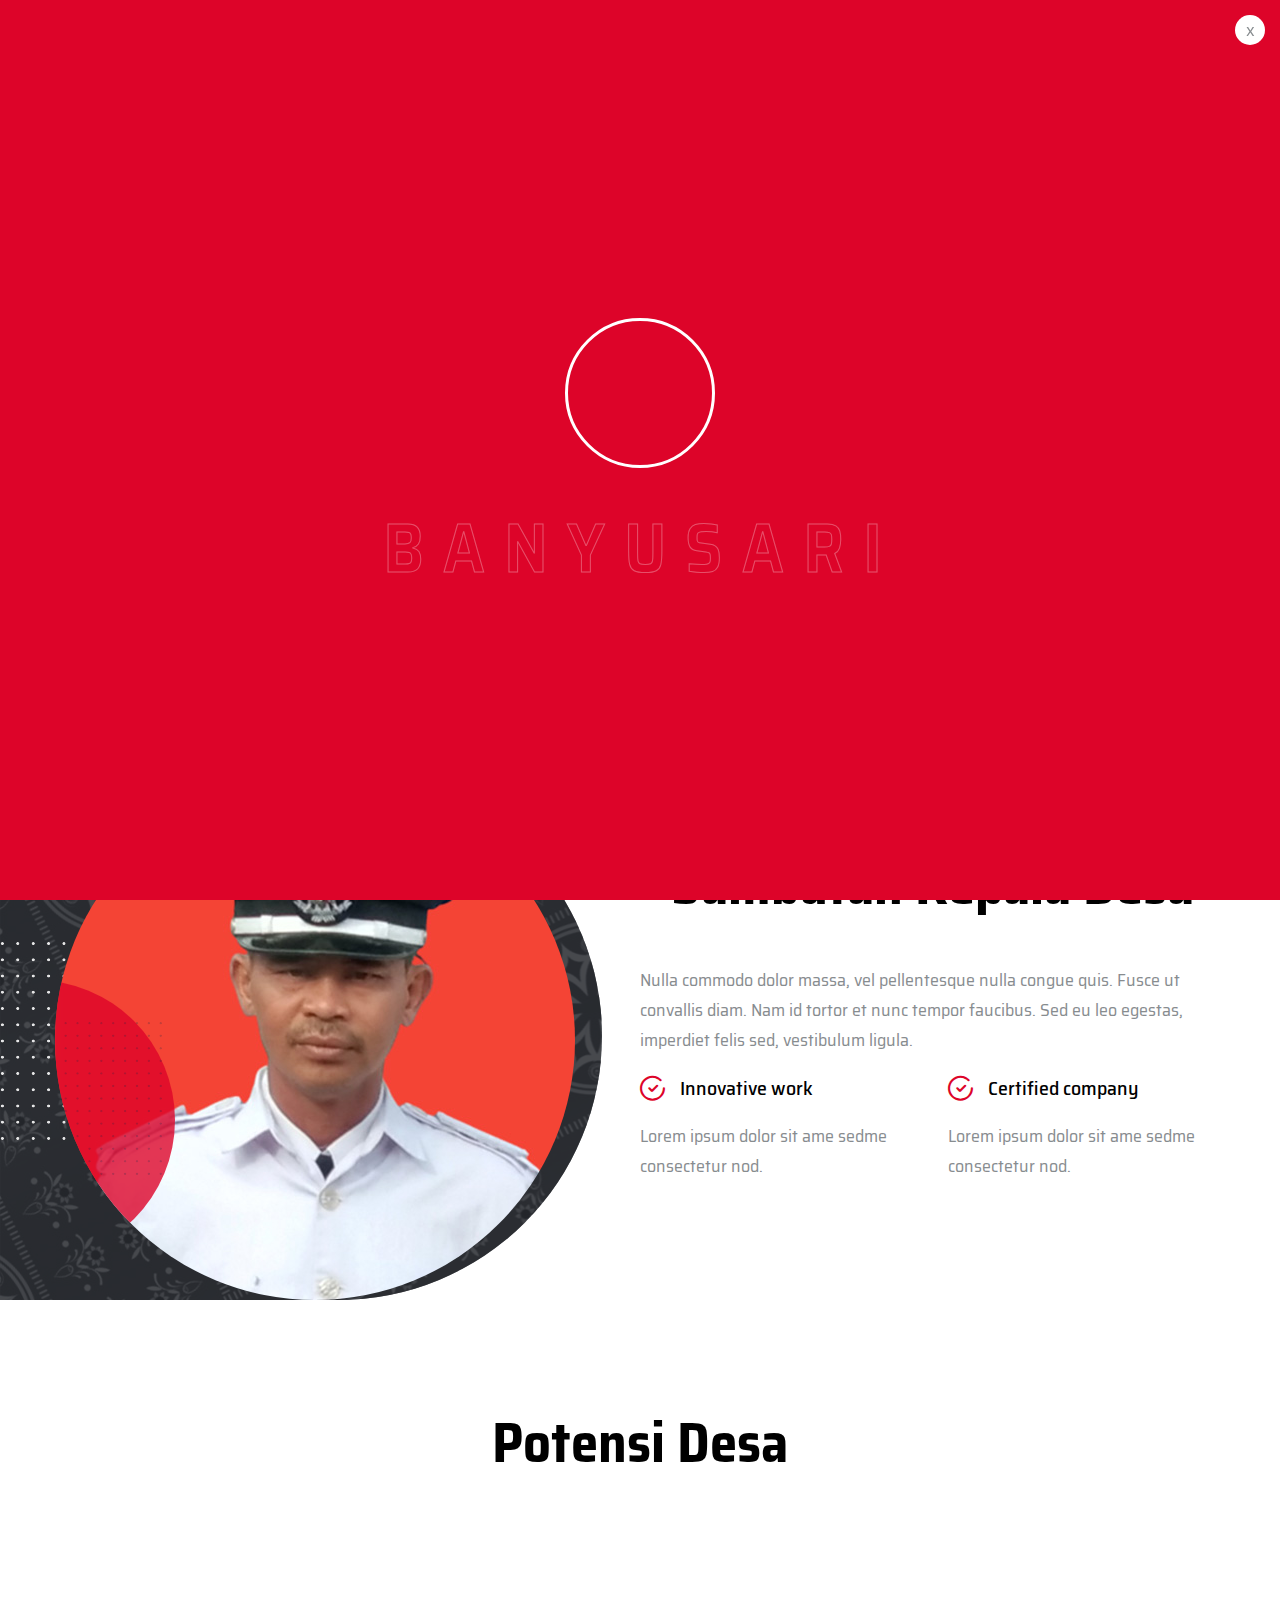
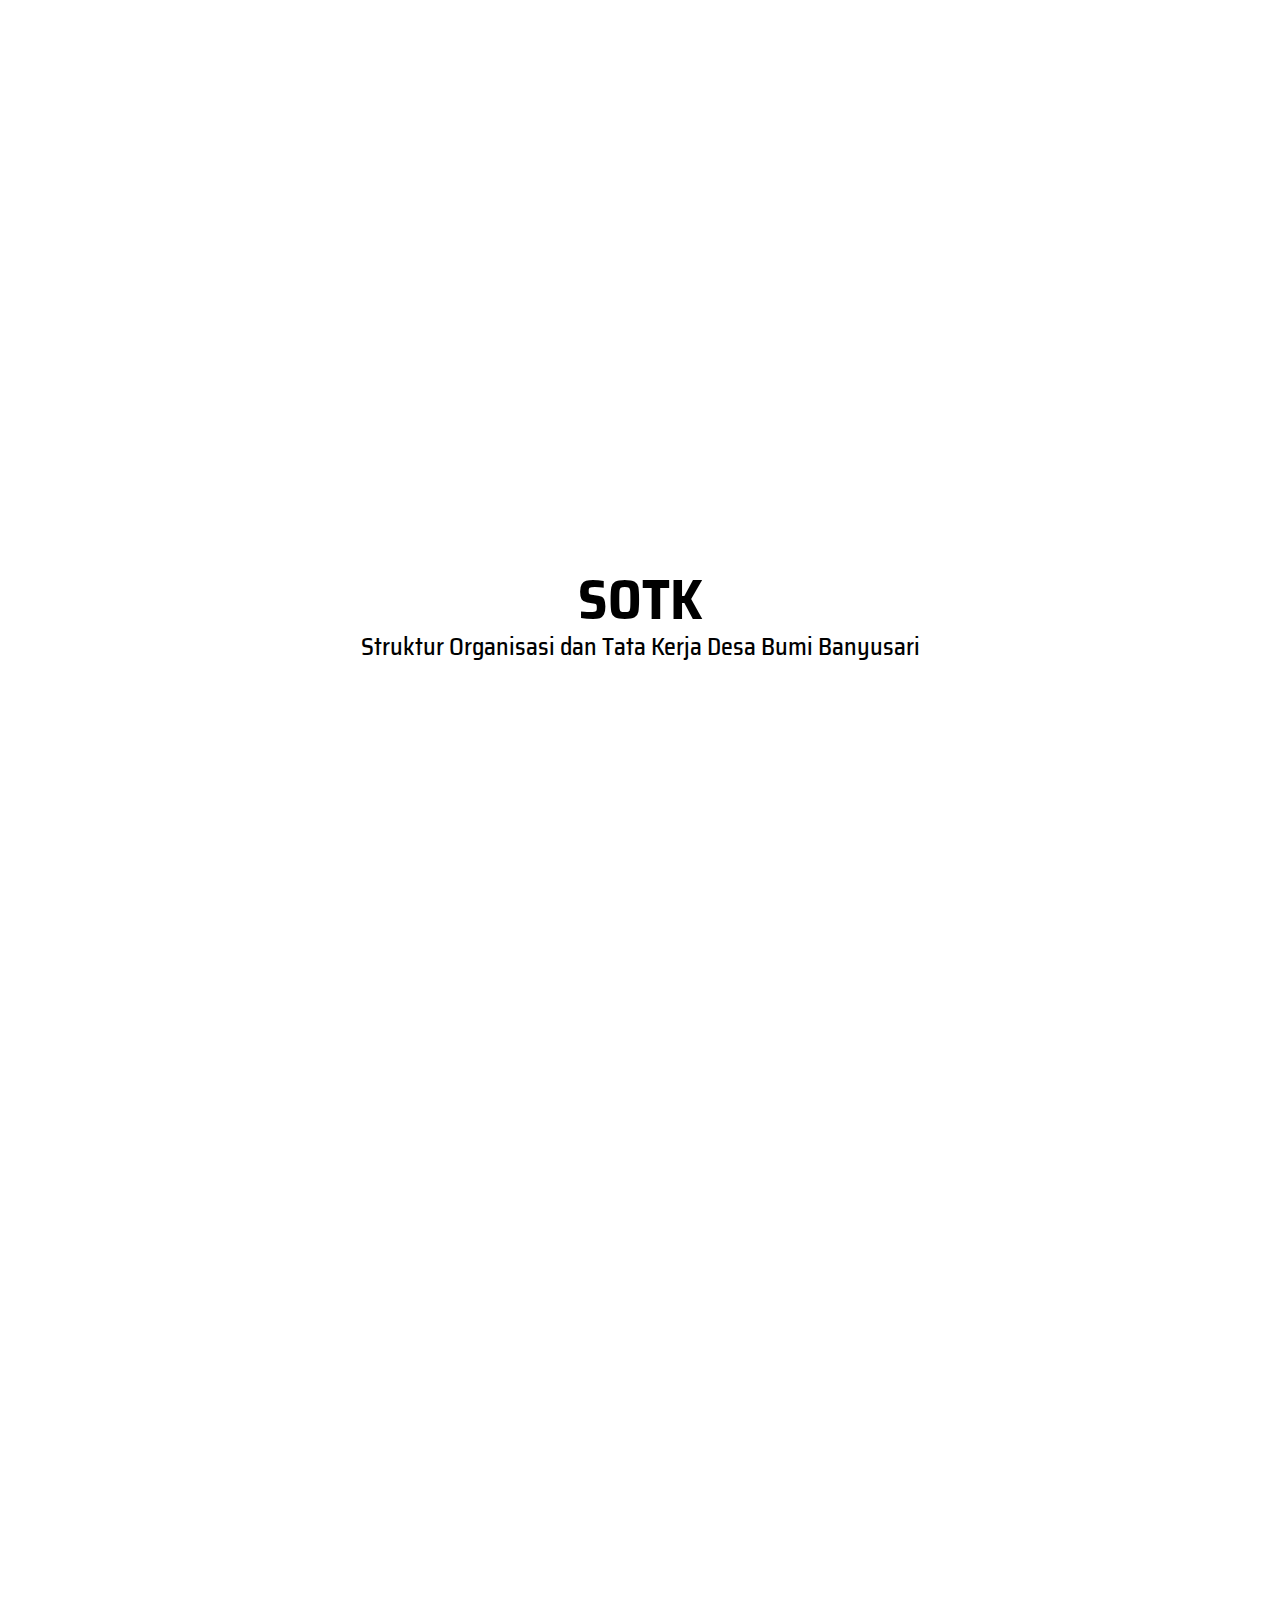
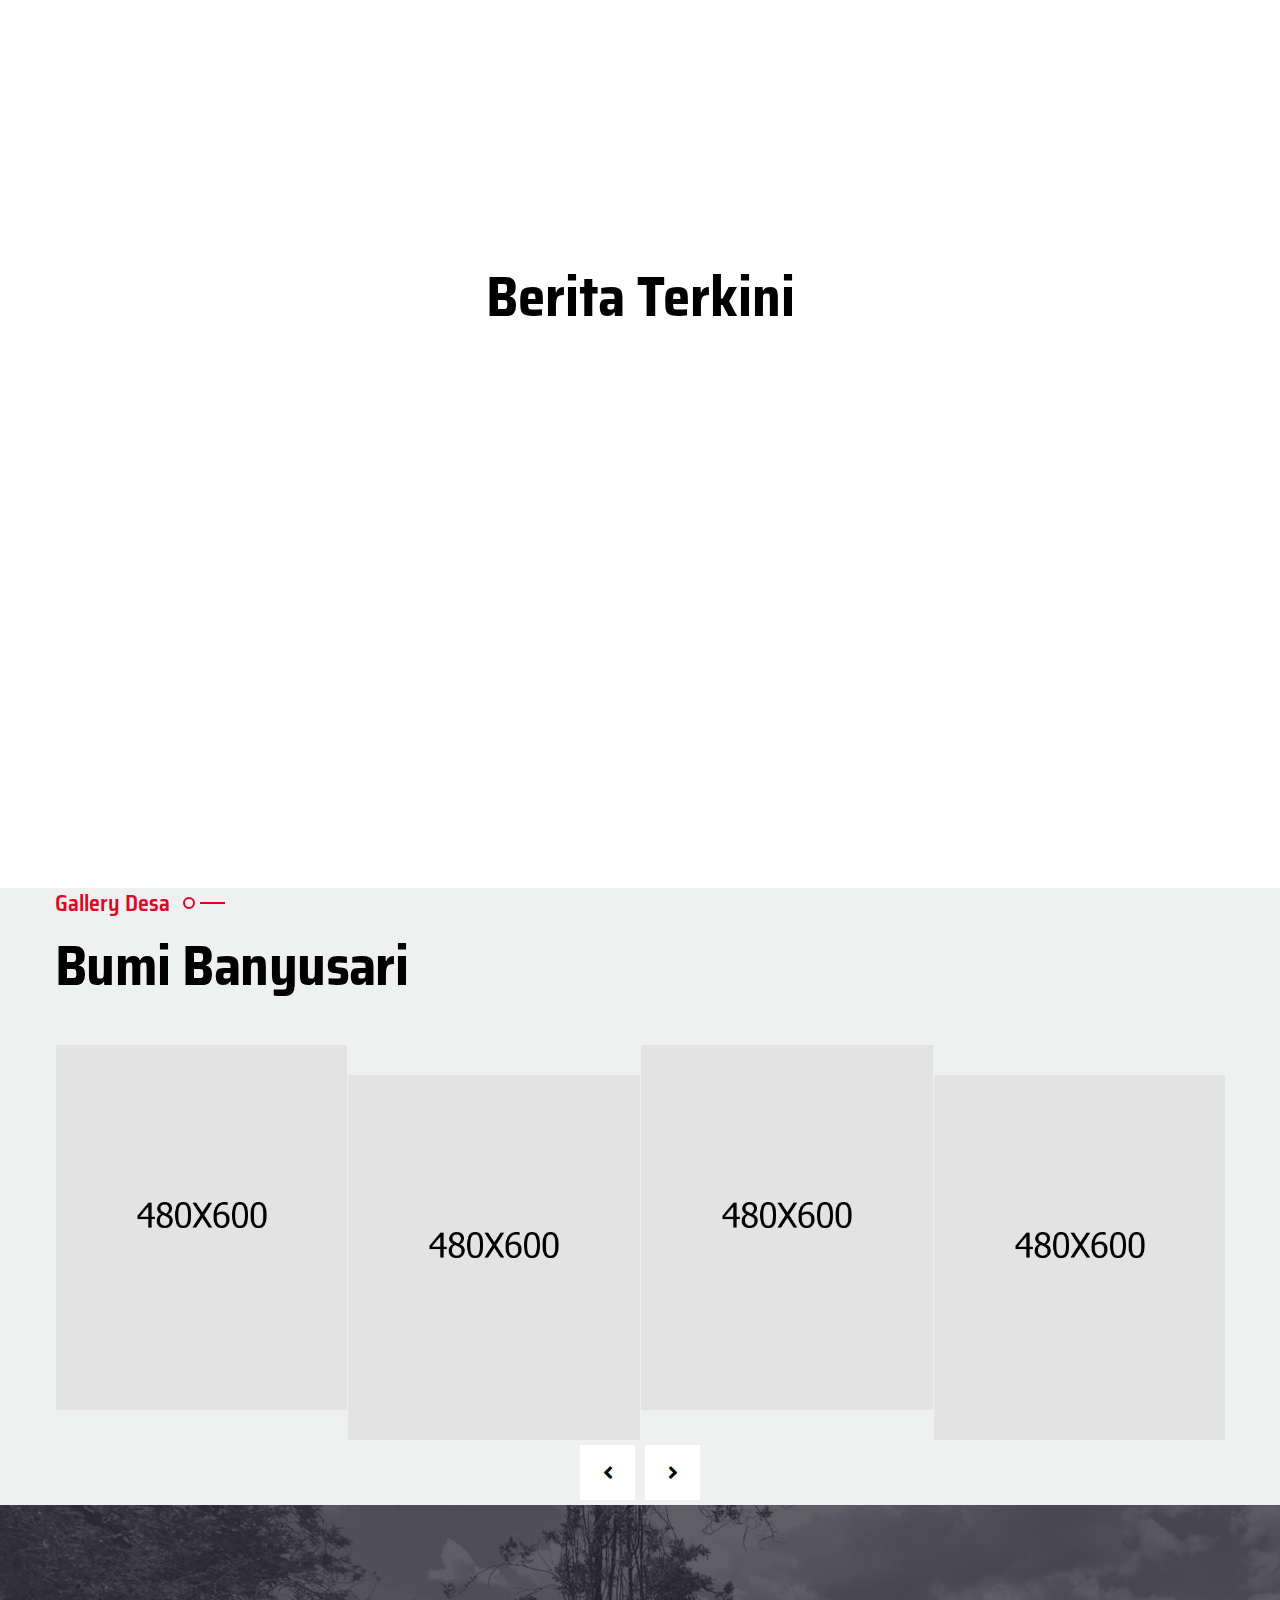
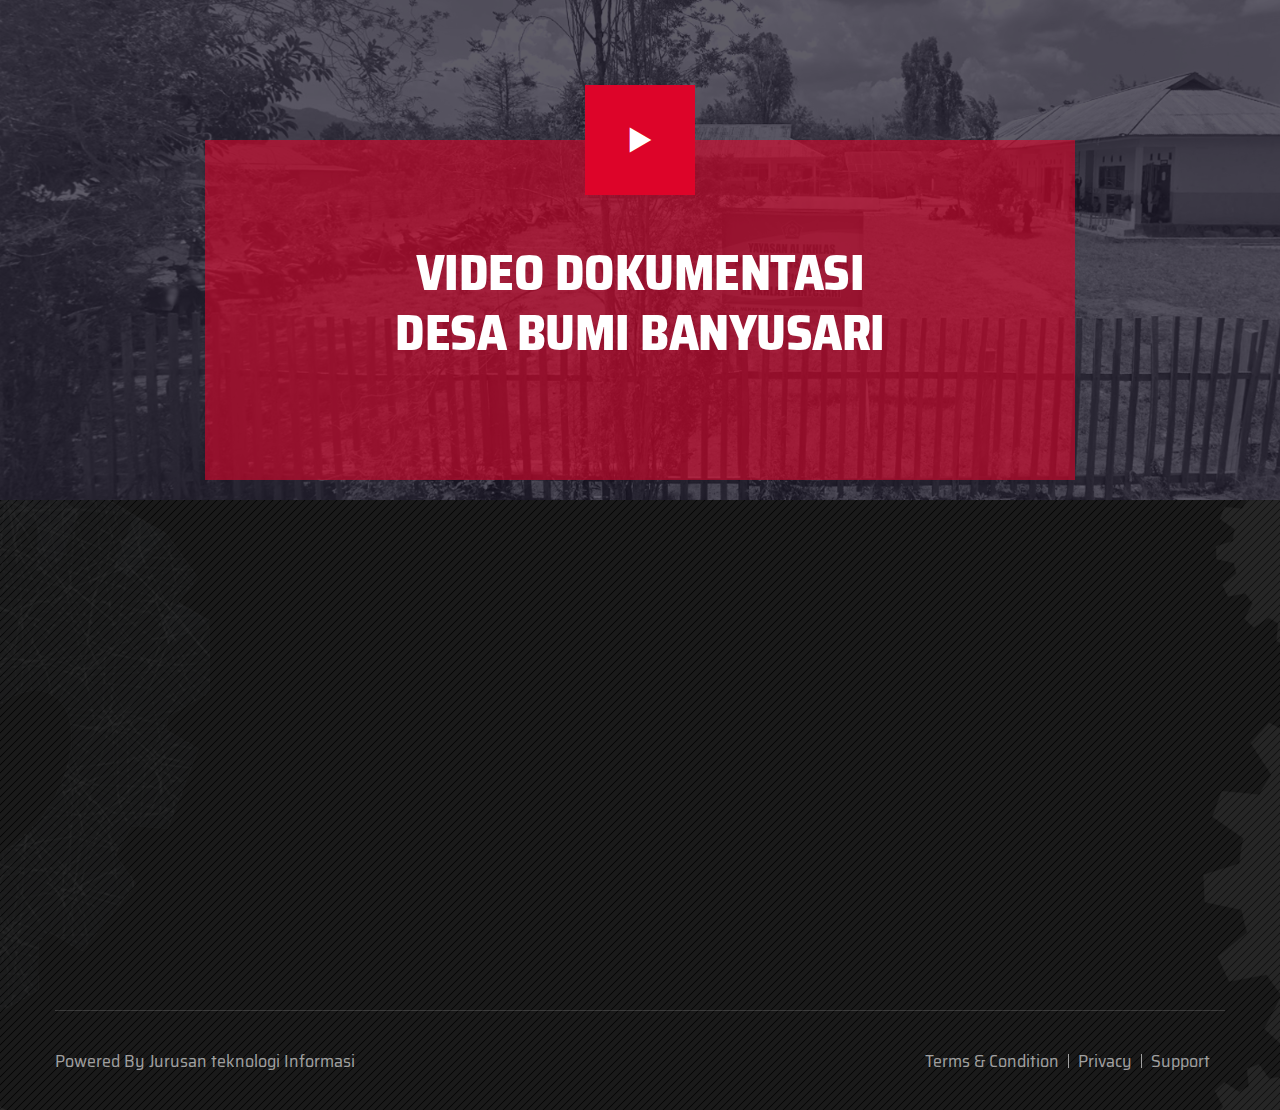
<file: index.html>
<!DOCTYPE html>
<html lang="en">

<head>
    <meta charset="UTF-8" />
    <meta name="viewport" content="width=device-width, initial-scale=1.0" />
    <title>Home</title>
    <!-- Favicons Icons -->
    <link rel="apple-touch-icon" sizes="180x180" href="assets/images/favicons/lambang-kabupaten.png" />
    <link rel="apple-touch-icon" sizes="180x180" href="assets/images/favicons/lambang-kabupaten.png" />
    <link rel="icon" type="image/png" sizes="32x32" href="assets/images/favicons/lambang-kabupaten.png" />
    <link rel="icon" type="image/png" sizes="16x16" href="assets/images/favicons/lambang-kabupaten.png" />
    <link rel="manifest" href="assets/images/favicons/site.webmanifest" />
    <meta name="description" content="Bulidy HTML 5 Template " />

    <!-- fonts -->
    <link
        href="https://fonts.googleapis.com/css2?family=Saira+Semi+Condensed:wght@100;200;300;400;500;600;700;800;900&display=swap"
        rel="stylesheet">

    <link rel="stylesheet" href="assets/vendors/animate/animate.min.css" />
    <link rel="stylesheet" href="assets/vendors/animate/custom-animate.css" />
    <link rel="stylesheet" href="assets/vendors/bootstrap/css/bootstrap.min.css" />
    <link rel="stylesheet" href="assets/vendors/bootstrap-select/css/bootstrap-select.min.css" />
    <link rel="stylesheet" href="assets/vendors/bxslider/jquery.bxslider.css" />
    <link rel="stylesheet" href="assets/vendors/fontawesome/css/all.min.css" />
    <link rel="stylesheet" href="assets/vendors/jquery-magnific-popup/jquery.magnific-popup.css" />
    <link rel="stylesheet" href="assets/vendors/jquery-ui/jquery-ui.css" />
    <link rel="stylesheet" href="assets/vendors/nice-select/nice-select.css" />
    <link rel="stylesheet" href="assets/vendors/nouislider/nouislider.min.css" />
    <link rel="stylesheet" href="assets/vendors/nouislider/nouislider.pips.css" />
    <link rel="stylesheet" href="assets/vendors/odometer/odometer.min.css" />
    <link rel="stylesheet" href="assets/vendors/owl-carousel/owl.carousel.min.css" />
    <link rel="stylesheet" href="assets/vendors/owl-carousel/owl.theme.default.min.css" />
    <link rel="stylesheet" href="assets/vendors/swiper/swiper.min.css" />
    <link rel="stylesheet" href="assets/vendors/timepicker/timePicker.css" />
    <link rel="stylesheet" href="assets/vendors/tiny-slider/tiny-slider.min.css" />
    <link rel="stylesheet" href="assets/vendors/vegas/vegas.min.css" />
    <link rel="stylesheet" href="assets/vendors/thm-icons/style.css">
    <link rel="stylesheet" href="assets/vendors/slick-slider/slick.css">
    <link rel="stylesheet" href="assets/vendors/language-switcher/polyglot-language-switcher.css">

    <!-- template styles -->
    <link rel="stylesheet" href="assets/css/style.css" />
    <link rel="stylesheet" href="assets/css/responsive.css" />

</head>


<body>

    <!-- Start Preloader -->
    <div class="loader-wrap">
        <div class="preloader">
            <div class="preloader-close">x</div>
            <div id="handle-preloader" class="handle-preloader">
                <div class="animation-preloader">
                    <div class="spinner"></div>
                    <div class="txt-loading">
                        
                        <span data-text-preloader="b" class="letters-loading">
                            b
                        </span>
                        <span data-text-preloader="a" class="letters-loading">
                            a
                        </span>
                        <span data-text-preloader="n" class="letters-loading">
                            n
                        </span>
                        <span data-text-preloader="y" class="letters-loading">
                            y
                        </span>
                        <span data-text-preloader="u" class="letters-loading">
                            u
                        </span>
                        <span data-text-preloader="s" class="letters-loading">
                            s
                        </span>
                        <span data-text-preloader="a" class="letters-loading">
                            a
                        </span>
                        <span data-text-preloader="r" class="letters-loading">
                            r
                        </span>
                        <span data-text-preloader="i" class="letters-loading">
                            i
                        </span>
                    </div>
                </div>
            </div>
        </div>
    </div>
    <!-- End Preloader -->



    <div class="page-wrapper">
        <!--Start Main Header One-->
        <header class="main-header main-header-one">
            <div class="main-header-one__bottom">
                <div class="main-header-one__bottom-inner">
                    <nav class="main-menu main-menu-one">
                        <div class="main-menu__wrapper clearfix">
                            <div class="auto-container">
                                <div class="main-menu__wrapper-inner">

                                    <div class="main-header-one__bottom-left">
                                        <div class="logo-box-one">
                                            <a href="index.html">
                                                <img src="assets/images/resources/footer-logo.png" alt="Awesome Logo" title="">
                                            </a>
                                        </div>
                                    </div>

                                    <div class="main-header-one__bottom-middle">
                                        <div class="main-menu-box">
                                            <a href="#" class="mobile-nav__toggler">
                                                <i class="fa fa-bars"></i>
                                            </a>
                                            <ul class="main-menu__list">
                                                <li>
                                                    <a href="index.html">Home</a>
                                                </li>

                                                <li>
                                                    <a href="profil.html">Profil Desa</a>
                                                </li>

                                                <li>
                                                    <a href="informasi2.html">Informasi Penduduk</a>
                                                    
                                                </li>
                                                
                                                <li>
                                                    <a href="informasi.html">Potensi Desa</a>
                                                    
                                                </li>

                                                <li>
                                                    <a href="berita.html">Berita</a>
                                                
                                                </li>

                                                <li>
                                                    <a href="kontak.html">Kontak</a>
                                                </li>
                                            </ul>
                                        </div>
                                    </div>
                                </div>
                            </div>
                        </div>
                    </nav>
                </div>
            </div>
        </header>
        <!--End Main Header One-->

        <div class="stricky-header stricky-header--one stricked-menu main-menu">
            <div class="sticky-header__content"></div><!-- /.sticky-header__content -->
        </div><!-- /.stricky-header -->


        <!--Start Main Slider -->
        <section class="main-slider main-slider-one">
            <div class="swiper-container thm-swiper__slider" data-swiper-options='{"slidesPerView": 1, "loop": true,
                "effect": "fade",
                "pagination": {
                "el": "#main-slider-pagination",
                "type": "bullets",
                "clickable": true
                },
                "navigation": {
                "nextEl": "#main-slider__swiper-button-next",
                "prevEl": "#main-slider__swiper-button-prev"
                },
                "autoplay": {
                "delay": 15000
                }}'>
                <div class="swiper-wrapper">


                    <!--Start Main Slider One-->
                    <div class="swiper-slide">
                        <div class="image-layer"
                            style="background-image:url(assets/images/slides/slide-1hd.png)">
                        </div>
                        <div class="shape1"
                            style="background-image: url(assets/images/shapes/main-slider-v1-shape1.png);"></div>
                        <div class="shape2"><img src="assets/images/shapes/main-slider-v1-shape2.png" alt="#"></div>
                        <div class="shape3"><img class="float-bob-y"
                                src="assets/images/shapes/main-slider-v1-shape3.png" alt="#"></div>
                        <div class="container">
                            <div class="main-slider-one__content">
                                <div class="title">
                                    <h2>Selamat Datang</h2>
                                    <br>
                                    <h3>Website Resmi</h3>
                                    <h3>Desa Bumi banyusari</h3>
                                    <br>
                                    <br>
                                </div>
                            </div>
                        </div>
                    </div>
                    <!--End Main Slider One-->

                    <!--Start Main Slider One-->
                    <div class="swiper-slide">
                        <div class="image-layer"
                            style="background-image:url(assets/images/slides/slide-2hd.jpg)">
                        </div>
                        <div class="shape1"
                            style="background-image: url(assets/images/shapes/main-slider-v1-shape1.png);"></div>
                        <div class="shape2"><img src="assets/images/shapes/main-slider-v1-shape2.png" alt="#"></div>
                        <div class="shape3"><img class="float-bob-y"
                                src="assets/images/shapes/main-slider-v1-shape3.png" alt="#"></div>
                        <div class="container">
                            <div class="main-slider-one__content">
                                <div class="title">
                                    <h2>Selamat Datang</h2>
                                    <br>
                                    <h3>Website Resmi</h3>
                                    <h3>Desa Bumi banyusari</h3>
                                    <br>
                                    <br>
                                </div>
                            </div>
                        </div>
                    </div>
                    <!--End Main Slider One-->

                    <!--Start Main Slider One-->
                    <div class="swiper-slide">
                        <div class="image-layer"
                            style="background-image:url(assets/images/slides/slide-3hd.jpg)">
                        </div>
                        <div class="shape1"
                            style="background-image: url(assets/images/shapes/main-slider-v1-shape1.png);"></div>
                        <div class="shape2"><img src="assets/images/shapes/main-slider-v1-shape2.png" alt="#"></div>
                        <div class="shape3"><img class="float-bob-y"
                                src="assets/images/shapes/main-slider-v1-shape3.png" alt="#"></div>
                        <div class="container">
                            <div class="main-slider-one__content">
                                <div class="title">
                                    <h2>Selamat Datang</h2>
                                    <br>
                                    <h3>Website Resmi</h3>
                                    <h3>Desa Bumi banyusari</h3>
                                    <br> <br>
                                </div>
                            </div>
                        </div>
                    </div>
                    <!--End Main Slider One-->
                </div>

                <!-- If we need navigation buttons -->
                <div class="main-slider__nav">
                    <div class="swiper-button-prev" id="main-slider__swiper-button-next">
                        <i class="icon-left-arrow"></i>
                    </div>
                    <div class="swiper-button-next" id="main-slider__swiper-button-prev">
                        <i class="icon-right-arrow"></i>
                    </div>
                </div>

            </div>
        </section>
        <!--End Main Slider-->

        <!--Start About One -->
        <section class="about-one">
            <div class="about-one__bg" style="background-image: url(assets/images/backgrounds/about-v1-bg.jpg);"></div>
            <div class="shape1 float-bob-y"><img src="assets/images/shapes/about-v1-shape2.png" alt="#"></div>
            <div class="shape4 float-bob-y"><img src="assets/images/shapes/about-v1-shape1.png" alt="#"></div>
            <div class="container">
                <div class="row">
                    <!--Start About One Img-->
                    <div class="col-xl-6">
                        <div class="about-one__img">
                            <div class="inner">
                                <div class="shape2"></div>
                                <div class="shape3"><img src="assets/images/shapes/about-v1-shape3.png" alt="#"></div>
                                <img src="assets/images/project/kades.jpg" alt="#">
                            </div>
                        </div>
                    </div>
                    <!--End About One Img-->

                    <!--Start About One Content-->
                    <div class="col-xl-6">
                        <div class="about-one__content">
                            <div class="sec-title">
                                <h2>Sambutan Kepala Desa</h2>
                            </div>

                            <div class="about-one__content-text">
                                <p>Nulla commodo dolor massa, vel pellentesque nulla congue quis. Fusce ut convallis
                                    diam. Nam id tortor et nunc tempor faucibus. Sed eu leo egestas, imperdiet felis
                                    sed, vestibulum ligula.</p>
                            </div>

                            <div class="about-one__content-text2">
                                <div class="row">
                                    <div class="col-xl-6 col-lg-6 col-md-6">
                                        <div class="about-one__content-text2-single">
                                            <ul>
                                                <li>
                                                    <div class="icon-box">
                                                        <span class="icon-confirmation"></span>
                                                    </div>
                                                    <div class="text-box">
                                                        <p>Innovative work</p>
                                                    </div>
                                                </li>
                                            </ul>
                                            <div class="text">
                                                <p>Lorem ipsum dolor sit ame sedme consectetur nod.</p>
                                            </div>
                                        </div>
                                    </div>

                                    <div class="col-xl-6 col-lg-6 col-md-6">
                                        <div class="about-one__content-text2-single">
                                            <ul>
                                                <li>
                                                    <div class="icon-box">
                                                        <span class="icon-confirmation"></span>
                                                    </div>
                                                    <div class="text-box">
                                                        <p>Certified company
                                                        </p>
                                                    </div>
                                                </li>
                                            </ul>
                                            <div class="text">
                                                <p>Lorem ipsum dolor sit ame sedme consectetur nod.</p>
                                            </div>
                                        </div>
                                    </div>
                                </div>
                            </div>
                        </div>
                    </div>
                    <!--End About One Content-->
                </div>
            </div>
        </section>
        <!--End About One -->

        <!--Start Services One -->
        <section class="services-one">
            <div class="auto-container">
                <div class="sec-title text-center">
                    <h2>Potensi Desa</h2>
                </div>
                <div class="row">
                    <!--Start Services One Single-->
                    <div class="col-xl-3 col-lg-6 col-md-6  wow fadeInLeft" data-wow-delay="0ms"
                        data-wow-duration="1000ms">
                        <div class="services-one__single text-center">
                            <div class="services-one__single-img">
                                <div class="inner">
                                    <img src="assets/images/services/services-v1-img1.jpg" alt="#">
                                </div>
                                <div class="icon-box">
                                    <span class="icon-wrench"></span>
                                </div>
                            </div>

                            <div class="services-one__single-title">
                                <h2><a href="bridge-costruction.html">Pertanian</a></h2>
                            </div>
                        </div>
                    </div>
                    <!--End Services One Single-->

                    <!--Start Services One Single-->
                    <div class="col-xl-3 col-lg-6 col-md-6 wow fadeInLeft" data-wow-delay="100ms"
                        data-wow-duration="1000ms">
                        <div class="services-one__single text-center">
                            <div class="services-one__single-img">
                                <div class="inner">
                                    <img src="assets/images/services/services-v1-img2.jpg" alt="#">
                                </div>
                                <div class="icon-box">
                                    <span class="icon-house-repair"></span>
                                </div>
                            </div>

                            <div class="services-one__single-title">
                                <h2><a href="bridge-costruction.html">Perkebunan </a></h2>
                            </div>
                        </div>
                    </div>
                    <!--End Services One Single-->

                    <!--Start Services One Single-->
                    <div class="col-xl-3 col-lg-6 col-md-6 wow fadeInRight" data-wow-delay="0ms"
                        data-wow-duration="1000ms">
                        <div class="services-one__single text-center">
                            <div class="services-one__single-img">
                                <div class="inner">
                                    <img src="assets/images/services/services-v1-img3.jpg" alt="#">
                                </div>
                                <div class="icon-box">
                                    <span class="icon-engineering"></span>
                                </div>
                            </div>

                            <div class="services-one__single-title">
                                <h2><a href="bridge-costruction.html">Pendidikan</a></h2>
                            </div>
                        </div>
                    </div>
                    <!--End Services One Single-->
                </div>
            </div>
        </section>
        <!--End Services One -->
        
        <!--Start Team One -->
        <section class="team-one">
            <div class="container">
                <div class="sec-title text-center">
                    <h2>SOTK</h2>
                    <h4>Struktur Organisasi dan Tata Kerja Desa Bumi Banyusari</h4>
                </div>
                <div class="row">
                    <!--Start Team One Single-->
                    <div class="col-xl-3 col-lg-6 col-md-6 wow animated fadeInUp" data-wow-delay="0.1s">
                        <div class="team-one__single">
                            <div class="team-one__single-img">
                                <div class="inner">
                                    <img src="assets/images/project/kepala-desa.jpg" alt="#">
                                    <div class="content-box text-center">
                                        <ul>
                                            <li><a href="#"><span class="icon-twitter"></span></a></li>
                                            <li><a href="#"><span class="icon-facebook"></span></a></li>
                                            <li><a href="#"><span class="fab fa-instagram"></span></a></li>
                                        </ul>
                                        <div class="text-box">
                                            <h2><a href="team-details.html">Sawin</a></h2>
                                            <p>Kepala Desa</p>
                                        </div>
                                    </div>
                                </div>
                            </div>
                        </div>
                    </div>
                    <!--End Team One Single-->

                    <!--Start Team One Single-->
                    <div class="col-xl-3 col-lg-6 col-md-6 wow animated fadeInUp" data-wow-delay="0.5s">
                        <div class="team-one__single">
                            <div class="team-one__single-img">
                                <div class="inner">
                                    <img src="assets/images/project/ketua-bpd.jpg" alt="#">
                                    <div class="content-box text-center">
                                        <ul>
                                            <li><a href="#"><span class="icon-twitter"></span></a></li>
                                            <li><a href="#"><span class="icon-facebook"></span></a></li>
                                            <li><a href="#"><span class="fab fa-instagram"></span></a></li>
                                        </ul>
                                        <div class="text-box">
                                            <h2><a href="team-details.html">Ruhita, S.Pd</a></h2>
                                            <p>Ketua BPD</p>
                                        </div>
                                    </div>
                                </div>
                            </div>
                        </div>
                    </div>
                    <!--End Team One Single-->

                    <!--Start Team One Single-->
                    <div class="col-xl-3 col-lg-6 col-md-6 wow animated fadeInUp" data-wow-delay="0.7s">
                        <div class="team-one__single">
                            <div class="team-one__single-img">
                                <div class="inner">
                                    <img src="assets/images/project/sekdes.jpg" alt="#">
                                    <div class="content-box text-center">
                                        <ul>
                                            <li><a href="#"><span class="icon-twitter"></span></a></li>
                                            <li><a href="#"><span class="icon-facebook"></span></a></li>
                                            <li><a href="#"><span class="fab fa-instagram"></span></a></li>
                                        </ul>
                                        <div class="text-box">
                                            <h2><a href="team-details.html">Yuni Dwi <br> Wahyuningsih</a></h2>
                                            <p>Sekretaris Desa</p>
                                        </div>
                                    </div>
                                </div>
                            </div>
                        </div>
                    </div>
                    <!--End Team One Single-->

                    <!--Start Team One Single-->
                    <div class="col-xl-3 col-lg-6 col-md-6 wow animated fadeInUp" data-wow-delay="0.7s">
                        <div class="team-one__single">
                            <div class="team-one__single-img">
                                <div class="inner">
                                    <img src="assets/images/project/kaur-keuangan.jpg" alt="#">
                                    <div class="content-box text-center">
                                        <ul>
                                            <li><a href="#"><span class="icon-twitter"></span></a></li>
                                            <li><a href="#"><span class="icon-facebook"></span></a></li>
                                            <li><a href="https://www.instagram.com/rakyatsulawesi_?igsh=bGM2d250M2J0Y24y"><span class="fab fa-instagram"></span></a></li>
                                        </ul>
                                        <div class="text-box">
                                            <h2><a href="team-details.html">Baso Awalludin</a></h2>
                                            <p>Kaur Keuangan</p>
                                        </div>
                                    </div>
                                </div>
                            </div>
                        </div>
                    </div>
                    <!--End Team One Single-->

                    <!--Start Team One Single-->
                    <div class="col-xl-3 col-lg-6 col-md-6 wow animated fadeInUp" data-wow-delay="0.3s">
                        <div class="team-one__single">
                            <div class="team-one__single-img">
                                <div class="inner">
                                    <img src="assets/images/project/kasi-pemerintahan.jpg" alt="#">
                                    <div class="content-box text-center">
                                        <ul>
                                            <li><a href="#"><span class="icon-twitter"></span></a></li>
                                            <li><a href="#"><span class="icon-facebook"></span></a></li>
                                            <li><a href="#"><span class="fab fa-instagram"></span></a></li>
                                        </ul>
                                        <div class="text-box">
                                            <h2><a href="team-details.html">Ujang Hermanto</a></h2>
                                            <p>Kasi Pemerintahan</p>
                                        </div>
                                    </div>
                                </div>
                            </div>
                        </div>
                    </div>
                    <!--End Team One Single-->
                    <!--Start Team One Single-->
                    <div class="col-xl-3 col-lg-6 col-md-6 wow animated fadeInUp" data-wow-delay="0.7s">
                        <div class="team-one__single">
                            <div class="team-one__single-img">
                                <div class="inner">
                                    <img src="assets/images/project/kasi-kesejahteraan.jpg" alt="#">
                                    <div class="content-box text-center">
                                        <ul>
                                            <li><a href="#"><span class="icon-twitter"></span></a></li>
                                            <li><a href="#"><span class="icon-facebook"></span></a></li>
                                            <li><a href="#"><span class="fab fa-instagram"></span></a></li>
                                        </ul>
                                        <div class="text-box">
                                            <h2><a href="team-details.html">Eva Astika</a></h2>
                                            <p>Kasi Kesejahteraan</p>
                                        </div>
                                    </div>
                                </div>
                            </div>
                        </div>
                    </div>
                    <!--End Team One Single-->
                    <!--Start Team One Single-->
                    <div class="col-xl-3 col-lg-6 col-md-6 wow animated fadeInUp" data-wow-delay="0.7s">
                        <div class="team-one__single">
                            <div class="team-one__single-img">
                                <div class="inner">
                                    <img src="assets/images/project/kaur-umum.jpg" alt="#">
                                    <div class="content-box text-center">
                                        <ul>
                                            <li><a href="#"><span class="icon-twitter"></span></a></li>
                                            <li><a href="#"><span class="icon-facebook"></span></a></li>
                                            <li><a href="#"><span class="fab fa-instagram"></span></a></li>
                                        </ul>
                                        <div class="text-box">
                                            <h2><a href="team-details.html">Andi Anhar</a></h2>
                                            <p>Kaur Umum</p>
                                        </div>
                                    </div>
                                </div>
                            </div>
                        </div>
                    </div>
                    <!--End Team One Single-->
                    <!--Start Team One Single-->
                    <div class="col-xl-3 col-lg-6 col-md-6 wow animated fadeInUp" data-wow-delay="0.7s">
                        <div class="team-one__single">
                            <div class="team-one__single-img">
                                <div class="inner">
                                    <img src="assets/images/team/team-v1-img4.jpg" alt="#">
                                    <div class="content-box text-center">
                                        <ul>
                                            <li><a href="#"><span class="icon-twitter"></span></a></li>
                                            <li><a href="#"><span class="icon-facebook"></span></a></li>
                                            <li><a href="#"><span class="fab fa-instagram"></span></a></li>
                                        </ul>
                                        <div class="text-box">
                                            <h2><a href="team-details.html">Sarah Albert</a></h2>
                                            <p>Manager</p>
                                        </div>
                                    </div>
                                </div>
                            </div>
                        </div>
                    </div>
                    <!--End Team One Single-->
                    
                    <!--Start Team One Single-->
                    <div class="col-xl-3 col-lg-6 col-md-6 wow animated fadeInUp" data-wow-delay="0.7s">
                        <div class="team-one__single">
                            <div class="team-one__single-img">
                                <div class="inner">
                                    <img src="assets/images/team/team-v1-img4.jpg" alt="#">
                                    <div class="content-box text-center">
                                        <ul>
                                            <li><a href="#"><span class="icon-twitter"></span></a></li>
                                            <li><a href="#"><span class="icon-facebook"></span></a></li>
                                            <li><a href="#"><span class="fab fa-instagram"></span></a></li>
                                        </ul>
                                        <div class="text-box">
                                            <h2><a href="team-details.html">Sarah Albert</a></h2>
                                            <p>Manager</p>
                                        </div>
                                    </div>
                                </div>
                            </div>
                        </div>
                    </div>
                    <!--End Team One Single-->
                    <!--Start Team One Single-->
                    <div class="col-xl-3 col-lg-6 col-md-6 wow animated fadeInUp" data-wow-delay="0.7s">
                        <div class="team-one__single">
                            <div class="team-one__single-img">
                                <div class="inner">
                                    <img src="assets/images/team/team-v1-img4.jpg" alt="#">
                                    <div class="content-box text-center">
                                        <ul>
                                            <li><a href="#"><span class="icon-twitter"></span></a></li>
                                            <li><a href="#"><span class="icon-facebook"></span></a></li>
                                            <li><a href="#"><span class="fab fa-instagram"></span></a></li>
                                        </ul>
                                        <div class="text-box">
                                            <h2><a href="team-details.html">Sarah Albert</a></h2>
                                            <p>Manager</p>
                                        </div>
                                    </div>
                                </div>
                            </div>
                        </div>
                    </div>
                    <!--End Team One Single-->
                    <!--Start Team One Single-->
                    <div class="col-xl-3 col-lg-6 col-md-6 wow animated fadeInUp" data-wow-delay="0.7s">
                        <div class="team-one__single">
                            <div class="team-one__single-img">
                                <div class="inner">
                                    <img src="assets/images/team/team-v1-img4.jpg" alt="#">
                                    <div class="content-box text-center">
                                        <ul>
                                            <li><a href="#"><span class="icon-twitter"></span></a></li>
                                            <li><a href="#"><span class="icon-facebook"></span></a></li>
                                            <li><a href="#"><span class="fab fa-instagram"></span></a></li>
                                        </ul>
                                        <div class="text-box">
                                            <h2><a href="team-details.html">Sarah Albert</a></h2>
                                            <p>Manager</p>
                                        </div>
                                    </div>
                                </div>
                            </div>
                        </div>
                    </div>
                    <!--End Team One Single-->

                    
                </div>
            </div>
        </section>
        <!--End Team One -->

        
        <!--Start Blog One-->
        <section class="blog-one">
            <div class="container">
                <div class="sec-title text-center">
                    <h2>Berita Terkini</h2>
                </div>
                <div class="row">
                    <!--Start Blog One Single-->
                    <div class="col-xl-6 col-lg-6 wow fadeInLeft" data-wow-delay="100ms" data-wow-duration="1000ms">
                        <div class="blog-one__single">
                            <div class="blog-one__single-inner">
                                <div class="img-box">
                                    <img src="assets/images/blog/blog-v1-img1.jpg" alt="#">

                                    <ul class="meta-box">
                                        <li>
                                            <div class="icon">
                                                <span class="icon-user"></span>
                                            </div>
                                            <div class="text">
                                                <p><a href="#">Admin</a></p>
                                            </div>
                                        </li>

                                        <li>
                                            <div class="icon">
                                                <span class="icon-conversation"></span>
                                            </div>
                                            <div class="text">
                                                <p><a href="#">02 Comment</a></p>
                                            </div>
                                        </li>
                                    </ul>

                                    <div class="date-box">
                                        <p>28</p>
                                        <span>Aug</span>
                                    </div>
                                </div>

                                <div class="content-box">
                                    <div class="text1">
                                        <span>Fresh Product</span>
                                    </div>
                                    <h2><a href="blog-details.html">We Craft Marketing & Digital Product That Grow
                                            Businesses</a></h2>
                                    <p>Excepteur sint occaecat cupidatat non proid
                                        ent sunt in culpa qui officia deserunt mollit anim id est laborum.</p>
                                    <div class="text2">
                                        <p><span>Date</span> 18th Jan, 2023</p>
                                    </div>
                                </div>
                            </div>
                        </div>
                    </div>
                    <!--End Blog One Single-->

                    <!--Start Blog One Single-->
                    <div class="col-xl-6 col-lg-6 wow fadeInRight" data-wow-delay="0ms" data-wow-duration="1000ms">
                        <div class="blog-one__single">
                            <div class="blog-one__single-inner">
                                <div class="img-box">
                                    <img src="assets/images/blog/blog-v1-img2.jpg" alt="#">

                                    <ul class="meta-box">
                                        <li>
                                            <div class="icon">
                                                <span class="icon-user"></span>
                                            </div>
                                            <div class="text">
                                                <p><a href="#">Admin</a></p>
                                            </div>
                                        </li>

                                        <li>
                                            <div class="icon">
                                                <span class="icon-conversation"></span>
                                            </div>
                                            <div class="text">
                                                <p><a href="#">02 Comment</a></p>
                                            </div>
                                        </li>
                                    </ul>

                                    <div class="date-box">
                                        <p>28</p>
                                        <span>Aug</span>
                                    </div>
                                </div>

                                <div class="content-box">
                                    <div class="text1">
                                        <span>Fresh Product</span>
                                    </div>
                                    <h2><a href="blog-details.html">Construction Industry Heading Upright Using
                                            Our Businesses</a></h2>
                                    <p>Excepteur sint occaecat cupidatat non proid
                                        ent sunt in culpa qui officia deserunt mollit anim id est laborum.</p>
                                    <div class="text2">
                                        <p><span>Date</span> 18th Jan, 2023</p>
                                    </div>
                                </div>
                            </div>
                        </div>
                    </div>
                    <!--End Blog One Single-->
                </div>
            </div>
        </section>
        <!--End Blog One-->

        <!--Start Portfolio Two-->
        <section class="portfolio-two">
            <div class="portfolio-two__top">
                <div class="container">
                    <div class="sec-title-two">
                        <div class="sub-title">
                            <h3>Gallery Desa</h3>
                            <div class="round-two"></div>
                        </div>
                        <h2>Bumi banyusari</h2>
                    </div>
                </div>
            </div>
            <div class="container">
                <div class="row filter-layout masonary-layout">
                    <div class="col-xl-12">
                        <div class="portfolio-two__inner">

                            <div class="owl-carousel owl-theme thm-owl__carousel portfolio-two__carousel"
                                data-owl-options='{
                            "loop": true,
                            "autoplay": true,
                            "margin": 1,
                            "nav": true,
                            "dots": false,
                            "smartSpeed": 500,
                            "autoplayTimeout": 10000,
                            "navText": ["<span class=\"fa fa-angle-left\"></span>","<span class=\"fa fa-angle-right\"></span>"],
                            "responsive": {
                                    "0": {
                                        "items": 1
                                    },
                                    "768": {
                                        "items": 2
                                    },
                                    "992": {
                                        "items": 3
                                    },
                                    "1200": {
                                        "items": 4
                                    }
                                }
                            }'>

                                <!--Start Portfolio Two Single-->
                                <div class="portfolio-two__single">
                                    <div class="portfolio-two__single-img">
                                        <img src="assets/images/project/portfolio-v2-img1.jpg" alt="#">
                                        <div class="overlay-content">
                                            <h2><a href="portfolio-details.html">Manufacturing</a></h2>
                                            <p>Wall Protection</p>
                                        </div>
                                    </div>
                                </div>
                                <!--End Portfolio Two Single-->

                                <!--Start Portfolio Two Single-->
                                <div class="portfolio-two__single mb30">
                                    <div class="portfolio-two__single-img">
                                        <img src="assets/images/project/portfolio-v2-img2.jpg" alt="#">
                                        <div class="overlay-content">
                                            <h2><a href="portfolio-details.html">Manufacturing</a></h2>
                                            <p>Wall Protection</p>
                                        </div>
                                    </div>
                                </div>
                                <!--End Portfolio Two Single-->

                                <!--Start Portfolio Two Single-->
                                <div class="portfolio-two__single">
                                    <div class="portfolio-two__single-img">
                                        <img src="assets/images/project/portfolio-v2-img3.jpg" alt="#">
                                        <div class="overlay-content">
                                            <h2><a href="portfolio-details.html">Manufacturing</a></h2>
                                            <p>Wall Protection</p>
                                        </div>
                                    </div>
                                </div>
                                <!--End Portfolio Two Single-->
                                <!--Start Portfolio Two Single-->
                                <div class="portfolio-two__single mb30">
                                    <div class="portfolio-two__single-img">
                                        <img src="assets/images/project/portfolio-v2-img4.jpg" alt="#">
                                        <div class="overlay-content">
                                            <h2><a href="portfolio-details.html">Manufacturing</a></h2>
                                            <p>Wall Protection</p>
                                        </div>
                                    </div>
                                </div>
                                <!--End Portfolio Two Single-->

                                <!--Start Portfolio Two Single-->
                                <div class="portfolio-two__single">
                                    <div class="portfolio-two__single-img">
                                        <img src="assets/images/project/portfolio-v2-img1.jpg" alt="#">
                                        <div class="overlay-content">
                                            <h2><a href="portfolio-details.html">Manufacturing</a></h2>
                                            <p>Wall Protection</p>
                                        </div>
                                    </div>
                                </div>
                                <!--End Portfolio Two Single-->

                                <!--Start Portfolio Two Single-->
                                <div class="portfolio-two__single mb30">
                                    <div class="portfolio-two__single-img">
                                        <img src="assets/images/project/portfolio-v2-img2.jpg" alt="#">
                                        <div class="overlay-content">
                                            <h2><a href="portfolio-details.html">Manufacturing</a></h2>
                                            <p>Wall Protection</p>
                                        </div>
                                    </div>
                                </div>
                                <!--End Portfolio Two Single-->

                                <!--Start Portfolio Two Single-->
                                <div class="portfolio-two__single">
                                    <div class="portfolio-two__single-img">
                                        <img src="assets/images/project/portfolio-v2-img3.jpg" alt="#">
                                        <div class="overlay-content">
                                            <h2><a href="portfolio-details.html">Manufacturing</a></h2>
                                            <p>Wall Protection</p>
                                        </div>
                                    </div>
                                </div>
                                <!--End Portfolio Two Single-->
                                <!--Start Portfolio Two Single-->
                                <div class="portfolio-two__single mb30">
                                    <div class="portfolio-two__single-img">
                                        <img src="assets/images/project/portfolio-v2-img4.jpg" alt="#">
                                        <div class="overlay-content">
                                            <h2><a href="portfolio-details.html">Manufacturing</a></h2>
                                            <p>Wall Protection</p>
                                        </div>
                                    </div>
                                </div>
                                <!--End Portfolio Two Single-->

                                <!--Start Portfolio Two Single-->
                                <div class="portfolio-two__single">
                                    <div class="portfolio-two__single-img">
                                        <img src="assets/images/project/portfolio-v2-img1.jpg" alt="#">
                                        <div class="overlay-content">
                                            <h2><a href="portfolio-details.html">Manufacturing</a></h2>
                                            <p>Wall Protection</p>
                                        </div>
                                    </div>
                                </div>
                                <!--End Portfolio Two Single-->

                                <!--Start Portfolio Two Single-->
                                <div class="portfolio-two__single mb30">
                                    <div class="portfolio-two__single-img">
                                        <img src="assets/images/project/portfolio-v2-img2.jpg" alt="#">
                                        <div class="overlay-content">
                                            <h2><a href="portfolio-details.html">Manufacturing</a></h2>
                                            <p>Wall Protection</p>
                                        </div>
                                    </div>
                                </div>
                                <!--End Portfolio Two Single-->

                                <!--Start Portfolio Two Single-->
                                <div class="portfolio-two__single">
                                    <div class="portfolio-two__single-img">
                                        <img src="assets/images/project/portfolio-v2-img3.jpg" alt="#">
                                        <div class="overlay-content">
                                            <h2><a href="portfolio-details.html">Manufacturing</a></h2>
                                            <p>Wall Protection</p>
                                        </div>
                                    </div>
                                </div>
                                <!--End Portfolio Two Single-->
                                <!--Start Portfolio Two Single-->
                                <div class="portfolio-two__single mb30">
                                    <div class="portfolio-two__single-img">
                                        <img src="assets/images/project/portfolio-v2-img4.jpg" alt="#">
                                        <div class="overlay-content">
                                            <h2><a href="portfolio-details.html">Manufacturing</a></h2>
                                            <p>Wall Protection</p>
                                        </div>
                                    </div>
                                </div>
                                <!--End Portfolio Two Single-->
                            </div>
                        </div>
                    </div>
                </div>
            </div>
        </section>
        <!--End Portfolio Two-->

        <!--Start Video Two-->
        <section class="video-two">
            <div class="video-two__bg" style="background-image: url(assets/images/resources/slide-2hd.jpg);"></div>
            <div class="container">
                <div class="row">
                    <div class="col-xl-12">
                        <div class="video-two__inner text-center">
                            <div class="video-box">
                                <a href="assets/images/resources/video-dokumentasi.mp4" class="video-popup">
                                    <div class="video-two__icon">
                                        <span class="icon-play-button"></span>
                                        <i class="ripple"></i>
                                    </div>
                                </a>
                            </div>
                            <h2>Video Dokumentasi <br>
                                Desa Bumi Banyusari</h2>
                        </div>
                    </div>
                </div>
            </div>
        </section>
        <!--End Video Two-->

        <!--Start Footer One -->
        <footer class="footer-one">
            <div class="footer-one__bg" style="background-image: url(assets/images/backgrounds/footer-v1-bg.png);">
            </div>
            <div class="footer-one__pattern" style="background-image: url(assets/images/pattern/thm-pattern.png);">
            </div>
            <!--Start Footer-->
            <div class="footer">
                <div class="container">
                    <div class="row">
                        <!--Start Footer Widget Single-->
                        <div class="col-xl-3 col-lg-6 col-md-6 col-sm-12 wow animated fadeInUp" data-wow-delay="0.1s">
                            <div class="footer-widget__single">
                                <div class="footer-widget__single-about">
                                    <div class="logo-box">
                                        <a href="index.html"><img src="assets/images/resources/footer-logo.png"
                                                alt="#"></a>
                                    </div>

                                    <div class="text-box">
                                        <p>Selamat datang di website resmi desa bumi banyusari, sumber informasi terkini
                                        </p>
                                    </div>

                                    <ul class="social-link">
                                        <li><a href="#"><span class="icon-twitter"></span></a></li>
                                        <li><a href="#"><span class="icon-facebook"></span></a></li>
                                        <li><a href="#"><span class="icon-pinterest"></span></a></li>
                                        <li><a href="#"><span class="fab fa-instagram"></span></a></li>
                                    </ul>
                                </div>
                            </div>
                        </div>
                        <!--End Footer Widget Single-->

                        <!--Start Footer Widget Single-->
                        <div class="col-xl-2 col-lg-6 col-md-6 col-sm-12 wow animated fadeInUp" data-wow-delay="0.2s">
                            <div class="footer-widget__single ml30">
                                <div class="title">
                                    <h2>Jelajahi</h2>
                                </div>
                                <div class="footer-widget__single-explore">
                                    <ul class="footer-widget__single-list">
                                        <li><a href="about.html">Profil Desa</a></li>
                                        <li><a href="team.html"> Informasi Penduduk</a></li>
                                        <li><a href="about.html">Berita</a></li>
                                        <li><a href="blog.html">Kontak</a></li>
                                    </ul>
                                </div>
                            </div>
                        </div>
                        <!--End Footer Widget Single-->

                        <!--Start Footer Widget Single-->
                        <div class="col-xl-3 col-lg-6 col-md-6 col-sm-12 wow animated fadeInUp" data-wow-delay="0.3s">
                            <div class="footer-widget__single ml30 mt50">
                                <div class="title">
                                    <h2>Contact</h2>
                                </div>
                                <div class="footer-widget__single-contact">
                                    <p class="text">Jl.ugfvyusdg7yuweywedf</p>
                                    <p class="number"><a href="tel:123456789">082299156079</a></p>
                                    <p class="email"><a href="mailto:yourmail@email.com">ngurahagung693@gmail.com</a></p>
                                </div>
                            </div>
                        </div>
                        <!--End Footer Widget Single-->
                    </div>
                </div>
            </div>
            <!--End Footer-->

            <div class="footer-one__bottom">
                <div class="container">
                    <div class="bottom-inner">
                        <div class="copyright">
                            <p>Powered By Jurusan teknologi Informasi</p>
                        </div>

                        <ul class="footer-one__bottom-menu">
                            <li><a href="about.html">Terms & Condition</a></li>
                            <li><a href="about.html">Privacy </a></li>
                            <li><a href="about.html">Support</a></li>
                        </ul>
                    </div>
                </div>
            </div>

        </footer>
        <!--End Footer One-->
    </div>
    <!-- /.page-wrapper -->

    <div class="mobile-nav__wrapper">
        <div class="mobile-nav__overlay mobile-nav__toggler"></div>
        <div class="mobile-nav__content">
            <span class="mobile-nav__close mobile-nav__toggler">
                <i class="icon-plus"></i>
            </span>
            <div class="logo-box">
                <a href="index.html" aria-label="logo image">
                    <img src="assets/images/resources/footer-logo.png" alt="" />
                </a>
            </div>
            <div class="mobile-nav__container"></div>
            <ul class="mobile-nav__contact list-unstyled">
                <li>
                    <i class="fa fa-envelope"></i>
                    <a href="mailto:info@example.com">info@example.com</a>
                </li>
                <li>
                    <i class="fa fa-phone-alt"></i>
                    <a href="tel:123456789">444 000 777 66</a>
                </li>
            </ul>
            <div class="mobile-nav__social">
                <a href="#" class="fab fa-twitter"></a>
                <a href="#" class="fab fa-facebook-square"></a>
                <a href="#" class="fab fa-pinterest-p"></a>
                <a href="#" class="fab fa-instagram"></a>
            </div>

        </div>
    </div>

    <div class="search-popup">
        <div class="search-popup__overlay search-toggler"></div>
        <div class="search-popup__content">
            <form action="#">
                <label for="search" class="sr-only">search here</label>
                <input type="text" id="search" placeholder="Search Here..." />
                <button type="submit" aria-label="search submit" class="thm-btn">
                    <i class="icon-magnifying-glass"></i>
                </button>
            </form>
        </div>
    </div>


    <a href="#" data-target="html" class="scroll-to-target scroll-to-top">
        <i class="icon-down-arrow"></i>
    </a>

    <script src="assets/vendors/jquery/jquery-3.6.0.min.js"></script>
    <script src="assets/vendors/bootstrap/js/bootstrap.bundle.min.js"></script>
    <script src="assets/vendors/bootstrap-select/js/bootstrap-select.min.js"></script>
    <script src="assets/vendors/bxslider/jquery.bxslider.min.js"></script>
    <script src="assets/vendors/circleType/jquery.circleType.js"></script>
    <script src="assets/vendors/circleType/jquery.lettering.min.js"></script>
    <script src="assets/vendors/isotope/isotope.js"></script>
    <script src="assets/vendors/jquery-ajaxchimp/jquery.ajaxchimp.min.js"></script>
    <script src="assets/vendors/jquery-appear/jquery.appear.min.js"></script>
    <script src="assets/vendors/jquery-magnific-popup/jquery.magnific-popup.min.js"></script>
    <script src="assets/vendors/jquery-migrate/jquery-migrate.min.js"></script>
    <script src="assets/vendors/jquery-ui/jquery-ui.js"></script>
    <script src="assets/vendors/jquery-validate/jquery.validate.min.js"></script>
    <script src="assets/vendors/nice-select/jquery.nice-select.min.js"></script>
    <script src="assets/vendors/nouislider/nouislider.min.js"></script>
    <script src="assets/vendors/odometer/odometer.min.js"></script>
    <script src="assets/vendors/owl-carousel/owl.carousel.min.js"></script>
    <script src="assets/vendors/parallax/parallax.min.js"></script>
    <script src="assets/vendors/swiper/swiper.min.js"></script>
    <script src="assets/vendors/timepicker/timePicker.js"></script>
    <script src="assets/vendors/tiny-slider/tiny-slider.min.js"></script>
    <script src="assets/vendors/typed-2.0.11/typed-2.0.11.js"></script>
    <script src="assets/vendors/vegas/vegas.min.js"></script>
    <script src="assets/vendors/wnumb/wNumb.min.js"></script>
    <script src="assets/vendors/wow/wow.js"></script>
    <script src="assets/vendors/language-switcher/jquery.polyglot.language.switcher.js"></script>
    <script src="assets/vendors/jarallax/jarallax.min.js"></script>
    <script src="assets/vendors/slick-slider/slick.js"></script>
    <script src="assets/vendors/jquery-circle-progress/jquery.circle-progress.min.js"></script>
    <script src="assets/vendors/progress-bar/knob.js"></script>

    <!-- Template js -->
    <script src="assets/js/custom.js"></script>


</body>

</html>
</file>
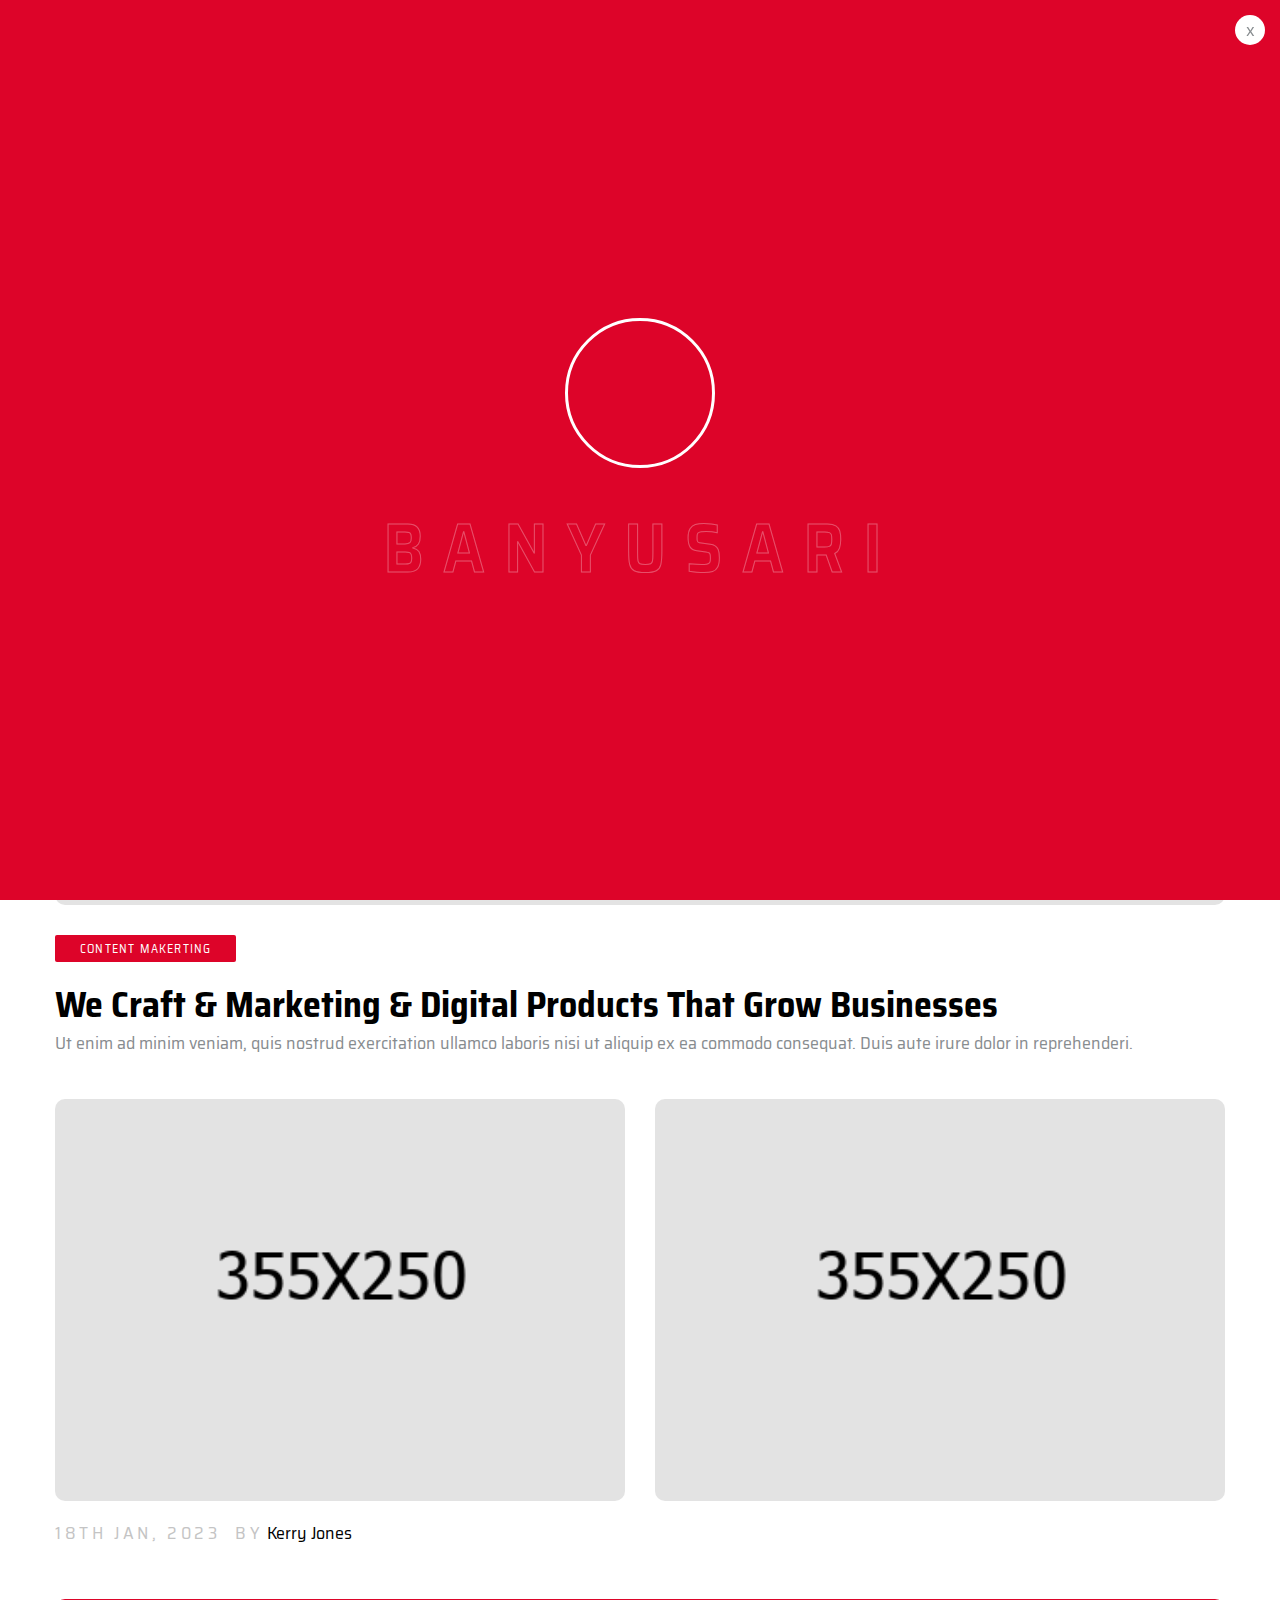
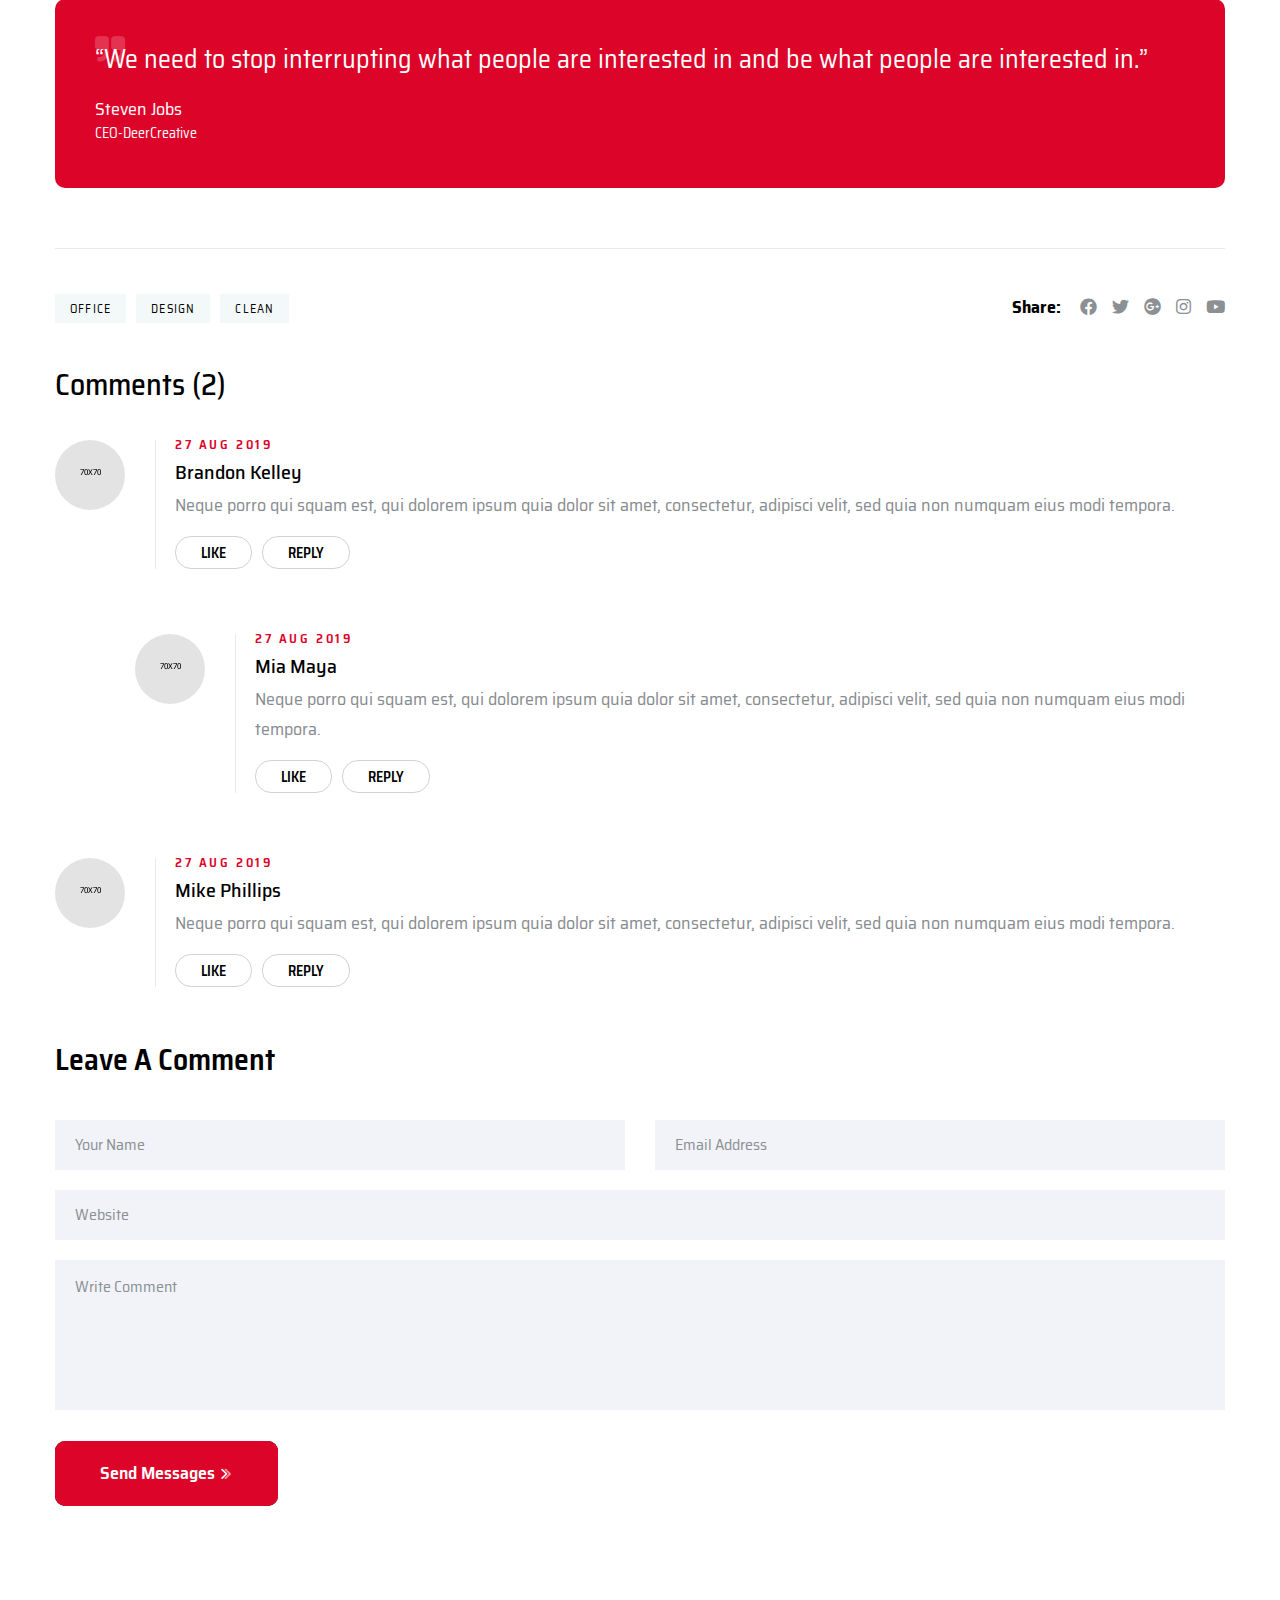
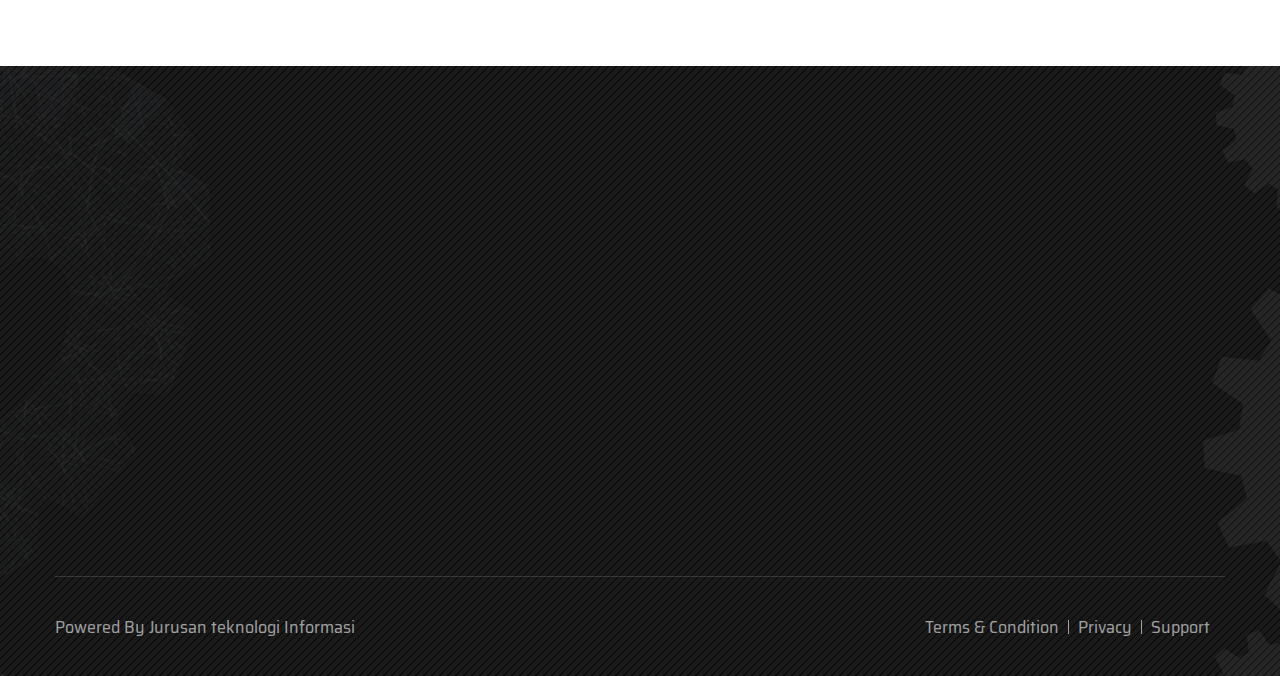
<file: detail-berita1.html>
<!DOCTYPE html>
<html lang="en">

<head>
    <meta charset="UTF-8" />
    <meta name="viewport" content="width=device-width, initial-scale=1.0" />
    <title>Detail Berita</title>
    <!-- Favicons Icons -->
    <link rel="apple-touch-icon" sizes="180x180" href="assets/images/favicons/lambang-kabupaten.png" />
    <link rel="apple-touch-icon" sizes="180x180" href="assets/images/favicons/lambang-kabupaten.png" />
    <link rel="icon" type="image/png" sizes="32x32" href="assets/images/favicons/lambang-kabupaten.png" />
    <link rel="icon" type="image/png" sizes="16x16" href="assets/images/favicons/lambang-kabupaten.png" />
    <link rel="manifest" href="assets/images/favicons/site.webmanifest" />
    <meta name="description" content="Bulidy HTML 5 Template " />

    <!-- fonts -->
    <link
        href="https://fonts.googleapis.com/css2?family=Saira+Semi+Condensed:wght@100;200;300;400;500;600;700;800;900&display=swap"
        rel="stylesheet">

    <link rel="stylesheet" href="assets/vendors/animate/animate.min.css" />
    <link rel="stylesheet" href="assets/vendors/animate/custom-animate.css" />
    <link rel="stylesheet" href="assets/vendors/bootstrap/css/bootstrap.min.css" />
    <link rel="stylesheet" href="assets/vendors/bootstrap-select/css/bootstrap-select.min.css" />
    <link rel="stylesheet" href="assets/vendors/bxslider/jquery.bxslider.css" />
    <link rel="stylesheet" href="assets/vendors/fontawesome/css/all.min.css" />
    <link rel="stylesheet" href="assets/vendors/jquery-magnific-popup/jquery.magnific-popup.css" />
    <link rel="stylesheet" href="assets/vendors/jquery-ui/jquery-ui.css" />
    <link rel="stylesheet" href="assets/vendors/nice-select/nice-select.css" />
    <link rel="stylesheet" href="assets/vendors/nouislider/nouislider.min.css" />
    <link rel="stylesheet" href="assets/vendors/nouislider/nouislider.pips.css" />
    <link rel="stylesheet" href="assets/vendors/odometer/odometer.min.css" />
    <link rel="stylesheet" href="assets/vendors/owl-carousel/owl.carousel.min.css" />
    <link rel="stylesheet" href="assets/vendors/owl-carousel/owl.theme.default.min.css" />
    <link rel="stylesheet" href="assets/vendors/swiper/swiper.min.css" />
    <link rel="stylesheet" href="assets/vendors/timepicker/timePicker.css" />
    <link rel="stylesheet" href="assets/vendors/tiny-slider/tiny-slider.min.css" />
    <link rel="stylesheet" href="assets/vendors/vegas/vegas.min.css" />
    <link rel="stylesheet" href="assets/vendors/thm-icons/style.css">
    <link rel="stylesheet" href="assets/vendors/slick-slider/slick.css">
    <link rel="stylesheet" href="assets/vendors/language-switcher/polyglot-language-switcher.css">

    <!-- template styles -->
    <link rel="stylesheet" href="assets/css/style.css" />
    <link rel="stylesheet" href="assets/css/responsive.css" />

</head>


<body>

    <!-- Start Preloader -->
    <div class="loader-wrap">
        <div class="preloader">
            <div class="preloader-close">x</div>
            <div id="handle-preloader" class="handle-preloader">
                <div class="animation-preloader">
                    <div class="spinner"></div>
                    <div class="txt-loading">
                        <span data-text-preloader="b" class="letters-loading">
                            b
                        </span>
                        <span data-text-preloader="a" class="letters-loading">
                            a
                        </span>
                        <span data-text-preloader="n" class="letters-loading">
                            n
                        </span>
                        <span data-text-preloader="y" class="letters-loading">
                            y
                        </span>
                        <span data-text-preloader="u" class="letters-loading">
                            u
                        </span>
                        <span data-text-preloader="s" class="letters-loading">
                            s
                        </span>
                        <span data-text-preloader="a" class="letters-loading">
                            a
                        </span>
                        <span data-text-preloader="r" class="letters-loading">
                            r
                        </span>
                        <span data-text-preloader="i" class="letters-loading">
                            i
                        </span>
                    </div>
                </div>
            </div>
        </div>
    </div>
    <!-- End Preloader -->

    <div class="page-wrapper">
        <!--Start Main Header One-->
        <header class="main-header main-header-one">
            <div class="main-header-one__bottom">
                <div class="main-header-one__bottom-inner">
                    <nav class="main-menu main-menu-one">
                        <div class="main-menu__wrapper clearfix">
                            <div class="auto-container">
                                <div class="main-menu__wrapper-inner">

                                    <div class="main-header-one__bottom-left">
                                        <div class="logo-box-one">
                                            <a href="index.html">
                                                <img src="assets/images/resources/footer-logo.png" alt="Awesome Logo" title="">
                                            </a>
                                        </div>
                                    </div>

                                    <div class="main-header-one__bottom-middle">
                                        <div class="main-menu-box">
                                            <a href="#" class="mobile-nav__toggler">
                                                <i class="fa fa-bars"></i>
                                            </a>
                                            <ul class="main-menu__list">
                                                <li>
                                                    <a href="index.html">Home</a>
                                                </li>

                                                <li>
                                                    <a href="profil.html">Profil Desa</a>
                                                </li>
                                                
                                                <li>
                                                    <a href="informasi2.html">Informasi Penduduk</a>
                                                    
                                                </li>
                                                <li>
                                                    <a href="informasi.html">Potensi Desa</a>
                                                    
                                                </li>

                                                <li>
                                                    <a href="berita.html">Berita</a>
                                                
                                                </li>

                                                <li>
                                                    <a href="kontak.html">Kontak</a>
                                                </li>
                                            </ul>
                                        </div>
                                    </div>
                                </div>
                            </div>
                        </div>
                    </nav>
                </div>
            </div>
        </header>
        <!--End Main Header One-->

        <div class="stricky-header stricky-header--one stricked-menu main-menu">
            <div class="sticky-header__content"></div><!-- /.sticky-header__content -->
        </div><!-- /.stricky-header -->


        <!--Start Blog Details-->
        <section class="blog-details">
            <div class="container">
                    <!--Start Blog Details Content-->
                        <div class="blog-details__content">
                            <!--Start Blog page Content Single-->
                            <div class="blog-page__content-single">
                                <div class="img-box">
                                    <img src="assets/images/blog/blog-details-img1.jpg" alt="#">
                                </div>

                                <div class="content-box">
                                    <div class="tgaline">
                                        <p>Content Makerting</p>
                                    </div>
                                    <h2><a href="#">We Craft & Marketing & Digital Products That Grow Businesses</a>
                                    </h2>
                                    <p>Ut enim ad minim veniam, quis nostrud exercitation ullamco laboris nisi ut
                                        aliquip ex ea commodo consequat. Duis aute irure dolor in reprehenderi.</p>
                                        <div class="blog-details__text2">
                                            <div class="row">
                                                <div class="col-xl-6 col-lg-6 col-md-6">
                                                    <div class="blog-details__text2-single">
                                                        <div class="img-box">
                                                            <img src="assets/images/blog/blog-details-img3.jpg" alt="#">
                                                        </div>
                                                    </div>
                                                </div>
            
                                                <div class="col-xl-6 col-lg-6 col-md-6">
                                                    <div class="blog-details__text2-single">
                                                        <div class="img-box">
                                                            <img src="assets/images/blog/blog-details-img4.jpg" alt="#">
                                                        </div>
                                                    </div>
                                                </div>
                                            </div>
                                        </div>
                                    <div class="meta-box">
                                        <ul>
                                            <li>
                                                <p><span>18th Jan, 2023</span></p>
                                            </li>

                                            <li>
                                                <p><span>by</span> Kerry Jones</p>
                                            </li>
                                        </ul>
                                    </div>
                                </div>
                            </div>
                            <!--End Blog page Content Single-->

                            <div class="blog-page__content-text1">
                                <div class="icon-box">
                                    <span class="icon-right-quotation-mark"></span>
                                </div>
                                <h2>“We need to stop interrupting what people are interested in and be what people are
                                    interested in.”</h2>
                                <div class="bottom-box">
                                    <p>Steven Jobs</p>
                                    <span>CEO-DeerCreative</span>
                                </div>
                            </div>

                            <div class="blog-details__tag-share">
                                <p class="blog-details__tags">
                                    <a href="#">Office</a>
                                    <a href="#">Design</a>
                                    <a href="#">Clean</a>
                                </p>

                                <div class="blog-details__social-list">
                                    <div class="title">
                                        <h5>Share:</h5>
                                    </div>
                                    <div class="social-icon">
                                        <a href="#"><i class="fab fa-facebook"></i></a>
                                        <a href="#"><i class="fab fa-twitter"></i></a>
                                        <a href="#"><i class="fab fa-google-plus"></i></a>
                                        <a href="#"><i class="fab fa-instagram"></i></a>
                                        <a href="#"><i class="fab fa-youtube"></i></a>
                                    </div>
                                </div>
                            </div>


                            <div class="comment-one">
                                <h3 class="comment-one__title">Comments (2)</h3>

                                <div class="comment-one__single">
                                    <div class="comment-one__image">
                                        <img src="assets/images/blog/comment-one-img1.jpg" alt="#">
                                    </div>
                                    <div class="comment-one__content">
                                        <span>27 Aug 2019</span>
                                        <h3>Brandon Kelley</h3>
                                        <p>Neque porro qui squam est, qui dolorem ipsum quia dolor sit amet,
                                            consectetur, adipisci velit, sed quia non numquam eius modi tempora.</p>
                                        <div class="btn-box">
                                            <a href="#">Like</a>
                                            <a href="#">Reply</a>
                                        </div>
                                    </div>
                                </div>

                                <div class="comment-one__single style2">
                                    <div class="comment-one__image">
                                        <img src="assets/images/blog/comment-one-img2.jpg" alt="#">
                                    </div>
                                    <div class="comment-one__content">
                                        <span>27 Aug 2019</span>
                                        <h3>Mia Maya</h3>
                                        <p>Neque porro qui squam est, qui dolorem ipsum quia dolor sit amet,
                                            consectetur, adipisci velit, sed quia non numquam eius modi tempora.</p>
                                        <div class="btn-box">
                                            <a href="#">Like</a>
                                            <a href="#">Reply</a>
                                        </div>
                                    </div>
                                </div>

                                <div class="comment-one__single">
                                    <div class="comment-one__image">
                                        <img src="assets/images/blog/comment-one-img3.jpg" alt="#">
                                    </div>
                                    <div class="comment-one__content">
                                        <span>27 Aug 2019</span>
                                        <h3>Mike Phillips</h3>
                                        <p>Neque porro qui squam est, qui dolorem ipsum quia dolor sit amet,
                                            consectetur, adipisci velit, sed quia non numquam eius modi tempora.</p>
                                        <div class="btn-box">
                                            <a href="#">Like</a>
                                            <a href="#">Reply</a>
                                        </div>
                                    </div>
                                </div>
                            </div>


                            <div class="comment-form">
                                <h3 class="comment-form__title">Leave A Comment</h3>
                                <form action="assets/inc/sendemail.php" class="comment-one__form contact-form-validated"
                                    novalidate="novalidate">
                                    <div class="row">
                                        <div class="col-xl-6">
                                            <div class="comment-form__input-box">
                                                <input type="text" placeholder="Your Name" name="name">
                                            </div>
                                        </div>
                                        <div class="col-xl-6">
                                            <div class="comment-form__input-box">
                                                <input type="email" placeholder="Email Address" name="email">
                                            </div>
                                        </div>
                                    </div>

                                    <div class="row">
                                        <div class="col-xl-12">
                                            <div class="comment-form__input-box">
                                                <input type="text" placeholder="Website" name="website">
                                            </div>
                                        </div>
                                    </div>

                                    <div class="row">
                                        <div class="col-xl-12">
                                            <div class="comment-form__input-box comment-form__textarea">
                                                <textarea name="message" placeholder="Write Comment"></textarea>
                                            </div>

                                            <div class="comment-form__btn-box">
                                                <button class="thm-btn" type="submit"
                                                    data-loading-text="Please wait...">
                                                    <span class="txt">Send Messages</span>
                                                    <i class="icon-double-chevron"></i>
                                                </button>
                                            </div>

                                        </div>
                                    </div>
                                </form>
                            </div>
                        </div>
                    <!--End Blog Details Content-->
            </div>
        </section>
        <!--End Blog Details-->

        <!--Start Footer One -->
        <footer class="footer-one">
            <div class="footer-one__bg" style="background-image: url(assets/images/backgrounds/footer-v1-bg.png);">
            </div>
            <div class="footer-one__pattern" style="background-image: url(assets/images/pattern/thm-pattern.png);">
            </div>
            <!--Start Footer-->
            <div class="footer">
                <div class="container">
                    <div class="row">
                        <!--Start Footer Widget Single-->
                        <div class="col-xl-3 col-lg-6 col-md-6 col-sm-12 wow animated fadeInUp" data-wow-delay="0.1s">
                            <div class="footer-widget__single">
                                <div class="footer-widget__single-about">
                                    <div class="logo-box">
                                        <a href="index.html"><img src="assets/images/resources/footer-logo.png"
                                                alt="#"></a>
                                    </div>

                                    <div class="text-box">
                                        <p>Selamat datang di website resmi desa bumi banyusari, sumber informasi terkini
                                        </p>
                                    </div>

                                    <ul class="social-link">
                                        <li><a href="#"><span class="icon-twitter"></span></a></li>
                                        <li><a href="#"><span class="icon-facebook"></span></a></li>
                                        <li><a href="#"><span class="icon-pinterest"></span></a></li>
                                        <li><a href="#"><span class="fab fa-instagram"></span></a></li>
                                    </ul>
                                </div>
                            </div>
                        </div>
                        <!--End Footer Widget Single-->

                        <!--Start Footer Widget Single-->
                        <div class="col-xl-2 col-lg-6 col-md-6 col-sm-12 wow animated fadeInUp" data-wow-delay="0.2s">
                            <div class="footer-widget__single ml30">
                                <div class="title">
                                    <h2>Jelajahi</h2>
                                </div>
                                <div class="footer-widget__single-explore">
                                    <ul class="footer-widget__single-list">
                                        <li><a href="about.html">Profil Desa</a></li>
                                        <li><a href="team.html"> Informasi Penduduk</a></li>
                                        <li><a href="about.html">Berita</a></li>
                                        <li><a href="blog.html">Kontak</a></li>
                                    </ul>
                                </div>
                            </div>
                        </div>
                        <!--End Footer Widget Single-->

                        <!--Start Footer Widget Single-->
                        <div class="col-xl-3 col-lg-6 col-md-6 col-sm-12 wow animated fadeInUp" data-wow-delay="0.3s">
                            <div class="footer-widget__single ml30 mt50">
                                <div class="title">
                                    <h2>Contact</h2>
                                </div>
                                <div class="footer-widget__single-contact">
                                    <p class="text">Jl.ugfvyusdg7yuweywedf</p>
                                    <p class="number"><a href="tel:123456789">082299156079</a></p>
                                    <p class="email"><a href="mailto:yourmail@email.com">ngurahagung693@gmail.com</a></p>
                                </div>
                            </div>
                        </div>
                        <!--End Footer Widget Single-->
                    </div>
                </div>
            </div>
            <!--End Footer-->

            <div class="footer-one__bottom">
                <div class="container">
                    <div class="bottom-inner">
                        <div class="copyright">
                            <p>Powered By Jurusan teknologi Informasi</p>
                        </div>

                        <ul class="footer-one__bottom-menu">
                            <li><a href="about.html">Terms & Condition</a></li>
                            <li><a href="about.html">Privacy </a></li>
                            <li><a href="about.html">Support</a></li>
                        </ul>
                    </div>
                </div>
            </div>

        </footer>
        <!--End Footer One-->
    </div>
    <!-- /.page-wrapper -->

    <div class="mobile-nav__wrapper">
        <div class="mobile-nav__overlay mobile-nav__toggler"></div>
        <div class="mobile-nav__content">
            <span class="mobile-nav__close mobile-nav__toggler">
                <i class="icon-plus"></i>
            </span>
            <div class="logo-box">
                <a href="index.html" aria-label="logo image">
                    <img src="assets/images/resources/mobile-nav-logo.png" alt="" />
                </a>
            </div>
            <div class="mobile-nav__container"></div>
            <ul class="mobile-nav__contact list-unstyled">
                <li>
                    <i class="fa fa-envelope"></i>
                    <a href="mailto:info@example.com">info@example.com</a>
                </li>
                <li>
                    <i class="fa fa-phone-alt"></i>
                    <a href="tel:123456789">444 000 777 66</a>
                </li>
            </ul>
            <div class="mobile-nav__social">
                <a href="#" class="fab fa-twitter"></a>
                <a href="#" class="fab fa-facebook-square"></a>
                <a href="#" class="fab fa-pinterest-p"></a>
                <a href="#" class="fab fa-instagram"></a>
            </div>

        </div>
    </div>

    <div class="search-popup">
        <div class="search-popup__overlay search-toggler"></div>
        <div class="search-popup__content">
            <form action="#">
                <label for="search" class="sr-only">search here</label>
                <input type="text" id="search" placeholder="Search Here..." />
                <button type="submit" aria-label="search submit" class="thm-btn">
                    <i class="icon-magnifying-glass"></i>
                </button>
            </form>
        </div>
    </div>


    <a href="#" data-target="html" class="scroll-to-target scroll-to-top">
        <i class="icon-down-arrow"></i>
    </a>

    <script src="assets/vendors/jquery/jquery-3.6.0.min.js"></script>
    <script src="assets/vendors/bootstrap/js/bootstrap.bundle.min.js"></script>
    <script src="assets/vendors/bootstrap-select/js/bootstrap-select.min.js"></script>
    <script src="assets/vendors/bxslider/jquery.bxslider.min.js"></script>
    <script src="assets/vendors/circleType/jquery.circleType.js"></script>
    <script src="assets/vendors/circleType/jquery.lettering.min.js"></script>
    <script src="assets/vendors/isotope/isotope.js"></script>
    <script src="assets/vendors/jquery-ajaxchimp/jquery.ajaxchimp.min.js"></script>
    <script src="assets/vendors/jquery-appear/jquery.appear.min.js"></script>
    <script src="assets/vendors/jquery-magnific-popup/jquery.magnific-popup.min.js"></script>
    <script src="assets/vendors/jquery-migrate/jquery-migrate.min.js"></script>
    <script src="assets/vendors/jquery-ui/jquery-ui.js"></script>
    <script src="assets/vendors/jquery-validate/jquery.validate.min.js"></script>
    <script src="assets/vendors/nice-select/jquery.nice-select.min.js"></script>
    <script src="assets/vendors/nouislider/nouislider.min.js"></script>
    <script src="assets/vendors/odometer/odometer.min.js"></script>
    <script src="assets/vendors/owl-carousel/owl.carousel.min.js"></script>
    <script src="assets/vendors/parallax/parallax.min.js"></script>
    <script src="assets/vendors/swiper/swiper.min.js"></script>
    <script src="assets/vendors/timepicker/timePicker.js"></script>
    <script src="assets/vendors/tiny-slider/tiny-slider.min.js"></script>
    <script src="assets/vendors/typed-2.0.11/typed-2.0.11.js"></script>
    <script src="assets/vendors/vegas/vegas.min.js"></script>
    <script src="assets/vendors/wnumb/wNumb.min.js"></script>
    <script src="assets/vendors/wow/wow.js"></script>
    <script src="assets/vendors/language-switcher/jquery.polyglot.language.switcher.js"></script>
    <script src="assets/vendors/jarallax/jarallax.min.js"></script>
    <script src="assets/vendors/slick-slider/slick.js"></script>
    <script src="assets/vendors/jquery-circle-progress/jquery.circle-progress.min.js"></script>
    <script src="assets/vendors/progress-bar/knob.js"></script>

    

    <!-- Template js -->
    <script src="assets/js/custom.js"></script>


</body>

</html>
</file>
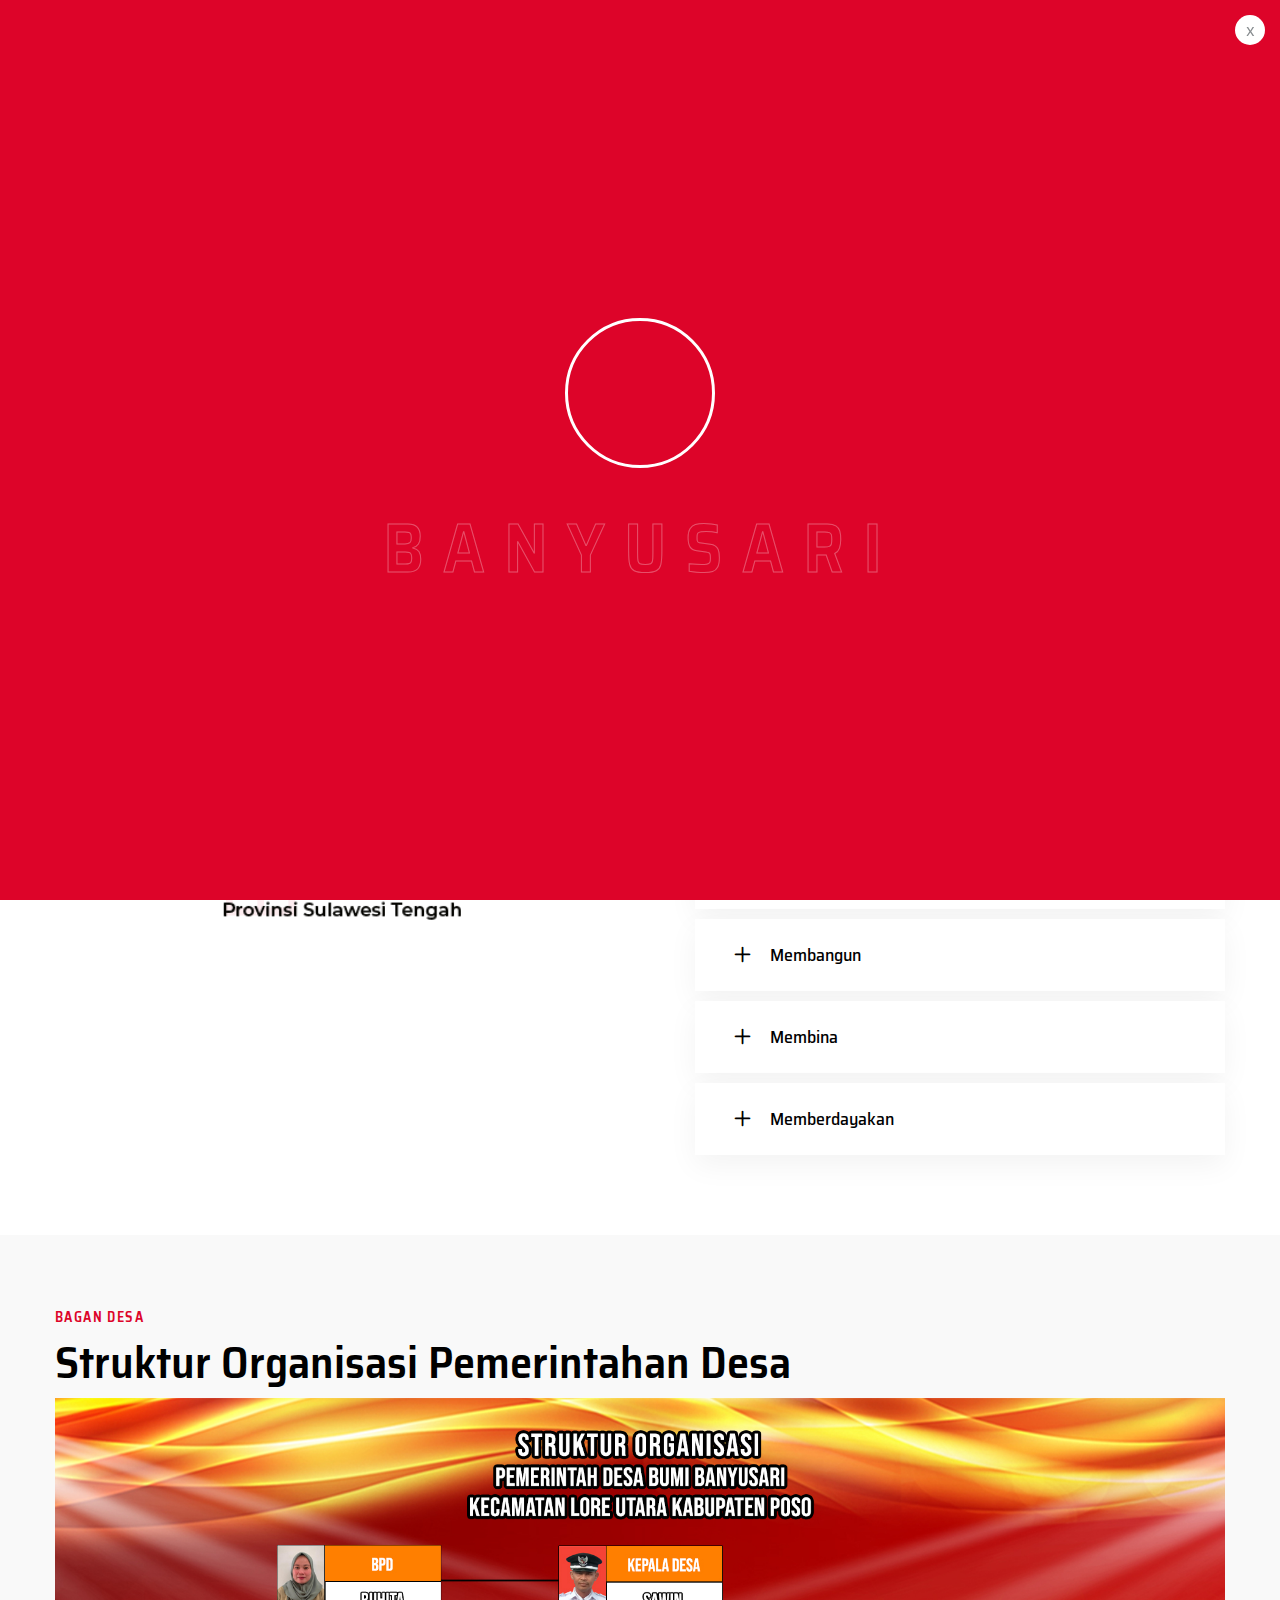
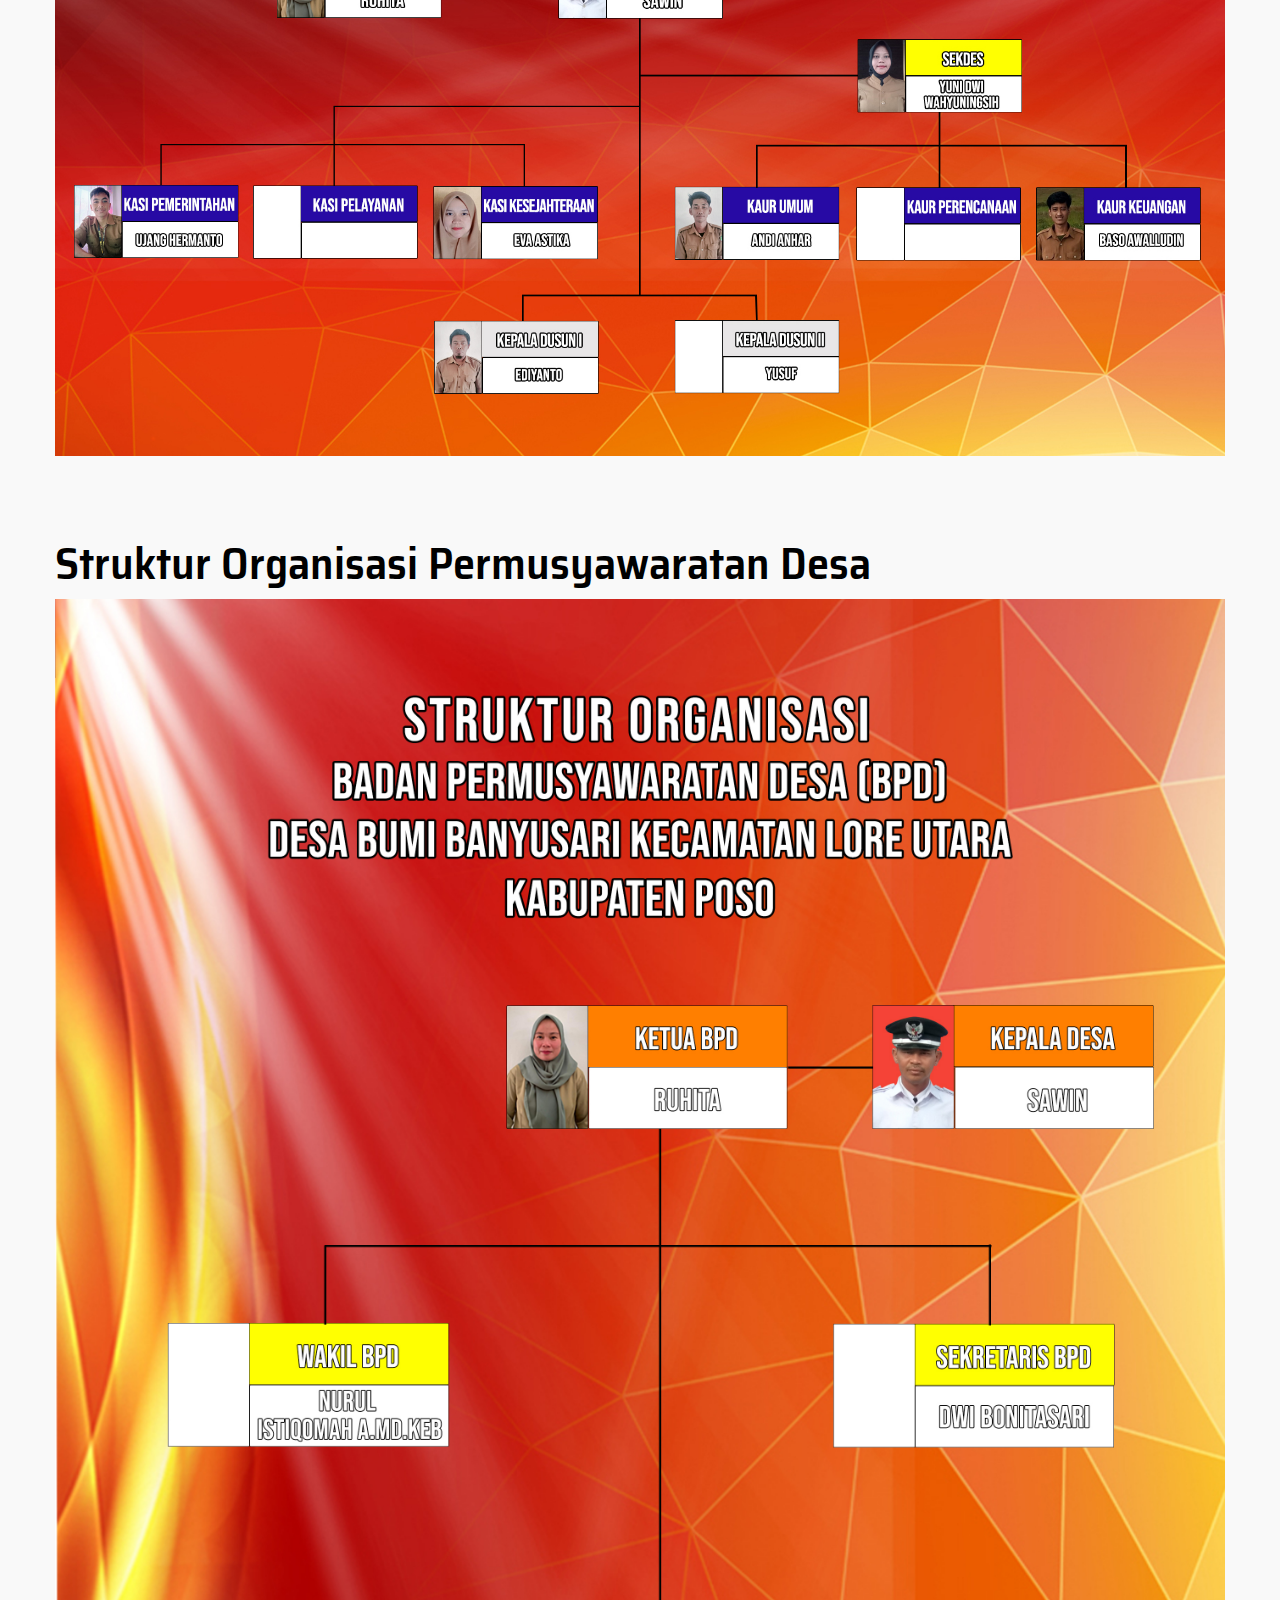
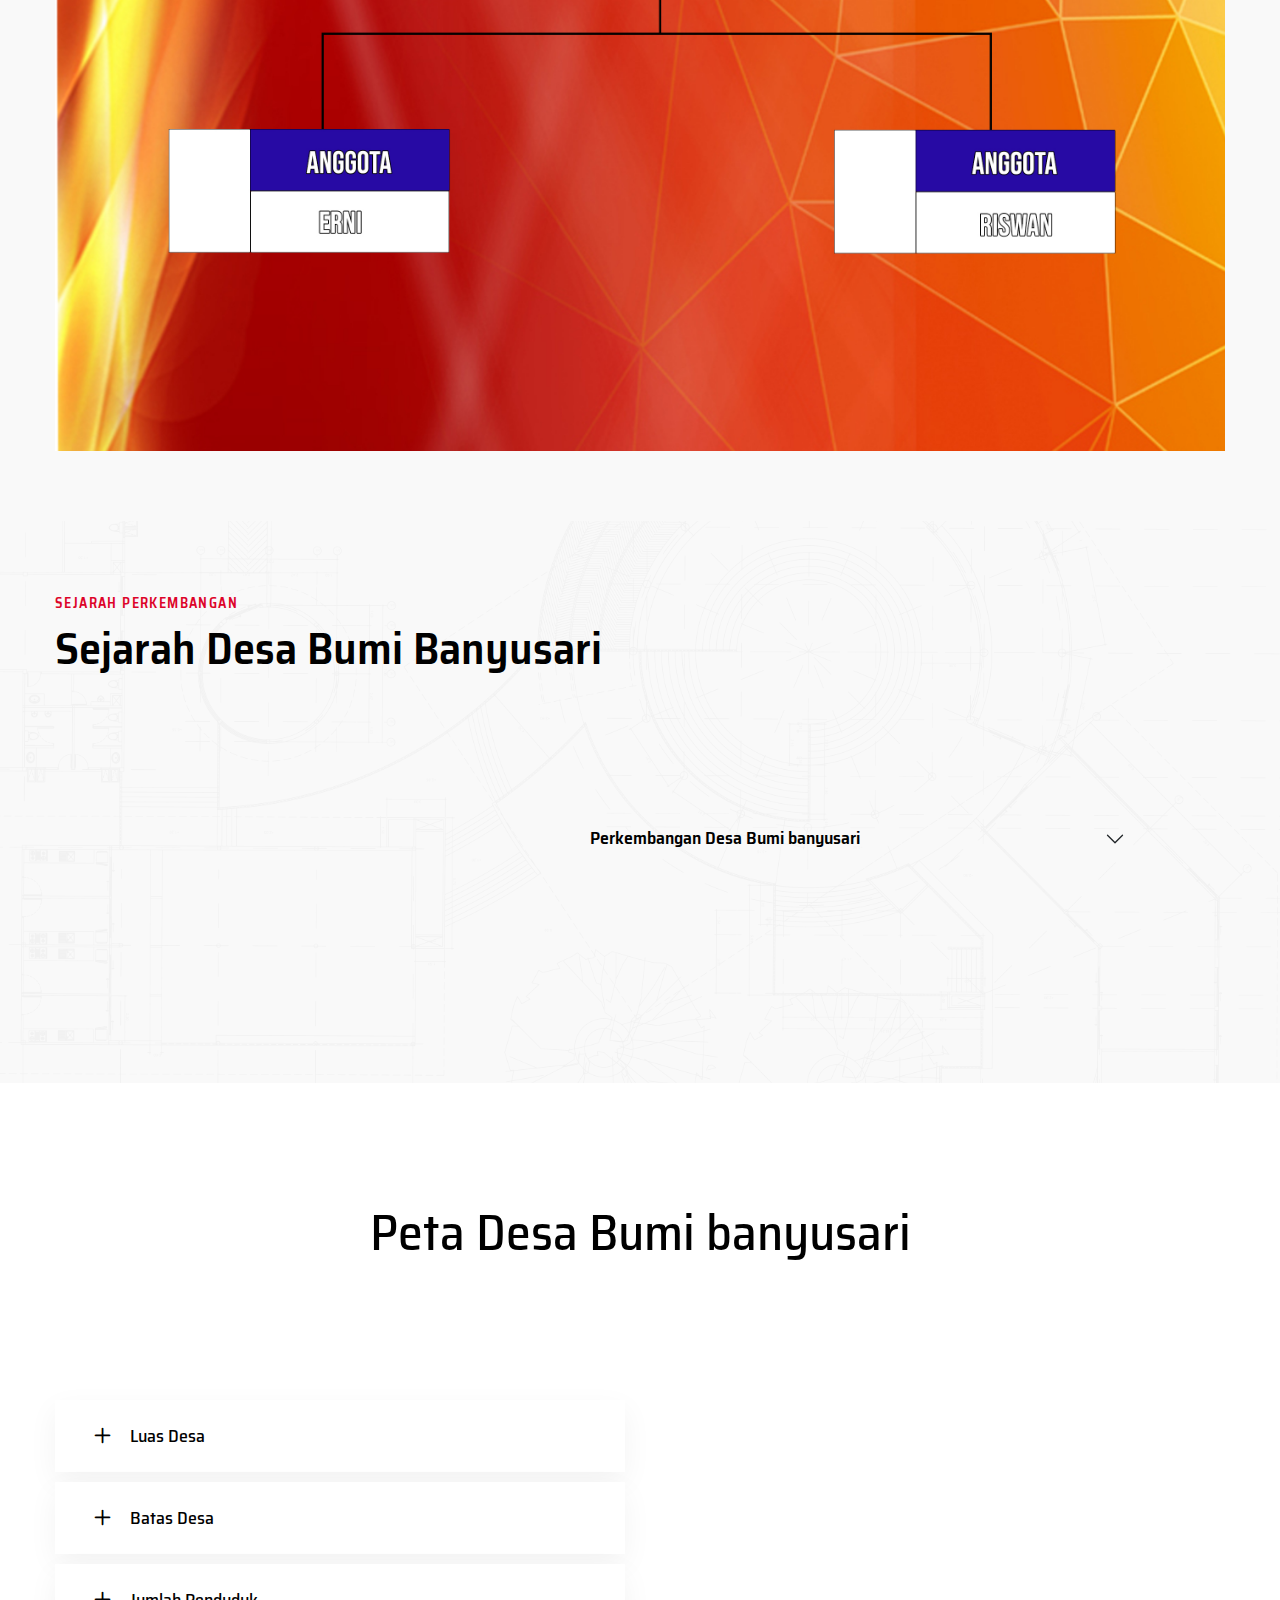
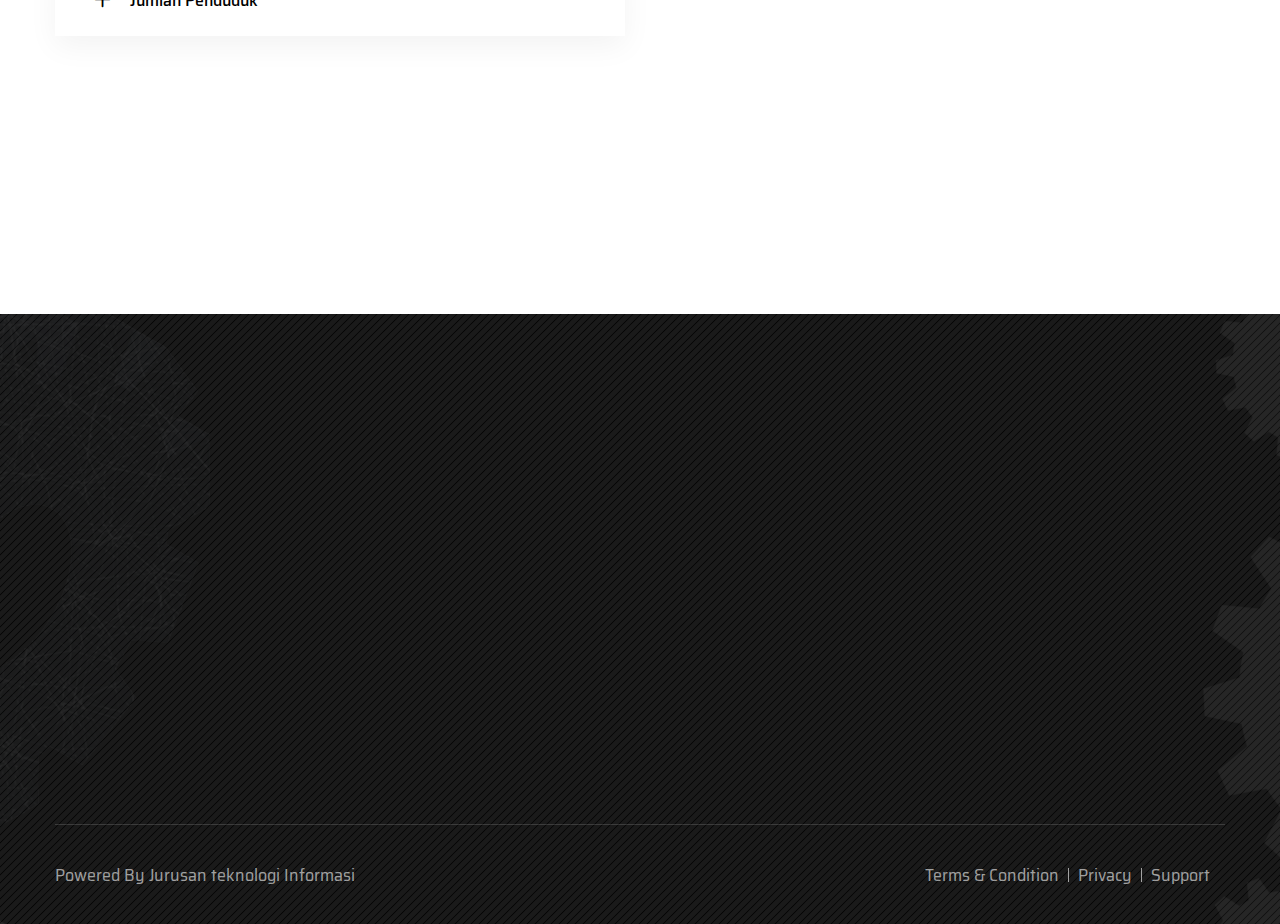
<file: profil.html>
<!DOCTYPE html>
<html lang="en">

<head>
    <meta charset="UTF-8" />
    <meta name="viewport" content="width=device-width, initial-scale=1.0" />
    <title>Profil</title>
    <!-- Favicons Icons -->
    <link rel="apple-touch-icon" sizes="180x180" href="assets/images/favicons/lambang-kabupaten.png" />
    <link rel="apple-touch-icon" sizes="180x180" href="assets/images/favicons/lambang-kabupaten.png" />
    <link rel="icon" type="image/png" sizes="32x32" href="assets/images/favicons/lambang-kabupaten.png" />
    <link rel="icon" type="image/png" sizes="16x16" href="assets/images/favicons/lambang-kabupaten.png" />
    <link rel="manifest" href="assets/images/favicons/site.webmanifest" />
    <meta name="description" content="Bulidy HTML 5 Template " />

    <!-- fonts -->
    <link
        href="https://fonts.googleapis.com/css2?family=Saira+Semi+Condensed:wght@100;200;300;400;500;600;700;800;900&display=swap"
        rel="stylesheet">

    <link rel="stylesheet" href="assets/vendors/animate/animate.min.css" />
    <link rel="stylesheet" href="assets/vendors/animate/custom-animate.css" />
    <link rel="stylesheet" href="assets/vendors/bootstrap/css/bootstrap.min.css" />
    <link rel="stylesheet" href="assets/vendors/bootstrap-select/css/bootstrap-select.min.css" />
    <link rel="stylesheet" href="assets/vendors/bxslider/jquery.bxslider.css" />
    <link rel="stylesheet" href="assets/vendors/fontawesome/css/all.min.css" />
    <link rel="stylesheet" href="assets/vendors/jquery-magnific-popup/jquery.magnific-popup.css" />
    <link rel="stylesheet" href="assets/vendors/jquery-ui/jquery-ui.css" />
    <link rel="stylesheet" href="assets/vendors/nice-select/nice-select.css" />
    <link rel="stylesheet" href="assets/vendors/nouislider/nouislider.min.css" />
    <link rel="stylesheet" href="assets/vendors/nouislider/nouislider.pips.css" />
    <link rel="stylesheet" href="assets/vendors/odometer/odometer.min.css" />
    <link rel="stylesheet" href="assets/vendors/owl-carousel/owl.carousel.min.css" />
    <link rel="stylesheet" href="assets/vendors/owl-carousel/owl.theme.default.min.css" />
    <link rel="stylesheet" href="assets/vendors/swiper/swiper.min.css" />
    <link rel="stylesheet" href="assets/vendors/timepicker/timePicker.css" />
    <link rel="stylesheet" href="assets/vendors/tiny-slider/tiny-slider.min.css" />
    <link rel="stylesheet" href="assets/vendors/vegas/vegas.min.css" />
    <link rel="stylesheet" href="assets/vendors/thm-icons/style.css">
    <link rel="stylesheet" href="assets/vendors/slick-slider/slick.css">
    <link rel="stylesheet" href="assets/vendors/language-switcher/polyglot-language-switcher.css">

    <!-- template styles -->
    <link rel="stylesheet" href="assets/css/style.css" />
    <link rel="stylesheet" href="assets/css/responsive.css" />

</head>


<body>

    <!-- Start Preloader -->
    <div class="loader-wrap">
        <div class="preloader">
            <div class="preloader-close">x</div>
            <div id="handle-preloader" class="handle-preloader">
                <div class="animation-preloader">
                    <div class="spinner"></div>
                    <div class="txt-loading">
                        <span data-text-preloader="b" class="letters-loading">
                            b
                        </span>
                        <span data-text-preloader="a" class="letters-loading">
                            a
                        </span>
                        <span data-text-preloader="n" class="letters-loading">
                            n
                        </span>
                        <span data-text-preloader="y" class="letters-loading">
                            y
                        </span>
                        <span data-text-preloader="u" class="letters-loading">
                            u
                        </span>
                        <span data-text-preloader="s" class="letters-loading">
                            s
                        </span>
                        <span data-text-preloader="a" class="letters-loading">
                            a
                        </span>
                        <span data-text-preloader="r" class="letters-loading">
                            r
                        </span>
                        <span data-text-preloader="i" class="letters-loading">
                            i
                        </span>
                    </div>
                </div>
            </div>
        </div>
    </div>
    <!-- End Preloader -->



    <div class="page-wrapper">
        <!--Start Main Header One-->
        <header class="main-header main-header-one">
            <div class="main-header-one__bottom">
                <div class="main-header-one__bottom-inner">
                    <nav class="main-menu main-menu-one">
                        <div class="main-menu__wrapper clearfix">
                            <div class="auto-container">
                                <div class="main-menu__wrapper-inner">

                                    <div class="main-header-one__bottom-left">
                                        <div class="logo-box-one">
                                            <a href="index.html">
                                                <img src="assets/images/resources/footer-logo.png" alt="Awesome Logo" title="">
                                            </a>
                                        </div>
                                    </div>

                                    <div class="main-header-one__bottom-middle">
                                        <div class="main-menu-box">
                                            <a href="#" class="mobile-nav__toggler">
                                                <i class="fa fa-bars"></i>
                                            </a>
                                            <ul class="main-menu__list">
                                                <li>
                                                    <a href="index.html">Home</a>
                                                </li>

                                                <li>
                                                    <a href="profil.html">Profil Desa</a>
                                                </li>
                                                <li>
                                                    <a href="informasi2.html">Informasi Penduduk</a>
                                                    
                                                </li>
                                                <li>
                                                    <a href="informasi.html">Potensi Desa</a>
                                                    
                                                </li>

                                                <li>
                                                    <a href="berita.html">Berita</a>
                                                
                                                </li>

                                                <li>
                                                    <a href="kontak.html">Kontak</a>
                                                </li>
                                            </ul>
                                        </div>
                                    </div>
                                </div>
                            </div>
                        </div>
                    </nav>
                </div>
            </div>
        </header>
        <!--End Main Header One-->

        <div class="stricky-header stricky-header--one stricked-menu main-menu">
            <div class="sticky-header__content"></div><!-- /.sticky-header__content -->
        </div><!-- /.stricky-header -->


        <!--Start About Three-->
        <section class="about-three">
            <div class="big-title">
                <h2>Banyusari</h2>
            </div>
            <div class="shape1 wow slideInRight" data-wow-delay="2500ms" data-wow-duration="25000ms"><img class="float-bob-y" src="assets/images/shapes/about-v3-shape1.png" alt="#"></div>
            <div class="container">
                <div class="row">
                    <!--Start About Three Img-->
                    <div class="col-xl-6">
                        <div class="about-three__img">
                            <div class="inner">
                                <img src="assets/images/resources/visi.png" alt="#">
                            </div>
                        </div>
                    </div>
                    <!--End About Three Img-->

                    <!--Start About Three Content-->
                    <div class="col-xl-6">
                        <div class="about-three__content">
                            <div class="sec-title-three">
                                <h2>VISI & MISI</h2>
                            </div>

                            <div class="text-box">
                                <p>"Mewujudkan bumi banyusari menjadi desa mandiri melalui pengembangan potensi pertanian dan perkebunan serta pemberdayaan masyarakat"</p>
                            </div>
                            <div class="sec-title-three">
                                <h2>VISI</h2>
                            </div>

                            <!--Start Contact Page Form-->
                    
                            <div class="faq-two__accordion" >
                                <ul class="accordion-box" style="border-radius: 5px;" >
                                    <li class="accordion block mb0">
                                        <div class="acc-btn">
                                            <div class="icon-outer">
                                                <i class="icon-plus"></i>
                                            </div>
                                            <h3>
                                                Mandiri
                                            </h3>
                                        </div>
                                        <div class="acc-content">
                                            <p>
                                                Mandiri berarti kondisi atau keadaan yang dituju, dimana pada kondisi tersebut terjadi peningkatan dan terpenuhinya kuantitas serta kualitas pelayanan dasar kepada masyarakat yaitu keagamaan, pendidikan,kesehatan pekerjaan,kesenian sosial budaya dan keamanan serta keadilan.
                                            </p>
                                        </div>
                                    </li>
                                    <li class="accordion block mb0">
                                        <div class="acc-btn">
                                            <div class="icon-outer">
                                                <i class="icon-plus"></i>
                                            </div>
                                            <h3>
                                                Pengembangan
                                            </h3>
                                        </div>
                                        <div class="acc-content">
                                            <p>
                                                Pengembangan potensi pertanian dan perkebunan merupakan upaya pemerintah desa bersama-sama masyarakat untuk mengoptimalkan pengelolaan potensi pertaniandan perkebunan guna mencapai kemandirian desa
                                            </p>
                                        </div>
                                    </li>
                                    <li class="accordion block mb0">
                                        <div class="acc-btn">
                                            <div class="icon-outer">
                                                <i class="icon-plus"></i>
                                            </div>
                                            <h3>
                                                Pemberdayaan
                                            </h3>
                                        </div>
                                        <div class="acc-content">
                                            <p>
                                                Pemberdayaan masyarakat berarti upaya pemerintah desa untuk meningkatkan pengetahuan dan keahlian masyarakat desa Bumi Banyusari agar lebih kompetitif dan berdaya saing.
                                            </p>
                                        </div>
                                    </li>
                                </ul>
                            </div>
                        
                        <!--Start Contact Page Form-->

                            <div class="sec-title-three">
                                <h2>MISI</h2>
                            </div>

                            <!--Start Contact Page Form-->
                    
                            <div class="faq-two__accordion" >
                                <ul class="accordion-box" style="border-radius: 5px;" >
                                    <li class="accordion block mb0">
                                        <div class="acc-btn">
                                            <div class="icon-outer">
                                                <i class="icon-plus"></i>
                                            </div>
                                            <h3>
                                                Menyelenggarakan
                                            </h3>
                                        </div>
                                        <div class="acc-content">
                                            <p>
                                                Menyelenggarakan pemerintahan yang baik dengan mengedepankan fungsi pelayanan yang berlandaskan asas transparasi. akuntabilitas responsif dan inovatif serta partisipatif.
                                            </p>
                                        </div>
                                    </li>
    
                                    <li class="accordion block mb0">
                                        <div class="acc-btn">
                                            <div class="icon-outer">
                                                <i class="icon-plus"></i>
                                            </div>
                                            <h3>
                                                Melaksanakan
                                            </h3>
                                        </div>
                                        <div class="acc-content">
                                            <p>
                                                Melaksanakan pembangunan infrastruktur desa secara efektif dan efisien dengan mengutamakan prinsip swakelola guna menjaga kelestarian lingkungan dan kearifan lokal masyarakat desa.
                                            </p>
                                        </div>
                                    </li>
                                    <li class="accordion block mb0">
                                        <div class="acc-btn">
                                            <div class="icon-outer">
                                                <i class="icon-plus"></i>
                                            </div>
                                            <h3>
                                                Membangun
                                            </h3>
                                        </div>
                                        <div class="acc-content">
                                            <p>
                                                Membangun sarana dan prasarana pendukung usaha pertanian dan perkebunan masyarakat serta jaringan pemasaran guna meningkatkan hasil dan pemasaran produksi.
                                            </p>
                                        </div>
                                    </li>
                                    <li class="accordion block mb0">
                                        <div class="acc-btn">
                                            <div class="icon-outer">
                                                <i class="icon-plus"></i>
                                            </div>
                                            <h3>
                                                Membina
                                            </h3>
                                        </div>
                                        <div class="acc-content">
                                            <p>
                                                Membina kelembagaan desa untuk berperan aktif dalam pembangunan desa.
                                            </p>
                                        </div>
                                    </li>
                                    <li class="accordion block mb0">
                                        <div class="acc-btn">
                                            <div class="icon-outer">
                                                <i class="icon-plus"></i>
                                            </div>
                                            <h3>
                                                Memberdayakan
                                            </h3>
                                        </div>
                                        <div class="acc-content">
                                            <p>
                                                Memberdayakan masyarakat desa agar menjadi manusia berahlak, sehat,cerdas dan produktif.
                                            </p>
                                        </div>
                                    </li>
                                </ul>
                            </div>
                        
                        <!--Start Contact Page Form-->
                        </div>
                    </div>
                    <!--End About Three Content-->
                </div>
            </div>
        </section>
        <!--End About Three-->

        <!--Start Services Three-->
        <section class="services-three">
            <div class="container">
                <div class="services-three__top">
                    <div class="sec-title-three">
                        <div class="sec-title-three__tagline">
                            <p>Bagan Desa</p>
                        </div>
                        <h2>Struktur Organisasi Pemerintahan Desa</h2>
                    </div>
                </div>  
                <div>
                    <img src="assets/images/resources/struktur-organisasi.jpg" alt="">
                </div>
                <div class="services-three__top">
                    <div class="sec-title-three">
                        <br> <br>
                        <h2>Struktur Organisasi Permusyawaratan Desa</h2>
                    </div>
                </div>  
                <div>
                    <img src="assets/images/resources/bpd-banyusari.jpg" alt="">
                </div>
            </div>
        </section>
        
        <!--End Services Three-->


        <!--Start Services Three-->
        <section class="services-three">
            <div class="services-three__bg" style="background-image: url(assets/images/backgrounds/services-v3-bg.png);"></div>
            <div class="big-title">
                <h2>Banyusari</h2>
            </div>
            <div class="container">
                <div class="services-three__top">
                    <div class="sec-title-three">
                        <div class="sec-title-three__tagline">
                            <p>Sejarah Perkembangan</p>
                        </div>
                        <h2>Sejarah Desa Bumi Banyusari</h2>
                    </div>
                </div>
        
                <div class="row">
                    <div class="col-xl-4 col-lg-4 wow animated fadeInUp" data-wow-delay="0.1s">
                        <div class="services-three__left">
                            <div class="services-three__left-img">
                                <img src="assets/images/services/desa-banyusari.jpg" alt="#">
                            </div>
                        </div>
                    </div>
                
                    <!--Start Faq Two Accordion-->
                    <div class="col-xl-6 col-lg-6">
                        <div class="faq-two__accordion">
                            <div class="faq-style-one">
                                <h2 class="accordion-header" id="headingOne">
                                    <button class="accordion-button collapsed" type="button" data-bs-toggle="collapse" data-bs-target="#collapseOne" aria-expanded="false" aria-controls="collapseOne">
                                        Perkembangan Desa Bumi banyusari
                                    </button>
                                </h2>
                                <div id="collapseOne" class="accordion-collapse collapse" aria-labelledby="headingOne" data-bs-parent="#faqAccordion">
                                    <div class="accordion-body">
                                        <p>
                                            Desa Bumi Banyusari merupakan desa yang di mekarkan menjadi desa persiapan pada tahun 2005 selama 2 tahun sampai tahun 2007. kemudian desa Bumi Banyusari menjadi desa definitif pada tahun 2007 sampai sekarang. Jumlah awal penduduknya saat dimekarkan 135 kartu keluarga dengan luas wilayah kurang lebih 256 Ha. Sampai sekarang jumlah penduduk desa Bumi Banyusari meningkat menjadi 219 kartu keluarga
                                        </p>
                                    </div>
                                </div>
                            </div>
                        </div>
                    </div>
                    <!--End Faq Two Accordion-->
                </div>
                
            </div>
        </section>
        
        <!--End Services Three-->

        <!--Start Contact Page -->
        <section class="contact-page">
            <div class="container">
                <!--Start Contact Page Bottom-->
                <div class="contact-page__bottom">
                    <div class="row">
                        <h2>Peta Desa Bumi banyusari</h2>
                        <!--Start Contact Page Form-->
                        <div class="col-xl-6">
                            <div class="faq-two__accordion" >
                                <ul class="accordion-box" style="border-radius: 5px;" >
                                    <li class="accordion block mb0">
                                        <div class="acc-btn">
                                            <div class="icon-outer">
                                                <i class="icon-plus"></i>
                                            </div>
                                            <h3>
                                                Luas Desa
                                            </h3>
                                        </div>
                                        <div class="acc-content">
                                            <p>Lorem ipsum dolor sit amet, consectetur adipisicing elit, sed do eiusmod
                                                tempor incididunt ut labore et dolore magna aliqua. Ut enim ad minim veniam.
                                            </p>
                                        </div>
                                    </li>
    
                                    <li class="accordion block mb0">
                                        <div class="acc-btn">
                                            <div class="icon-outer">
                                                <i class="icon-plus"></i>
                                            </div>
                                            <h3>
                                                Batas Desa
                                            </h3>
                                        </div>
                                        <div class="acc-content">
                                            <p>Lorem ipsum dolor sit amet, consectetur adipisicing elit, sed do eiusmod
                                                tempor incididunt ut labore et dolore magna aliqua. Ut enim ad minim veniam.
                                            </p>
                                        </div>
                                    </li>
                                    <li class="accordion block mb0">
                                        <div class="acc-btn">
                                            <div class="icon-outer">
                                                <i class="icon-plus"></i>
                                            </div>
                                            <h3>
                                                Jumlah Penduduk
                                            </h3>
                                        </div>
                                        <div class="acc-content">
                                            <p>Lorem ipsum dolor sit amet, consectetur adipisicing elit, sed do eiusmod
                                                tempor incididunt ut labore et dolore magna aliqua. Ut enim ad minim veniam.
                                            </p>
                                        </div>
                                    </li>
                                </ul>
                            </div>
                        </div>
                        <!--Start Contact Page Form-->

                        <!--Start Contact Page Map-->
                        <div class="col-xl-6">
                            <div class="contact-page__map" style=" border-radius: 3px;">
                                <iframe src="https://www.google.com/maps/embed?pb=!1m18!1m12!1m3!1d12266.867050981504!2d120.32597819753313!3d-1.4450217187181023!2m3!1f0!2f0!3f0!3m2!1i1024!2i768!4f13.1!3m3!1m2!1s0x2d8e9ab28f0236c1%3A0x47737efa0ebfb9df!2sBumi%20Banyusari%2C%20Kec.%20Lore%20Utara%2C%20Kabupaten%20Poso%2C%20Sulawesi%20Tengah!5e1!3m2!1sid!2sid!4v1720601385426!5m2!1sid!2sid" width="600" height="450" style="border:0; border-radius: 15px;" allowfullscreen="" loading="lazy" referrerpolicy="no-referrer-when-downgrade"></iframe>
                            </div>
                            
                        </div>
                        <!--End Contact Page Map-->
                    </div>
                </div>
                <!--End Contact Page Bottom-->
            </div>
        </section>
        <!--End Contact Page -->

        <!--Start Footer One -->
        <footer class="footer-one">
            <div class="footer-one__bg" style="background-image: url(assets/images/backgrounds/footer-v1-bg.png);">
            </div>
            <div class="footer-one__pattern" style="background-image: url(assets/images/pattern/thm-pattern.png);">
            </div>
            <!--Start Footer-->
            <div class="footer">
                <div class="container">
                    <div class="row">
                        <!--Start Footer Widget Single-->
                        <div class="col-xl-3 col-lg-6 col-md-6 col-sm-12 wow animated fadeInUp" data-wow-delay="0.1s">
                            <div class="footer-widget__single">
                                <div class="footer-widget__single-about">
                                    <div class="logo-box">
                                        <a href="index.html"><img src="assets/images/resources/footer-logo.png"
                                                alt="#"></a>
                                    </div>

                                    <div class="text-box">
                                        <p>Selamat datang di website resmi desa bumi banyusari, sumber informasi terkini
                                        </p>
                                    </div>

                                    <ul class="social-link">
                                        <li><a href="#"><span class="icon-twitter"></span></a></li>
                                        <li><a href="#"><span class="icon-facebook"></span></a></li>
                                        <li><a href="#"><span class="icon-pinterest"></span></a></li>
                                        <li><a href="#"><span class="fab fa-instagram"></span></a></li>
                                    </ul>
                                </div>
                            </div>
                        </div>
                        <!--End Footer Widget Single-->

                        <!--Start Footer Widget Single-->
                        <div class="col-xl-2 col-lg-6 col-md-6 col-sm-12 wow animated fadeInUp" data-wow-delay="0.2s">
                            <div class="footer-widget__single ml30">
                                <div class="title">
                                    <h2>Jelajahi</h2>
                                </div>
                                <div class="footer-widget__single-explore">
                                    <ul class="footer-widget__single-list">
                                        <li><a href="about.html">Profil Desa</a></li>
                                        <li><a href="team.html"> Informasi Penduduk</a></li>
                                        <li><a href="about.html">Berita</a></li>
                                        <li><a href="blog.html">Kontak</a></li>
                                    </ul>
                                </div>
                            </div>
                        </div>
                        <!--End Footer Widget Single-->

                        <!--Start Footer Widget Single-->
                        <div class="col-xl-3 col-lg-6 col-md-6 col-sm-12 wow animated fadeInUp" data-wow-delay="0.3s">
                            <div class="footer-widget__single ml30 mt50">
                                <div class="title">
                                    <h2>Contact</h2>
                                </div>
                                <div class="footer-widget__single-contact">
                                    <p class="text">Jl.ugfvyusdg7yuweywedf</p>
                                    <p class="number"><a href="tel:123456789">082299156079</a></p>
                                    <p class="email"><a href="mailto:yourmail@email.com">ngurahagung693@gmail.com</a></p>
                                </div>
                            </div>
                        </div>
                        <!--End Footer Widget Single-->
                    </div>
                </div>
            </div>
            <!--End Footer-->

            <div class="footer-one__bottom">
                <div class="container">
                    <div class="bottom-inner">
                        <div class="copyright">
                            <p>Powered By Jurusan teknologi Informasi</p>
                        </div>

                        <ul class="footer-one__bottom-menu">
                            <li><a href="about.html">Terms & Condition</a></li>
                            <li><a href="about.html">Privacy </a></li>
                            <li><a href="about.html">Support</a></li>
                        </ul>
                    </div>
                </div>
            </div>

        </footer>
        <!--End Footer One-->
    </div>
    <!-- /.page-wrapper -->

    <div class="mobile-nav__wrapper">
        <div class="mobile-nav__overlay mobile-nav__toggler"></div>
        <div class="mobile-nav__content">
            <span class="mobile-nav__close mobile-nav__toggler">
                <i class="icon-plus"></i>
            </span>
            <div class="logo-box">
                <a href="index.html" aria-label="logo image">
                    <img src="assets/images/resources/footer-logo.png" alt="" />
                </a>
            </div>
            <div class="mobile-nav__container"></div>
            <ul class="mobile-nav__contact list-unstyled">
                <li>
                    <i class="fa fa-envelope"></i>
                    <a href="mailto:info@example.com">info@example.com</a>
                </li>
                <li>
                    <i class="fa fa-phone-alt"></i>
                    <a href="tel:123456789">444 000 777 66</a>
                </li>
            </ul>
            <div class="mobile-nav__social">
                <a href="#" class="fab fa-twitter"></a>
                <a href="#" class="fab fa-facebook-square"></a>
                <a href="#" class="fab fa-pinterest-p"></a>
                <a href="#" class="fab fa-instagram"></a>
            </div>

        </div>
    </div>

    <div class="search-popup">
        <div class="search-popup__overlay search-toggler"></div>
        <div class="search-popup__content">
            <form action="#">
                <label for="search" class="sr-only">search here</label>
                <input type="text" id="search" placeholder="Search Here..." />
                <button type="submit" aria-label="search submit" class="thm-btn">
                    <i class="icon-magnifying-glass"></i>
                </button>
            </form>
        </div>
    </div>


    <a href="#" data-target="html" class="scroll-to-target scroll-to-top">
        <i class="icon-down-arrow"></i>
    </a>

    <script src="assets/vendors/jquery/jquery-3.6.0.min.js"></script>
    <script src="assets/vendors/bootstrap/js/bootstrap.bundle.min.js"></script>
    <script src="assets/vendors/bootstrap-select/js/bootstrap-select.min.js"></script>
    <script src="assets/vendors/bxslider/jquery.bxslider.min.js"></script>
    <script src="assets/vendors/circleType/jquery.circleType.js"></script>
    <script src="assets/vendors/circleType/jquery.lettering.min.js"></script>
    <script src="assets/vendors/isotope/isotope.js"></script>
    <script src="assets/vendors/jquery-ajaxchimp/jquery.ajaxchimp.min.js"></script>
    <script src="assets/vendors/jquery-appear/jquery.appear.min.js"></script>
    <script src="assets/vendors/jquery-magnific-popup/jquery.magnific-popup.min.js"></script>
    <script src="assets/vendors/jquery-migrate/jquery-migrate.min.js"></script>
    <script src="assets/vendors/jquery-ui/jquery-ui.js"></script>
    <script src="assets/vendors/jquery-validate/jquery.validate.min.js"></script>
    <script src="assets/vendors/nice-select/jquery.nice-select.min.js"></script>
    <script src="assets/vendors/nouislider/nouislider.min.js"></script>
    <script src="assets/vendors/odometer/odometer.min.js"></script>
    <script src="assets/vendors/owl-carousel/owl.carousel.min.js"></script>
    <script src="assets/vendors/parallax/parallax.min.js"></script>
    <script src="assets/vendors/swiper/swiper.min.js"></script>
    <script src="assets/vendors/timepicker/timePicker.js"></script>
    <script src="assets/vendors/tiny-slider/tiny-slider.min.js"></script>
    <script src="assets/vendors/typed-2.0.11/typed-2.0.11.js"></script>
    <script src="assets/vendors/vegas/vegas.min.js"></script>
    <script src="assets/vendors/wnumb/wNumb.min.js"></script>
    <script src="assets/vendors/wow/wow.js"></script>
    <script src="assets/vendors/language-switcher/jquery.polyglot.language.switcher.js"></script>
    <script src="assets/vendors/jarallax/jarallax.min.js"></script>
    <script src="assets/vendors/slick-slider/slick.js"></script>
    <script src="assets/vendors/jquery-circle-progress/jquery.circle-progress.min.js"></script>
    <script src="assets/vendors/progress-bar/knob.js"></script>

    

    <!-- Template js -->
    <script src="assets/js/custom.js"></script>


</body>

</html>
</file>
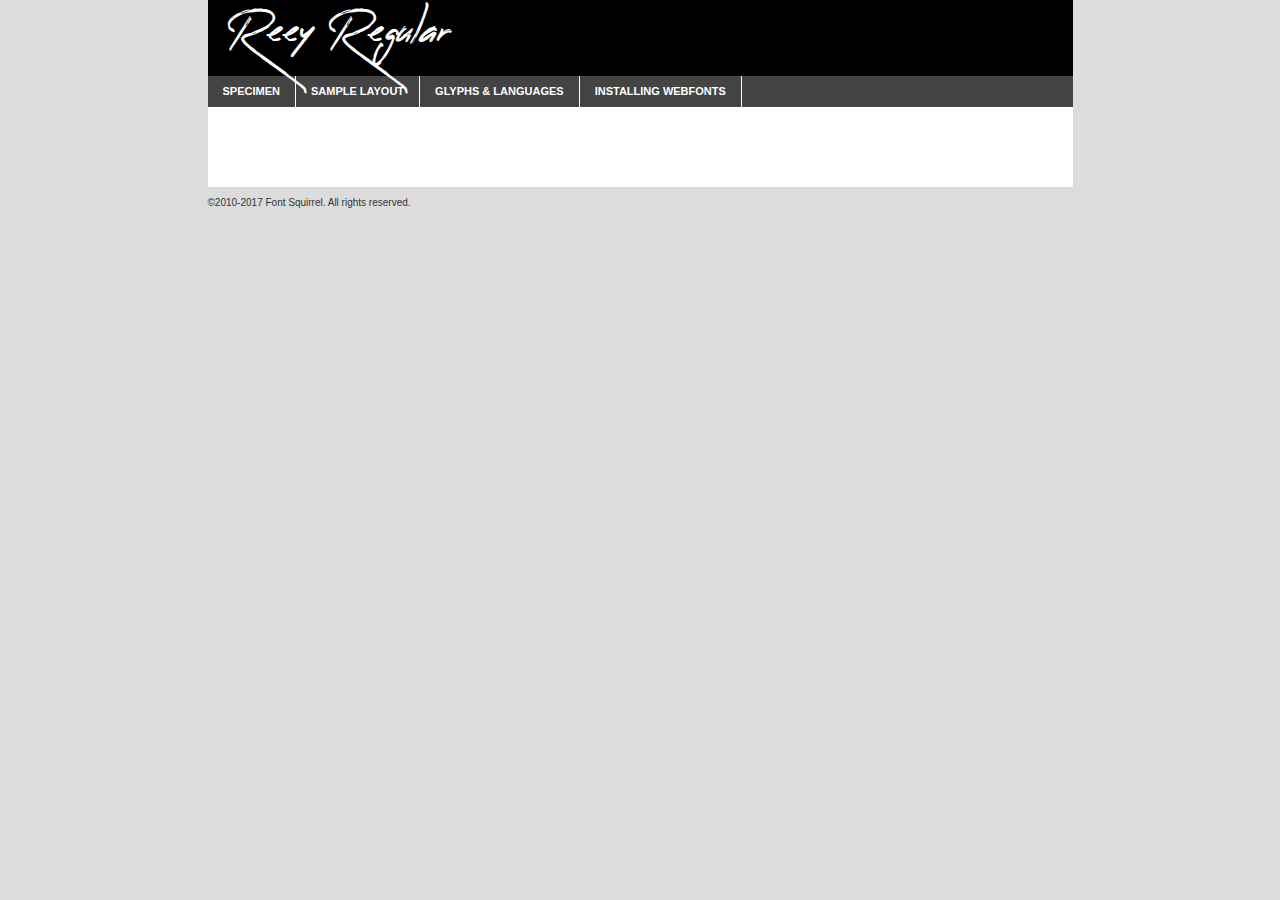
<file: assets/vendors/reey-font/reey-regular-demo.html>
<!DOCTYPE html PUBLIC "-//W3C//DTD XHTML 1.0 Transitional//EN"
	"http://www.w3.org/TR/xhtml1/DTD/xhtml1-transitional.dtd">

<html xmlns="http://www.w3.org/1999/xhtml" xml:lang="en" lang="en">
<head>
	<meta http-equiv="Content-Type" content="text/html; charset=utf-8" />
	<script src="http://ajax.googleapis.com/ajax/libs/jquery/1.7.2/jquery.min.js" type="text/javascript" charset="utf-8"></script>
	<script type="text/javascript">
	(function($){$.fn.easyTabs=function(option){var param=jQuery.extend({fadeSpeed:"fast",defaultContent:1,activeClass:'active'},option);$(this).each(function(){var thisId="#"+this.id;if(param.defaultContent==''){param.defaultContent=1;}
	if(typeof param.defaultContent=="number")
	{var defaultTab=$(thisId+" .tabs li:eq("+(param.defaultContent-1)+") a").attr('href').substr(1);}else{var defaultTab=param.defaultContent;}
	$(thisId+" .tabs li a").each(function(){var tabToHide=$(this).attr('href').substr(1);$("#"+tabToHide).addClass('easytabs-tab-content');});hideAll();changeContent(defaultTab);function hideAll(){$(thisId+" .easytabs-tab-content").hide();}
	function changeContent(tabId){hideAll();$(thisId+" .tabs li").removeClass(param.activeClass);$(thisId+" .tabs li a[href=#"+tabId+"]").closest('li').addClass(param.activeClass);if(param.fadeSpeed!="none")
	{$(thisId+" #"+tabId).fadeIn(param.fadeSpeed);}else{$(thisId+" #"+tabId).show();}}
	$(thisId+" .tabs li").click(function(){var tabId=$(this).find('a').attr('href').substr(1);changeContent(tabId);return false;});});}})(jQuery);
	</script>
	<link rel="stylesheet" href="specimen_files/specimen_stylesheet.css" type="text/css" charset="utf-8" />
	<link rel="stylesheet" href="stylesheet.css" type="text/css" charset="utf-8" />

	<style type="text/css">
					body{
				font-family: 'reeyregular';
							}
		</style>

	<title>Reey Regular Specimen</title>
	
	
	<script type="text/javascript" charset="utf-8">
		$(document).ready(function() {
			$('#container').easyTabs({defaultContent:1});
		});
	</script>
</head>

<body>
<div id="container">
	<div id="header">
		Reey Regular	</div>
	<ul class="tabs">
		<li><a href="#specimen">Specimen</a></li>
		<li><a href="#layout">Sample Layout</a></li>
				<li><a href="#glyphs">Glyphs &amp; Languages</a></li>
		<li><a href="#installing">Installing Webfonts</a></li>
		
	</ul>
	
	<div id="main_content">

		
			<div id="specimen">
		
				<div class="section">
					<div class="grid12 firstcol">
						<div class="huge">AaBb</div>
					</div>
				</div>
		
				<div class="section">
					<div class="glyph_range">A&#x200B;B&#x200b;C&#x200b;D&#x200b;E&#x200b;F&#x200b;G&#x200b;H&#x200b;I&#x200b;J&#x200b;K&#x200b;L&#x200b;M&#x200b;N&#x200b;O&#x200b;P&#x200b;Q&#x200b;R&#x200b;S&#x200b;T&#x200b;U&#x200b;V&#x200b;W&#x200b;X&#x200b;Y&#x200b;Z&#x200b;a&#x200b;b&#x200b;c&#x200b;d&#x200b;e&#x200b;f&#x200b;g&#x200b;h&#x200b;i&#x200b;j&#x200b;k&#x200b;l&#x200b;m&#x200b;n&#x200b;o&#x200b;p&#x200b;q&#x200b;r&#x200b;s&#x200b;t&#x200b;u&#x200b;v&#x200b;w&#x200b;x&#x200b;y&#x200b;z&#x200b;1&#x200b;2&#x200b;3&#x200b;4&#x200b;5&#x200b;6&#x200b;7&#x200b;8&#x200b;9&#x200b;0&#x200b;&amp;&#x200b;.&#x200b;,&#x200b;?&#x200b;!&#x200b;&#64;&#x200b;(&#x200b;)&#x200b;#&#x200b;$&#x200b;%&#x200b;*&#x200b;+&#x200b;-&#x200b;=&#x200b;:&#x200b;;</div>
				</div>
				<div class="section">
					<div class="grid12 firstcol">
						<table class="sample_table">
							<tr><td>10</td><td class="size10">abcdefghijklmnopqrstuvwxyzABCDEFGHIJKLMNOPQRSTUVWXYZ0123456789abcdefghijklmnopqrstuvwxyzABCDEFGHIJKLMNOPQRSTUVWXYZ0123456789abcdefghijklmnopqrstuvwxyzABCDEFGHIJKLMNOPQRSTUVWXYZ</td></tr>
							<tr><td>11</td><td class="size11">abcdefghijklmnopqrstuvwxyzABCDEFGHIJKLMNOPQRSTUVWXYZ0123456789abcdefghijklmnopqrstuvwxyzABCDEFGHIJKLMNOPQRSTUVWXYZ0123456789abcdefghijklmnopqrstuvwxyzABCDEFGHIJKLMNOPQRSTUVWXYZ</td></tr>
							<tr><td>12</td><td class="size12">abcdefghijklmnopqrstuvwxyzABCDEFGHIJKLMNOPQRSTUVWXYZ0123456789abcdefghijklmnopqrstuvwxyzABCDEFGHIJKLMNOPQRSTUVWXYZ0123456789abcdefghijklmnopqrstuvwxyzABCDEFGHIJKLMNOPQRSTUVWXYZ</td></tr>
							<tr><td>13</td><td class="size13">abcdefghijklmnopqrstuvwxyzABCDEFGHIJKLMNOPQRSTUVWXYZ0123456789abcdefghijklmnopqrstuvwxyzABCDEFGHIJKLMNOPQRSTUVWXYZ0123456789abcdefghijklmnopqrstuvwxyzABCDEFGHIJKLMNOPQRSTUVWXYZ</td></tr>
							<tr><td>14</td><td class="size14">abcdefghijklmnopqrstuvwxyzABCDEFGHIJKLMNOPQRSTUVWXYZ0123456789abcdefghijklmnopqrstuvwxyzABCDEFGHIJKLMNOPQRSTUVWXYZ0123456789abcdefghijklmnopqrstuvwxyzABCDEFGHIJKLMNOPQRSTUVWXYZ</td></tr>
							<tr><td>16</td><td class="size16">abcdefghijklmnopqrstuvwxyzABCDEFGHIJKLMNOPQRSTUVWXYZ0123456789abcdefghijklmnopqrstuvwxyzABCDEFGHIJKLMNOPQRSTUVWXYZ</td></tr>
							<tr><td>18</td><td class="size18">abcdefghijklmnopqrstuvwxyzABCDEFGHIJKLMNOPQRSTUVWXYZ0123456789abcdefghijklmnopqrstuvwxyzABCDEFGHIJKLMNOPQRSTUVWXYZ</td></tr>
							<tr><td>20</td><td class="size20">abcdefghijklmnopqrstuvwxyzABCDEFGHIJKLMNOPQRSTUVWXYZ0123456789abcdefghijklmnopqrstuvwxyzABCDEFGHIJKLMNOPQRSTUVWXYZ</td></tr>
							<tr><td>24</td><td class="size24">abcdefghijklmnopqrstuvwxyzABCDEFGHIJKLMNOPQRSTUVWXYZ0123456789abcdefghijklmnopqrstuvwxyzABCDEFGHIJKLMNOPQRSTUVWXYZ</td></tr>
							<tr><td>30</td><td class="size30">abcdefghijklmnopqrstuvwxyzABCDEFGHIJKLMNOPQRSTUVWXYZ0123456789abcdefghijklmnopqrstuvwxyzABCDEFGHIJKLMNOPQRSTUVWXYZ</td></tr>
							<tr><td>36</td><td class="size36">abcdefghijklmnopqrstuvwxyzABCDEFGHIJKLMNOPQRSTUVWXYZ0123456789abcdefghijklmnopqrstuvwxyzABCDEFGHIJKLMNOPQRSTUVWXYZ</td></tr>
							<tr><td>48</td><td class="size48">abcdefghijklmnopqrstuvwxyzABCDEFGHIJKLMNOPQRSTUVWXYZ0123456789abcdefghijklmnopqrstuvwxyzABCDEFGHIJKLMNOPQRSTUVWXYZ</td></tr>
							<tr><td>60</td><td class="size60">abcdefghijklmnopqrstuvwxyzABCDEFGHIJKLMNOPQRSTUVWXYZ0123456789abcdefghijklmnopqrstuvwxyzABCDEFGHIJKLMNOPQRSTUVWXYZ</td></tr>
							<tr><td>72</td><td class="size72">abcdefghijklmnopqrstuvwxyzABCDEFGHIJKLMNOPQRSTUVWXYZ0123456789abcdefghijklmnopqrstuvwxyzABCDEFGHIJKLMNOPQRSTUVWXYZ</td></tr>
							<tr><td>90</td><td class="size90">abcdefghijklmnopqrstuvwxyzABCDEFGHIJKLMNOPQRSTUVWXYZ0123456789abcdefghijklmnopqrstuvwxyzABCDEFGHIJKLMNOPQRSTUVWXYZ</td></tr>
						</table>
				
					</div>
			
				</div>
		
		
		
								<div class="section" id="bodycomparison">


										<div id="xheight">
				<div class="fontbody">&#x25FC;&#x25FC;&#x25FC;&#x25FC;&#x25FC;&#x25FC;&#x25FC;&#x25FC;&#x25FC;&#x25FC;&#x25FC;&#x25FC;&#x25FC;&#x25FC;&#x25FC;&#x25FC;&#x25FC;&#x25FC;&#x25FC;&#x25FC;&#x25FC;&#x25FC;&#x25FC;&#x25FC;&#x25FC;&#x25FC;&#x25FC;&#x25FC;&#x25FC;&#x25FC;&#x25FC;&#x25FC;&#x25FC;&#x25FC;&#x25FC;&#x25FC;&#x25FC;&#x25FC;&#x25FC;&#x25FC;&#x25FC;&#x25FC;&#x25FC;&#x25FC;&#x25FC;&#x25FC;&#x25FC;&#x25FC;&#x25FC;&#x25FC;&#x25FC;&#x25FC;&#x25FC;&#x25FC;&#x25FC;&#x25FC;&#x25FC;&#x25FC;&#x25FC;&#x25FC;&#x25FC;&#x25FC;&#x25FC;&#x25FC;&#x25FC;&#x25FC;&#x25FC;&#x25FC;&#x25FC;&#x25FC;&#x25FC;&#x25FC;&#x25FC;&#x25FC;&#x25FC;&#x25FC;&#x25FC;&#x25FC;&#x25FC;&#x25FC;&#x25FC;&#x25FC;&#x25FC;&#x25FC;&#x25FC;&#x25FC;&#x25FC;&#x25FC;&#x25FC;&#x25FC;&#x25FC;&#x25FC;&#x25FC;&#x25FC;&#x25FC;&#x25FC;&#x25FC;&#x25FC;&#x25FC;body</div><div class="arialbody">body</div><div class="verdanabody">body</div><div class="georgiabody">body</div></div>
										<div class="fontbody" style="z-index:1">
											body<span>Reey Regular</span>
										</div>
										<div class="arialbody" style="z-index:1">
											body<span>Arial</span>
										</div>
										<div class="verdanabody" style="z-index:1">
											body<span>Verdana</span>
										</div>
										<div class="georgiabody" style="z-index:1">
											body<span>Georgia</span>
										</div>



								</div>
		
		
				<div class="section psample psample_row1" id="">
					
					<div class="grid2 firstcol">
						<p class="size10"><span>10.</span>Aenean lacinia bibendum nulla sed consectetur. Fusce dapibus, tellus ac cursus commodo, tortor mauris condimentum nibh, ut fermentum massa justo sit amet risus. Nullam id dolor id nibh ultricies vehicula ut id elit. Cum sociis natoque penatibus et magnis dis parturient montes, nascetur ridiculus mus. Nulla vitae elit libero, a pharetra augue.</p>
			
					</div>
					<div class="grid3">
						<p class="size11"><span>11.</span>Aenean lacinia bibendum nulla sed consectetur. Fusce dapibus, tellus ac cursus commodo, tortor mauris condimentum nibh, ut fermentum massa justo sit amet risus. Nullam id dolor id nibh ultricies vehicula ut id elit. Cum sociis natoque penatibus et magnis dis parturient montes, nascetur ridiculus mus. Nulla vitae elit libero, a pharetra augue.</p>
			
					</div>
					<div class="grid3">
						<p class="size12"><span>12.</span>Aenean lacinia bibendum nulla sed consectetur. Fusce dapibus, tellus ac cursus commodo, tortor mauris condimentum nibh, ut fermentum massa justo sit amet risus. Nullam id dolor id nibh ultricies vehicula ut id elit. Cum sociis natoque penatibus et magnis dis parturient montes, nascetur ridiculus mus. Nulla vitae elit libero, a pharetra augue.</p>
			
					</div>
					<div class="grid4">
						<p class="size13"><span>13.</span>Aenean lacinia bibendum nulla sed consectetur. Fusce dapibus, tellus ac cursus commodo, tortor mauris condimentum nibh, ut fermentum massa justo sit amet risus. Nullam id dolor id nibh ultricies vehicula ut id elit. Cum sociis natoque penatibus et magnis dis parturient montes, nascetur ridiculus mus. Nulla vitae elit libero, a pharetra augue.</p>
			
					</div>
					<div class="white_blend"></div>
					
				</div>
				<div class="section psample psample_row2" id="">
					<div class="grid3 firstcol">
						<p class="size14"><span>14.</span>Aenean lacinia bibendum nulla sed consectetur. Fusce dapibus, tellus ac cursus commodo, tortor mauris condimentum nibh, ut fermentum massa justo sit amet risus. Nullam id dolor id nibh ultricies vehicula ut id elit. Cum sociis natoque penatibus et magnis dis parturient montes, nascetur ridiculus mus. Nulla vitae elit libero, a pharetra augue.</p>
			
					</div>
					<div class="grid4">
						<p class="size16"><span>16.</span>Aenean lacinia bibendum nulla sed consectetur. Fusce dapibus, tellus ac cursus commodo, tortor mauris condimentum nibh, ut fermentum massa justo sit amet risus. Nullam id dolor id nibh ultricies vehicula ut id elit. Cum sociis natoque penatibus et magnis dis parturient montes, nascetur ridiculus mus. Nulla vitae elit libero, a pharetra augue.</p>
			
					</div>
					<div class="grid5">
						<p class="size18"><span>18.</span>Aenean lacinia bibendum nulla sed consectetur. Fusce dapibus, tellus ac cursus commodo, tortor mauris condimentum nibh, ut fermentum massa justo sit amet risus. Nullam id dolor id nibh ultricies vehicula ut id elit. Cum sociis natoque penatibus et magnis dis parturient montes, nascetur ridiculus mus. Nulla vitae elit libero, a pharetra augue.</p>
			
					</div>

					<div class="white_blend"></div>

				</div>
				
				<div class="section psample psample_row3" id="">
					<div class="grid5 firstcol">
						<p class="size20"><span>20.</span>Aenean lacinia bibendum nulla sed consectetur. Fusce dapibus, tellus ac cursus commodo, tortor mauris condimentum nibh, ut fermentum massa justo sit amet risus. Nullam id dolor id nibh ultricies vehicula ut id elit. Cum sociis natoque penatibus et magnis dis parturient montes, nascetur ridiculus mus. Nulla vitae elit libero, a pharetra augue.</p>
					</div>
					<div class="grid7">
						<p class="size24"><span>24.</span>Aenean lacinia bibendum nulla sed consectetur. Fusce dapibus, tellus ac cursus commodo, tortor mauris condimentum nibh, ut fermentum massa justo sit amet risus. Nullam id dolor id nibh ultricies vehicula ut id elit. Cum sociis natoque penatibus et magnis dis parturient montes, nascetur ridiculus mus. Nulla vitae elit libero, a pharetra augue.</p>
					</div>
					
					<div class="white_blend"></div>
					
				</div>
				
				<div class="section psample psample_row4" id="">
					<div class="grid12 firstcol">
						<p class="size30"><span>30.</span>Aenean lacinia bibendum nulla sed consectetur. Fusce dapibus, tellus ac cursus commodo, tortor mauris condimentum nibh, ut fermentum massa justo sit amet risus. Nullam id dolor id nibh ultricies vehicula ut id elit. Cum sociis natoque penatibus et magnis dis parturient montes, nascetur ridiculus mus. Nulla vitae elit libero, a pharetra augue.</p>
					</div>
					<div class="white_blend"></div>
					
				</div>
				
				
				
				<div class="section psample psample_row1 fullreverse">
					<div class="grid2 firstcol">
						<p class="size10"><span>10.</span>Aenean lacinia bibendum nulla sed consectetur. Fusce dapibus, tellus ac cursus commodo, tortor mauris condimentum nibh, ut fermentum massa justo sit amet risus. Nullam id dolor id nibh ultricies vehicula ut id elit. Cum sociis natoque penatibus et magnis dis parturient montes, nascetur ridiculus mus. Nulla vitae elit libero, a pharetra augue.</p>
			
					</div>
					<div class="grid3">
						<p class="size11"><span>11.</span>Aenean lacinia bibendum nulla sed consectetur. Fusce dapibus, tellus ac cursus commodo, tortor mauris condimentum nibh, ut fermentum massa justo sit amet risus. Nullam id dolor id nibh ultricies vehicula ut id elit. Cum sociis natoque penatibus et magnis dis parturient montes, nascetur ridiculus mus. Nulla vitae elit libero, a pharetra augue.</p>
			
					</div>
					<div class="grid3">
						<p class="size12"><span>12.</span>Aenean lacinia bibendum nulla sed consectetur. Fusce dapibus, tellus ac cursus commodo, tortor mauris condimentum nibh, ut fermentum massa justo sit amet risus. Nullam id dolor id nibh ultricies vehicula ut id elit. Cum sociis natoque penatibus et magnis dis parturient montes, nascetur ridiculus mus. Nulla vitae elit libero, a pharetra augue.</p>
			
					</div>
					<div class="grid4">
						<p class="size13"><span>13.</span>Aenean lacinia bibendum nulla sed consectetur. Fusce dapibus, tellus ac cursus commodo, tortor mauris condimentum nibh, ut fermentum massa justo sit amet risus. Nullam id dolor id nibh ultricies vehicula ut id elit. Cum sociis natoque penatibus et magnis dis parturient montes, nascetur ridiculus mus. Nulla vitae elit libero, a pharetra augue.</p>
			
					</div>
					<div class="black_blend"></div>
					
				</div>
				
				<div class="section psample psample_row2 fullreverse">
					<div class="grid3 firstcol">
						<p class="size14"><span>14.</span>Aenean lacinia bibendum nulla sed consectetur. Fusce dapibus, tellus ac cursus commodo, tortor mauris condimentum nibh, ut fermentum massa justo sit amet risus. Nullam id dolor id nibh ultricies vehicula ut id elit. Cum sociis natoque penatibus et magnis dis parturient montes, nascetur ridiculus mus. Nulla vitae elit libero, a pharetra augue.</p>
			
					</div>
					<div class="grid4">
						<p class="size16"><span>16.</span>Aenean lacinia bibendum nulla sed consectetur. Fusce dapibus, tellus ac cursus commodo, tortor mauris condimentum nibh, ut fermentum massa justo sit amet risus. Nullam id dolor id nibh ultricies vehicula ut id elit. Cum sociis natoque penatibus et magnis dis parturient montes, nascetur ridiculus mus. Nulla vitae elit libero, a pharetra augue.</p>
			
					</div>
					<div class="grid5">
						<p class="size18"><span>18.</span>Aenean lacinia bibendum nulla sed consectetur. Fusce dapibus, tellus ac cursus commodo, tortor mauris condimentum nibh, ut fermentum massa justo sit amet risus. Nullam id dolor id nibh ultricies vehicula ut id elit. Cum sociis natoque penatibus et magnis dis parturient montes, nascetur ridiculus mus. Nulla vitae elit libero, a pharetra augue.</p>
			
					</div>
					<div class="black_blend"></div>

				</div>
				
				<div class="section psample fullreverse psample_row3" id="">
					<div class="grid5 firstcol">
						<p class="size20"><span>20.</span>Aenean lacinia bibendum nulla sed consectetur. Fusce dapibus, tellus ac cursus commodo, tortor mauris condimentum nibh, ut fermentum massa justo sit amet risus. Nullam id dolor id nibh ultricies vehicula ut id elit. Cum sociis natoque penatibus et magnis dis parturient montes, nascetur ridiculus mus. Nulla vitae elit libero, a pharetra augue.</p>
					</div>
					<div class="grid7">
						<p class="size24"><span>24.</span>Aenean lacinia bibendum nulla sed consectetur. Fusce dapibus, tellus ac cursus commodo, tortor mauris condimentum nibh, ut fermentum massa justo sit amet risus. Nullam id dolor id nibh ultricies vehicula ut id elit. Cum sociis natoque penatibus et magnis dis parturient montes, nascetur ridiculus mus. Nulla vitae elit libero, a pharetra augue.</p>
					</div>
					
					<div class="black_blend"></div>
					
				</div>
				
				<div class="section psample fullreverse psample_row4" id="" style="border-bottom: 20px #000 solid;">
					<div class="grid12 firstcol">
						<p class="size30"><span>30.</span>Aenean lacinia bibendum nulla sed consectetur. Fusce dapibus, tellus ac cursus commodo, tortor mauris condimentum nibh, ut fermentum massa justo sit amet risus. Nullam id dolor id nibh ultricies vehicula ut id elit. Cum sociis natoque penatibus et magnis dis parturient montes, nascetur ridiculus mus. Nulla vitae elit libero, a pharetra augue.</p>
					</div>
					<div class="black_blend"></div>
					
				</div>
				
				
				
				
			</div>
			
			<div id="layout">
				
				<div class="section">
					
					<div class="grid12 firstcol">
						<h1>Lorem Ipsum Dolor</h1>
						<h2>Etiam porta sem malesuada magna mollis euismod</h2>
						
						<p class="byline">By <a href="#link">Aenean Lacinia</a></p>
					</div>
				</div>
				<div class="section">
					<div class="grid8 firstcol">
						<p class="large">Donec sed odio dui. Morbi leo risus, porta ac consectetur ac, vestibulum at eros. Fusce dapibus, tellus ac cursus commodo, tortor mauris condimentum nibh, ut fermentum massa justo sit amet risus. </p>

						
						<h3>Pellentesque ornare sem</h3>

						<p>Maecenas sed diam eget risus varius blandit sit amet non magna. Maecenas faucibus mollis interdum. Donec ullamcorper nulla non metus auctor fringilla. Nullam id dolor id nibh ultricies vehicula ut id elit. Nullam id dolor id nibh ultricies vehicula ut id elit. </p>

						<p>Aenean eu leo quam. Pellentesque ornare sem lacinia quam venenatis vestibulum. Lorem ipsum dolor sit amet, consectetur adipiscing elit. Cum sociis natoque penatibus et magnis dis parturient montes, nascetur ridiculus mus. </p>

						<p>Nulla vitae elit libero, a pharetra augue. Praesent commodo cursus magna, vel scelerisque nisl consectetur et. Aenean lacinia bibendum nulla sed consectetur. </p>

						<p>Nullam quis risus eget urna mollis ornare vel eu leo. Nullam quis risus eget urna mollis ornare vel eu leo. Maecenas sed diam eget risus varius blandit sit amet non magna. Donec ullamcorper nulla non metus auctor fringilla. </p>

						<h3>Cras mattis consectetur</h3>

						<p>Aenean eu leo quam. Pellentesque ornare sem lacinia quam venenatis vestibulum. Aenean lacinia bibendum nulla sed consectetur. Integer posuere erat a ante venenatis dapibus posuere velit aliquet. Cras mattis consectetur purus sit amet fermentum. </p>

						<p>Nullam id dolor id nibh ultricies vehicula ut id elit. Nullam quis risus eget urna mollis ornare vel eu leo. Cras mattis consectetur purus sit amet fermentum.</p>
					</div>
					
					<div class="grid4 sidebar">
						
						<div class="box reverse">
							<p class="last">Nullam quis risus eget urna mollis ornare vel eu leo. Donec ullamcorper nulla non metus auctor fringilla. Cras mattis consectetur purus sit amet fermentum. Sed posuere consectetur est at lobortis. Lorem ipsum dolor sit amet, consectetur adipiscing elit. </p>
						</div>
						
						<p class="caption">Maecenas sed diam eget risus varius.</p>

						<p>Vestibulum id ligula porta felis euismod semper. Integer posuere erat a ante venenatis dapibus posuere velit aliquet. Vestibulum id ligula porta felis euismod semper. Sed posuere consectetur est at lobortis. Maecenas sed diam eget risus varius blandit sit amet non magna. Fusce dapibus, tellus ac cursus commodo, tortor mauris condimentum nibh, ut fermentum massa justo sit amet risus. </p>

					

						<p>Duis mollis, est non commodo luctus, nisi erat porttitor ligula, eget lacinia odio sem nec elit. Aenean lacinia bibendum nulla sed consectetur. Vivamus sagittis lacus vel augue laoreet rutrum faucibus dolor auctor. Aenean lacinia bibendum nulla sed consectetur. Nullam quis risus eget urna mollis ornare vel eu leo. </p>

						<p>Praesent commodo cursus magna, vel scelerisque nisl consectetur et. Donec ullamcorper nulla non metus auctor fringilla. Maecenas faucibus mollis interdum. Fusce dapibus, tellus ac cursus commodo, tortor mauris condimentum nibh, ut fermentum massa justo sit amet risus. </p>

					</div>
				</div>
				
			</div>


			



		<div id="glyphs">
			<div class="section">
				<div class="grid12 firstcol">
			
				<h1>Language Support</h1>
				<p>The subset of Reey Regular in this kit supports the following languages:<br />
			
					English, Arrernte, Bislama, Cebuano, Fijian, Gilbertese, Hmong, Ibanag, Iloko_ilokano, Interglossa_glosa, Interlingua, Lojban, Norfolk_pitcairnese, Oromo, Rotokas, Seychelles_creole, Shona, Somali, Southern_ndebele, Swahili, Swati_swazi, Tok_pisin, Warlpiri, Xhosa, Zulu, Latinbasic, Ubasic, Demo				</p>
				<h1>Glyph Chart</h1>
				<p>The subset of Reey Regular in this kit includes all the glyphs listed below. Unicode entities are included above each glyph to help you insert individual characters into your layout.</p>
				<div id="glyph_chart">
			
																				 <div><p>&amp;#32;</p>&#32;</div>
																				 <div><p>&amp;#33;</p>&#33;</div>
																				 <div><p>&amp;#34;</p>&#34;</div>
																				 <div><p>&amp;#35;</p>&#35;</div>
																				 <div><p>&amp;#36;</p>&#36;</div>
																				 <div><p>&amp;#37;</p>&#37;</div>
																				 <div><p>&amp;#38;</p>&#38;</div>
																				 <div><p>&amp;#39;</p>&#39;</div>
																				 <div><p>&amp;#40;</p>&#40;</div>
																				 <div><p>&amp;#41;</p>&#41;</div>
																				 <div><p>&amp;#42;</p>&#42;</div>
																				 <div><p>&amp;#43;</p>&#43;</div>
																				 <div><p>&amp;#44;</p>&#44;</div>
																				 <div><p>&amp;#45;</p>&#45;</div>
																				 <div><p>&amp;#46;</p>&#46;</div>
																				 <div><p>&amp;#47;</p>&#47;</div>
																				 <div><p>&amp;#48;</p>&#48;</div>
																				 <div><p>&amp;#49;</p>&#49;</div>
																				 <div><p>&amp;#50;</p>&#50;</div>
																				 <div><p>&amp;#51;</p>&#51;</div>
																				 <div><p>&amp;#52;</p>&#52;</div>
																				 <div><p>&amp;#53;</p>&#53;</div>
																				 <div><p>&amp;#54;</p>&#54;</div>
																				 <div><p>&amp;#55;</p>&#55;</div>
																				 <div><p>&amp;#56;</p>&#56;</div>
																				 <div><p>&amp;#57;</p>&#57;</div>
																				 <div><p>&amp;#58;</p>&#58;</div>
																				 <div><p>&amp;#59;</p>&#59;</div>
																				 <div><p>&amp;#60;</p>&#60;</div>
																				 <div><p>&amp;#61;</p>&#61;</div>
																				 <div><p>&amp;#62;</p>&#62;</div>
																				 <div><p>&amp;#63;</p>&#63;</div>
																				 <div><p>&amp;#64;</p>&#64;</div>
																				 <div><p>&amp;#65;</p>&#65;</div>
																				 <div><p>&amp;#66;</p>&#66;</div>
																				 <div><p>&amp;#67;</p>&#67;</div>
																				 <div><p>&amp;#68;</p>&#68;</div>
																				 <div><p>&amp;#69;</p>&#69;</div>
																				 <div><p>&amp;#70;</p>&#70;</div>
																				 <div><p>&amp;#71;</p>&#71;</div>
																				 <div><p>&amp;#72;</p>&#72;</div>
																				 <div><p>&amp;#73;</p>&#73;</div>
																				 <div><p>&amp;#74;</p>&#74;</div>
																				 <div><p>&amp;#75;</p>&#75;</div>
																				 <div><p>&amp;#76;</p>&#76;</div>
																				 <div><p>&amp;#77;</p>&#77;</div>
																				 <div><p>&amp;#78;</p>&#78;</div>
																				 <div><p>&amp;#79;</p>&#79;</div>
																				 <div><p>&amp;#80;</p>&#80;</div>
																				 <div><p>&amp;#81;</p>&#81;</div>
																				 <div><p>&amp;#82;</p>&#82;</div>
																				 <div><p>&amp;#83;</p>&#83;</div>
																				 <div><p>&amp;#84;</p>&#84;</div>
																				 <div><p>&amp;#85;</p>&#85;</div>
																				 <div><p>&amp;#86;</p>&#86;</div>
																				 <div><p>&amp;#87;</p>&#87;</div>
																				 <div><p>&amp;#88;</p>&#88;</div>
																				 <div><p>&amp;#89;</p>&#89;</div>
																				 <div><p>&amp;#90;</p>&#90;</div>
																				 <div><p>&amp;#91;</p>&#91;</div>
																				 <div><p>&amp;#92;</p>&#92;</div>
																				 <div><p>&amp;#93;</p>&#93;</div>
																				 <div><p>&amp;#94;</p>&#94;</div>
																				 <div><p>&amp;#95;</p>&#95;</div>
																				 <div><p>&amp;#96;</p>&#96;</div>
																				 <div><p>&amp;#97;</p>&#97;</div>
																				 <div><p>&amp;#98;</p>&#98;</div>
																				 <div><p>&amp;#99;</p>&#99;</div>
																				 <div><p>&amp;#100;</p>&#100;</div>
																				 <div><p>&amp;#101;</p>&#101;</div>
																				 <div><p>&amp;#102;</p>&#102;</div>
																				 <div><p>&amp;#103;</p>&#103;</div>
																				 <div><p>&amp;#104;</p>&#104;</div>
																				 <div><p>&amp;#105;</p>&#105;</div>
																				 <div><p>&amp;#106;</p>&#106;</div>
																				 <div><p>&amp;#107;</p>&#107;</div>
																				 <div><p>&amp;#108;</p>&#108;</div>
																				 <div><p>&amp;#109;</p>&#109;</div>
																				 <div><p>&amp;#110;</p>&#110;</div>
																				 <div><p>&amp;#111;</p>&#111;</div>
																				 <div><p>&amp;#112;</p>&#112;</div>
																				 <div><p>&amp;#113;</p>&#113;</div>
																				 <div><p>&amp;#114;</p>&#114;</div>
																				 <div><p>&amp;#115;</p>&#115;</div>
																				 <div><p>&amp;#116;</p>&#116;</div>
																				 <div><p>&amp;#117;</p>&#117;</div>
																				 <div><p>&amp;#118;</p>&#118;</div>
																				 <div><p>&amp;#119;</p>&#119;</div>
																				 <div><p>&amp;#120;</p>&#120;</div>
																				 <div><p>&amp;#121;</p>&#121;</div>
																				 <div><p>&amp;#122;</p>&#122;</div>
																				 <div><p>&amp;#123;</p>&#123;</div>
																				 <div><p>&amp;#124;</p>&#124;</div>
																				 <div><p>&amp;#125;</p>&#125;</div>
																				 <div><p>&amp;#126;</p>&#126;</div>
																				 <div><p>&amp;#160;</p>&#160;</div>
																				 <div><p>&amp;#161;</p>&#161;</div>
																				 <div><p>&amp;#162;</p>&#162;</div>
																				 <div><p>&amp;#163;</p>&#163;</div>
																				 <div><p>&amp;#164;</p>&#164;</div>
																				 <div><p>&amp;#165;</p>&#165;</div>
																				 <div><p>&amp;#166;</p>&#166;</div>
																				 <div><p>&amp;#167;</p>&#167;</div>
																				 <div><p>&amp;#168;</p>&#168;</div>
																				 <div><p>&amp;#169;</p>&#169;</div>
																				 <div><p>&amp;#171;</p>&#171;</div>
																				 <div><p>&amp;#173;</p>&#173;</div>
																				 <div><p>&amp;#174;</p>&#174;</div>
																				 <div><p>&amp;#176;</p>&#176;</div>
																				 <div><p>&amp;#177;</p>&#177;</div>
																				 <div><p>&amp;#180;</p>&#180;</div>
																				 <div><p>&amp;#183;</p>&#183;</div>
																				 <div><p>&amp;#184;</p>&#184;</div>
																				 <div><p>&amp;#187;</p>&#187;</div>
																				 <div><p>&amp;#191;</p>&#191;</div>
																				 <div><p>&amp;#215;</p>&#215;</div>
																				 <div><p>&amp;#224;</p>&#224;</div>
																				 <div><p>&amp;#225;</p>&#225;</div>
																				 <div><p>&amp;#226;</p>&#226;</div>
																				 <div><p>&amp;#227;</p>&#227;</div>
																				 <div><p>&amp;#228;</p>&#228;</div>
																				 <div><p>&amp;#229;</p>&#229;</div>
																				 <div><p>&amp;#231;</p>&#231;</div>
																				 <div><p>&amp;#232;</p>&#232;</div>
																				 <div><p>&amp;#233;</p>&#233;</div>
																				 <div><p>&amp;#234;</p>&#234;</div>
																				 <div><p>&amp;#235;</p>&#235;</div>
																				 <div><p>&amp;#236;</p>&#236;</div>
																				 <div><p>&amp;#237;</p>&#237;</div>
																				 <div><p>&amp;#238;</p>&#238;</div>
																				 <div><p>&amp;#239;</p>&#239;</div>
																				 <div><p>&amp;#241;</p>&#241;</div>
																				 <div><p>&amp;#242;</p>&#242;</div>
																				 <div><p>&amp;#243;</p>&#243;</div>
																				 <div><p>&amp;#244;</p>&#244;</div>
																				 <div><p>&amp;#245;</p>&#245;</div>
																				 <div><p>&amp;#246;</p>&#246;</div>
																				 <div><p>&amp;#247;</p>&#247;</div>
																				 <div><p>&amp;#249;</p>&#249;</div>
																				 <div><p>&amp;#250;</p>&#250;</div>
																				 <div><p>&amp;#251;</p>&#251;</div>
																				 <div><p>&amp;#252;</p>&#252;</div>
																				 <div><p>&amp;#253;</p>&#253;</div>
																				 <div><p>&amp;#255;</p>&#255;</div>
																				 <div><p>&amp;#710;</p>&#710;</div>
																				 <div><p>&amp;#732;</p>&#732;</div>
																				 <div><p>&amp;#8192;</p>&#8192;</div>
																				 <div><p>&amp;#8193;</p>&#8193;</div>
																				 <div><p>&amp;#8194;</p>&#8194;</div>
																				 <div><p>&amp;#8195;</p>&#8195;</div>
																				 <div><p>&amp;#8196;</p>&#8196;</div>
																				 <div><p>&amp;#8197;</p>&#8197;</div>
																				 <div><p>&amp;#8198;</p>&#8198;</div>
																				 <div><p>&amp;#8199;</p>&#8199;</div>
																				 <div><p>&amp;#8200;</p>&#8200;</div>
																				 <div><p>&amp;#8201;</p>&#8201;</div>
																				 <div><p>&amp;#8202;</p>&#8202;</div>
																				 <div><p>&amp;#8208;</p>&#8208;</div>
																				 <div><p>&amp;#8209;</p>&#8209;</div>
																				 <div><p>&amp;#8210;</p>&#8210;</div>
																				 <div><p>&amp;#8211;</p>&#8211;</div>
																				 <div><p>&amp;#8212;</p>&#8212;</div>
																				 <div><p>&amp;#8216;</p>&#8216;</div>
																				 <div><p>&amp;#8217;</p>&#8217;</div>
																				 <div><p>&amp;#8218;</p>&#8218;</div>
																				 <div><p>&amp;#8220;</p>&#8220;</div>
																				 <div><p>&amp;#8221;</p>&#8221;</div>
																				 <div><p>&amp;#8222;</p>&#8222;</div>
																				 <div><p>&amp;#8226;</p>&#8226;</div>
																				 <div><p>&amp;#8230;</p>&#8230;</div>
																				 <div><p>&amp;#8239;</p>&#8239;</div>
																				 <div><p>&amp;#8249;</p>&#8249;</div>
																				 <div><p>&amp;#8250;</p>&#8250;</div>
																				 <div><p>&amp;#8287;</p>&#8287;</div>
																				 <div><p>&amp;#8364;</p>&#8364;</div>
																				 <div><p>&amp;#8482;</p>&#8482;</div>
																				 <div><p>&amp;#9724;</p>&#9724;</div>
																																																</div>	
				</div>
		
		
			</div>
		</div>
		
		
		<div id="specs">
			
		</div>
	
		<div id="installing">
			<div class="section">
				<div class="grid7 firstcol">
					<h1>Installing Webfonts</h1>
					
					<p>Webfonts are supported by all major browser platforms but not all in the same way. There are currently four different font formats that must be included in order to target all browsers. This includes TTF, WOFF, EOT and SVG.</p>
					
					<h2>1. Upload your webfonts</h2>
					<p>You must upload your webfont kit to your website. They should be in or near the same directory as your CSS files.</p>
					
					<h2>2. Include the webfont stylesheet</h2>
					<p>A special CSS @font-face declaration helps the various browsers select the appropriate font it needs without causing you a bunch of headaches. Learn more about this syntax by reading the <a href="https://www.fontspring.com/blog/further-hardening-of-the-bulletproof-syntax">Fontspring blog post</a> about it. The code for it is as follows:</p>


<code>
@font-face{ 
	font-family: 'MyWebFont';
	src: url('WebFont.eot');
	src: url('WebFont.eot?#iefix') format('embedded-opentype'),
	     url('WebFont.woff') format('woff'),
	     url('WebFont.ttf') format('truetype'),
	     url('WebFont.svg#webfont') format('svg');
}
</code>

	<p>We've already gone ahead and generated the code for you. All you have to do is link to the stylesheet in your HTML, like this:</p>
	<code>&lt;link rel=&quot;stylesheet&quot; href=&quot;stylesheet.css&quot; type=&quot;text/css&quot; charset=&quot;utf-8&quot; /&gt;</code>

					<h2>3. Modify your own stylesheet</h2>
					<p>To take advantage of your new fonts, you must tell your stylesheet to use them. Look at the original @font-face declaration above and find the property called "font-family." The name linked there will be what you use to reference the font. Prepend that webfont name to the font stack in the "font-family" property, inside the selector you want to change. For example:</p>
<code>p { font-family: 'WebFont', Arial, sans-serif; }</code>

<h2>4. Test</h2>
<p>Getting webfonts to work cross-browser <em>can</em> be tricky. Use the information in the sidebar to help you if you find that fonts aren't loading in a particular browser.</p>
				</div>
				
				<div class="grid5 sidebar">
					<div class="box">
						<h2>Troubleshooting<br />Font-Face Problems</h2>
						<p>Having trouble getting your webfonts to load in your new website? Here are some tips to sort out what might be the problem.</p>

						<h3>Fonts not showing in any browser</h3>

						<p>This sounds like you need to work on the plumbing. You either did not upload the fonts to the correct directory, or you did not link the fonts properly in the CSS. If you've confirmed that all this is correct and you still have a problem, take a look at your .htaccess file and see if requests are getting intercepted.</p>

						<h3>Fonts not loading in iPhone or iPad</h3>

						<p>The most common problem here is that you are serving the fonts from an IIS server. IIS refuses to serve files that have unknown MIME types. If that is the case, you must set the MIME type for SVG to "image/svg+xml" in the server settings. Follow these instructions from Microsoft if you need help.</p>

						<h3>Fonts not loading in Firefox</h3>

						<p>The primary reason for this failure? You are still using a version Firefox older than 3.5. So upgrade already! If that isn't it, then you are very likely serving fonts from a different domain. Firefox requires that all font assets be served from the same domain. Lastly it is possible that you need to add WOFF to your list of MIME types (if you are serving via IIS.)</p>

						<h3>Fonts not loading in IE</h3>

						<p>Are you looking at Internet Explorer on an actual Windows machine or are you cheating by using a service like Adobe BrowserLab? Many of these screenshot services do not render @font-face for IE. Best to test it on a real machine.</p>

						<h3>Fonts not loading in IE9</h3>

						<p>IE9, like Firefox, requires that fonts be served from the same domain as the website. Make sure that is the case.</p>
					</div>
				</div>
			</div>
			
		</div>
	
	</div>
	<div id="footer">
		<p>&copy;2010-2017 Font Squirrel. All rights reserved.</p>
	</div>
</div>
</body>
</html>
</file>
<file: assets/vendors/nice-select/nice-select.css>
.nice-select {
  -webkit-tap-highlight-color: transparent;
  background-color: #fff;
  border-radius: 5px;
  border: solid 1px #e8e8e8;
  box-sizing: border-box;
  clear: both;
  cursor: pointer;
  display: block;
  float: left;
  font-family: inherit;
  font-size: 14px;
  font-weight: normal;
  height: 42px;
  line-height: 40px;
  outline: none;
  padding-left: 18px;
  padding-right: 30px;
  position: relative;
  text-align: left !important;
  -webkit-transition: all 0.2s ease-in-out;
  transition: all 0.2s ease-in-out;
  -webkit-user-select: none;
  -moz-user-select: none;
  -ms-user-select: none;
  user-select: none;
  white-space: nowrap;
  width: auto;
}



.nice-select:hover {
  border-color: #dbdbdb;
}

.nice-select:active,
.nice-select.open,
.nice-select:focus {
  border-color: #999;
}

.nice-select:after {
  border-bottom: 2px solid #999;
  border-right: 2px solid #999;
  content: '';
  display: block;
  height: 5px;
  margin-top: -4px;
  pointer-events: none;
  position: absolute;
  right: 12px;
  top: 50%;
  -webkit-transform-origin: 66% 66%;
  -ms-transform-origin: 66% 66%;
  transform-origin: 66% 66%;
  -webkit-transform: rotate(45deg);
  -ms-transform: rotate(45deg);
  transform: rotate(45deg);
  -webkit-transition: all 0.15s ease-in-out;
  transition: all 0.15s ease-in-out;
  width: 5px;
}

.nice-select.open:after {
  -webkit-transform: rotate(-135deg);
  -ms-transform: rotate(-135deg);
  transform: rotate(-135deg);
}

.nice-select.open .list {
  opacity: 1;
  pointer-events: auto;
  -webkit-transform: scale(1) translateY(0);
  -ms-transform: scale(1) translateY(0);
  transform: scale(1) translateY(0);
}

.nice-select.disabled {
  border-color: #ededed;
  color: #999;
  pointer-events: none;
}

.nice-select.disabled:after {
  border-color: #cccccc;
}

.nice-select.wide {
  width: 100%;
}

.nice-select.wide .list {
  left: 0 !important;
  right: 0 !important;
}

.nice-select.right {
  float: right;
}

.nice-select.right .list {
  left: auto;
  right: 0;
}

.nice-select.small {
  font-size: 12px;
  height: 36px;
  line-height: 34px;
}

.nice-select.small:after {
  height: 4px;
  width: 4px;
}


.nice-select.small .option {
  line-height: 34px;
  min-height: 34px;
}

.nice-select .list {
  background-color: #ffffff;
  border-radius: 5px;
  box-shadow: 0 0 0 1px rgba(68, 68, 68, 0.11);
  box-sizing: border-box;
  margin-top: 4px;
  opacity: 0;
  overflow: hidden;
  padding: 0;
  pointer-events: none;
  position: absolute;
  top: 100%;
  left: 0;
  -webkit-transform-origin: 50% 0;
  -ms-transform-origin: 50% 0;
  transform-origin: 50% 0;
  -webkit-transform: scale(0.75) translateY(-21px);
  -ms-transform: scale(0.75) translateY(-21px);
  transform: scale(0.75) translateY(-21px);
  -webkit-transition: all 0.2s cubic-bezier(0.5, 0, 0, 1.25), opacity 0.15s ease-out;
  transition: all 0.2s cubic-bezier(0.5, 0, 0, 1.25), opacity 0.15s ease-out;
  z-index: 9;
}

.nice-select .list:hover .option:not(:hover) {
  background-color: transparent !important;
}

.nice-select .option {
  cursor: pointer;
  font-weight: 400;
  line-height: 40px;
  list-style: none;
  min-height: 40px;
  outline: none;
  padding-left: 18px;
  padding-right: 29px;
  text-align: left;
  width: 100%;
  -webkit-transition: all 0.2s;
  transition: all 0.2s;
}

.nice-select .option:hover,
.nice-select .option.focus,
.nice-select .option.selected.focus {
  color: var(--thm-base);
  background-color: #f6f6f6;
}

.nice-select .option.selected {
  font-weight: 700;
}

.nice-select .option.disabled {
  background-color: transparent;
  color: #999;
  cursor: default;
}

.no-csspointerevents .nice-select .list {
  display: none;
}

.no-csspointerevents .nice-select.open .list {
  display: block;
}
</file>
<file: assets/vendors/nouislider/nouislider.pips.css>
/* Base;
 *
 */
.noUi-pips,
.noUi-pips * {
-moz-box-sizing: border-box;
	box-sizing: border-box;
}
.noUi-pips {
	position: absolute;
	font: 400 12px Arial;
	color: #999;
}

/* Values;
 *
 */
.noUi-value {
	width: 40px;
	position: absolute;
	text-align: center;
}
.noUi-value-sub {
	color: #ccc;
	font-size: 10px;
}

/* Markings;
 *
 */
.noUi-marker {
	position: absolute;
	background: #CCC;
}
.noUi-marker-sub {
	background: #AAA;
}
.noUi-marker-large {
	background: #AAA;
}

/* Horizontal layout;
 *
 */
.noUi-pips-horizontal {
	padding: 10px 0;
	height: 50px;
	top: 100%;
	left: 0;
	width: 100%;
}
.noUi-value-horizontal {
	margin-left: -20px;
	padding-top: 20px;
}
.noUi-value-horizontal.noUi-value-sub {
	padding-top: 15px;
}

.noUi-marker-horizontal.noUi-marker {
	margin-left: -1px;
	width: 2px;
	height: 5px;
}
.noUi-marker-horizontal.noUi-marker-sub {
	height: 10px;
}
.noUi-marker-horizontal.noUi-marker-large {
	height: 15px;
}

/* Vertical layout;
 *
 */
.noUi-pips-vertical {
	padding: 0 10px;
	height: 100%;
	top: 0;
	left: 100%;
}
.noUi-value-vertical {
	width: 15px;
	margin-left: 20px;
	margin-top: -5px;
}

.noUi-marker-vertical.noUi-marker {
	width: 5px;
	height: 2px;
	margin-top: -1px;
}
.noUi-marker-vertical.noUi-marker-sub {
	width: 10px;
}
.noUi-marker-vertical.noUi-marker-large {
	width: 15px;
}
</file>
<file: assets/vendors/thm-icons/style.css>
@font-face {
  font-family: 'icomoon';
  src: url('fonts/icomoon.eot?orkqwr');
  src: url('fonts/icomoon.eot?orkqwr#iefix') format('embedded-opentype'),
    url('fonts/icomoon.ttf?orkqwr') format('truetype'),
    url('fonts/icomoon.woff?orkqwr') format('woff'),
    url('fonts/icomoon.svg?orkqwr#icomoon') format('svg');
  font-weight: normal;
  font-style: normal;
  font-display: block;
}

[class^="icon-"],
[class*=" icon-"] {
  /* use !important to prevent issues with browser extensions that change fonts */
  font-family: 'icomoon' !important;
  speak: never;
  font-style: normal;
  font-weight: normal;
  font-variant: normal;
  text-transform: none;
  line-height: 1;

  /* Better Font Rendering =========== */
  -webkit-font-smoothing: antialiased;
  -moz-osx-font-smoothing: grayscale;
}








.icon-facebook:before {
  content: "\e900";
}

.icon-facebook-1:before {
  content: "\e901";
}

.icon-twitter:before {
  content: "\e902";
}

.icon-linked-in-logo-of-two-letters:before {
  content: "\e903";
}

.icon-youtube-symbol:before {
  content: "\e904";
}

.icon-plus:before {
  content: "\e905";
}

.icon-plus-1:before {
  content: "\e906";
}

.icon-minus:before {
  content: "\e907";
}

.icon-minus-1:before {
  content: "\e908";
}

.icon-phone-call:before {
  content: "\e909";
}

.icon-message:before {
  content: "\e90a";
}

.icon-location:before {
  content: "\e90b";
}

.icon-down-arrow:before {
  content: "\e90c";
}

.icon-magnifying-glass:before {
  content: "\e90d";
}

.icon-plus-2:before {
  content: "\e90e";
}

.icon-caret:before {
  content: "\e90f";
}

.icon-double-chevron:before {
  content: "\e910";
}

.icon-construction:before {
  content: "\e911";
}

.icon-construction-1:before {
  content: "\e912";
}

.icon-construction-2:before {
  content: "\e913";
}

.icon-left-chevron:before {
  content: "\e914";
}

.icon-chevron:before {
  content: "\e915";
}

.icon-right-arrow:before {
  content: "\e916";
}

.icon-left-arrow:before {
  content: "\e917";
}

.icon-confirmation:before {
  content: "\e918";
}

.icon-telephone:before {
  content: "\e919";
}

.icon-phone-call-1:before {
  content: "\e91a";
}

.icon-wrench:before {
  content: "\e91b";
}

.icon-house-repair:before {
  content: "\e91c";
}

.icon-engineering:before {
  content: "\e91d";
}

.icon-factory:before {
  content: "\e91e";
}

.icon-factory-1:before {
  content: "\e91f";
}

.icon-crane:before {
  content: "\e920";
}

.icon-gas-station:before {
  content: "\e921";
}

.icon-express-delivery:before {
  content: "\e922";
}

.icon-renewable-energy:before {
  content: "\e923";
}

.icon-customer-support:before {
  content: "\e924";
}

.icon-pointed-star:before {
  content: "\e925";
}

.icon-visibility:before {
  content: "\e926";
}

.icon-heart:before {
  content: "\e927";
}

.icon-right-quotation-mark:before {
  content: "\e928";
}

.icon-instagram:before {
  content: "\e929";
}

.icon-play-button:before {
  content: "\e92a";
}

.icon-play-button-1:before {
  content: "\e92b";
}

.icon-user:before {
  content: "\e92c";
}

.icon-conversation:before {
  content: "\e92d";
}

.icon-pinterest:before {
  content: "\e92e";
}

.icon-send:before {
  content: "\e92f";
}

.icon-clock:before {
  content: "\e930";
}

.icon-email:before {
  content: "\e931";
}

.icon-envelope:before {
  content: "\e932";
}

.icon-pin:before {
  content: "\e933";
}

.icon-phone-call-2:before {
  content: "\e934";
}

.icon-growth:before {
  content: "\e935";
}

.icon-work-process:before {
  content: "\e936";
}

.icon-search:before {
  content: "\e937";
}

.icon-check:before {
  content: "\e938";
}

.icon-maintenance:before {
  content: "\e939";
}

.icon-planning:before {
  content: "\e93a";
}

.icon-worker:before {
  content: "\e93b";
}

.icon-roof:before {
  content: "\e93c";
}

.icon-shield:before {
  content: "\e93d";
}

.icon-mission:before {
  content: "\e93e";
}

.icon-construction-worker:before {
  content: "\e93f";
}

.icon-architect:before {
  content: "\e940";
}

.icon-checking:before {
  content: "\e941";
}

.icon-wallpaper:before {
  content: "\e942";
}

.icon-programmer:before {
  content: "\e943";
}

.icon-best-price:before {
  content: "\e944";
}

.icon-like:before {
  content: "\e945";
}

.icon-crane-1:before {
  content: "\e946";
}

.icon-helmet:before {
  content: "\e947";
}

.icon-analysis:before {
  content: "\e948";
}

.icon-quote-left:before {
  content: "\e949";
}

.icon-quotation:before {
  content: "\e94a";
}

.icon-account:before {
  content: "\e94b";
}

.icon-hook:before {
  content: "\e94c";
}

.icon-blueprint:before {
  content: "\e94d";
}

.icon-automated-process:before {
  content: "\e94e";
}

.icon-consumer-behavior:before {
  content: "\e94f";
}

.icon-strategy:before {
  content: "\e950";
}

.icon-development:before {
  content: "\e951";
}

.icon-share:before {
  content: "\e952";
}

.icon-right-arrow-1:before {
  content: "\e953";
}

.icon-check-1:before {
  content: "\e954";
}

.icon-checkmark:before {
  content: "\e955";
}

.icon-cloud-computing:before {
  content: "\e956";
}

.icon-pdf:before {
  content: "\e957";
}

.icon-help:before {
  content: "\e958";
}

.icon-maps-and-flags:before {
  content: "\e959";
}

.icon-mailbox:before {
  content: "\e95a";
}

.icon-sketch:before {
  content: "\e95b";
}

.icon-time-management:before {
  content: "\e95c";
}

.icon-calendar:before {
  content: "\e95d";
}

.icon-image-gallery:before {
  content: "\e95e";
}

.icon-wallpaper-1:before {
  content: "\e95f";
}

.icon-google-plus:before {
  content: "\e960";
}

.icon-phone-call-3:before {
  content: "\e961";
}

.icon-up-arrow:before {
  content: "\e962";
}
</file>
<file: assets/vendors/language-switcher/polyglot-language-switcher.css>
@charset "utf-8";

.language-switcher {
    position: relative;
    display: block;
    width: 130px;
    height: 50px;
    background: transparent;
    display: block;
    padding: 0px 0px;
    border-radius: 0px;
}

#polyglotLanguageSwitcher {}

#polyglotLanguageSwitcher,
#polyglotLanguageSwitcher * {
    margin: 0;
    padding: 11px 0px 12px;
    outline: none;
}

#polyglotLanguageSwitcher ul {
    list-style: none;
}

#polyglotLanguageSwitcher {
    color: #fff !important;
    line-height: normal;
    position: relative;
}

#polyglotLanguageSwitcher form {
    display: none;
}



/* ---------------------------------------------------------------------- */
/* JS-created Code
/* ---------------------------------------------------------------------- */
#polyglotLanguageSwitcher a {
    text-decoration: none;
    display: block;
    padding: 2px 0px 3px 0;
    padding-left: 30px;
    background-repeat: no-repeat;
    background-position: 0px center;
    color: #ffffff;
    font-size: 16px;
    font-weight: 500;
    text-transform: capitalize;
    letter-spacing: 0.025em;
    font-family: var(--thm-font);
    transition: all 500ms ease;
}

#polyglotLanguageSwitcher a.current:link,
#polyglotLanguageSwitcher a.current:visited,
#polyglotLanguageSwitcher a.current:active {
    position: relative;
    /* sets the initial position for the trigger arrow */
}

#polyglotLanguageSwitcher a.active {
    /* This style is applied as long as the drop-down menu is visible. */
    border-bottom: none !important;
    border-radius: 3px 3px 0 0 !important;
}

#polyglotLanguageSwitcher span.trigger {
    display: block;
    position: absolute;
    top: 10px;
    right: 20px;
}

#polyglotLanguageSwitcher span.trigger:before {
    content: "\e901";
    font-family: 'icomoon' !important;
    position: absolute;
    color: #ffffff;
    font-size: 10px;
    font-weight: 700;
    top: 0px;
    right: 0;
}

#polyglotLanguageSwitcher a.current:hover span.trigger,
#polyglotLanguageSwitcher a.current:active span.trigger,
#polyglotLanguageSwitcher a.active span.trigger {
    background-position: left bottom !important;
}

/* Drop-Down Menu */
#polyglotLanguageSwitcher ul.dropdown {
    display: none;
    position: absolute;
    top: 55px;
    left: 0px;
    border-top: none !important;
    border-radius: 0px;
    background: #eff0f0;
    width: 130px;
    padding: 0;
    z-index: 9999999;
}

#polyglotLanguageSwitcher ul.dropdown li {
    width: 100%;
    padding: 4px 0px;
    display: block;
    border-top: 1px solid #e6e7e7;
    border-bottom: 1px solid #f6f8f8;
    transition: all 0.2s ease-in-out;
}

#polyglotLanguageSwitcher ul.dropdown li:first-child {
    border-top: none;
}

#polyglotLanguageSwitcher ul.dropdown li:last-child {
    border-bottom: none;
}

#polyglotLanguageSwitcher ul.dropdown li a {
    width: 100%;
    color: var(--thm-black);
}

#polyglotLanguageSwitcher ul.dropdown li:after {
    display: none !important;
}

#polyglotLanguageSwitcher ul.dropdown li:hover a {
    color: var(--thm-base);
}



#en {
    background-image: url(../../assets/../vendors/language-switcher/en.png);
    background-image: none;
}

#fr {
    background-image: url(../../assets/../vendors/language-switcher/fr.png);
    background-image: none;
}

#de {
    background-image: url(../../assets/../vendors/language-switcher/de.png);
    background-image: none;
}

#it {
    background-image: url(../../assets/../vendors/language-switcher/it.png);
    background-image: none;
}

#es {
    background-image: url(../../assets/../vendors/language-switcher/es.png);
    background-image: none;
}
</file>
<file: assets/css/style.css>
/*--------------------------------------------------------------
>>> TABLE OF CONTENTS:
----------------------------------------------------------------
# Utility
# Cards
# Common
# Form
# Navigations
# Animations
# Mobile Nav
# Search Popup
# Page Header
# Google Map
# Client Carousel
--------------------------------------------------------------*/
/*--------------------------------------------------------------
# Common
--------------------------------------------------------------*/
:root {
  --thm-font: 'Saira Semi Condensed', sans-serif;
  --thm-gray: #878c8f;
  --thm-gray-rgb: 135, 140, 143;
  --thm-base: #dd0429;
  --thm-base-rgb: 221, 4, 41;
  --thm-black: #000000;
  --thm-black-rgb: 26, 26, 26;
}

.auto-container {
  position: static;
  max-width: 1200px;
  padding: 0px 15px;
  margin: 0 auto;
  align-items: center;
  justify-content: center;
  display: contents;
}

.row {
  --bs-gutter-x: 30px;
  align-items: center;
  justify-content: center;
}

.row h2{
  text-align: center;
  margin-bottom: 20px;
  font-size: 50px;
}

.gutter-y-30 {
  --bs-gutter-y: 30px;
}

body {
  color: var(--thm-gray);
  font-size: 18px;
  line-height: 30px;
  font-weight: 400;
  font-family: var(--thm-font);
}

body.locked {
  overflow: hidden;
}

a {
  color: var(--thm-black);
}

a,
a:hover,
a:focus,
a:visited {
  text-decoration: none;
}

::-webkit-input-placeholder {
  color: inherit;
  opacity: 1;
}

:-ms-input-placeholder {
  color: inherit;
  opacity: 1;
}

::-ms-input-placeholder {
  color: inherit;
  opacity: 1;
}

::placeholder {
  color: inherit;
  opacity: 1;
}

h1,
h2,
h3,
h4,
h5,
h6 {
  color: var(--thm-black);
  font-family: var(--thm-font);
  margin: 0;
}

p {
  margin: 0;
}

dl,
ol,
ul {
  margin-top: 0;
  margin-bottom: 0;
}

::-webkit-input-placeholder {
  color: inherit;
  opacity: 1;
}

:-ms-input-placeholder {
  color: inherit;
  opacity: 1;
}

::-ms-input-placeholder {
  color: inherit;
  opacity: 1;
}

::placeholder {
  color: inherit;
  opacity: 1;
}


/***
=============================================
    Form Validation Styles
=============================================
***/
input:focus,
textarea:focus,
select:focus {
  border-color: var(--thm-base);
  outline: none;
}

#contact-form input[type="text"].error {
  border-color: red;
}

#contact-form input[type="email"].error {
  border-color: red;
}

#contact-form select.error {
  border-color: red;
}

#contact-form textarea.error {
  border-color: red;
}

#contact-form label.error {
  display: none !important;
}


.page-wrapper {
  position: relative;
  margin: 0 auto;
  width: 100%;
  min-width: 300px;
  overflow: hidden;
}

.container {
  padding-left: 15px;
  padding-right: 15px;
}

@media (min-width: 1200px) {
  .container {
    max-width: 1200px;
  }
}

::-webkit-input-placeholder {
  color: inherit;
  opacity: 1;
}

:-ms-input-placeholder {
  color: inherit;
  opacity: 1;
}

::-ms-input-placeholder {
  color: inherit;
  opacity: 1;
}

::placeholder {
  color: inherit;
  opacity: 1;
}

button {
  cursor: pointer;
  border: none;
  background: transparent;
  padding: 0;
}


ul,
li {
  list-style: none;
  margin: 0;
  padding: 0;
}

ol,
li {
  margin: 0;
  padding: 0;
}

/***
=============================================
    Rating Box 
=============================================
***/
.rating-box {
  position: relative;
  display: block;
  overflow: hidden;
}

.rating-box ul {
  overflow: hidden;
}

.rating-box ul li {
  position: relative;
  display: inline-block;
  margin-right: 0px;
  line-height: 0;
}

.rating-box ul li:last-child {
  margin-right: 0;
}

.rating-box ul li span {
  position: relative;
  display: inline-block;
  color: var(--thm-base);
  font-size: 16px;
  line-height: 16px;
  font-weight: 400;
  cursor: pointer;
  transition: all 200ms linear;
  transition-delay: 0.1s;
}

/***
=============================================
   Sec Title 
=============================================
***/
.sec-title {
  position: relative;
  display: block;
  margin-top: -10px;
  padding-bottom: 46px;
}

.sec-title h2 {
  color: var(--thm-black);
  font-size: 55px;
  line-height: 1.2em;
  font-weight: 700;
  font-family: var(--thm-font);
}


/***
=============================================
   Sec Title Two
=============================================
***/
.sec-title-two {
  position: relative;
  display: block;
  margin-top: -7px;
  padding-bottom: 46px;
}

.sec-title-two .sub-title {
  position: relative;
  display: inline-block;
  padding-bottom: 13px;
}

.sec-title-two .sub-title .round-one {
  position: absolute;
  top: 9px;
  left: -25px;
  width: 12px;
  height: 12px;
  border-radius: 50%;
  border: 2px solid var(--thm-base);
  content: "";
  margin: 0 auto;
}

.sec-title-two .sub-title .round-one::before {
  position: absolute;
  top: 3px;
  left: -32px;
  width: 25px;
  height: 2px;
  background: var(--thm-base);
  content: "";
}

.sec-title-two .sub-title .round-two {
  position: absolute;
  top: 9px;
  right: -25px;
  width: 12px;
  height: 12px;
  border-radius: 50%;
  border: 2px solid var(--thm-base);
  content: "";
  margin: 0 auto;
}

.sec-title-two .sub-title .round-two::before {
  position: absolute;
  top: 3px;
  right: -32px;
  width: 25px;
  height: 2px;
  background: var(--thm-base);
  content: "";
}

.sec-title-two .sub-title h3 {
  color: var(--thm-base);
  font-size: 22px;
  line-height: 32px;
  font-weight: 600;
  text-transform: capitalize;
}

.sec-title-two h2 {
  color: var(--thm-black);
  font-size: 55px;
  line-height: 1.2em;
  font-weight: 700;
  text-transform: capitalize;
  letter-spacing: -0.01em;
  font-family: var(--thm-font);
}

/***
=============================================
   Sec Title Three
=============================================
***/
.sec-title-three {
  position: relative;
  display: block;
  margin-top: 20px;
  margin-bottom: -40px;
  padding-bottom: 5px;
}

.sec-title-three__tagline {
  position: relative;
  display: block;
  margin-bottom: 6px;
}

.sec-title-three__tagline p {
  color: var(--thm-base);
  font-size: 14px;
  line-height: 24px;
  font-weight: 600;
  text-transform: uppercase;
  letter-spacing: 0.1em;
}

.sec-title-three h2 {
  font-size: 45px;
  line-height: 55px;
  font-weight: 600;
  text-transform: capitalize;
}


/***
=============================================
   Thm Btn
=============================================
***/
.thm-btn {
  position: relative;
  display: inline-block;
  border-radius: 10px;
  padding: 0px 45px 0px;
  line-height: 65px;
  color: #ffffff;
  font-size: 18px;
  font-weight: 600;
  background: var(--thm-black);
  overflow: hidden;
  font-family: var(--thm-font);
  text-transform: capitalize;
  transition: all 0.5s ease-in-out 0.2s;
  z-index: 1;
}


.thm-btn:before {
  position: absolute;
  top: 0%;
  left: 0%;
  width: 100%;
  height: 100%;
  content: '';
  margin: auto;
  background-color: var(--thm-base);
  transition: all .5s;
  z-index: -1;
  border-radius: 10px;
}

.thm-btn:hover:before {
  transform: rotateX(90deg);
}

.thm-btn::after {
  position: absolute;
  top: 0%;
  left: 0%;
  width: 100%;
  height: 100%;
  content: '';
  margin: auto;
  background-color: var(--thm-base);
  transition: all .5s;
  z-index: -1;
  border-radius: 10px;
}

.thm-btn:hover::after {
  transform: rotateY(90deg);
}

.thm-btn .txt {
  position: relative;
  z-index: 1;
}

.thm-btn i::before {
  position: relative;
  display: inline-block;
  color: #ffffff;
  font-size: 14px;
  top: 1px;
  font-weight: 700;
}

.thm-btn:hover,
.thm-btn:focus {
  color: #ffffff;
}



/***
=============================================
   Owl Dot Style1
=============================================
***/
.owl-carousel.owl-dot-style1 .owl-dots {
  position: relative;
  text-align: center;
  line-height: 0;
  margin-top: 50px !important;
  display: block;
}

.owl-carousel.owl-dot-style1 .owl-dots .owl-dot {
  position: relative;
  display: inline-block;
  width: 30px;
  height: 5px;
  background-color: #e7e7e7;
  border: 0px solid #a5a5a5;
  margin: 0px 10px;
  padding: 0px;
  border-radius: 0%;
  transition: all 100ms linear;
  transition-delay: 0.1s;
}

.owl-carousel.owl-dot-style1 .owl-dots .owl-dot:before {
  content: "";
  position: absolute;
  top: 0px;
  left: 0px;
  bottom: 0px;
  right: 0px;
  background: var(--thm-base);
  border-radius: 0%;
  transform: scale(0);
  transition: all 500ms ease;
}


.owl-carousel.owl-dot-style1 .owl-dots .owl-dot.active:before {
  transform: scale(1.0);
}

.owl-carousel.owl-dot-style1 .owl-dots .owl-dot span {
  display: none;
}


img {
  max-width: 100%;
  height: auto;
  transition-delay: .1s;
  transition-timing-function: ease-in-out;
  transition-duration: .7s;
  transition-property: all;
}

/***
=============================================
   Scroll To Top
=============================================
***/
.scroll-to-top {
  position: fixed;
  right: 15px;
  bottom: 20px;
  width: 60px;
  height: 60px;
  border-radius: 50%;
  background-color: var(--thm-base);
  border: 2px solid var(--thm-base);
  color: #ffffff;
  font-size: 20px;
  line-height: 56px;
  font-weight: 700;
  text-align: center;
  text-transform: uppercase;
  display: none;
  cursor: pointer;
  transform: rotate(0deg);
  transition: all 200ms linear;
  transition-delay: 0.1s;
  z-index: 999999999;
}

.scroll-to-top:after {
  position: absolute;
  content: '';
  top: 100%;
  left: 5%;
  height: 10px;
  width: 90%;
  opacity: 1;
  z-index: -1;
  background: -webkit-radial-gradient(center, ellipse, rgba(0, 0, 0, 0.25) 0%, rgba(0, 0, 0, 0) 80%);
  background: -webkit-radial-gradient(center ellipse, rgba(0, 0, 0, 0.25) 0%, rgba(0, 0, 0, 0) 80%);
  background: radial-gradient(ellipse at center, rgba(0, 0, 0, 0.25) 0%, rgba(0, 0, 0, 0) 80%);
}

.scroll-to-top:before {
  position: absolute;
  top: 50%;
  left: 50%;
  width: 100%;
  height: 100%;
  border-radius: 50%;
  background: transparent;
  -webkit-transform: translate(-50%, -50%);
  transform: translate(-50%, -50%);
  -webkit-animation-delay: .9s;
  animation-delay: .9s;
  content: "";
  -webkit-box-shadow: 0 0 0 0 rgba(255, 255, 255, 0.9);
  box-shadow: 0 0 0 0 rgba(255, 255, 255, 0.9);
  -webkit-animation: ripple 3s infinite;
  animation: ripple 3s infinite;
  -webkit-transition: all .4s ease;
  transition: all .4s ease;
}

.scroll-to-top:hover {
  color: #ffffff;
  background-color: var(--thm-black);
  border-color: var(--thm-black);
}

.scroll-to-top i::before {
  position: relative;
  display: inline-block;
  transform: rotate(180deg);
}


/***
=============================================
   Styled Pagination
=============================================
***/
.styled-pagination {
  position: relative;
  display: block;
  width: 100%;
  height: auto;
  padding-top: 20px;
}

.styled-pagination li {
  position: relative;
  display: inline-block;
  margin-right: 15px;
}

.styled-pagination li:last-child {
  margin-right: 0;
}

.styled-pagination li a {
  position: relative;
  display: inline-block;
  width: 60px;
  height: 60px;
  background: transparent;
  border-radius: 50%;
  color: var(--thm-black);
  font-size: 16px;
  line-height: 60px;
  font-weight: 500;
  border: 1px solid #dee0e2;
  text-align: center;
  transition: all 500ms ease;
  font-family: var(--thm-font);
  z-index: 1;
}

.styled-pagination li:hover a,
.styled-pagination li.active a {
  color: #ffffff;
  background: var(--thm-base);
  border-color: var(--thm-base);
}

.styled-pagination li.prev a,
.styled-pagination li.next a {
  border-radius: 50%;
  color: var(--thm-base);
  transition: all 200ms linear;
  transition-delay: 0.1s;
}

.styled-pagination li.prev a:hover,
.styled-pagination li.next a:hover {
  color: #ffffff;
}

.styled-pagination li a span:before {
  position: relative;
  top: 1px;
  color: var(--thm-black);
  font-size: 17px;
  font-weight: 700;
  transition: all 200ms linear;
  transition-delay: 0.1s;
}

.styled-pagination li a:hover span:before,
.styled-pagination li.active a span:before {
  color: #ffffff;
}


.checked-box1 {
  position: relative;
  display: block;
  min-height: 20px;
}

.checked-box1 label {
  position: relative;
  display: inline-block;
  padding-left: 30px;
  margin-right: 0px;
  margin-bottom: 0;
  color: var(--thm-gray);
  font-size: 16px;
  line-height: 20px;
  font-weight: 500;
  cursor: pointer;
  min-height: 20px;
  font-family: var(--thm-font);
}

.checked-box1 input[type="checkbox"] {
  display: none;
}

.checked-box1 input[type="checkbox"]+label span {
  position: absolute;
  top: 0px;
  left: 0;
  width: 20px;
  height: 20px;
  vertical-align: middle;
  background-color: transparent;
  border: 1px solid #80868d;
  cursor: pointer;
  border-radius: 4px;
  -webkit-transition: all 300ms ease;
  -moz-transition: all 300ms ease;
  -ms-transition: all 300ms ease;
  -o-transition: all 300ms ease;
  transition: all 300ms ease;
}

.checked-box1 label span:before {
  font-family: 'icomoon' !important;
  position: absolute;
  top: 0px;
  left: 0px;
  bottom: 0;
  right: 0;
  content: "\e922";
  font-size: 10px;
  font-weight: 700;
  width: 20px;
  height: 20px;
  margin: 0px;
  opacity: 0;
  -webkit-transition: all 300ms ease;
  -moz-transition: all 300ms ease;
  -ms-transition: all 300ms ease;
  -o-transition: all 300ms ease;
  transition: all 300ms ease;
  display: flex;
  align-items: center;
  justify-content: center;
}

.checked-box1 input[type="checkbox"]:checked+label span {
  border-color: #80868d;
}

.checked-box1 input[type="checkbox"]:checked+label span:before {
  opacity: 1.0;
}


/***
=============================================
   Search Popup
=============================================
***/
.search-popup {
  position: fixed;
  top: 0;
  left: 0;
  width: 100vw;
  height: 100vh;
  z-index: 9999;
  padding-left: 20px;
  padding-right: 20px;
  display: -webkit-box;
  display: -ms-flexbox;
  display: flex;
  -webkit-box-pack: center;
  -ms-flex-pack: center;
  justify-content: center;
  -webkit-box-align: center;
  -ms-flex-align: center;
  align-items: center;
  -webkit-transform: translateY(-110%);
  transform: translateY(-110%);
  -webkit-transition: opacity 500ms ease, -webkit-transform 500ms ease;
  transition: opacity 500ms ease, -webkit-transform 500ms ease;
  transition: transform 500ms ease, opacity 500ms ease;
  transition: transform 500ms ease, opacity 500ms ease, -webkit-transform 500ms ease;
}

.search-popup.active {
  -webkit-transform: translateY(0%);
  transform: translateY(0%);
}

.search-popup__overlay {
  position: absolute;
  top: 0;
  left: 0;
  right: 0;
  bottom: 0;
  background-color: var(--thm-black);
  opacity: 0.75;
  cursor: pointer;
}

.search-popup__content {
  width: 100%;
  max-width: 560px;
}

.search-popup__content form {
  display: -webkit-box;
  display: -ms-flexbox;
  display: flex;
  -ms-flex-wrap: wrap;
  flex-wrap: wrap;
  position: relative;
  background-color: #fff;
  border-radius: 10px;
  overflow: hidden;
}

.search-popup__content form input[type="search"],
.search-popup__content form input[type="text"] {
  width: 100%;
  background-color: #fff;
  font-size: 16px;
  border: none;
  outline: none;
  height: 66px;
  padding-left: 30px;
  padding-right: 75px;
}

.search-popup__content .thm-btn {
  padding: 0;
  width: 68px;
  height: 68px;
  display: -webkit-box;
  display: -ms-flexbox;
  display: flex;
  -webkit-box-pack: center;
  -ms-flex-pack: center;
  justify-content: center;
  -webkit-box-align: center;
  -ms-flex-align: center;
  align-items: center;
  text-align: center;
  position: absolute;
  top: 0;
  right: -1px;
  border-radius: 0;
  background-color: var(--thm-base);
  border: 0;
  border-top-right-radius: 10px;
  border-bottom-right-radius: 10px;
  transition: all 200ms linear;
  transition-delay: 0.1s;
}

.search-popup__content .thm-btn::before {
  border-radius: 0;
  border-top-right-radius: 10px;
  border-bottom-right-radius: 10px;
}

.search-popup__content .thm-btn i::before {
  position: relative;
  display: inline-block;
  color: #ffffff;
  font-size: 20px;
  font-weight: 700;
  background-color: transparent;
  margin-left: 0;
  z-index: 5;
}


.bootstrap-select .btn-light:not(:disabled):not(.disabled).active,
.bootstrap-select .btn-light:not(:disabled):not(.disabled):active,
.bootstrap-select .show>.btn-light.dropdown-toggle {
  -webkit-box-shadow: none !important;
  box-shadow: none !important;
  outline: none !important;
}

.bootstrap-select>.dropdown-toggle {
  -webkit-box-shadow: none !important;
  box-shadow: none !important;
}

.bootstrap-select .dropdown-toggle:focus,
.bootstrap-select>select.mobile-device:focus+.dropdown-toggle {
  outline: none !important;
}

.bootstrap-select .dropdown-menu {
  border: 0;
  padding-top: 0;
  padding-bottom: 0;
  margin-top: 0;
  z-index: 991;
  border-radius: 0;
}

.bootstrap-select .dropdown-menu>li+li>a {
  border-top: 1px solid rgba(255, 255, 255, 0.2);
}

.bootstrap-select .dropdown-menu>li.selected>a {
  background: var(--brote-primary);
  color: #fff;
}

.bootstrap-select .dropdown-menu>li>a {
  font-size: 16px;
  font-weight: 500;
  padding: 4px 20px;
  color: #ffffff;
  background: var(--brote-base);
  -webkit-transition: all 0.4s ease;
  transition: all 0.4s ease;
}

.bootstrap-select .dropdown-menu>li>a:hover {
  background: var(--brote-white);
  color: var(--brote-base);
  cursor: pointer;
}


/* Preloader Css*/
.handle-preloader {
  position: fixed;
  left: 0;
  top: 0;
  width: 100%;
  height: 100%;
  background-color: var(--thm-base);
  display: flex;
  display: -ms-flexbox;
  align-items: center;
  -webkit-align-items: center;
  justify-content: center;
  -webkit-justify-content: center;
  z-index: 9999999;
}

.preloader-close {
  position: fixed;
  top: 15px;
  right: 15px;
  width: 30px;
  height: 30px;
  border-radius: 50%;
  font-size: 18px;
  line-height: 30px;
  background: #fff;
  text-align: center;
  cursor: pointer;
  z-index: 99999999;
}

.handle-preloader .animation-preloader {
  position: absolute;
  z-index: 100;
}

.handle-preloader .animation-preloader .spinner {
  width: 150px;
  height: 150px;
  border-radius: 50%;
  margin: 0 auto 45px auto;

  animation-name: zoomInOut;
  animation-duration: 5s;
  animation-iteration-count: infinite;
  animation-timing-function: ease-in-out;

  -webkit-animation-name: zoomInOut;
  -webkit-animation-duration: 5s;
  -webkit-animation-iteration-count: infinite;
  -webkit-animation-timing-function: ease-in-out;

  -moz-animation-name: zoomInOut;
  -moz-animation-duration: 5s;
  -moz-animation-iteration-count: infinite;
  -moz-animation-timing-function: ease-in-out;

  -ms-animation-name: zoomInOut;
  -ms-animation-duration: 5s;
  -ms-animation-iteration-count: infinite;
  -ms-animation-timing-function: ease-in-out;

  -o-animation-name: zoomInOut;
  -o-animation-duration: 5s;
  -o-animation-iteration-count: infinite;
  -o-animation-timing-function: ease-in-out;
}

.handle-preloader .animation-preloader .txt-loading {
  text-align: center;
  user-select: none;
}


.handle-preloader .animation-preloader .txt-loading .letters-loading {
  position: relative;
  display: inline-block;
  color: transparent;
  font-size: 70px;
  line-height: 70px;
  font-weight: 600;
  letter-spacing: 15px;
  text-transform: uppercase;
  -webkit-text-stroke-width: 1px;
  -webkit-text-stroke-color: rgba(255, 255, 255, 0.30);
  font-family: var(--thm-font);
}

.handle-preloader .animation-preloader .txt-loading .letters-loading:before {
  position: absolute;
  top: 0;
  left: 0;
  animation: letters-loading 4s infinite;
  content: attr(data-text-preloader);
  opacity: 0;
}

.handle-preloader .animation-preloader .txt-loading .letters-loading:nth-child(2):before {
  animation-delay: 0.2s;
}

.handle-preloader .animation-preloader .txt-loading .letters-loading:nth-child(3):before {
  animation-delay: 0.4s;
}

.handle-preloader .animation-preloader .txt-loading .letters-loading:nth-child(4):before {
  animation-delay: 0.6s;
}

.handle-preloader .animation-preloader .txt-loading .letters-loading:nth-child(5):before {
  animation-delay: 0.8s;
}

.handle-preloader .animation-preloader .txt-loading .letters-loading:nth-child(6):before {
  animation-delay: 1s;
}

.handle-preloader .animation-preloader .txt-loading .letters-loading:nth-child(7):before {
  animation-delay: 1.3s;
}

.handle-preloader .animation-preloader .txt-loading .letters-loading:nth-child(8):before {
  animation-delay: 1.5s;
}


/**
animation: spinner 1s infinite linear;


.handle-preloader .loader-section {
  background-color: #ffffff;
  height: 100%;
  position: fixed;
  top: 0;
  width: calc(50% + 1px);
}
**/

.preloader .loaded .animation-preloader {
  opacity: 0;
  transition: 0.3s ease-out;
}

.handle-preloader .animation-preloader .txt-loading .letters-loading {}

.handle-preloader .animation-preloader .txt-loading .letters-loading:before {
  color: #ffffff;
}

.handle-preloader .animation-preloader .spinner {
  border: 3px solid #ffffff;
  /**border-top-color: rgba(255, 255, 255, 0.5); **/
}


/* Animation preloader */
@keyframes spinner {
  to {
    transform: rotateZ(360deg);
  }
}

@keyframes letters-loading {

  0%,
  75%,
  100% {
    opacity: 0;
    transform: rotateY(-90deg);
  }

  25%,
  50% {
    opacity: 1;
    transform: rotateY(0deg);
  }
}


@media screen and (max-width: 767px) {
  .handle-preloader .animation-preloader .spinner {
    height: 8em;
    width: 8em;
  }
}

@media screen and (max-width: 500px) {
  .handle-preloader .animation-preloader .spinner {
    height: 7em;
    width: 7em;
  }

  .handle-preloader .animation-preloader .txt-loading .letters-loading {
    font-size: 30px;
    letter-spacing: 10px;
  }
}



/*--------------------------------------------------------------
  # Mobile Nav
  --------------------------------------------------------------*/
.mobile-nav__wrapper {
  position: fixed;
  top: 0;
  left: 0;
  width: 100vw;
  height: 100vh;
  z-index: 999;
  -webkit-transform: translateX(-100%);
  transform: translateX(-100%);
  -webkit-transform-origin: left center;
  transform-origin: left center;
  -webkit-transition: visibility 500ms ease 500ms, -webkit-transform 500ms ease 500ms;
  transition: visibility 500ms ease 500ms, -webkit-transform 500ms ease 500ms;
  transition: transform 500ms ease 500ms, visibility 500ms ease 500ms;
  transition: transform 500ms ease 500ms, visibility 500ms ease 500ms, -webkit-transform 500ms ease 500ms;
  visibility: hidden;
}

.mobile-nav__wrapper.expanded {
  opacity: 1;
  -webkit-transform: translateX(0%);
  transform: translateX(0%);
  visibility: visible;
  -webkit-transition: visibility 500ms ease 0ms, -webkit-transform 500ms ease 0ms;
  transition: visibility 500ms ease 0ms, -webkit-transform 500ms ease 0ms;
  transition: transform 500ms ease 0ms, visibility 500ms ease 0ms;
  transition: transform 500ms ease 0ms, visibility 500ms ease 0ms, -webkit-transform 500ms ease 0ms;
}

.mobile-nav__wrapper .container {
  padding-left: 0;
  padding-right: 0;
}

.mobile-nav__overlay {
  position: absolute;
  top: 0;
  left: 0;
  right: 0;
  bottom: 0;
  background-color: var(--thm-black);
  opacity: 0.7;
  cursor: pointer;
}

.mobile-nav__content {
  position: relative;
  width: 300px;
  background-color: var(--thm-base);
  height: 100%;
  overflow-y: auto;
  padding-top: 30px;
  padding-bottom: 30px;
  padding-left: 15px;
  padding-right: 15px;
  opacity: 0;
  visibility: hidden;
  -webkit-transform: translateX(-100%);
  transform: translateX(-100%);
  -webkit-transition: opacity 500ms ease 0ms, visibility 500ms ease 0ms, -webkit-transform 500ms ease 0ms;
  transition: opacity 500ms ease 0ms, visibility 500ms ease 0ms, -webkit-transform 500ms ease 0ms;
  transition: opacity 500ms ease 0ms, visibility 500ms ease 0ms, transform 500ms ease 0ms;
  transition: opacity 500ms ease 0ms, visibility 500ms ease 0ms, transform 500ms ease 0ms, -webkit-transform 500ms ease 0ms;
  z-index: 10;
}

.mobile-nav__wrapper.expanded .mobile-nav__content {
  opacity: 1;
  visibility: visible;
  -webkit-transform: translateX(0);
  transform: translateX(0);
  -webkit-transition: opacity 500ms ease 500ms, visibility 500ms ease 500ms, -webkit-transform 500ms ease 500ms;
  transition: opacity 500ms ease 500ms, visibility 500ms ease 500ms, -webkit-transform 500ms ease 500ms;
  transition: opacity 500ms ease 500ms, visibility 500ms ease 500ms, transform 500ms ease 500ms;
  transition: opacity 500ms ease 500ms, visibility 500ms ease 500ms, transform 500ms ease 500ms, -webkit-transform 500ms ease 500ms;
}

.mobile-nav__close {
  position: absolute;
  display: flex;
  align-items: center;
  justify-content: center;
  top: 20px;
  right: 15px;
  width: 40px;
  height: 40px;
  background-color: rgba(255, 255, 255, 0.2);
  color: #ffffff;
  font-size: 18px;
  cursor: pointer;
  transition: all 200ms linear;
  transition-delay: 0.1s;
}

.mobile-nav__close:hover {
  background-color: var(--thm-black);
}

.mobile-nav__close i:before {
  position: relative;
  display: inline-block;
  transform: rotate(45deg);
}

.mobile-nav__content .logo-box {
  margin-bottom: 40px;
  display: -webkit-box;
  display: -ms-flexbox;
  display: flex;
}

.mobile-nav__container {
  border-top: 1px solid rgba(255, 255, 255, 0.1);
  border-bottom: 1px solid rgba(255, 255, 255, 0.1);
}

.mobile-nav__content .main-menu__list,
.mobile-nav__content .main-menu__list>li>ul,
.mobile-nav__content .main-menu__list>li>ul>li>ul {
  margin: 0;
  padding: 0;
  list-style-type: none;
}

.mobile-nav__content .main-menu__list>li>ul,
.mobile-nav__content .main-menu__list>li>ul>li>ul {
  display: none;
  border-top: 1px solid rgba(255, 255, 255, 0.1);
  margin-left: 20px;
}

.mobile-nav__content .main-menu__list>li:not(:last-child),
.mobile-nav__content .main-menu__list>li>ul>li:not(:last-child),
.mobile-nav__content .main-menu__list>li>ul>li>ul>li:not(:last-child) {
  border-bottom: 1px solid rgba(255, 255, 255, 0.1);
}

.mobile-nav__content .main-menu__list>li>a,
.mobile-nav__content .main-menu__list>li>ul>li>a,
.mobile-nav__content .main-menu__list>li>ul>li>ul>li>a {
  position: relative;
  display: flex;
  flex-direction: row;
  justify-content: space-between;
  align-items: center;
  line-height: 30px;
  color: #ffffff;
  font-size: 15px;
  font-family: var(--thm-font);
  font-weight: 500;
  height: 46px;
  transition: 500ms;
}

.mobile-nav__content .main-menu__list>li>ul>li>a {
  font-size: 14px;
  font-weight: 400;
}

.mobile-nav__content .main-menu__list>li>a.expanded,
.mobile-nav__content .main-menu__list>li>ul>li>a.expanded,
.mobile-nav__content .main-menu__list>li>ul>li>ul>li>a.expanded {
  color: var(--thm-black);
}

.mobile-nav__content .main-menu__list>li>a>button,
.mobile-nav__content .main-menu__list>li>ul>li>a>button,
.mobile-nav__content .main-menu__list>li>ul>li>ul>li>a>button {
  width: 30px;
  height: 30px;
  background-color: var(--thm-black);
  border: none;
  outline: none;
  color: #fff;
  display: -webkit-box;
  display: -ms-flexbox;
  display: flex;
  -webkit-box-align: center;
  -ms-flex-align: center;
  align-items: center;
  -webkit-box-pack: center;
  -ms-flex-pack: center;
  justify-content: center;
  text-align: center;
  -webkit-transform: rotate(-90deg);
  transform: rotate(-90deg);
  -webkit-transition: -webkit-transform 500ms ease;
  transition: -webkit-transform 500ms ease;
  transition: transform 500ms ease;
  transition: transform 500ms ease, -webkit-transform 500ms ease;
  padding: 0;
}

.mobile-nav__content .main-menu__list>li>a>button.expanded,
.mobile-nav__content .main-menu__list>li>ul>li>a>button.expanded,
.mobile-nav__content .main-menu__list>li>ul>li>ul>li>a>button.expanded {
  -webkit-transform: rotate(0deg);
  transform: rotate(0deg);
  background-color: #fff;
  color: var(--thm-base);
}


.mobile-nav__content .home-showcase__title {
  background-color: rgba(255, 255, 255, 0.1);
  margin-top: 0px;
}

.mobile-nav__contact {
  position: relative;
  display: block;
  margin-top: 40px;
  margin-bottom: 30px;
}

.mobile-nav__contact li {
  position: relative;
  display: flex;
  align-items: center;
  color: #ffffff;
  font-size: 15px;
  font-weight: 500;
}

.mobile-nav__contact li+li {
  margin-top: 15px;
}

.mobile-nav__contact li a {
  color: #ffffff;
  -webkit-transition: 500ms;
  transition: 500ms;
}

.mobile-nav__contact li a:hover {
  color: var(--thm-black);
}

.mobile-nav__contact li>i {
  position: relative;
  display: flex;
  align-items: center;
  justify-content: center;
  width: 30px;
  height: 30px;
  border-radius: 0%;
  background-color: rgba(255, 255, 255, 0.1);
  color: #fff;
  font-size: 12px;
  margin-right: 10px;
}


.mobile-nav__top {
  position: relative;
  display: flex;
  align-items: center;
  justify-content: space-between;
  margin-bottom: 30px;
}

.mobile-nav__social {
  display: -webkit-box;
  display: -ms-flexbox;
  display: flex;
  -webkit-box-align: center;
  -ms-flex-align: center;
  align-items: center;
}

.mobile-nav__social a {
  position: relative;
  display: block;
  width: 40px;
  height: 40px;
  border-radius: 50%;
  background-color: rgba(255, 255, 255, 0.1);
  color: #ffffff;
  font-size: 16px;
  line-height: 40px;
  text-align: center;
  transition: 500ms;
}

.mobile-nav__social a+a {
  margin-left: 10px;
}

.mobile-nav__social a:hover {
  color: var(--thm-base);
  background-color: #ffffff;
}



/* no menu after 2rd level dropdown */
.mobile-nav__content .main-menu__list>li>ul>li>ul>li>a>button,
.mobile-nav__content .main-menu__list>li>ul>li>ul>li>ul {
  display: none !important;
}



/*--------------------------------------------------------------
# Main Header Css
--------------------------------------------------------------*/
.main-header {
  position: relative;
  display: block;
  width: 100%;
  background: transparent;
  -webkit-transition: all 500ms ease;
  transition: all 500ms ease;
  z-index: 99;
}

.main-menu {
  position: relative;
  display: block;
}

.main-menu__wrapper {
  position: relative;
  display: block;
}

.main-menu__wrapper-inner {
  position: relative;
  display: flex;
  align-items: center;
}

.main-menu-box {
  display: block;
  float: right;
  margin-left: auto;
}


/****
  .main-menu__right {
    position: relative;
    display: block;
    float: right;
  }
  
  .main-menu__search-box {
    position: relative;
    display: -webkit-box;
    display: -ms-flexbox;
    display: flex;
    align-items: center;
    padding: 23px 0;
  }
  
  .main-menu__search-box:before {
    position: absolute;
    top: 14px;
    bottom: 14px;
    left: -30px;
    content: "";
    width: 1px;
    background-color: var(--brote-white);
    opacity: .10;
  }
  
  .main-menu__search {
    position: relative;
    display: -webkit-box;
    display: -ms-flexbox;
    display: flex;
    -webkit-box-align: center;
    -ms-flex-align: center;
    align-items: center;
    font-size: 24px;
    color: var(--brote-white);
    -webkit-transition: all 500ms ease;
    transition: all 500ms ease;
  }
  
  .main-menu__search:hover {
    color: var(--brote-primary);
  }
  ***/


.main-menu .main-menu__list,
.main-menu .main-menu__list>li>ul,
.main-menu .main-menu__list>li>ul>li>ul,
.stricky-header .main-menu__list,
.stricky-header .main-menu__list>li>ul,
.stricky-header .main-menu__list>li>ul>li>ul {
  margin: 0;
  padding: 0;
  list-style-type: none;
  -webkit-box-align: center;
  -ms-flex-align: center;
  align-items: center;
  display: none;
}

@media (min-width: 1200px) {

  .main-menu .main-menu__list,
  .main-menu .main-menu__list>li>ul,
  .main-menu .main-menu__list>li>ul>li>ul,
  .stricky-header .main-menu__list,
  .stricky-header .main-menu__list>li>ul,
  .stricky-header .main-menu__list>li>ul>li>ul {
    display: -webkit-box;
    display: -ms-flexbox;
    display: flex;
  }
}


.main-menu .main-menu__list>li,
.stricky-header .main-menu__list>li {
  position: relative;
  padding-top: 32px;
  padding-bottom: 32px;
}

.main-menu .main-menu__list>li+li,
.stricky-header .main-menu__list>li+li {
  margin-left: 42px;
}

.main-menu .main-menu__list>li>a,
.stricky-header .main-menu__list>li>a {
  position: relative;
  color: #ffffff;
  font-size: 17px;
  line-height: 27px;
  font-weight: 700;
  text-transform: capitalize;
  display: flex;
  align-items: center;
  font-family: var(--thm-font);
  -webkit-transition: all 500ms ease;
  transition: all 500ms ease;
  z-index: 1;
}

.main-menu .main-menu__list>li.current>a,
.main-menu .main-menu__list>li:hover>a,
.stricky-header .main-menu__list>li.current>a,
.stricky-header .main-menu__list>li:hover>a {
  color: var(--thm-base);
}

.main-menu .main-menu__list>li.dropdown>a,
.stricky-header .main-menu__list>li.dropdown>a {
  padding-right: 20px;
}

.main-menu .main-menu__list>li.dropdown>a:before {
  position: absolute;
  top: 1px;
  right: 2px;
  font-family: 'icomoon' !important;
  content: "\e905";
  color: #ffffff;
  font-size: 11px;
  font-weight: 700;
  transition: all 200ms linear;
  transition-delay: 0.1s;
  z-index: 1;
}

.main-menu .main-menu__list>li.current.dropdown>a:before,
.main-menu .main-menu__list>li:hover.dropdown>a:before {
  color: var(--thm-base);
  font-weight: 700;
}

.main-menu .main-menu__list>li>ul,
.main-menu .main-menu__list>li>ul>li>ul,
.stricky-header .main-menu__list>li>ul,
.stricky-header .main-menu__list>li>ul>li>ul {
  position: absolute;
  top: 100%;
  left: 0;
  min-width: 270px;
  background-color: #fff;
  -webkit-box-orient: vertical;
  -webkit-box-direction: normal;
  -ms-flex-direction: column;
  flex-direction: column;
  -webkit-box-pack: start;
  -ms-flex-pack: start;
  justify-content: flex-start;
  -webkit-box-align: start;
  -ms-flex-align: start;
  align-items: flex-start;
  opacity: 0;
  visibility: hidden;
  -webkit-transform: rotateX(-90deg);
  transform: rotateX(-90deg);
  transform-origin: top;
  transform-style: preserve-3d;
  transition-delay: .1s;
  transition-timing-function: ease-in-out;
  transition-duration: .3s;
  transition-property: all;
  box-shadow: 2px 2px 5px 1px rgba(0, 0, 0, 0.05), -2px 0px 5px 1px rgba(0, 0, 0, 0.05);
  z-index: 99;
}

.main-menu .main-menu__list>li>ul>li>ul>li>ul,
.stricky-header .main-menu__list>li>ul>li>ul>li>ul {
  display: none;
}

.main-menu .main-menu__list>li:hover>ul,
.main-menu .main-menu__list>li>ul>li:hover>ul,
.stricky-header .main-menu__list>li:hover>ul,
.stricky-header .main-menu__list>li>ul>li:hover>ul {
  opacity: 1;
  visibility: visible;
  transform: rotateX(0deg);
  transition: all 700ms ease;
}

.main-menu .main-menu__list>li>ul>li,
.main-menu .main-menu__list>li>ul>li>ul>li,
.stricky-header .main-menu__list>li>ul>li,
.stricky-header .main-menu__list>li>ul>li>ul>li {
  position: relative;
  width: 100%;
  -webkit-box-flex: 1;
  -ms-flex: 1 1 100%;
  flex: 1 1 100%;
}

.main-menu .main-menu__list>li>ul>li+li,
.main-menu .main-menu__list>li>ul>li>ul>li+li,
.stricky-header .main-menu__list>li>ul>li+li,
.stricky-header .main-menu__list>li>ul>li>ul>li+li {
  border-top: 1px solid rgba(var(--thm-base-rgb, 53, 84, 209), 0.05);
}

.main-menu .main-menu__list>li>ul>li>a,
.main-menu .main-menu__list>li>ul>li>ul>li>a,
.stricky-header .main-menu__list>li>ul>li>a,
.stricky-header .main-menu__list>li>ul>li>ul>li>a {
  position: relative;
  display: flex;
  font-size: 15px;
  line-height: 30px;
  color: var(--thm-gray);
  letter-spacing: 0;
  font-weight: 500;
  display: -webkit-box;
  display: -ms-flexbox;
  padding: 10px 25px;
  -webkit-transition: 500ms;
  transition: 500ms;
  font-family: var(--thm-font);
}

.main-menu .main-menu__list>li>ul>li:hover>a,
.main-menu .main-menu__list>li>ul>li>ul>li:hover>a,
.stricky-header .main-menu__list>li>ul>li:hover>a,
.stricky-header .main-menu__list>li>ul>li>ul>li:hover>a {
  color: #ffffff;
  background-color: var(--thm-base);
}

.main-menu .main-menu__list>li>ul>li>ul,
.stricky-header .main-menu__list>li>ul>li>ul {
  top: 0;
  left: 100%;
}

.main-menu .main-menu__list li ul li>ul.right-align,
.stricky-header .main-menu__list li ul li>ul.right-align {
  top: 0;
  left: auto;
  right: 100%;
}


/*-------------------------------------
    Stricky Header Css
  ---------------------------------------*/
.stricky-header {
  position: fixed;
  z-index: 991;
  top: 0;
  left: 0;
  background-color: #fff;
  width: 100%;
  visibility: hidden;
  -webkit-transform: translateY(-120%);
  transform: translateY(-120%);
  -webkit-transition: visibility 500ms ease, -webkit-transform 500ms ease;
  transition: visibility 500ms ease, -webkit-transform 500ms ease;
  transition: transform 500ms ease, visibility 500ms ease;
  transition: transform 500ms ease, visibility 500ms ease, -webkit-transform 500ms ease;
  box-shadow: 0 0 10px rgba(0, 0, 0, .1);
}

@media (max-width: 1199px) {
  .stricky-header {
    display: none !important;
  }
}

.stricky-header.stricky-fixed {
  -webkit-transform: translateY(0);
  transform: translateY(0);
  visibility: visible;
}


/***
  .mobile-nav__buttons {
    display: -webkit-box;
    display: -ms-flexbox;
    display: flex;
    margin-left: auto;
    margin-right: 0px;
  }
  
  @media (min-width: 1200px) {
    .mobile-nav__buttons {
      display: none;
    }
  }
  
  .mobile-nav__buttons a {
    font-size: 20px;
    color: var(--thm-base);
    cursor: pointer;
  }
  
  .mobile-nav__buttons a+a {
    margin-left: 10px;
  }
  
  .mobile-nav__buttons a:hover {
    color: var(--brote-base);
  }
  **/

.main-menu .mobile-nav__toggler {
  position: relative;
  display: inline-block;
  color: #ffffff;
  font-size: 25px;
  cursor: pointer;
  line-height: 0;
  -webkit-transition: 500ms;
  transition: 500ms;
}

.main-menu .mobile-nav__toggler:hover {
  color: var(--thm-base);
}

@media (min-width: 1200px) {
  .main-menu .mobile-nav__toggler {
    display: none;
  }
}

.stricky-header.main-menu {
  background-color: #ffffff;
}

.stricky-header .main-menu-box {
  display: block;
  display: -webkit-box;
  display: -ms-flexbox;
  display: flex;
  -webkit-box-align: center;
  -ms-flex-align: center;
  align-items: center;
  -webkit-box-pack: center;
  -ms-flex-pack: center;
  justify-content: center;
}

.stricky-header .main-menu__wrapper {
  background-color: #ffffff;
}

.stricky-header .main-menu__wrapper-inner {
  justify-content: space-between;
}

.stricky-header .phone-number-box-style1 {
  display: none;
}

.stricky-header .main-menu__list>li {
  padding-top: 36px;
  padding-bottom: 37px;
}

.stricky-header .main-menu__list>li+li {
  margin-left: 30px;
}

.stricky-header .main-menu-style1-right {
  margin-left: 30px;
}



/***
=============================================
Main Header One
=============================================
***/
.main-header-one {
  position: relative;
  display: block;
}

.main-header-one__top {
  position: relative;
  display: block;
  background: #ffffff;
  padding: 19px 0px 20px;
  z-index: 1;
}

.main-header-one__top::before {
  position: absolute;
  top: 0;
  left: 0;
  bottom: 0;
  right: 70%;
  background: #222429;
  content: "";
  z-index: -1;
}

.main-header-one__top .auto-container {
  max-width: 1530px;
  width: 100%;
}

.main-header-one__top-inner {
  position: relative;
  display: flex;
  align-items: center;
  justify-content: space-between;
}

.main-header-one__top-left {
  position: relative;
  display: block;
}

.main-header-one__top-left {
  position: relative;
  display: block;
}

.header-social-links {
  position: relative;
  display: block;
}

.header-social-links li {
  position: relative;
  display: inline-block;
  margin-right: 6px;
}

.header-social-links li:last-child {
  margin-right: 0;
}

.header-social-links li a {
  position: relative;
  display: flex;
  align-items: center;
  justify-content: center;
  width: 50px;
  height: 50px;
  background: #1a1e1f;
  z-index: 1;
}

.header-social-links li a::before {
  content: "";
  position: absolute;
  top: 0;
  left: 0;
  bottom: 0;
  right: 0;
  background: var(--thm-base);
  border-radius: 0px;
  transform: scale(0.5);
  opacity: 0;
  -webkit-transition: all 0.4s linear;
  -o-transition: all 0.4s linear;
  transition: all 0.4s linear;
  z-index: -1;
}

.header-social-links li a:hover::before {
  transform: scale(1.0);
  opacity: 1;
}

.header-social-links li a span::before {
  position: relative;
  display: inline-block;
  color: #ffffff;
  font-size: 15px;
}

.main-header-one__top-right {
  position: relative;
  display: flex;
  align-items: center;
}

.main-header-one__top-right-btn {
  position: relative;
  display: block;
}

.main-header-one__top-right-btn a {
  position: relative;
  display: inline-block;
  color: #ffffff;
  font-size: 14px;
  font-weight: 700;
  text-transform: capitalize;
  background: #222429;
  padding: 16px 65px 15px;
  transition: all 200ms linear;
  transition-delay: 0.1s;
}

.main-header-one__top-right-btn a:hover {
  background: var(--thm-base);
}

.header-contact-info {
  position: relative;
  display: block;
  margin-left: 70px;
}

.header-contact-info ul {
  position: relative;
  display: block;
}

.header-contact-info ul li {
  position: relative;
  display: inline-block;
  margin-left: 30px;
  padding-right: 36px;
}

.header-contact-info ul li:first-child {
  margin-left: 0;
}

.header-contact-info ul li:last-child {
  padding-right: 0;
}

.header-contact-info ul li::before {
  position: absolute;
  top: 0;
  right: 0;
  bottom: 0;
  width: 1px;
  background: rgba(var(--thm-gray-rgb), 0.4);
  transform: rotate(15deg);
  content: "";
}

.header-contact-info ul li:last-child:before {
  display: none;
}

.header-contact-info ul li .inner {
  position: relative;
  display: flex;
  align-items: center;
}

.header-contact-info ul li .icon-box {
  position: relative;
  display: block;
}

.header-contact-info ul li .icon-box span:before {
  position: relative;
  display: inline-block;
  color: var(--thm-base);
  font-size: 30px;
}

.header-contact-info ul li .content-box {
  position: relative;
  display: block;
  margin-left: 20px;
}

.header-contact-info ul li .content-box p {
  font-size: 14px;
  line-height: 18px;
  font-weight: 500;
}

.header-contact-info ul li .content-box h4 {
  color: var(--thm-black);
  font-size: 18px;
  line-height: 28px;
  font-weight: 500;
}

.header-contact-info ul li .content-box h4 a {
  color: var(--thm-black);
  transition: all 200ms linear;
  transition-delay: 0.1s;

}

.header-contact-info ul li .content-box h4 a:hover {
  color: var(--thm-base);
}


.main-header-one__bottom {
  position: relative;
  display: block;
  background: #222429;
  margin-top: 3px;
}

.main-header-one__bottom .auto-container {
  max-width: 1530px;
  width: 100%;
}

.main-header-one__bottom-inner {
  position: relative;
  display: block;
}

.main-header-one .main-menu__wrapper-inner {
  position: relative;
  display: flex;
  align-items: center;
  justify-content: space-between;
}

.main-header-one__bottom-left {
  position: relative;
  display: block;
  margin-left: 50px;
}

.logo-box-one {
  position: relative;
  display: block;
}

.logo-box-one a {
  position: relative;
  display: inline-block;
}

.logo-box-one a img {
  width: 100%;
}


.main-header-one__bottom-middle {
  position: relative;
  display: block;
  margin-right: 50px;
}

.main-header-one__bottom-right {
  position: relative;
  display: flex;
  align-items: center;
}

.header-search-box {
  position: relative;
  display: block;
  line-height: 0;
  padding-left: 30px;
}

.header-search-box::before {
  position: absolute;
  top: -6px;
  left: 0;
  bottom: -5px;
  width: 1px;
  background: rgba(255, 255, 255, .5);
  content: "";
}

.header-search-box a {
  color: #ffffff;
  font-size: 20px;
  transition: all 200ms linear;
  transition-delay: 0.1s;
}

.header-search-box a:hover {
  color: var(--thm-base);
}

.main-header-one__bottom-right-btn {
  position: relative;
  display: block;
  margin-left: 40px;
}

.main-header-one__bottom-right-btn a {
  position: relative;
  display: inline-block;
  color: #ffffff;
  font-size: 16px;
  font-weight: 500;
  background: var(--thm-base);
  padding: 15px 40px 15px;
  transition: all 200ms linear;
  transition-delay: 0.1s;

}

.main-header-one__bottom-right-btn a:hover {
  color: var(--thm-base);
  background: #ffffff;
}

.main-header-one__bottom-right-btn a span:before {
  position: relative;
  display: inline-block;
  color: #ffffff;
  font-size: 15px;
  top: 1px;
  margin-right: 6px;
  transition: all 200ms linear;
  transition-delay: 0.1s;
}

.main-header-one__bottom-right-btn a:hover span:before {
  color: var(--thm-base);
}

.stricky-header.stricky-header--one .main-menu__wrapper {
  background: var(--thm-black);
}


/***
=============================================
Main Header Two
=============================================
***/
.main-header-two {
  position: relative;
  display: block;
}

.main-header-two__top {
  position: relative;
  display: block;
  background: var(--thm-base);
  padding: 18px 0px 17px;
}

.main-header-two__top .auto-container {
  max-width: 1670px;
  width: 100%;
}

.main-header-two__top-inner {
  position: relative;
  display: flex;
  align-items: center;
  justify-content: space-between;
  padding-left: 305px;
}

.main-header-two__top-left {
  position: relative;
  display: block;
}

.main-header-two__contact-info {
  position: relative;
  display: block;
  line-height: 0;
}

.main-header-two__contact-info li {
  position: relative;
  display: inline-block;
  margin-right: 85px;
}

.main-header-two__contact-info li:last-child {
  margin-right: 0;
}

.main-header-two__contact-info li .inner {
  position: relative;
  display: flex;
  align-items: center;
}

.main-header-two__contact-info li .inner .icon-box {
  position: relative;
  display: block;
}

.main-header-two__contact-info li .inner .icon-box span::before {
  position: relative;
  display: inline-block;
  color: #ffffff;
  font-size: 15px;
  top: -2px;
}

.main-header-two__contact-info li .inner .text-box {
  position: relative;
  display: block;
  margin-left: 15px;
}

.main-header-two__contact-info li .inner .text-box p {
  color: #ffffff;
  font-size: 15px;
  line-height: 25px;
  font-weight: 500;
  text-transform: uppercase;
  letter-spacing: 0.025em;
}

.main-header-two__contact-info li .inner .text-box a {
  color: #ffffff;
  transition: all 200ms linear;
  transition-delay: 0.1s;
}

.main-header-two__contact-info li .inner .text-box a:hover {
  color: var(--thm-black);
}


.main-header-two__top-right {
  position: relative;
  display: flex;
  align-items: center;
}

.main-header-two__top-right .number {
  position: relative;
  display: block;
  margin-right: 60px;
}

.main-header-two__top-right .number p {
  font-size: 17px;
  line-height: 27px;
  font-weight: 600;
}

.main-header-two__top-right .number p span::before {
  position: relative;
  display: inline-block;
  color: #ffffff;
  font-size: 16px;
  top: 1px;
  margin-right: 5px;
}

.main-header-two__top-right .number p a {
  color: #ffffff;
  transition: all 200ms linear;
  transition-delay: 0.1s;
}

.main-header-two__top-right .number p a:hover {
  color: var(--thm-black);
}

.main-header-two__top-right .btn-box {
  position: relative;
  display: block;
}

.main-header-two__top-right .btn-box a {
  position: relative;
  color: #ffffff;
  font-size: 15px;
  line-height: 25px;
  font-weight: 500;
  text-transform: uppercase;
  letter-spacing: 0.03em;
  padding: 0px 30px 0px;
  transition: all 200ms linear;
  transition-delay: 0.1s;
  z-index: 1;
}

.main-header-two__top-right .btn-box a::before {
  position: absolute;
  top: -22px;
  left: 0;
  bottom: -19px;
  right: 0;
  background: rgba(255, 255, 255, .2);
  content: "";
  transition: all 200ms linear;
  transition-delay: 0.1s;
  z-index: -1;
}

.main-header-two__top-right .btn-box a:hover:before {
  background: rgba(255, 255, 255, 1.0);
}

.main-header-two__top-right .btn-box a:hover {
  color: var(--thm-base);
}


.main-header-two__bottom {
  position: relative;
  display: block;
  background: #fefbfa;
}

.main-header-two__bottom::before {
  position: absolute;
  top: -40px;
  left: 0;
  bottom: 0;
  width: 410px;
  background: #fefbfa;
  clip-path: polygon(0 0, 79% 0, 100% 100%, 0% 100%);
  content: "";
}

.main-header-two__bottom-inner {
  position: relative;
  display: block;
}

.main-header-two__bottom .auto-container {
  max-width: 1670px;
  width: 100%;
}

.main-header-two__bottom .main-menu__wrapper-inner {
  position: relative;
  display: flex;
  justify-content: space-between;
}

.main-header-two__bottom .main-menu .main-menu__list>li>a {
  color: var(--thm-black);
}

.main-header-two__bottom .main-menu .main-menu__list>li.current>a,
.main-header-two__bottom .main-menu .main-menu__list>li:hover>a {
  color: var(--thm-base);
}

.main-header-two__bottom-middle {
  position: relative;
  display: block;
}

.main-header-two__bottom .main-menu .main-menu__list>li.dropdown>a:before {
  display: none;
}

.main-header-two__bottom .main-menu .main-menu__list>li.dropdown>a,
.main-header-two__bottom .stricky-header .main-menu__list>li.dropdown>a {
  padding-right: 0px;
}

.main-header-two__bottom .main-menu .main-menu__list>li+li,
.main-header-two__bottom .stricky-header .main-menu__list>li+li {
  margin-left: 54px;
}


.main-header-two__bottom .main-menu .main-menu__list>li>a .line,
.main-header-two__bottom .stricky-header .main-menu__list>li>a .line {
  position: absolute;
  left: 0;
  right: 0;
  bottom: -32px;
  width: 2px;
  height: 0px;
  background: var(--thm-black);
  margin: 0px auto 0px;
  transition: all 0.4s ease-in-out 0.3s;
}

.main-header-two__bottom .main-menu .main-menu__list>li>a:hover .line,
.main-header-two__bottom .stricky-header .main-menu__list>li>a:hover .line,
.main-header-two__bottom .main-menu .main-menu__list>li.current>a .line,
.main-header-two__bottom .stricky-header .main-menu__list>li.current>a .line {
  transition: all 0.4s ease-in-out 0.3s;
  height: 20px;
}

.main-header-two__bottom .main-menu .main-menu__list>li>a .line::before,
.main-header-two__bottom .stricky-header .main-menu__list>li>a .line::before {
  position: absolute;
  top: 6px;
  left: -5px;
  bottom: 0;
  width: 2px;
  background: var(--thm-black);
  content: "";
}

.main-header-two__bottom .main-menu .main-menu__list>li>a .line::after,
.main-header-two__bottom .stricky-header .main-menu__list>li>a .line::after {
  position: absolute;
  top: 6px;
  right: -5px;
  bottom: 0;
  width: 2px;
  background: var(--thm-black);
  content: "";
}

.main-header-two__bottom-right {
  position: relative;
  display: flex;
  align-items: center;
}

.main-header-two__bottom .main-header-one__bottom-right-btn a:hover {
  color: #ffffff;
  background: var(--thm-black);
}

.main-header-two__bottom-right .header-search-box::before {
  position: absolute;
  top: -6px;
  left: 0;
  bottom: -5px;
  width: 1px;
  background: var(--thm-black);
  content: "";
}

.main-header-two__bottom-right .header-search-box a {
  color: var(--thm-black);
  font-weight: 700;
  transition: all 200ms linear;
  transition-delay: 0.1s;
}

.main-header-two__bottom-right .header-search-box a:hover {
  color: var(--thm-base)
}

.header-social-links-style2 {
  position: relative;
  display: block;
  margin-left: 40px;
}

.header-social-links-style2 li {
  position: relative;
  display: inline-block;
  margin-right: 5px;
}

.header-social-links-style2 li:last-child {
  margin-right: 0;
}

.header-social-links-style2 li a {
  position: relative;
  display: flex;
  align-items: center;
  justify-content: center;
  width: 40px;
  height: 40px;
  background: #f2eeeb;
  border-radius: 50%;
  transition: all 200ms linear;
  transition-delay: 0.1s;
}

.header-social-links-style2 li a span::before {
  position: relative;
  display: inline-block;
  color: var(--thm-black);
  font-size: 15px;
  transition: all 200ms linear;
  transition-delay: 0.1s;
}

.header-social-links-style2 li a:hover {
  background: var(--thm-base);
}

.header-social-links-style2 li a:hover span::before {
  color: #ffffff;
}

.stricky-header--two .header-social-links-style2 {
  display: none;
}

.stricky-header--two.stricky-header .main-menu__list>li>a {
  color: var(--thm-black);
}

.stricky-header--two.stricky-header .main-menu__list>li.current>a,
.stricky-header--two.stricky-header .main-menu__list>li:hover>a {
  color: var(--thm-base);
}

.stricky-header--two.stricky-header .main-menu__list>li.dropdown>a:before {
  color: var(--thm-black);
}

.stricky-header--two.stricky-header .main-menu__list>li.current>a::before,
.stricky-header--two.stricky-header .main-menu__list>li:hover>a::before {
  color: var(--thm-base);
}


/***
=============================================
Header Three
=============================================
***/
.main-header-three {
  position: relative;
  display: block;
}

.main-header-three__top {
  position: relative;
  display: block;
  background: #ffffff;
  padding: 9px 0px 7px;
}

.main-header-three__top .auto-container {
  max-width: 1805px;
  width: 100%;
}

.main-header-three__top-inner {
  position: relative;
  display: flex;
  align-items: center;
  justify-content: space-between;
}

.main-header-three__top-left {
  position: relative;
  display: block;
}

.main-header-three__contact-info {
  position: relative;
  display: block;
}

.main-header-three__contact-info li {
  position: relative;
  display: inline-block;
  margin-right: 95px;
}

.main-header-three__contact-info li:last-child {
  margin-right: 0;
}

.main-header-three__contact-info li .inner {
  position: relative;
  display: flex;
  align-items: center;
}

.main-header-three__contact-info li .inner .icon-box {
  position: relative;
  display: block;
}

.main-header-three__contact-info li .inner .icon-box span:before {
  position: relative;
  display: inline-block;
  color: var(--thm-base);
  font-size: 15px;
  top: -1px;
}

.main-header-three__contact-info li .inner .text-box {
  position: relative;
  display: block;
  margin-left: 6px;
}

.main-header-three__contact-info li .inner .text-box p {
  font-size: 15px;
  line-height: 25px;
}

.main-header-three__contact-info li .inner .text-box p a {
  color: var(--thm-gray);
  transition: all 200ms linear;
  transition-delay: 0.1s;
}

.main-header-three__contact-info li .inner .text-box p a:hover {
  color: var(--thm-base);
}

.main-header-three__top-right {
  position: relative;
  display: flex;
  align-items: center;
}

.main-header-three__top-right .login-register {
  position: relative;
  display: block;
  padding-left: 35px;
  padding-right: 30px;
}

.main-header-three__top-right .login-register::before {
  position: absolute;
  top: -10px;
  left: 0;
  bottom: -7px;
  right: 0;
  background: #f2f7f7;
  content: "";
}

.main-header-three__top-right .login-register ul {
  position: relative;
  display: block;
}

.main-header-three__top-right .login-register ul li {
  position: relative;
  display: inline-block;
  margin-left: 5px;
  padding-right: 10px;
}

.main-header-three__top-right .login-register ul li::before {
  position: absolute;
  right: 0;
  width: 1px;
  top: 5px;
  bottom: 4px;
  background: var(--thm-gray);
  transform: rotate(10deg);
  content: "";
}

.main-header-three__top-right .login-register ul li:last-child:before {
  display: none;
}

.main-header-three__top-right .login-register ul li a {
  color: var(--thm-gray);
  font-size: 15px;
  line-height: 23px;
  font-weight: 400;
  text-transform: capitalize;
  transition: all 200ms linear;
  transition-delay: 0.1s;
}

.main-header-three__top-right .login-register ul li a:hover {
  color: var(--thm-base);
}

.main-header-three__top-right .login-register ul li a span::before {
  position: relative;
  display: inline-block;
  color: var(--thm-base);
  font-size: 15px;
  top: 2px;
  padding-right: 5px;
}

.main-header-three__top-right .social-links {
  position: relative;
  display: block;
  margin-left: 40px;
}

.main-header-three__top-right .social-links li {
  position: relative;
  display: inline-block;
  margin-right: 20px;
}

.main-header-three__top-right .social-links li:last-child {
  margin-right: 0;
}

.main-header-three__top-right .social-links li a {
  position: relative;
  display: inline-block;
  color: var(--thm-black);
  transition: all 200ms linear;
  transition-delay: 0.1s;
}

.main-header-three__top-right .social-links li a:hover {
  color: var(--thm-base);
}

.main-header-three__top-right .social-links li a span::before {
  position: relative;
  display: inline-block;
  font-size: 15px;
}

.main-header-three__bottom {
  position: relative;
  display: block;
  background: var(--thm-black);
}

.main-header-three__bottom-inner {
  position: relative;
  display: block;
}

.main-header-three__bottom .auto-container {
  max-width: 1805px;
  width: 100%;
}

.main-header-three__bottom .main-menu__wrapper-inner {
  position: relative;
  display: flex;
  align-items: center;
  justify-content: space-between;
}

.main-header-three__bottom-left {
  position: relative;
  display: block;
}

.main-header-three__bottom-middle {
  position: relative;
  display: block;
}

.main-header-three__bottom-right {
  position: relative;
  display: flex;
  align-items: center;
}


.main-header-three__bottom-right .contact-box {
  position: relative;
  display: flex;
  align-items: center;
  margin-right: 30px;
}

.main-header-three__bottom-right .contact-box .icon-box {
  position: relative;
  display: flex;
  align-items: center;
  justify-content: center;
  width: 40px;
  height: 40px;
  background: var(--thm-base);
  border-radius: 50%;

}

.main-header-three__bottom-right .contact-box .icon-box span::before {
  position: relative;
  display: inline-block;
  color: #ffffff;
  font-size: 15px;
}

.main-header-three__bottom-right .contact-box .text-box {
  position: relative;
  display: block;
  margin-left: 10px;
}

.main-header-three__bottom-right .contact-box .text-box p {
  color: #ffffff;
  font-size: 13px;
  line-height: 22px;
  font-weight: 400;
  text-transform: capitalize;
}

.main-header-three__bottom-right .contact-box .text-box h4 {
  font-size: 14px;
  line-height: 22px;
  font-weight: 400;
}

.main-header-three__bottom-right .contact-box .text-box h4 a {
  color: #ffffff;
  transition: all 200ms linear;
  transition-delay: 0.1s;
}

.main-header-three__bottom-right .contact-box .text-box h4 a:hover {
  color: var(--thm-base);
}

.main-header-three__bottom .main-menu .main-menu__list>li>a:after {
  position: absolute;
  left: 0;
  bottom: 5px;
  right: 0;
  height: 6px;
  background: rgba(var(--thm-base-rgb), .2);
  content: "";
  z-index: -1;
  transition: transform 500ms ease;
  transform: scale(0, 1);
  transform-origin: left center;
}

.main-header-three__bottom .main-menu .main-menu__list>li>a:hover:after,
.main-header-three__bottom .main-menu .main-menu__list>li.current>a:after {
  transform: scale(1, 1);
  transform-origin: left center;
}


.stricky-header.stricky-header--three .main-menu__wrapper {
  background-color: var(--thm-black);
}

.stricky-header--three .main-header-one__bottom-right-btn {
  display: none;
}


/***
=============================================
Main Slider One
=============================================
***/
.main-slider-one {
  position: relative;
  display: block;
}

.main-slider-one .image-layer {
  position: absolute;
  top: 0;
  left: 0;
  bottom: 0;
  right: 0;
  opacity: 1;
  background-repeat: no-repeat;
  background-position: center center;
  background-size: cover;
  background-attachment: scroll;
  -webkit-transform: scale(1);
  transform: scale(1);
  -webkit-transition: opacity 1500ms ease-in, -webkit-transform 7000ms ease;
  transition: opacity 1500ms ease-in, -webkit-transform 7000ms ease;
  transition: transform 7000ms ease, opacity 1500ms ease-in;
  transition: transform 7000ms ease, opacity 1500ms ease-in, -webkit-transform 7000ms ease;
  z-index: 1;
}

.main-slider-one .swiper-slide-active .image-layer {
  -webkit-transform: scale(1.05);
  transform: scale(1.05);
}

.main-slider-one .shape1 {
  position: absolute;
  top: -20px;
  left: 0;
  bottom: 0;
  right: 30%;
  background-attachment: scroll;
  background-size: cover;
  background-repeat: no-repeat;
  background-position: top left;
  opacity: 0.8;
  z-index: 1;
  opacity: 0;
  transform: translateX(-10%);
  -webkit-transition: all 1000ms ease;
  -moz-transition: all 1000ms ease;
  -ms-transition: all 1000ms ease;
  -o-transition: all 1000ms ease;
  transition: all 1000ms ease;
}

.main-slider-one .swiper-slide-active .shape1 {
  opacity: 0.8;
  transform: translateX(0);
  -webkit-transition-delay: 700ms;
  -moz-transition-delay: 700ms;
  -ms-transition-delay: 700ms;
  -o-transition-delay: 700ms;
  transition-delay: 700ms;
}

.main-slider-one .shape2 {
  position: absolute;
  top: -135px;
  left: 0;
  opacity: 0.08;
  z-index: 1;
  opacity: 0;
  transform: translateX(-10%);
  -webkit-transition: all 1000ms ease;
  -moz-transition: all 1000ms ease;
  -ms-transition: all 1000ms ease;
  -o-transition: all 1000ms ease;
  transition: all 1000ms ease;
}

.main-slider-one .swiper-slide-active .shape2 {
  opacity: 0.08;
  transform: translateX(0);
  -webkit-transition-delay: 1800ms;
  -moz-transition-delay: 1800ms;
  -ms-transition-delay: 1800ms;
  -o-transition-delay: 1800ms;
  transition-delay: 1800ms;
}


.main-slider-one .swiper-slide-active .shape3 {
  opacity: 0.8;
  transform: translateX(0);
  -webkit-transition-delay: 2300ms;
  -moz-transition-delay: 2300ms;
  -ms-transition-delay: 2300ms;
  -o-transition-delay: 2300ms;
  transition-delay: 2300ms;
}

.main-slider-one__content {
  position: relative;
  display: block;
  padding: 130px 0px 140px;
  z-index: 5;
}

.main-slider-one__content .title {
  position: relative;
  display: block;
  opacity: 0;
  -webkit-transform: perspective(400px) rotateY(0deg) translateY(-80px);
  -ms-transform: perspective(400px) rotateY(0deg) translateY(-80px);
  transform: perspective(400px) rotateY(0deg) translateY(-80px);
  -webkit-transform-origin: top;
  -ms-transform-origin: top;
  transform-origin: top;
  -webkit-transition: all 1000ms ease;
  -moz-transition: all 1000ms ease;
  -ms-transition: all 1000ms ease;
  -o-transition: all 1000ms ease;
  transition: all 1000ms ease;
  z-index: 10;
}

.main-slider-one .swiper-slide-active .main-slider-one__content .title {
  opacity: 1;
  -webkit-transform: perspective(400px) rotateY(0deg) translateY(0px);
  -ms-transform: perspective(400px) rotateY(0deg) translateY(0px);
  transform: perspective(400px) rotateY(0deg) translateY(0px);
  -webkit-transition-delay: 1500ms;
  -moz-transition-delay: 1500ms;
  -ms-transition-delay: 1500ms;
  -o-transition-delay: 1500ms;
  transition-delay: 1500ms;
}

.main-slider-one__content .title h2 {
  color: #ffffff;
  font-size: 80px;
  line-height: 1.1em;
  font-weight: 800;
}

.main-slider-one__content .title h3 {
  color: #ffffff;
  font-size: 50px;
  line-height: 1.1em;
  font-weight: 800;
}

.main-slider-one__content .btn-box {
  position: relative;
  display: block;
  margin-top: 49px;
  opacity: 0;
  -webkit-transform: perspective(400px) rotateY(0deg) translateX(80px);
  -ms-transform: perspective(400px) rotateY(0deg) translateX(80px);
  transform: perspective(400px) rotateY(0deg) translateX(80px);
  -webkit-transform-origin: bottom;
  -ms-transform-origin: bottom;
  transform-origin: bottom;
  -webkit-transition: all 1000ms ease;
  -moz-transition: all 1000ms ease;
  -ms-transition: all 1000ms ease;
  -o-transition: all 1000ms ease;
  transition: all 1000ms ease;
  z-index: 10;
}

.main-slider-one .swiper-slide-active .main-slider-one__content .btn-box {
  opacity: 1;
  -webkit-transform: perspective(400px) rotateY(0deg) translateX(0px);
  -ms-transform: perspective(400px) rotateY(0deg) translateX(0px);
  transform: perspective(400px) rotateY(0deg) translateX(0px);
  -webkit-transition-delay: 1500ms;
  -moz-transition-delay: 1500ms;
  -ms-transition-delay: 1500ms;
  -o-transition-delay: 1500ms;
  transition-delay: 1500ms;
}

.main-slider__nav {
  position: absolute;
  top: 40%;
  right: 70px;
  transition-delay: .1s;
  transition-timing-function: ease-in-out;
  transition-duration: .5s;
  transition-property: all;
  transform-origin: bottom;
  transform-style: preserve-3d;
  line-height: 0;
  height: 0;
  display: flex;
  flex-direction: column;
  justify-content: flex-start;
  transform: scaleX(1.0) translateX(0px);
  z-index: 105;
}

.main-slider__nav .swiper-button-next,
.main-slider__nav .swiper-button-prev {
  position: relative;
  display: block;
  height: 60px;
  width: 60px;
  background: rgba(255, 255, 255, 0.5);
  border-radius: 50%;
  color: var(--thm-black);
  font-size: 20px;
  text-align: center;
  line-height: 60px;
  opacity: 1;
  margin: 0;
  transition: all 500ms ease;
  z-index: 100;
}

.main-slider__nav .swiper-button-prev {
  float: left;
  left: 0;
  margin-bottom: 10px;
}

.main-slider__nav .swiper-button-next {
  float: right;
  right: 0;
}

.main-slider__nav .swiper-button-next:hover,
.main-slider__nav .swiper-button-prev:hover {
  color: #ffffff;
  background: var(--thm-base);
}

.main-slider__nav .swiper-button-next::after,
.main-slider__nav .swiper-button-prev::after {
  display: none;
}

.main-slider__nav .swiper-button-prev i::before {
  position: relative;
  display: inline-block;
  font-size: 20px;
  line-height: 60px;
  font-weight: 700;
}

.main-slider__nav .swiper-button-next i::before {
  position: relative;
  display: inline-block;
  font-size: 20px;
  line-height: 60px;
  font-weight: 700;
}

/***
=============================================
Main Slider Two
=============================================
***/
.main-slider-two {
  position: relative;
  display: block;
  z-index: 1;
}

.main-slider-two .image-layer {
  position: absolute;
  top: 0;
  left: 0;
  bottom: 0;
  right: 0;
  background-attachment: scroll;
  background-size: cover;
  background-repeat: no-repeat;
  background-position: center center;
  -webkit-transform: scale(1);
  transform: scale(1);
  -webkit-transition: opacity 1500ms ease-in, -webkit-transform 7000ms ease;
  transition: opacity 1500ms ease-in, -webkit-transform 7000ms ease;
  transition: transform 7000ms ease, opacity 1500ms ease-in;
  transition: transform 7000ms ease, opacity 1500ms ease-in, -webkit-transform 7000ms ease;
  z-index: -1;
}

.main-slider-two .swiper-slide-active .image-layer {
  -webkit-transform: scale(1.05);
  transform: scale(1.05);
}

.main-slider-two .image-layer::before {
  position: absolute;
  top: 0;
  left: 0;
  bottom: 0;
  right: 640px;
  background: #000000;
  opacity: 0.83;
  content: "";
  z-index: -2;
}

.main-slider-two__bg {
  position: absolute;
  top: 0;
  bottom: 0;
  right: 0;
  background: rgba(var(--thm-base-rgb), 0.83);
  width: 640px;
  content: "";
  z-index: -1;
}

.main-slider-two__img {
  position: absolute;
  top: 0;
  right: 150px;
  opacity: 0;
  transform: translateX(100%);
  -webkit-transition: all 1000ms ease;
  -moz-transition: all 1000ms ease;
  -ms-transition: all 1000ms ease;
  -o-transition: all 1000ms ease;
  transition: all 1000ms ease;
  z-index: 99;
}

.main-slider-two .swiper-slide-active .main-slider-two__img {
  opacity: 1;
  transform: translateX(0);
  -webkit-transition-delay: 2000ms;
  -moz-transition-delay: 2000ms;
  -ms-transition-delay: 2000ms;
  -o-transition-delay: 2000ms;
  transition-delay: 2000ms;
}

.main-slider-two .shape1 {
  position: absolute;
  top: -40px;
  left: -80px;
  width: 320px;
  height: 320px;
  border: 45px solid #ffffff;
  opacity: 0.05;
  border-radius: 50%;
  z-index: -1;
  opacity: 0;
  transform: translateX(-100%);
  -webkit-transition: all 1000ms ease;
  -moz-transition: all 1000ms ease;
  -ms-transition: all 1000ms ease;
  -o-transition: all 1000ms ease;
  transition: all 1000ms ease;
}

.main-slider-two .swiper-slide-active .shape1 {
  opacity: 0.05;
  transform: translateX(0);
  -webkit-transition-delay: 2200ms;
  -moz-transition-delay: 2200ms;
  -ms-transition-delay: 2200ms;
  -o-transition-delay: 2200ms;
  transition-delay: 2200ms;
}

.main-slider-two .shape2 {
  position: absolute;
  top: -110px;
  right: -80px;
  width: 320px;
  height: 320px;
  border: 45px solid #ffffff;
  opacity: 0.05;
  border-radius: 50%;
  z-index: -1;
}

.main-slider-two .shape3 {
  position: absolute;
  bottom: 0;
  right: 0;
  opacity: 0.5;
  z-index: -1;
  opacity: 0;
  -webkit-transform: perspective(400px) translateY(100%);
  -ms-transform: perspective(400px) translateY(100%);
  transform: perspective(400px) translateY(100%);
  -webkit-transform-origin: top;
  -ms-transform-origin: top;
  transform-origin: top;
  -webkit-transition: all 1200ms ease;
  -moz-transition: all 1200ms ease;
  -ms-transition: all 1200ms ease;
  -o-transition: all 1200ms ease;
  transition: all 1200ms ease;
}

.main-slider-two .swiper-slide-active .shape3 {
  opacity: 1.0;
  -webkit-transform: perspective(400px) translateY(0px);
  -ms-transform: perspective(400px) translateY(0px);
  transform: perspective(400px) translateY(0px);
  -webkit-transition-delay: 1200ms;
  -moz-transition-delay: 1200ms;
  -ms-transition-delay: 1200ms;
  -o-transition-delay: 1200ms;
  transition-delay: 1200ms;
  opacity: 0.5;
}

.main-slider-two__content {
  position: relative;
  display: block;
  padding: 151px 0px 190px;
}

.main-slider-two__list {
  position: relative;
  display: block;
  margin-bottom: 11px;
  opacity: 0;
  -webkit-transform: perspective(400px) rotateY(0deg) translateY(-80px);
  -ms-transform: perspective(400px) rotateY(0deg) translateY(-80px);
  transform: perspective(400px) rotateY(0deg) translateY(-80px);
  -webkit-transform-origin: bottom;
  -ms-transform-origin: bottom;
  transform-origin: bottom;
  -webkit-transition: all 1500ms ease;
  -moz-transition: all 1500ms ease;
  -ms-transition: all 1500ms ease;
  -o-transition: all 1500ms ease;
  transition: all 1500ms ease;
  z-index: 10;
}

.main-slider-two .swiper-slide-active .main-slider-two__list {
  opacity: 1;
  -webkit-transform: perspective(400px) rotateY(0deg) translateY(0px);
  -ms-transform: perspective(400px) rotateY(0deg) translateY(0px);
  transform: perspective(400px) rotateY(0deg) translateY(0px);
  -webkit-transition-delay: 1500ms;
  -moz-transition-delay: 1500ms;
  -ms-transition-delay: 1500ms;
  -o-transition-delay: 1500ms;
  transition-delay: 1500ms;
}

.main-slider-two__list ul {
  position: relative;
  display: block;
}

.main-slider-two__list ul li {
  position: relative;
  display: inline-block;
  color: #ffffff;
  font-size: 20px;
  line-height: 30px;
  font-weight: 400;
  text-transform: uppercase;
  padding-right: 15px;
  margin-left: 10px;
}

.main-slider-two__list ul li:last-child {
  padding-right: 0;
}

.main-slider-two__list ul li:first-child {
  margin-left: 0;
}

.main-slider-two__list ul li::before {
  position: absolute;
  top: 9px;
  right: 0;
  bottom: 8px;
  width: 2px;
  background: #ffffff;
  content: "";
}

.main-slider-two__list ul li:last-child:before {
  display: none;
}

.main-slider-two__content .title {
  position: relative;
  display: block;
  opacity: 0;
  -webkit-transform: perspective(400px) rotateY(0deg) translateX(-80px);
  -ms-transform: perspective(400px) rotateY(0deg) translateX(-80px);
  transform: perspective(400px) rotateY(0deg) translateX(-80px);
  -webkit-transform-origin: bottom;
  -ms-transform-origin: bottom;
  transform-origin: bottom;
  -webkit-transition: all 1200ms ease;
  -moz-transition: all 1200ms ease;
  -ms-transition: all 1200ms ease;
  -o-transition: all 1200ms ease;
  transition: all 1200ms ease;
  z-index: 10;
}

.main-slider-two .swiper-slide-active .main-slider-two__content .title {
  opacity: 1;
  -webkit-transform: perspective(400px) rotateY(0deg) translateX(0px);
  -ms-transform: perspective(400px) rotateY(0deg) translateX(0px);
  transform: perspective(400px) rotateY(0deg) translateX(0px);
  -webkit-transition-delay: 1200ms;
  -moz-transition-delay: 1200ms;
  -ms-transition-delay: 1200ms;
  -o-transition-delay: 1200ms;
  transition-delay: 1200ms;
}

.main-slider-two__content .title h2 {
  color: #ffffff;
  font-size: 80px;
  line-height: 1.2em;
  font-weight: 700;
  text-transform: capitalize;
}

.main-slider-two__content .btn-box {
  position: relative;
  display: block;
  line-height: 0px;
  margin-top: 35px;
  opacity: 0;
  -webkit-transform: perspective(400px) rotateY(0deg) translateY(80px);
  -ms-transform: perspective(400px) rotateY(0deg) translateY(80px);
  transform: perspective(400px) rotateY(0deg) translateY(80px);
  -webkit-transform-origin: bottom;
  -ms-transform-origin: bottom;
  transform-origin: bottom;
  -webkit-transition: all 1500ms ease;
  -moz-transition: all 1500ms ease;
  -ms-transition: all 1500ms ease;
  -o-transition: all 1500ms ease;
  transition: all 1500ms ease;
  z-index: 10;
}

.main-slider-two .swiper-slide-active .main-slider-two__content .btn-box {
  opacity: 1;
  -webkit-transform: perspective(400px) rotateY(0deg) translateY(0px);
  -ms-transform: perspective(400px) rotateY(0deg) translateY(0px);
  transform: perspective(400px) rotateY(0deg) translateY(0px);
  -webkit-transition-delay: 1500ms;
  -moz-transition-delay: 1500ms;
  -ms-transition-delay: 1500ms;
  -o-transition-delay: 1500ms;
  transition-delay: 1500ms;
}

.main-slider__nav.style2 {
  position: absolute;
  top: 40%;
  left: 70px;
  right: auto;
}

.main-slider__nav.style2 .swiper-button-next,
.main-slider__nav.style2 .swiper-button-prev {
  background: rgba(255, 255, 255, 0.2);
  color: #ffffff;
}

.main-slider__nav.style2 .swiper-button-next:hover,
.main-slider__nav.style2 .swiper-button-prev:hover {
  background: var(--thm-base);
}


/***
=============================================
Main Slider Three
=============================================
***/
.main-slider-three {
  position: relative;
  display: block;
}

.main-slider-three .image-layer {
  position: absolute;
  top: 0;
  left: 0;
  bottom: 0;
  right: 0;
  opacity: 1;
  background-repeat: no-repeat;
  background-position: center center;
  background-size: cover;
  background-attachment: scroll;
  -webkit-transform: scale(1);
  transform: scale(1);
  -webkit-transition: opacity 1500ms ease-in, -webkit-transform 7000ms ease;
  transition: opacity 1500ms ease-in, -webkit-transform 7000ms ease;
  transition: transform 7000ms ease, opacity 1500ms ease-in;
  transition: transform 7000ms ease, opacity 1500ms ease-in, -webkit-transform 7000ms ease;
  z-index: 1;
}

.main-slider-three .swiper-slide-active .image-layer {
  -webkit-transform: scale(1.05);
  transform: scale(1.05);
}

.main-slider-three .image-layer::before {
  position: absolute;
  top: 0;
  left: 0;
  bottom: 0;
  right: 0;
  background: #020009;
  opacity: 0.75;
  content: "";
  z-index: -1;
}

.main-slider-three__img {
  position: absolute;
  top: -10px;
  right: -30px;
  opacity: 0;
  transform: translateX(10%);
  -webkit-transition: all 1500ms ease;
  -moz-transition: all 1500ms ease;
  -ms-transition: all 1500ms ease;
  -o-transition: all 1500ms ease;
  transition: all 1500ms ease;
  z-index: 2;
}

.main-slider-three .swiper-slide-active .main-slider-three__img {
  opacity: 1;
  transform: translateX(0);
  -webkit-transition-delay: 1500ms;
  -moz-transition-delay: 1500ms;
  -ms-transition-delay: 1500ms;
  -o-transition-delay: 1500ms;
  transition-delay: 1500ms;
}

.main-slider-three__content {
  position: relative;
  display: block;
  padding: 143px 0px 201px;
  z-index: 5;
}

.main-slider-three__content .title {
  position: relative;
  display: block;
  margin-bottom: 18px;
  opacity: 0;
  transition: all 1000ms ease;
  transform: translateY(80px);
}

.main-slider-three .swiper-slide-active .main-slider-three__content .title {
  opacity: 1;
  transform: translateX(0);
  transition-delay: 1000ms;
}

.main-slider-three__content .title h2 {
  color: #ffffff;
  font-size: 72px;
  line-height: 1.2em;
  font-weight: 700;
  text-transform: capitalize;
}

.main-slider-three__content p {
  color: #ffffff;
  font-weight: 500;
  opacity: 0;
  transition: all 1500ms ease;
  transform: translateY(80px);
}

.main-slider-three .swiper-slide-active .main-slider-three__content p {
  opacity: 1;
  transform: translateX(0);
  transition-delay: 1200ms;
}

.main-slider-three__content-bottom {
  position: relative;
  display: flex;
  align-items: center;
  margin-top: 41px;
  opacity: 0;
  transition: all 1500ms ease;
  transform: translateY(80px);
}

.main-slider-three .swiper-slide-active .main-slider-three__content-bottom {
  opacity: 1;
  transform: translateX(0);
  transition-delay: 1600ms;
}

.main-slider-three__content-bottom .btn-box {
  position: relative;
  display: block;
}

.main-slider-three__content-bottom .video-box {
  position: relative;
  display: block;
  margin-left: 35px;
}

.main-slider-three__content-bottom .video-box a {
  position: relative;
  display: inline-block;
}

.main-slider-three__content-icon {
  position: relative;
  display: flex;
  align-items: center;
  justify-content: center;
  width: 45px;
  height: 45px;
  line-height: 45px;
  border-radius: 50%;
  text-align: center;
  font-size: 13px;
  color: var(--thm-base);
  z-index: 1;
}

.main-slider-three__content-icon span::before {
  position: relative;
  display: inline-block;
  color: var(--thm-base);
  z-index: 5;
}

.main-slider-three__content-icon::before {
  position: absolute;
  top: 0px;
  left: 0px;
  bottom: 0;
  right: 0;
  border-radius: 50%;
  background-color: #ffffff;
  content: "";
  z-index: 1;
}

.main-slider-three__content-icon::after {
  position: absolute;
  top: -4px;
  left: -4px;
  bottom: 0;
  right: 0;
  border-radius: 50%;
  background-color: var(--thm-base);
  content: "";
  z-index: -1;
}


/***
=============================================
  Page Header
=============================================
***/
.page-header {
  position: relative;
  display: block;
  padding: 208px 0px 211px;
  z-index: 1;
}

.page-header__bg {
  position: absolute;
  top: 0;
  left: 0;
  bottom: 0;
  right: 0;
  background-attachment: scroll;
  background-size: cover;
  background-position: center center;
  background-repeat: no-repeat;
  z-index: -1;
}

.page-header__bg::before {
  position: absolute;
  top: 0;
  left: 0;
  bottom: 0;
  right: 0;
  background: #000001;
  opacity: 0.7;
  content: "";
  z-index: -2;
}

.page-header__inner {
  position: relative;
  display: block;
  text-align: center;
}

.page-header__inner h2 {
  color: #ffffff;
  font-size: 80px;
  line-height: 1em;
  font-weight: 700;
  text-transform: capitalize;
  margin-bottom: 19px;
}

.page-header__inner .thm-breadcrumb {
  position: relative;
  display: block;
}

.page-header__inner .thm-breadcrumb li {
  position: relative;
  display: inline-block;
  color: #ffffff;
  font-size: 20px;
  line-height: 30px;
  font-weight: 700;
  text-transform: capitalize;
}

.page-header__inner .thm-breadcrumb li span::before {
  position: relative;
  display: inline-block;
  color: #ffffff;
  font-size: 18px;
  top: 2px;
}

.page-header__inner .thm-breadcrumb li a {
  color: #ffffff;
  font-size: 20px;
  line-height: 30px;
  font-weight: 700;
  text-transform: capitalize;
  transition: all 200ms linear;
  transition-delay: 0.1s;
}

.page-header__inner .thm-breadcrumb li a:hover {
  color: var(--thm-base);
}


/***
=============================================
Feature One
=============================================
***/
.feature-one {
  position: relative;
  display: block;
  background: #f2f4f3;
  padding: 0px 0px 120px;
  z-index: 1;
}

.feature-one__pattern {
  position: absolute;
  top: 0;
  left: 0;
  bottom: 0;
  right: 0;
  background-position: center center;
  background-repeat: repeat;
  z-index: -1;
}

.feature-one .shape1 {
  position: absolute;
  top: 0;
  left: 0;
  opacity: 0.22;
  z-index: -1;
}

.feature-one .shape2 {
  position: absolute;
  top: 0;
  right: 0;
  opacity: 0.22;
  z-index: -1;
}

.feature-one__content {
  position: relative;
  display: block;
  margin-left: -45px;
  margin-right: 10px;
}

.feature-one__content-list {
  position: relative;
  display: block;
}

.feature-one__content-list li {
  position: relative;
  display: block;
  background: #ffffff;
  box-shadow: 0px 10px 60px 0px rgb(0, 0, 0, 0.07);
  padding: 52px 35px 52px;
  margin-bottom: 30px;
  z-index: 1;
}

.feature-one__content-list li::before {
  content: "";
  position: absolute;
  top: 0;
  left: 0;
  bottom: 0px;
  right: 0;
  border-radius: 0px;
  background-color: var(--thm-base);
  transition: -webkit-transform 0.4s ease;
  transition: transform 0.4s ease;
  transition: transform 0.4s ease, -webkit-transform 0.4s ease;
  transform-origin: bottom right;
  -webkit-transform: scale(1, 0);
  transform: scale(1, 0);
  z-index: -1;
}

.feature-one__content-list li:hover::before {
  -webkit-transform: scale(1, 1);
  transform: scale(1, 1);
  transform-origin: top center;
}

.feature-one__content-list li:last-child {
  margin-bottom: 0;
}

.feature-one__content-list li .inner {
  position: relative;
  display: flex;
  align-items: center;
  justify-content: space-between;
}

.feature-one__content-list li .inner .left-content {
  position: relative;
  display: flex;
  align-items: center;
}

.feature-one__content-list li .inner .icon-box {
  position: relative;
  display: block;
}

.feature-one__content-list li .inner .icon-box span::before {
  position: relative;
  display: inline-block;
  color: var(--thm-base);
  font-size: 75px;
  transition: all 200ms linear;
  transition-delay: 0.1s;
}

.feature-one__content-list li:hover .inner .icon-box span::before {
  color: #ffffff;
}

.feature-one__content-list li .inner .title-box {
  position: relative;
  display: block;
  margin-left: 40px;
}

.feature-one__content-list li .inner .title-box h2 {
  font-size: 35px;
  line-height: 40px;
  font-weight: 700;
  text-transform: capitalize;
}

.feature-one__content-list li .inner .title-box h2 a {
  color: var(--thm-black);
  transition: all 200ms linear;
  transition-delay: 0.1s;
}

.feature-one__content-list li:hover .inner .title-box h2 a {
  color: #ffffff;
}

.feature-one__content-list li .inner .btn-box {
  position: relative;
  display: block;
}

.feature-one__content-list li .inner .btn-box a {
  position: relative;
  display: flex;
  align-items: center;
  justify-content: center;
  width: 75px;
  height: 75px;
  background: var(--thm-base);
  transition: all 200ms linear;
  transition-delay: 0.1s;
}

.feature-one__content-list li:hover .inner .btn-box a {
  background: #ffffff;
}

.feature-one__content-list li .inner .btn-box a span::before {
  position: relative;
  display: inline-block;
  color: #ffffff;
  font-size: 25px;
  transition: all 200ms linear;
  transition-delay: 0.1s;
}

.feature-one__content-list li:hover .inner .btn-box a span::before {
  color: var(--thm-base);
}


.feature-one__form {
  position: relative;
  display: block;
  padding: 40px 40px 52px;
  margin-left: 20px;
  margin-right: -45px;
  z-index: 1;
}

.feature-one__form-bg {
  position: absolute;
  top: 0;
  left: 0;
  bottom: 0;
  right: 0;
  background-position: center center;
  background-repeat: no-repeat;
  background-size: cover;
  z-index: -1;
}

.feature-one__form-bg::before {
  position: absolute;
  top: 0;
  left: 0;
  bottom: 0;
  right: 0;
  background: rgba(0, 0, 0, 0.8);
  content: "";
  mix-blend-mode: multiply;
  z-index: -2;
}

.feature-one__form .title-box {
  position: relative;
  display: block;
}

.feature-one__form .title-box h2 {
  color: #ffffff;
  font-size: 36px;
  line-height: 46px;
  font-weight: 600;
  text-transform: capitalize;
}

.feature-one__form .form-box {
  position: relative;
  margin-top: 19px;
}

.feature-one__form .form-box form {
  position: relative;
}

.feature-one__form .form-box form .form-group {
  position: relative;
  margin-bottom: 15px;
}

.feature-one__form .form-box form .form-group input[type="text"],
.feature-one__form .form-box form .form-group input[type="email"],
.feature-one__form .form-box form .form-group input[type="tel"],
.feature-one__form .form-box form .form-group input[type="url"],
.feature-one__form .form-box form .form-group textarea,
.feature-one__form .form-box form .form-group select {
  position: relative;
  display: block;
  font-size: 14px;
  color: rgba(255, 255, 255, .8);
  font-weight: 600;
  text-transform: none;
  padding: 0px 20px 0px;
  width: 100%;
  height: 65px;
  background-color: rgba(255, 255, 255, .2);
  border: 1px solid rgba(255, 255, 255, .3);
  border-radius: 0px;
  outline: none;
  font-family: var(--thm-font);
}

.feature-one__form .form-box form .form-group textarea {
  height: 135px;
  resize: none;
  padding-top: 10px;
}

.feature-one__form .form-box form .form-group .select-box {
  position: relative;
  display: block;
  width: 100%;
  height: 65px;
}

.feature-one__form .form-box form .form-group .nice-select {
  position: relative;
  display: block;
  font-size: 14px;
  color: rgba(255, 255, 255, .8);
  font-weight: 600;
  text-transform: none;
  padding: 0px 20px 0px;
  width: 100%;
  height: 65px;
  line-height: 65px;
  background-color: rgba(255, 255, 255, .2);
  border: 1px solid rgba(255, 255, 255, .3);
  border-radius: 0px;
  outline: none;
  font-family: var(--thm-font);
}

.feature-one__form .form-box form .form-group .nice-select:after {
  width: 8px;
  height: 8px;
  border-bottom: 2px solid rgba(255, 255, 255, .8);
  border-right: 2px solid rgba(255, 255, 255, .8);
  right: 23px;
  margin-top: 0px;
  top: 25px;
  z-index: 10;
}

.feature-one__form .form-box form .form-group .nice-select .list {
  background-color: var(--thm-black);
}

.feature-one__form .form-box form .button-box {
  position: relative;
  display: block;
}

.feature-one__form .form-box form .button-box button {
  position: relative;
  z-index: 5;
}

.feature-one__form .form-box form .button-box button.thm-btn {
  background-color: var(--thm-black);
  position: relative;
  display: block;
  width: 100%;
  border-radius: 0;
  line-height: 65px;
  z-index: 5;
}

.feature-one__form .form-box form .button-box button.thm-btn::before {
  border-radius: 0;
}

.feature-one__form .form-box form .button-box button.thm-btn::after {
  border-radius: 0;
}


/***
=============================================
About One
=============================================
***/
.about-one {
  position: relative;
  display: block;
  background: #ffffff;
  padding: 120px 0px 120px;
  z-index: 1;
}

.about-one__bg {
  position: absolute;
  top: 120px;
  left: 0;
  bottom: 120px;
  right: 53%;
  background-attachment: scroll;
  background-size: cover;
  background-repeat: no-repeat;
  background-position: top left;
  border-top-right-radius: 270px;
  border-bottom-right-radius: 270px;
  background-blend-mode: luminosity;
  background: #222429;
  z-index: -1;
}

.about-one__bg::before {
  position: absolute;
  top: 0;
  left: 0;
  bottom: 0;
  right: 0;
  border-top-right-radius: 270px;
  border-bottom-right-radius: 270px;
  background: #222429;
  opacity: 0.83;
  content: "";
  z-index: -2;
}

.about-one .shape1 {
  position: absolute;
  top: 290px;
  left: 0;
  opacity: 0.9;
  z-index: -1;
}

.about-one .shape4 {
  position: absolute;
  bottom: 120px;
  right: -40px;
  opacity: 0.1;
  z-index: -1;
}

.about-one__img {
  position: relative;
  display: block;
  margin-top: 8px;
}

.about-one__img .inner {
  position: relative;
  display: block;
  width: 520px;
  border-radius: 50%;
  overflow: hidden;
  z-index: 1;
}

.about-one__img .inner .shape2 {
  position: absolute;
  left: -160px;
  bottom: 40px;
  width: 280px;
  height: 280px;
  border-radius: 50%;
  background: var(--thm-base);
  opacity: 0.8;
}

.about-one__img .inner .shape3 {
  position: absolute;
  left: -50px;
  bottom: 125px;
  opacity: 0.2;
  z-index: 1;
}

.about-one__img .inner img {
  width: 100%;
}


.about-one__content {
  position: relative;
  display: block;
  margin-left: -15px;
}

.about-one__content .sec-title {
  padding-bottom: 27px;
}

.about-one__content-text {
  position: relative;
  display: block;
}

.about-one__content-text p {
  margin: 0;
}


.about-one__content-text2 {
  position: relative;
  display: block;
  margin-top: 18px;
}

.about-one__content-text2-single {
  position: relative;
  display: block;
  margin-bottom: 30px;
}

.about-one__content-text2-single ul {
  position: relative;
  display: block;
}

.about-one__content-text2-single ul li {
  position: relative;
  display: block;
  padding-left: 40px;
}

.about-one__content-text2-single ul li .icon-box {
  position: absolute;
  top: 0;
  left: 0;
}

.about-one__content-text2-single ul li .icon-box span:before {
  position: relative;
  display: inline-block;
  color: var(--thm-base);
  font-size: 25px;
  top: 3px;
}

.about-one__content-text2-single ul li .text-box {
  position: relative;
  display: block;
}

.about-one__content-text2-single ul li .text-box p {
  color: var(--thm-black);
  font-size: 20px;
  line-height: 30px;
  font-weight: 500;
}

.about-one__content-text2-single .text {
  position: relative;
  display: block;
  margin-top: 18px;
}

.about-one__content-text2-single .text p {
  margin: 0;
}


.about-one__content-bottom {
  position: relative;
  display: flex;
  align-items: center;
  margin-top: 11px;
}

.about-one__content-bottom .btn-box {
  position: relative;
  display: block;
  line-height: 0;
}

.about-one__content-bottom .contact-info {
  position: relative;
  display: flex;
  align-items: center;
  margin-left: 35px;
}

.about-one__content-bottom .contact-info .icon-box {
  position: relative;
  display: flex;
  align-items: center;
  justify-content: center;
  width: 50px;
  height: 50px;
  border: 2px solid #e0e4e8;
  border-radius: 50%;
}

.about-one__content-bottom .contact-info .icon-box span:before {
  position: relative;
  display: inline-block;
  color: var(--thm-base);
  font-size: 20px;
}

.about-one__content-bottom .contact-info .text-box {
  position: relative;
  display: block;
  margin-left: 10px;
}

.about-one__content-bottom .contact-info .text-box h4 {
  font-size: 18px;
  line-height: 22px;
  font-weight: 600;
}

.about-one__content-bottom .contact-info .text-box h4 a {
  color: var(--thm-black);
  transition: all 200ms linear;
  transition-delay: 0.1s;
}

.about-one__content-bottom .contact-info .text-box h4 a:hover {
  color: var(--thm-base);
}

.about-one__content-bottom .contact-info .text-box p {
  margin: 0;
}

/***
=============================================
Services One
=============================================
***/
.services-one {
  position: relative;
  display: block;
  background: #ffffff;
  padding: 0px 0px 90px;
  z-index: 1;
}

.services-one .auto-container {
  max-width: 1360px;
  width: 100%;
}

.services-one__single {
  position: relative;
  display: block;
  background: #ffffff;
  border-radius: 10px;
  box-shadow: 0px 10px 60px 0px rgb(0 0 0 / 10%);
  padding: 50px 0px 40px;
  margin-bottom: 30px;
  z-index: 1;
}

.services-one__single-img {
  position: relative;
  display: block;
}

.services-one__single-img .inner {
  position: relative;
  display: block;
  width: 200px;
  overflow: hidden;
  border-radius: 50%;
  margin: 0 auto;
}

.services-one__single-img .inner:before {
  position: absolute;
  top: 0;
  left: 0;
  width: 100%;
  height: 100%;
  transition-delay: .1s;
  transition-timing-function: ease-in-out;
  transition-duration: .7s;
  transition-property: all;
  background: rgba(var(--thm-black-rgb), 0.6);
  opacity: 0;
  z-index: 1;
  content: "";
}

.services-one__single:hover .services-one__single-img .inner::before {
  opacity: 1;
}

.services-one__single-img .inner img {
  width: 100%;
  transition: .5s ease;
  transform: scale(1.05);
}

.services-one__single:hover .services-one__single-img .inner img {
  transform: scale(1);
}

.services-one__single-img .icon-box {
  position: relative;
  display: flex;
  align-items: center;
  justify-content: center;
  width: 90px;
  height: 90px;
  border-radius: 50%;
  background: var(--thm-base);
  margin: -50px auto 0px;
  z-index: 2;
}

.services-one__single-img .icon-box span::before {
  position: relative;
  display: inline-block;
  color: #ffffff;
  font-size: 45px;
}

.services-one__single-title {
  position: relative;
  display: block;
  margin-top: 25px;
}

.services-one__single-title h2 {
  font-size: 30px;
  line-height: 40px;
  font-weight: 600;
  text-transform: capitalize;
}

.services-one__single-title h2 a {
  color: var(--thm-black);
  transition: all 200ms linear;
  transition-delay: 0.1s;
}

.services-one__single-title h2 a:hover {
  color: var(--thm-base);
}


/***
=============================================
Brand One
=============================================
***/
.brand-one {
  position: relative;
  display: block;
  padding: 100px 0 100px;
  z-index: 2;
}

.brand-one::before {
  position: absolute;
  top: 0;
  left: 0;
  right: 200px;
  bottom: 0;
  background: var(--thm-base);
  border-bottom-right-radius: 60px;
  content: "";
  z-index: -1;
}

.brand-one .swiper-slide {
  display: -webkit-box;
  display: -ms-flexbox;
  display: flex;
  -webkit-box-align: center;
  -ms-flex-align: center;
  align-items: center;
  -webkit-box-pack: center;
  -ms-flex-pack: center;
  justify-content: center;
  border: 1px solid rgba(255, 255, 255, 0.8);
  height: 145px;
  transition: .5s ease;
}

.brand-one .swiper-slide:hover {
  border-color: #ffffff;
}

.brand-one .swiper-slide img {
  transition: .5s ease;
  transform: scale(1.02);
  opacity: 0.8;
  width: auto;
}

.brand-one .swiper-slide:hover img {
  opacity: 1;
  transform: scale(1);
}


/***
=============================================
Portfolio One
=============================================
***/
.portfolio-one {
  position: relative;
  display: block;
  background: #eff0f0;
  padding: 240px 0px 120px;
  z-index: 1;
  margin-top: -120px;
}

.portfolio-one__bg {
  position: absolute;
  top: 0;
  left: 0;
  bottom: 0;
  right: 0;
  background-position: center center;
  background-attachment: scroll;
  background-size: cover;
  background-repeat: no-repeat;
  opacity: 0.17;
  z-index: -1;
}

.portfolio-one__top {
  position: relative;
  display: flex;
  align-items: center;
  justify-content: space-between;
  margin-bottom: 46px;
}

.portfolio-one__top .sec-title {
  padding-bottom: 0;
}

.portfolio-one__top .btn-box {
  position: relative;
  display: block;
  line-height: 0;
}

.portfolio-one__inner {
  position: relative;
  display: block;
}

.portfolio-one__tab-box {
  position: relative;
  display: flex;
  align-items: flex-start;
}

.portfolio-one__tab-menu {
  position: relative;
  display: block;
  padding: 38px 50px 41px;
  max-width: 400px;
  width: 100%;
  z-index: 1;
}

.portfolio-one__tab-menu .title {
  position: relative;
  display: block;
  margin-bottom: 17px;
}

.portfolio-one__tab-menu .title h2 {
  color: #ffffff;
  font-size: 55px;
  line-height: 65px;
  font-weight: 700;
  text-transform: capitalize;
}

.portfolio-one__tab-menu-bg {
  position: absolute;
  top: 0;
  left: 0;
  bottom: 0;
  right: 0;
  background-attachment: scroll;
  background-size: cover;
  background-repeat: no-repeat;
  background-position: center center;
  z-index: -1;
}

.portfolio-one__tab-menu-bg::before {
  position: absolute;
  top: 0;
  left: 0;
  bottom: 0;
  right: 0;
  background: rgba(0, 0, 0, 0.72);
  content: "";
  z-index: -1;
}


.portfolio-one__tab-menu .tab-buttons {
  position: relative;
  display: block;
}

.portfolio-one__tab-menu .tab-buttons .tab-btn {
  position: relative;
  display: block;
  color: #ffffff;
  font-size: 18px;
  font-weight: 600;
  text-transform: capitalize;
  background-color: transparent;
  padding: 16px 0px 16px;
  border-bottom: 1px solid rgba(255, 255, 255, .6);
  cursor: pointer;
  transition: all 0.3s ease;
  font-family: var(--thm-font);
  transition: all 200ms linear;
  transition-delay: 0.1s;
  z-index: 1;
}

.portfolio-one__tab-menu .tab-buttons .tab-btn:last-child {
  border-bottom: none;
  padding-bottom: 0px;
}

.portfolio-one__tab-menu .tab-buttons .tab-btn span::before {
  position: relative;
  display: inline-block;
  float: right;
  color: #ffffff;
  font-size: 16px;
  top: 5px;
}

.portfolio-one__inner .tabs-content {
  position: relative;
  display: block;
  max-width: 800px;
  width: 100%;
  margin-top: 45px;
  margin-left: -30px;
  z-index: 5;
}

.portfolio-one__inner .tabs-content .tab {
  position: relative;
  display: none;
  -webkit-transform: translateY(35px);
  -ms-transform: translateY(35px);
  transform: translateY(35px);
  -webkit-transition: all 1000ms ease;
  -moz-transition: all 1000ms ease;
  -ms-transition: all 1000ms ease;
  -o-transition: all 1000ms ease;
  transition: all 1000ms ease;
  z-index: 10;
}

.portfolio-one__inner .tabs-content .tab.active-tab {
  display: block;
  margin-top: 0px;
  -webkit-transform: translateX(0px);
  -ms-transform: translateX(0px);
  transform: translateX(0px);
}


.tabs-content__inner {
  position: relative;
  display: block;
}

.tabs-content__img {
  position: relative;
  display: block;
}

.tabs-content__img .inner {
  position: relative;
  display: block;
  overflow: hidden;
}

.tabs-content__img .inner img {
  width: 100%;
}

.tabs-content__img .content-box {
  position: absolute;
  left: 140px;
  bottom: 0;
  right: 140px;
  display: flex;
  align-items: center;
  justify-content: space-between;
  padding: 61px 40px 26px;
}

.tabs-content__img .content-box::before {
  position: absolute;
  top: 0;
  left: 0;
  bottom: 0;
  right: 0;
  background: #ffffff;
  box-shadow: 5px 8.66px 20px 0px rgb(130, 132, 134, 0.08);
  clip-path: polygon(0 0, 100% 21%, 100% 100%, 0% 100%);
  content: "";
}

.tabs-content__img .content-box .text-box {
  position: relative;
  display: block;
}

.tabs-content__img .content-box .text-box h2 {
  font-size: 30px;
  line-height: 40px;
  font-weight: 700;
  text-transform: capitalize;
  letter-spacing: -0.01em;
}

.tabs-content__img .content-box .text-box h2 a {
  color: var(--thm-black);
  transition: all 200ms linear;
  transition-delay: 0.1s;

}

.tabs-content__img .content-box .text-box h2 a:hover {
  color: var(--thm-base);
}

.tabs-content__img .content-box .text-box p {
  font-weight: 500;
  margin: 0px;
}

.tabs-content__img .content-box .btn-box {
  position: relative;
  display: block;
}

.tabs-content__img .content-box .btn-box a {
  position: relative;
  display: flex;
  align-items: center;
  justify-content: center;
  width: 60px;
  height: 60px;
  background: var(--thm-base);
  border-radius: 50%;
  transition: all 200ms linear;
  transition-delay: 0.1s;

}

.tabs-content__img .content-box .btn-box a:hover {
  background: var(--thm-black);
}

.tabs-content__img .content-box .btn-box a span::before {
  position: relative;
  display: inline-block;
  color: #ffffff;
  font-size: 18px;
}


/***
=============================================
Features Two
=============================================
***/
.features-two {
  position: relative;
  display: block;
  background: #ffffff;
  padding: 120px 0px 70px;
  z-index: 1;
}

.features-two__single {
  position: relative;
  display: block;
  margin-bottom: 50px;
}

.features-two__single-inner {
  position: relative;
  display: block;
  padding-left: 90px;
}

.features-two__single-icon {
  position: absolute;
  display: flex;
  align-items: center;
  justify-content: center;
  top: 9px;
  left: 0;
  width: 60px;
  height: 60px;
  background: var(--thm-black);
  border-radius: 50%;
  z-index: 1;
}

.features-two__single-icon::before {
  content: "";
  position: absolute;
  top: 0;
  left: 0;
  bottom: 0;
  right: 0;
  background: var(--thm-base);
  border-radius: 50%;
  transform: scale(0.5);
  opacity: 0;
  -webkit-transition: all 0.4s linear;
  -o-transition: all 0.4s linear;
  transition: all 0.4s linear;
  z-index: -1;
}

.features-two__single:hover .features-two__single-icon::before {
  transform: scale(1.0);
  opacity: 1;
}

.features-two__single-icon span:before {
  position: relative;
  display: inline-block;
  color: #ffffff;
  font-size: 25px;
}

.features-two__single-content {
  position: relative;
  display: block;
}

.features-two__single-content h2 {
  font-size: 25px;
  line-height: 35px;
  font-weight: 600;
  text-transform: capitalize;
  margin-bottom: 7px;
}

.features-two__single-content h2 a {
  color: var(--thm-black);
  transition: all 200ms linear;
  transition-delay: 0.1s;

}

.features-two__single-content h2 a:hover {
  color: var(--thm-base);
}

.features-two__single-content p {
  margin: 0;
}


/***
=============================================
Product One
=============================================
***/
.product-one {
  position: relative;
  display: block;
  padding: 120px 0px 120px;
  z-index: 1;
}

.product-one__bg {
  position: absolute;
  top: 0;
  left: 0;
  bottom: 0;
  right: 0;
  background-attachment: scroll;
  background-size: cover;
  background-repeat: no-repeat;
  background-position: center center;
  z-index: -1;
}

.product-one__bg::before {
  position: absolute;
  top: 0;
  left: 0;
  bottom: 0;
  right: 0;
  background: #000002;
  opacity: 0.75;
  content: "";
  z-index: -1;
}

.product-one__pattern {
  position: absolute;
  top: 0;
  left: 0;
  bottom: 0;
  right: 0;
  background-attachment: scroll;
  background-position: center center;
  background-repeat: repeat;
  z-index: -1;
}

.product-one .sec-title h2 {
  color: #ffffff;
}

.product-one .shape1 {
  position: absolute;
  top: 200px;
  left: 0;
  z-index: -1;
}

.product-one .shape2 {
  position: absolute;
  right: 0;
  bottom: 80px;
  z-index: -1;
}

.product-one__inner {
  position: relative;
  display: block;
}

.product-one__single {
  position: relative;
  display: block;
  padding-top: 75px;
}

.product-one__single-img {
  position: absolute;
  top: 0;
  left: 0;
  right: 0;
  display: flex;
  align-items: center;
  justify-content: center;
  width: 205px;
  height: 205px;
  border-radius: 50%;
  background: #ffffff;
  box-shadow: 0px 10px 60px 0px rgb(0, 0, 0, 0.07);
  margin: 0 auto;
  z-index: 1;
}

.product-one__single-img img {
  width: auto;
  transform: scale(1);
  transition: all 0.7s ease 0s;
}

.product-one__single:hover .product-one__single-img img {
  transform: scale(1.1);
}

.product-one__single-inner {
  position: relative;
  display: block;
  background: #ffffff;
  box-shadow: 0px 10px 60px 0px rgb(0, 0, 0, 0.07);
  border-radius: 8px;
  padding: 153px 30px 50px;
}

.product-one__single-inner .rating-box {
  position: relative;
  display: block;
  margin-bottom: 4px;
}

.product-one__single-inner .content-box {
  position: relative;
  display: flex;
  align-items: flex-start;
  justify-content: space-between;
}

.product-one__single-inner .content-box .left {
  position: relative;
  display: block;
}

.product-one__single-inner .content-box .left h3 {
  font-size: 20px;
  line-height: 28px;
  font-weight: 600;
  text-transform: capitalize;
}

.product-one__single-inner .content-box .left h3 a {
  color: var(--thm-black);
  transition: all 200ms linear;
  transition-delay: 0.1s;
}

.product-one__single-inner .content-box .left h3 a:hover {
  color: var(--thm-base);
}

.product-one__single-inner .content-box .left p {
  font-size: 16px;
  letter-spacing: 0.04em;
}

.product-one__single-inner .content-box .right {
  position: relative;
  display: block;
}

.product-one__single-inner .content-box .right p {
  color: var(--thm-black);
  font-size: 16px;
  line-height: 26px;
  font-weight: 600;
  letter-spacing: 0.04em;
}

.product-one__single-cart-btn {
  position: relative;
  display: flex;
  align-items: center;
  justify-content: space-between;
  background: var(--thm-base);
  padding: 10px 30px 10px;
  margin-top: 20px;
  z-index: 5;
}

.product-one__single-cart-btn .title {
  position: relative;
  display: block;
}

.product-one__single-cart-btn .title h6 {
  font-size: 14px;
  line-height: 24px;
  font-weight: 500;
}

.product-one__single-cart-btn .title h6 a {
  color: #ffffff;
  transition: all 200ms linear;
  transition-delay: 0.1s;
}

.product-one__single-cart-btn .title h6 a:hover {
  color: #ffffff;
}

.product-one__single-cart-btn .icon {
  position: relative;
  display: block;
}

.product-one__single-cart-btn .icon ul {
  position: relative;
  display: block;
}

.product-one__single-cart-btn .icon ul li {
  position: relative;
  display: inline-block;
  margin-right: 11px;
}

.product-one__single-cart-btn .icon ul li:last-child {
  margin-right: 0px;
}

.product-one__single-cart-btn .icon ul li a {
  position: relative;
  display: block;
  color: #ffffff;
  font-size: 15px;
}

.product-one__carousel.owl-carousel .owl-item img {
  width: auto;
}

.product-one .owl-theme .owl-nav {
  position: absolute;
  margin-top: 0;
  top: -107px;
  right: 0;
}

.product-one .owl-carousel .owl-nav button.owl-prev,
.product-one .owl-carousel .owl-nav button.owl-next {
  position: relative;
  display: inline-block;
  width: 55px;
  height: 55px;
  border-radius: 0px;
  background-color: rgba(255, 255, 255, .4);
  color: rgba(255, 255, 255, .7);
  font-size: 20px;
  outline: none;
  transition: all 200ms linear;
  transition-delay: 0.1s;
}

.product-one .owl-carousel .owl-nav button.owl-prev:hover,
.product-one .owl-carousel .owl-nav button.owl-next:hover {
  background: var(--thm-base);
  color: #ffffff;
}

/***
=============================================
Testimonial One
=============================================
***/
.testimonial-one {
  position: relative;
  display: block;
  background: #f2f4f3;
  padding: 120px 0px 120px;
  z-index: 1;
}

.testimonial-one__pattern {
  position: absolute;
  top: 0;
  left: 0;
  bottom: 0;
  right: 0;
  background-attachment: scroll;
  background-repeat: repeat;
  background-position: center center;
  z-index: -1;
}

.testimonial-one .shape1 {
  position: absolute;
  left: 0;
  bottom: -25px;
  right: 0;
  text-align: center;
  opacity: 0.04;
  z-index: -1;
}

.testimonial-one__top {
  position: relative;
  display: flex;
  align-items: center;
  justify-content: space-between;
  padding-bottom: 46px;
}

.testimonial-one__top .sec-title {
  padding-bottom: 0px;
}

.testimonial-one__top .btn-box {
  position: relative;
  display: block;
  line-height: 0;
}

.testimonial-one__inner {
  position: relative;
  display: block;
}

.testimonial-one__single {
  position: relative;
  display: block;
  border-radius: 0px;
  background-color: #ffffff;
  box-shadow: 0px 10px 60px 0px rgb(0, 0, 0, 0.05);
  padding: 50px 45px 50px;
}

.testimonial-one__single-top {
  position: relative;
  display: flex;
  align-items: flex-start;
}

.testimonial-one__single-top .img-box {
  position: relative;
  display: block;
  width: 125px;
}

.testimonial-one__single-top .img-box .inner {
  position: relative;
  display: block;
  width: 125px;
  overflow: hidden;
  border-top-left-radius: 30px;
  border: 5px solid var(--thm-base);
}

.testimonial-one__single-top .img-box .inner::before {
  position: absolute;
  top: 0px;
  left: 0px;
  bottom: 0px;
  right: 0px;
  border: 5px solid #ffffff;
  border-top-left-radius: 25px;
  content: "";
}

.testimonial-one__single-top .img-box .inner img {
  width: 100%;
}

.testimonial-one__single-top .img-box .icon {
  position: absolute;
  display: flex;
  align-items: center;
  justify-content: center;
  top: -20px;
  right: -30px;
  width: 60px;
  height: 60px;
  border-radius: 50%;
  background: #ffffff;
  box-shadow: 0px 5px 30px 0px rgb(0, 0, 0, 0.07);
}

.testimonial-one__single-top .img-box .icon span::before {
  position: relative;
  display: inline-block;
  color: var(--thm-base);
  font-size: 15px;
}

.testimonial-one__single-top .text-box {
  position: relative;
  display: block;
  margin-left: 40px;
  margin-top: 12px;
}

.testimonial-one__single-top .text-box h2 {
  font-size: 24px;
  line-height: 34px;
  font-weight: 700;
  text-transform: capitalize;
  letter-spacing: -0.02em;
}

.testimonial-one__single-top .text-box p {
  font-size: 14px;
  line-height: 24px;
  font-weight: 500;
  text-transform: uppercase;
  letter-spacing: 0.1em;
}

.testimonial-one__single-top .rating-box {
  position: relative;
  display: block;
  margin-top: 1px;
}

.testimonial-one__single-bottom {
  position: relative;
  display: block;
  margin-top: 21px;
}

.testimonial-one__single-bottom .text-box {
  position: relative;
  display: block;
}

.testimonial-one__single-bottom .text-box p {
  margin: 0;
}

.testimonial-one__single-bottom .btn-box {
  position: relative;
  display: block;
  margin-top: 21px;
}

.testimonial-one__single-bottom .btn-box a {
  position: relative;
  display: inline-block;
  background: #f2f7f7;
  padding: 9px 20px 8px;
  color: var(--thm-gray);
  font-size: 12px;
  line-height: 22px;
  font-weight: 500;
  text-transform: uppercase;
  letter-spacing: 0.1em;
  transition: all 200ms linear;
  transition-delay: 0.1s;
}

.testimonial-one__single-bottom .btn-box a:hover {
  background: var(--thm-base);
  color: #ffffff;
}

.testimonial-one__single-bottom .btn-box a span:before {
  position: relative;
  display: inline-block;
  color: var(--thm-gray);
  font-size: 15px;
  font-weight: 700;
  top: 2px;
  margin-left: 4px;
  transition: all 200ms linear;
  transition-delay: 0.1s;
}

.testimonial-one__single-bottom .btn-box a:hover span:before {
  color: #ffffff;
}

.testimonial-one__carousel.owl-carousel .owl-stage-outer {
  overflow: visible;
}

.testimonial-one__carousel.owl-carousel .owl-stage-outer .owl-item {
  opacity: 0;
  -webkit-transform: perspective(400px) rotateX(0deg) scaleY(1.2);
  -ms-transform: perspective(400px) rotateX(0deg) scaleY(1.2);
  transform: perspective(400px) rotateX(0deg) scaleY(1.2);
  transition-delay: .1s;
  transition-timing-function: ease-in-out;
  transition-duration: .5s;
  transition-property: all;
}

.testimonial-one__carousel.owl-carousel .owl-stage-outer .owl-item.active {
  opacity: 1;
  -webkit-transform: perspective(400px) rotateX(0deg) scaleY(1.0);
  -ms-transform: perspective(400px) rotateX(0deg) scaleY(1.0);
  transform: perspective(400px) rotateX(0deg) scaleY(1.0);
  transition-delay: .1s;
  transition-timing-function: ease-in-out;
  transition-duration: .3s;
  transition-property: all;
}


/***
=============================================
Team One 
=============================================
***/
.team-one {
  position: relative;
  display: block;
  background: #ffffff;
  padding: 120px 0px 90px;
  z-index: 1;
}

.team-one .auto-container {
  max-width: 1600px;
  width: 100%;
}

.team-one__single {
  position: relative;
  display: block;
  margin-bottom: 30px;
}

.team-one__single-img {
  position: relative;
  display: block;
}

.team-one__single-img .inner {
  position: relative;
  display: block;
  overflow: hidden;
}

.team-one__single-img .inner:before {
  position: absolute;
  top: 0;
  left: 0;
  width: 100%;
  height: 100%;
  transition-delay: .1s;
  transition-timing-function: ease-in-out;
  transition-duration: .7s;
  transition-property: all;
  background: rgba(0, 0, 0, 0.5);
  opacity: 0;
  z-index: 1;
  content: "";
}

.team-one__single:hover .team-one__single-img .inner:before {
  opacity: 1;
}

.team-one__single-img .inner img {
  width: 100%;
  transition: .5s ease;
  transform: scale(1.05);
}

.team-one__single:hover .team-one__single-img .inner img {
  transform: scale(1);
}

.team-one__single-img .inner .content-box {
  position: absolute;
  left: 35px;
  bottom: 0;
  right: 35px;
  padding: 0px 0px 21px;
  opacity: 0;
  -webkit-transform: translateY(200px);
  transform: translateY(200px);
  -webkit-transition: all 900ms ease;
  transition: all 900ms ease;
  transition-delay: 0.2;
  z-index: 5;
}

.team-one__single:hover .team-one__single-img .inner .content-box {
  opacity: 1;
  -webkit-transform: translateY(0px);
  transform: translateY(0px);
}

.team-one__single-img .inner .content-box::before {
  position: absolute;
  top: 0;
  left: 0;
  bottom: 0;
  right: 0;
  background: #ffffff;
  box-shadow: 0px 10px 60px 0px rgb(0, 0, 0, 0.05);
  clip-path: polygon(0 29%, 100% 0, 100% 100%, 0% 100%);
  content: "";
}

.team-one__single-img .inner .content-box ul {
  position: relative;
  display: block;
  transform: rotate(-10deg);
}

.team-one__single-img .inner .content-box ul li {
  position: relative;
  display: inline-block;
  margin-right: 6px;
}

.team-one__single-img .inner .content-box ul li:last-child {
  margin-right: 0;
}

.team-one__single-img .inner .content-box ul li a {
  position: relative;
  display: flex;
  align-items: center;
  justify-content: center;
  width: 45px;
  height: 45px;
  background: #f2f7f7;
  border-radius: 50%;
  transition: all 200ms linear;
  transition-delay: 0.1s;
}

.team-one__single-img .inner .content-box ul li a:hover {
  background: var(--thm-base);
}

.team-one__single-img .inner .content-box ul li a span:before {
  position: relative;
  display: inline-block;
  color: var(--thm-black);
  font-size: 15px;
  transition: all 200ms linear;
  transition-delay: 0.1s;
}

.team-one__single-img .inner .content-box ul li a:hover span:before {
  color: #ffffff;
}

.team-one__single-img .inner .content-box .text-box {
  position: relative;
  display: block;
  margin-top: 29px;
}

.team-one__single-img .inner .content-box .text-box h2 {
  font-size: 22px;
  line-height: 28px;
  font-weight: 600;
  letter-spacing: -0.04em;
  text-transform: capitalize;
}

.team-one__single-img .inner .content-box .text-box h2 a {
  color: var(--thm-black);
  transition: all 200ms linear;
  transition-delay: 0.1s;
}

.team-one__single-img .inner .content-box .text-box h2 a:hover {
  color: var(--thm-base);
}

.team-one__single-img .inner .content-box .text-box p {
  margin: 0;
}


/***
=============================================
   Video One
=============================================
***/
.video-one {
  position: relative;
  display: block;
  padding: 150px 0px 141px;
  z-index: 1;
}

.video-one__bg {
  position: absolute;
  top: 0;
  left: 0;
  bottom: 0;
  right: 0;
  background-attachment: scroll;
  background-position: center center;
  background-repeat: no-repeat;
  background-size: cover;
  z-index: -1;
}

.video-one__bg::before {
  position: absolute;
  top: 0;
  left: 0;
  bottom: 0;
  right: 0;
  background: #000001;
  opacity: 0.75;
  content: "";
  z-index: -2;
}

.video-one__pattern {
  position: absolute;
  top: 0;
  left: 0;
  bottom: 0;
  right: 0;
  background-attachment: scroll;
  background-repeat: repeat;
  background-position: center center;
  z-index: -1;
}

.video-one__inner {
  position: relative;
  display: flex;
  align-items: center;
  justify-content: center;
  flex-direction: column;
}

.video-one__inner .video-box {
  position: relative;
  display: flex;
  align-items: center;
  justify-content: center;
}

.video-one__inner .video-box a {
  position: relative;
  display: inline-block;
  z-index: 5;
}

.video-one__icon {
  position: relative;
  display: flex;
  align-items: center;
  justify-content: center;
  width: 90px;
  height: 90px;
  line-height: 90px;
  text-align: center;
  font-size: 25px;
  color: #ffffff;
  background-color: var(--thm-base);
  border-radius: 50%;
  margin: 0 auto;
}

.video-one__icon::before {
  position: absolute;
  top: -15px;
  left: -15px;
  right: -15px;
  bottom: -15px;
  border: 1px solid var(--thm-base);
  border-radius: 50%;
  content: "";
}

.video-one__inner .video-box .border-animation {
  position: absolute;
  top: -15px;
  left: -15px;
  bottom: -15px;
  right: -15px;
  border: 1px solid var(--thm-base);
  animation: squares 2.9s linear 0s infinite;
  -webkit-animation: squares 2.9s linear 0s infinite;
  -ms-animation: squares 2.9s linear 0s infinite;
  -o-animation: squares 2.9s linear 0s infinite;
  -webkit-animation-play-state: running;
  animation-play-state: running;
  opacity: 0;
  border-radius: 50%;
}

.video-one__inner .video-box .border-animation.border-2 {
  -webkit-animation-delay: 1s;
  animation-delay: 1s;
}

.video-one__inner .video-box .border-animation.border-3 {
  -webkit-animation-delay: 2s;
  animation-delay: 2s;
}

.video-one__inner h2 {
  color: #ffffff;
  font-size: 35px;
  line-height: 45px;
  font-weight: 600;
  text-transform: capitalize;
  letter-spacing: -0.02em;
  margin-top: 60px;
}


/***
=============================================
Faq One
=============================================
***/
.faq-one {
  position: relative;
  display: block;
  padding: 120px 0px 120px;
  background: #f2f4f3;
  z-index: 1;
}

.faq-one__bg {
  position: absolute;
  top: 0;
  left: 0;
  bottom: 0;
  right: 50%;
  background-attachment: scroll;
  background-size: cover;
  background-position: top left;
  background-repeat: no-repeat;
  z-index: -1;
}

.faq-one__pattern {
  position: absolute;
  top: 0;
  left: 0;
  bottom: 0;
  right: 0;
  background-repeat: repeat;
  background-position: center center;
  z-index: -2;
}

.faq-one .shape1 {
  position: absolute;
  bottom: 0;
  right: 0;
  opacity: 0.02;
  z-index: -2;
}

.faq-one__inner {
  position: relative;
  display: block;
}

.faq-one__content {
  position: relative;
  display: block;
  max-width: 590px;
  width: 100%;
  float: right;
  margin-right: -90px;
}

.faq-one__accordion {
  position: relative;
  display: block;
}

.accordion-box {
  position: relative;
  display: block;
  
}

.accordion-box .block {
  position: relative;
  display: block;
  margin-bottom: 10px;
  transition: all 500ms ease;
  background: rgba(255, 255, 255);
  box-shadow: 0px 10px 30px 0px rgba(0, 0, 0, 0.05);
}

.accordion-box .block.mb20 {
  margin-bottom: 0px;
}

.accordion-box .block:last-child {
  margin-bottom: 0px;
}

.accordion-box .block .acc-btn {
  position: relative;
  display: block;
  cursor: pointer;
  transition: all 500ms ease;
  padding-top: 27px;
  padding-left: 75px;
  padding-bottom: 27px;
  padding-right: 40px;
  
}

.accordion-box .block .acc-btn h3 {
  color: var(--thm-black);
  font-size: 18px;
  line-height: 28px;
  font-weight: 500;
  transition: all 500ms ease;
}

.accordion-box .block .acc-btn.active h3 {
  color: var(--thm-black);
}

.accordion-box .block .acc-btn .icon-outer {
  position: absolute;
  top: 50%;
  left: 35px;
  width: 20px;
  height: 20px;
  color: var(--thm-black);
  font-size: 15px;
  text-align: right;
  line-height: 20px;
  font-weight: 700;
  cursor: pointer;
  transform: translateY(-50%) rotate(0deg);
  transition: all 500ms ease;
  z-index: 1;
  
}

.accordion-box .block .acc-btn.active .icon-outer {
  color: var(--thm-black);
  transform: translateY(-50%) rotate(0deg);
  
}

.accordion-box .block .acc-btn .icon-outer i:before {
  font-weight: 700;
}

.accordion-box .block .acc-btn.active .icon-outer i:before {
  position: relative;
  display: inline-block;
  font-size: 15px;
  font-family: 'icomoon' !important;
  font-weight: 700;
  margin: 0px;
  content: "\e908";
}

.accordion-box .block .acc-content {
  position: relative;
  display: none;
  padding-top: 27px;
  padding-left: 40px;
  padding-bottom: 42px;
  padding-right: 40px;
  border-top: 1px solid rgba(var(--thm-gray-rgb), 0.5);
}

.accordion-box .block .acc-content.current {
  display: block;
}

.accordion-box .block .acc-content p {
  margin: 0;
  color: var(--thm-gray);
  line-height: 28px;
  font-weight: 400;
}

.faq-one__progress {
  position: absolute;
  left: 0;
  bottom: 0;
  max-width: 758px;
  width: 100%;
  padding: 53px 85px 70px;
  z-index: 1;
}

.faq-one__progress-pattern {
  position: absolute;
  top: 0;
  left: 0;
  bottom: 0;
  right: 0;
  background-position: center center;
  background-repeat: repeat;
  clip-path: polygon(0 0, 87% 0, 100% 100%, 0% 100%);
  z-index: -1;
}

.faq-one__progress::before {
  position: absolute;
  top: 0;
  left: 0;
  bottom: 0;
  right: 0;
  background: #ffffff;
  clip-path: polygon(0 0, 87% 0, 100% 100%, 0% 100%);
  content: "";
  z-index: -1;
}

.faq-one__progress-inner {
  position: relative;
  display: block;
  max-width: 450px;
  width: 100%;
}

.faq-one__progress-single {
  position: relative;
  display: block;
  margin-bottom: 32px;
}

.faq-one__progress-single.mar0 {
  margin-bottom: 0px;
}

.faq-one__progress-single .top {
  position: relative;
  display: flex;
  align-items: center;
  margin-bottom: 16px;
}

.faq-one__progress-single .top .count-text {
  position: relative;
  color: var(--thm-black);
  font-size: 22px;
  line-height: 22px;
  font-weight: 600;
  margin-top: 2px;
  padding-left: 7px;
  -webkit-transition: all 500ms ease;
  -ms-transition: all 500ms ease;
  -o-transition: all 500ms ease;
  -moz-transition: all 500ms ease;
  transition: all 500ms ease;
  letter-spacing: -0.02em;
  opacity: 1;
  font-family: var(--thm-font);
}

.faq-one__progress-single h3 {
  color: var(--thm-black);
  font-size: 22px;
  line-height: 32px;
  font-weight: 600;
  text-transform: capitalize;
  letter-spacing: -0.02em;
}

.faq-one__progress-single .bar {
  position: relative;
  width: 100%;
  height: 0px;
  background: transparent;
  margin-bottom: 0px;
}

.faq-one__progress-single .bar::before {
  position: absolute;
  left: 0;
  bottom: -10px;
  right: 0;
  width: 100%;
  height: 3px;
  background: var(--thm-base);
  content: "";
}

.faq-one__progress-single .bar-inner {
  position: relative;
  display: block;
  width: 0px;
  height: 5px;
  background: var(--thm-base);
  -webkit-transition: all 1500ms ease;
  -ms-transition: all 1500ms ease;
  -o-transition: all 1500ms ease;
  -moz-transition: all 1500ms ease;
  transition: all 1500ms ease;
  z-index: 1;
}


/***
=============================================
Blog One
=============================================
***/
.blog-one {
  position: relative;
  display: block;
  background: #ffffff;
  padding: 12px 0px 130px;
  z-index: 1;
}

.blog-one .auto-container {
  max-width: 1530px;
  width: 100%;
}

.blog-one__single {
  position: relative;
  display: block;
  margin-bottom: 30px;
}

.blog-one__single-inner {
  position: relative;
  display: flex;
  align-items: flex-end;
}

.blog-one__single-inner .img-box {
  position: relative;
  display: block;
  max-width: 365px;
  width: 100%;
  border-top-right-radius: 10px;
  border-top-left-radius: 10px;
  overflow: hidden;
}

.blog-one__single-inner .img-box::before {
  position: absolute;
  top: 0;
  left: 0;
  width: 100%;
  height: 100%;
  transition-delay: .1s;
  transition-timing-function: ease-in-out;
  transition-duration: .7s;
  transition-property: all;
  background: rgba(0, 0, 0, 0.5);
  opacity: 0;
  z-index: 1;
  content: "";
}

.blog-one__single:hover .blog-one__single-inner .img-box::before {
  opacity: 1;
}

.blog-one__single-inner .img-box img {
  width: 100%;
  transition: .5s ease;
  transform: scale(1.05);
}

.blog-one__single:hover .blog-one__single-inner .img-box img {
  transform: scale(1);
}

.blog-one__single-inner .img-box .meta-box {
  position: absolute;
  left: 0;
  bottom: 0;
  background: rgba(255, 255, 255, 0.95);
  padding: 12px 45px 12px;
  z-index: 5;
}

.blog-one__single-inner .img-box .meta-box li {
  position: relative;
  display: flex;
  align-items: center;
  float: left;
  margin-right: 20px;
}

.blog-one__single-inner .img-box .meta-box li:last-child {
  margin-right: 0px;
}

.blog-one__single-inner .img-box .meta-box li .icon {
  position: relative;
  display: block;
}

.blog-one__single-inner .img-box .meta-box li .icon span::before {
  position: relative;
  display: inline-block;
  color: var(--thm-base);
  font-size: 15px;
  font-weight: 700;
}

.blog-one__single-inner .img-box .meta-box li .text {
  position: relative;
  display: block;
  margin-left: 8px;
  margin-top: 0;
}

.blog-one__single-inner .img-box .meta-box li .text p {
  font-size: 15px;
  font-weight: 500;
  font-family: var(--thm-font);
  margin: 0;
}

.blog-one__single-inner .img-box .meta-box li .text p a {
  color: var(--thm-gray);
  transition: all 200ms linear;
  transition-delay: 0.1s;
}

.blog-one__single-inner .img-box .meta-box li .text p a:hover {
  color: var(--thm-base);
}

.blog-one__single-inner .img-box .date-box {
  position: absolute;
  bottom: 55px;
  right: 0;
  display: flex;
  align-items: center;
  justify-content: center;
  flex-direction: column;
  width: 70px;
  height: 70px;
  background: var(--thm-base);
  border-top-left-radius: 10px;
  z-index: 5;
}

.blog-one__single-inner .img-box .date-box p {
  color: #ffffff;
  font-size: 17px;
  line-height: 23px;
  font-weight: 700;
}

.blog-one__single-inner .img-box .date-box span {
  position: relative;
  display: block;
  color: #ffffff;
  font-size: 11px;
  line-height: 15px;
  text-transform: uppercase;
  font-weight: 700;
}


.blog-one__single-inner .content-box {
  position: relative;
  display: block;
  margin-left: 40px;
  margin-bottom: -11px;
  flex: 1;
}

.blog-one__single-inner .content-box .text1 {
  position: relative;
  display: block;
  margin-bottom: 20px;
}

.blog-one__single-inner .content-box .text1 span {
  position: relative;
  display: inline-block;
  color: #ffffff;
  font-size: 14px;
  line-height: 24px;
  font-weight: 500;
  text-transform: capitalize;
  background: var(--thm-base);
  border-radius: 5px;
  padding: 6px 20px 5px;
}

.blog-one__single-inner .content-box h2 {
  font-size: 36px;
  line-height: 48px;
  font-weight: 600;
  text-transform: capitalize;
  margin-bottom: 5px;
}

.blog-one__single-inner .content-box h2 a {
  color: var(--thm-black);
  transition: all 200ms linear;
  transition-delay: 0.1s;

}

.blog-one__single-inner .content-box h2 a:hover {
  color: var(--thm-base);
}

.blog-one__single-inner .content-box p {
  margin: 0px;
}

.blog-one__single-inner .content-box .text2 {
  position: relative;
  display: block;
  margin-top: 18px;
}

.blog-one__single-inner .content-box .text2 p {
  color: var(--thm-black);
  font-size: 13px;
  font-weight: 500;
  text-transform: uppercase;
}

.blog-one__single-inner .content-box .text2 p span {
  position: relative;
  display: inline-block;
  color: var(--thm-base);
  font-size: 16px;
  font-weight: 600;
  text-transform: capitalize;
  padding-right: 5px;
}


/***
=============================================
Cta One
=============================================
***/
.cta-one {
  position: relative;
  display: block;
  background: var(--thm-base);
  padding: 81px 0px 78px;
  z-index: 1;
}

.cta-one .shape1 {
  position: absolute;
  top: -40px;
  left: 680px;
  border-bottom: 40px solid #151518;
  border-left: 20px solid transparent;
  border-right: 20px solid transparent;
  content: "";
}

.cta-one__bg {
  position: absolute;
  top: -40px;
  left: 0;
  bottom: 0;
  width: 700px;
  background-attachment: scroll;
  background-repeat: no-repeat;
  background-size: cover;
  background-position: center center;
  clip-path: polygon(0 0, 100% 0, 80% 100%, 0% 100%);
  z-index: -1;
}

.cta-one__inner {
  position: relative;
  display: block;
}

.cta-one__content {
  position: relative;
  display: flex;
  align-items: center;
  justify-content: space-between;
  max-width: 780px;
  width: 100%;
  float: right;
}

.cta-one__content .text-box {
  position: relative;
  display: block;
}

.cta-one__content .text-box p {
  color: #ffffff;
  letter-spacing: 0.2em;
}

.cta-one__content .text-box h2 {
  color: #ffffff;
  font-size: 40px;
  line-height: 50px;
  font-weight: 600;
  text-transform: capitalize;
  margin-top: 1px;
}

.cta-one__content .btn-box {
  position: relative;
  display: block;
  line-height: 0;
}

.cta-one__content .btn-box .thm-btn {
  background: var(--thm-base);
}

.cta-one__content .btn-box .thm-btn::before {
  background: var(--thm-black);
}

.cta-one__content .btn-box .thm-btn::after {
  background: var(--thm-black);
}


/***
=============================================
Footer One
=============================================
***/
.footer-one {
  position: relative;
  display: block;
  padding: 118px 0px 0px;
  z-index: 1;
}

.footer-one__bg {
  position: absolute;
  top: 0;
  left: 0;
  bottom: 0;
  right: 0;
  opacity: 0.08;
  background-attachment: scroll;
  background-size: cover;
  background-repeat: no-repeat;
  background-position: center center;
  z-index: -1;
}

.footer-one__pattern {
  position: absolute;
  top: 0;
  left: 0;
  bottom: 0;
  right: 0;
  background-attachment: scroll;
  background-repeat: repeat;
  background-position: center center;
  z-index: -1;
}

.footer-one::before {
  position: absolute;
  top: 0;
  left: 0;
  bottom: 0;
  right: 0;
  background: #000000;
  z-index: -2;
  content: "";
}

.footer {
  position: relative;
  display: block;
  padding-bottom: 112px;
}

.footer-widget__single {
  position: relative;
  display: block;
}

.footer-widget__single.ml30 {
  margin-left: 30px;
}

.footer-widget__single .title {
  position: relative;
  display: block;
  margin-bottom: 39px;
  margin-top: -5px;
}

.footer-widget__single .title h2 {
  color: #ffffff;
  font-size: 24px;
  line-height: 34px;
  font-weight: 600;
}

.footer-widget__single-about {
  position: relative;
  display: block;
}

.footer-widget__single-about .logo-box {
  position: relative;
  display: block;
  margin-bottom: 36px;
}

.footer-widget__single-about .logo-box a {
  position: relative;
  display: inline-block;
}

.footer-widget__single-about .text-box {
  position: relative;
  display: block;
  margin-bottom: 31px;
}

.footer-widget__single-about .text-box p {
  color: rgba(255, 255, 255, .6);
}

.footer-widget__single-about .social-link {
  position: relative;
  display: block;
  border-top: 1px solid rgba(255, 255, 255, 0.10);
  padding-top: 20px;
}

.footer-widget__single-about .social-link li {
  position: relative;
  display: inline-block;
  margin-right: 6px;
}

.footer-widget__single-about .social-link li a {
  position: relative;
  display: flex;
  align-items: center;
  justify-content: center;
  width: 45px;
  height: 45px;
  border-radius: 50%;
  background: #17171a;
}

.footer-widget__single-about .social-link li a::before {
  position: absolute;
  top: 0;
  left: 0;
  bottom: 0;
  right: 0;
  border-radius: 50%;
  background: var(--thm-base);
  transform: scale(0.5);
  opacity: 0;
  transition: all 300ms linear;
  transition-delay: 0.1s;
  content: "";
}

.footer-widget__single-about .social-link li a:hover::before {
  transform: scale(1);
  opacity: 1;
}

.footer-widget__single-about .social-link li a span::before {
  position: relative;
  display: inline-block;
  color: rgba(255, 255, 255, .6);
  font-size: 15px;
  transition: all 300ms linear;
  transition-delay: 0.1s;
}

.footer-widget__single-about .social-link li a:hover span::before {
  color: #ffffff;
}

.footer-widget__single-explore {
  position: relative;
  display: block;
}

.footer-widget__single-list {
  position: relative;
  display: block;
}

.footer-widget__single-list li {
  position: relative;
  display: block;
  margin-bottom: 14px;
}

.footer-widget__single-list li:last-child {
  margin-bottom: 0;
}

.footer-widget__single-list li a {
  position: relative;
  display: block;
  color: rgba(255, 255, 255, .6);
  font-size: 18px;
  line-height: 28px;
  font-weight: 400;
  transition: all 200ms linear;
  transition-delay: 0.1s;
}

.footer-widget__single-list li a:hover {
  padding-left: 20px;
}

.footer-widget__single-list li a::before {
  position: absolute;
  top: 11px;
  left: 0;
  width: 6px;
  height: 6px;
  background: var(--thm-base);
  border-radius: 50%;
  transform: scale(0.5);
  opacity: 0;
  content: "";
  transition: all 200ms linear;
  transition-delay: 0.1s;
}

.footer-widget__single-list li a:hover::before {
  opacity: 1;
  transform: scale(1);
}

.footer-widget__single-list li a:hover {
  color: #ffffff;
}

.footer-widget__single-contact {
  position: relative;
  display: block;
}

.footer-widget__single-contact .text {
  color: rgba(255, 255, 255, .6);
  margin-bottom: 32px;
}

.footer-widget__single-contact .number {
  margin: 0;
}

.footer-widget__single-contact .number a {
  color: rgba(255, 255, 255, .6);
  transition: all 200ms linear;
  transition-delay: 0.1s;
}

.footer-widget__single-contact .number a:hover {
  color: var(--thm-base);
}

.footer-widget__single-contact .email {
  margin: 0;
}

.footer-widget__single-contact .email a {
  color: rgba(255, 255, 255, .6);
  transition: all 200ms linear;
  transition-delay: 0.1s;
}

.footer-widget__single-contact .email a:hover {
  color: var(--thm-base);
}

.footer-widget__single-newsletter {
  position: relative;
  display: block;
  background: #17171a;
  padding: 48px 50px 44px;
  border-radius: 10px;
  margin-top: 2px;
}

.footer-widget__single-newsletter .title {
  position: relative;
  display: block;
  margin-bottom: 18px;
}

.footer-widget__single-newsletter .title h3 {
  color: #ffffff;
  font-size: 24px;
  line-height: 34px;
  font-weight: 400;
}

.footer-widget__single-newsletter-form {
  position: relative;
  display: block;
}

.footer-widget__single-newsletter-form .input-box {
  position: relative;
  display: block;
}

.footer-widget__single-newsletter-form .input-box:before {
  position: absolute;
  bottom: 0px;
  left: 0;
  right: 0;
  content: "";
  height: 5px;
  background-color: rgba(255, 255, 255, 0.10);
  border-radius: 3px;
}

.footer-widget__single-newsletter-form .input-box input[type="email"] {
  font-size: 18px;
  color: rgba(255, 255, 255, .6);
  font-weight: 400;
  height: 60px;
  width: 100%;
  background: transparent;
  border: none;
  border-radius: 0;
  padding-right: 40px;
  outline: none;
}

.footer-widget__newsletter-btn {
  position: absolute;
  top: 50%;
  right: 0;
  height: 50px;
  width: 50px;
  display: flex;
  justify-content: flex-end;
  align-items: center;
  border-radius: 50%;
  background: transparent;
  border: 0;
  transform: translateY(-50%);
  transition: all 500ms ease;
  padding: 0;
}

.footer-widget__newsletter-btn i {
  font-size: 16px;
  color: #ffffff;
  transition: all 500ms ease;
}

.footer-widget__newsletter-btn:hover i {
  color: var(--thm-base);
}

.checked-box {
  position: relative;
  display: block;
  min-height: 30px;
  margin-top: 23px;
}

.checked-box label {
  position: relative;
  display: inline-block;
  padding-left: 30px;
  margin-right: 0px;
  margin-bottom: 0;
  color: rgba(255, 255, 255, .6);
  font-size: 16px;
  line-height: 26px;
  font-weight: 400;
  cursor: pointer;
  min-height: 30px;
  font-family: var(--thm-font);
}

.checked-box input[type="checkbox"] {
  display: none;
}

.checked-box input[type="checkbox"]+label span {
  position: absolute;
  top: 4px;
  left: 0;
  width: 20px;
  height: 20px;
  vertical-align: middle;
  background-color: transparent;
  border: 1px solid rgba(255, 255, 255, .6);
  border-radius: 50%;
  cursor: pointer;
  -webkit-transition: all 300ms ease;
  -moz-transition: all 300ms ease;
  -ms-transition: all 300ms ease;
  -o-transition: all 300ms ease;
  transition: all 300ms ease;
}

.checked-box label span:before {
  position: absolute;
  top: 4px;
  left: 5px;
  display: block;
  border-bottom: 2px solid rgba(255, 255, 255, .6);
  border-right: 2px solid rgba(255, 255, 255, .6);
  content: '';
  width: 5px;
  height: 9px;
  pointer-events: none;
  -webkit-transform-origin: 66% 66%;
  -ms-transform-origin: 66% 66%;
  transform-origin: 66% 66%;
  -webkit-transform: rotate(45deg);
  -ms-transform: rotate(45deg);
  transform: rotate(45deg);
  -webkit-transition: all 0.15s ease-in-out;
  transition: all 0.15s ease-in-out;
  opacity: 0;
}

.checked-box input[type="checkbox"]:checked+label span {
  border-color: rgba(255, 255, 255, .6);
}

.checked-box input[type="checkbox"]:checked+label span:before {
  opacity: 1;
}

.footer-one__bottom {
  position: relative;
  display: block;
}

.footer-one__bottom .bottom-inner {
  position: relative;
  display: flex;
  align-items: center;
  justify-content: space-between;
  border-top: 1px solid rgba(255, 255, 255, .15);
  padding: 35px 0px 34px;
}

.footer-one__bottom .bottom-inner .copyright {
  position: relative;
  display: block;
}

.footer-one__bottom .bottom-inner .copyright p {
  color: rgba(255, 255, 255, 0.6);
  margin: 0;
}


.footer-one__bottom-menu {
  position: relative;
  display: block;
}

.footer-one__bottom-menu li {
  position: relative;
  display: inline-block;
  padding-right: 10px;
  margin-right: 5px;
}

.footer-one__bottom-menu li::before {
  position: absolute;
  top: 8px;
  bottom: 8px;
  right: 0;
  width: 1px;
  background: rgba(255, 255, 255, 0.6);
  content: "";
}

.footer-one__bottom-menu li:last-child:before {
  display: none;
}

.footer-one__bottom-menu li a {
  color: rgba(255, 255, 255, 0.6);
  transition: all 200ms linear;
  transition-delay: 0.1s;
}

.footer-one__bottom-menu li a:hover {
  color: var(--thm-base);
}


/***
=============================================
Feature Four
=============================================
***/
.feature-four {
  position: relative;
  display: block;
}

.feature-four .auto-container {
  max-width: 1670px;
  width: 100%;
}

.feature-four__inner {
  position: relative;
  display: block;
  background: #ffffff;
  padding: 120px 0px 90px;
  margin-top: -60px;
  z-index: 5;
}

.feature-four__bg {
  position: absolute;
  top: 0;
  left: 0;
  bottom: 70px;
  right: 0;
  background-attachment: scroll;
  background-size: cover;
  background-repeat: no-repeat;
  background-position: top left;
  z-index: -1;
}

.feature-four__single {
  position: relative;
  display: block;
  background: #ffffff;
  box-shadow: 0px 10px 30px 0px rgb(0, 0, 0, 0.05);
  padding: 0px 50px 35px;
  margin-bottom: 30px;
}

.feature-four__single .icon-box {
  position: relative;
  display: flex;
  align-items: center;
  justify-content: center;
  width: 100px;
  height: 115px;
  background: #f6f4f9;
  border-radius: 10px;
  margin-bottom: 23px;
  z-index: 1;
}

.feature-four__single .icon-box:before {
  position: absolute;
  top: 0;
  left: 0;
  right: 0;
  bottom: 0;
  content: "";
  background: var(--thm-base);
  transition-delay: 0.5s;
  transition: .5s;
  border-radius: 10px;
  opacity: 1;
  -webkit-transform: perspective(400px) rotateX(-90deg) scale(0.2);
  -ms-transform: perspective(400px) rotateX(-90deg) scale(0.2);
  transform: perspective(400px) rotateX(-90deg) scale(0.2);
  -webkit-transform-origin: top;
  -ms-transform-origin: top;
  transform-origin: top;
  z-index: -1;
}

.feature-four__single:hover .icon-box:before {
  opacity: 1;
  -webkit-transform: perspective(400px) rotateX(0deg) scale(1.0);
  -ms-transform: perspective(400px) rotateX(0deg) scale(1.0);
  transform: perspective(400px) rotateX(0deg) scale(1.0);
}

.feature-four__single .icon-box span:before {
  position: relative;
  display: inline-block;
  color: var(--thm-base);
  font-size: 60px;
  transition: all 200ms linear;
  transition-delay: 0.1s;
}

.feature-four__single:hover .icon-box span:before {
  color: #ffffff;
}

.feature-four__single h2 {
  font-size: 22px;
  line-height: 32px;
  font-weight: 700;
  text-transform: uppercase;
  margin-bottom: 33px;
}

.feature-four__single h2 a {
  color: var(--thm-black);
  transition: all 200ms linear;
  transition-delay: 0.1s;
}

.feature-four__single h2 a:hover {
  color: var(--thm-base);
}

.feature-four__single p {
  margin: 0;
}

.feature-four__single .btn-box {
  position: relative;
  display: block;
  margin-top: 27px;
}

.feature-four__single .btn-box a {
  position: relative;
  display: inline-block;
  color: var(--thm-black);
  transition: all 200ms linear;
  transition-delay: 0.1s;
}

.feature-four__single .btn-box a:hover {
  color: var(--thm-base);
}

.feature-four__single .btn-box a span::before {
  position: relative;
  display: inline-block;
  font-size: 30px;
}

.feature-four__right-content {
  position: relative;
  display: block;
  margin-right: -235px;
  padding-left: 60px;
  padding-bottom: 147px;
  z-index: 1;
}

.feature-four__right-content::before {
  position: absolute;
  top: -120px;
  left: 0;
  bottom: 0;
  right: 0;
  background: var(--thm-base);
  content: "";
  z-index: -1;
}

.feature-four__right-content h2 {
  position: relative;
  display: inline-block;
  color: #ffffff;
  font-size: 80px;
  line-height: 1.1em;
  font-weight: 600;
  text-transform: capitalize;
}

.feature-four__right-content h2::before {
  position: absolute;
  left: 0;
  bottom: 0;
  right: 0;
  height: 4px;
  background: #ffffff;
  content: "";
}

.feature-four__right-content h2 span {
  position: relative;
  display: inline-block;
}

.feature-four__right-content h2 .plus {
  position: relative;
  display: inline-block;
  top: 6px;
}

.feature-four__right-content .odometer.odometer-auto-theme,
.feature-four__right-content .odometer.odometer-theme-default {
  font-family: var(--thm-font);
  line-height: 1.1em;
}


/***
=============================================
Video Two
=============================================
***/
.video-two {
  position: relative;
  display: block;
  padding: 180px 0px 117px;
  z-index: 1;
}

.video-two__bg {
  position: absolute;
  top: 0;
  left: 0;
  bottom: 0;
  right: 0;
  background-attachment: scroll;
  background-repeat: no-repeat;
  background-position: center center;
  background: #1b1825;
  background-blend-mode: luminosity;
  background-size: cover;
  z-index: -1;
}

.video-two__bg::before {
  position: absolute;
  top: 0;
  left: 0;
  bottom: 0;
  right: 0;
  background: #1b1825;
  opacity: 0.70;
  content: "";
  z-index: -2;
}

.video-two__inner {
  position: relative;
  display: block;
  z-index: 1;
}

.video-two__inner::before {
  position: absolute;
  top: 55px;
  left: 150px;
  bottom: -117px;
  right: 150px;
  background: rgba(var(--thm-base-rgb), 0.6);
  content: "";
  z-index: -1;
}

.video-two__inner .video-box {
  position: relative;
  display: block;
  margin-bottom: 48px;
}

.video-two__inner .video-box a {
  position: relative;
  display: inline-block;
}

.video-two__icon {
  position: relative;
  display: flex;
  align-items: center;
  justify-content: center;
  width: 110px;
  height: 110px;
  line-height: 110px;
  border-radius: 0px;
  text-align: center;
  font-size: 25px;
  color: #ffffff;
  background-color: var(--thm-base);
  margin: 0 auto;
}

.video-two__icon .ripple,
.video-two__icon .ripple:before,
.video-two__icon .ripple:after {
  position: absolute;
  top: 50%;
  left: 50%;
  width: 110px;
  height: 110px;
  transform: translate(-50%, -50%);
  -ms-box-shadow: 0 0 0 0 rgba(255, 255, 255, 0.6);
  -o-box-shadow: 0 0 0 0 rgba(255, 255, 255, 0.6);
  box-shadow: 0 0 0 0 rgba(255, 255, 255, 0.6);
  -webkit-animation: ripple 3s infinite;
  animation: ripple 3s infinite;
  border-radius: 0px;
}

.video-two__icon .ripple:before {
  -webkit-animation-delay: 0.9s;
  animation-delay: 0.9s;
  content: "";
  position: absolute;
}

.video-two__icon .ripple:after {
  -webkit-animation-delay: 0.6s;
  animation-delay: 0.6s;
  content: "";
  position: absolute;
}

.video-two__inner h2 {
  color: #ffffff;
  font-size: 50px;
  line-height: 60px;
  font-weight: 800;
  text-transform: uppercase;
  letter-spacing: -0.01em;
}

/***
=============================================
About Two
=============================================
***/
.about-two {
  position: relative;
  display: block;
  background: #ffffff;
  padding: 120px 0px 90px;
  z-index: 1;
}

.about-two__content {
  position: relative;
  display: block;
  margin-left: -10px;
  margin-right: 55px;
}

.about-two__content .sec-title-two {
  padding-bottom: 37px;
}

.about-two__content .text-box1 {
  position: relative;
  display: block;
}

.about-two__content .text-box1 p {
  margin: 0px;
}

.about-two__content-list {
  position: relative;
  display: block;
  padding-left: 20px;
  margin-top: 32px;
}

.about-two__content-list::before {
  position: absolute;
  top: 4px;
  left: 0px;
  bottom: 4px;
  width: 2px;
  background: var(--thm-base);
  content: "";
}

.about-two__content-list li {
  position: relative;
  display: block;
  margin-bottom: 12px;
}

.about-two__content-list li:last-child {
  margin-bottom: 0;
}

.about-two__content-list li .inner {
  position: relative;
  display: block;
  padding-left: 40px;
}

.about-two__content-list li .inner .icon-box {
  position: absolute;
  top: 4px;
  left: 0;
  width: 20px;
  height: 20px;
  background: var(--thm-base);
  border-radius: 50%;
  text-align: center;
}

.about-two__content-list li .inner .icon-box span {
  position: relative;
  display: block;
  line-height: 0;
}

.about-two__content-list li .inner .icon-box span:before {
  position: relative;
  display: inline-block;
  color: #ffffff;
  font-size: 12px;
  line-height: 20px;
}

.about-two__content-list li .inner .text-box {
  position: relative;
  display: block;
}

.about-two__content-list li .inner .text-box p {
  color: var(--thm-black);
  font-size: 18px;
  line-height: 28px;
  font-weight: 500;
}

.about-two__progress {
  position: relative;
  display: block;
  margin-top: 43px;
}

.about-two__progress-single {
  position: relative;
  display: block;
  margin-bottom: 22px;
}

.about-two__progress-single-title {
  font-size: 18px;
  font-weight: 600;
  line-height: 28px;
  text-transform: uppercase;
  margin-bottom: 12px;
}

.about-two__progress .bar {
  position: relative;
  width: 100%;
  height: 15px;
  background: #f1f3f2;
  margin-bottom: 6px;
  border-radius: 7.5px;
}

.about-two__progress .bar-inner {
  position: relative;
  display: block;
  width: 0px;
  height: 15px;
  background: var(--thm-base);
  -webkit-transition: all 1500ms ease;
  -ms-transition: all 1500ms ease;
  -o-transition: all 1500ms ease;
  -moz-transition: all 1500ms ease;
  transition: all 1500ms ease;
  border-radius: 7.5px;
  z-index: 1;
}

.about-two__progress .count-text {
  position: absolute;
  top: -3px;
  right: 10px;
  color: #ffffff;
  font-size: 12px;
  line-height: 22px;
  font-weight: 400;
  text-align: center;
  font-family: var(--thm-font);
  -webkit-transition: all 500ms ease;
  -ms-transition: all 500ms ease;
  -o-transition: all 500ms ease;
  -moz-transition: all 500ms ease;
  transition: all 500ms ease;
  opacity: 1;
}

.about-two__content-bottom {
  position: relative;
  display: flex;
  align-items: center;
  margin-top: 50px;
}

.about-two__content-bottom .author-box {
  position: relative;
  display: flex;
  align-items: center;
}

.about-two__content-bottom .author-box .img-box {
  position: relative;
  display: block;
  width: 60px;
  height: 60px;
  border-radius: 50%;
  overflow: hidden;
}

.about-two__content-bottom .author-box .img-box img {
  width: 100%;
}

.about-two__content-bottom .author-box .title-box {
  position: relative;
  display: block;
  padding-left: 25px;
  line-height: 0;
}

.about-two__content-bottom .author-box .title-box h2 {
  font-size: 22px;
  line-height: 32px;
  font-weight: 600;
  text-transform: uppercase;
  letter-spacing: -0.025em;
}

.about-two__content-bottom .author-box .title-box span {
  color: var(--thm-gray);
  font-size: 15px;
  line-height: 25px;
  font-weight: 600;
  text-transform: capitalize;
}

.about-two__content-bottom .btn-box {
  position: relative;
  display: block;
  margin-left: 50px;
  line-height: 0px;
}


.about-two__right {
  position: relative;
  display: block;
  margin-left: -15px;
  margin-right: -45px;
}

.about-two__right-single {
  position: relative;
  display: block;
  margin-bottom: 30px;
}

.about-two__right-single.mb30 {
  margin-top: 30px;
}

.about-two__right-single .img-box {
  position: relative;
  display: block;
  overflow: hidden;
}

.about-two__right-single .img-box::before {
  position: absolute;
  top: 0%;
  right: 0%;
  display: block;
  content: '';
  width: 0;
  height: 0;
  background: rgba(255, 255, 255, .4);
  border-radius: 50%;
  -webkit-transform: translateX(-50%, -50%);
  transform: translateX(-50%, -50%);
  opacity: 0;
  z-index: 1;
}

.about-two__right-single:hover .img-box::before {
  -webkit-animation: circle .95s;
  animation: circle .95s;
}

.about-two__right-single .img-box img {
  width: 100%;
  transform: scale(1.0);
  transition-delay: .1s;
  transition-timing-function: ease-in-out;
  transition-duration: .7s;
  transition-property: all;
}

.about-two__right-single:hover .img-box img {
  transform: scale(1.1) rotate(1deg);
}

.about-two__right-single .img-box .video-box {
  position: absolute;
  top: 0;
  left: 0;
  bottom: 0;
  right: 0;
  display: flex;
  align-items: center;
  justify-content: center;
}

.about-two__right-single .img-box .video-box a {
  position: relative;
  display: inline-block;
}

.about-two__right-single-icon {
  position: relative;
  display: flex;
  align-items: center;
  justify-content: center;
  width: 90px;
  height: 90px;
  line-height: 90px;
  border-radius: 50%;
  text-align: center;
  font-size: 25px;
  color: #ffffff;
  background-color: var(--thm-base);
  margin: 0 auto;
}

.about-two__right-single-icon .ripple,
.about-two__right-single-icon .ripple:before,
.about-two__right-single-icon .ripple:after {
  position: absolute;
  top: 50%;
  left: 50%;
  width: 90px;
  height: 90px;
  transform: translate(-50%, -50%);
  -ms-box-shadow: 0 0 0 0 rgba(255, 255, 255, 0.6);
  -o-box-shadow: 0 0 0 0 rgba(255, 255, 255, 0.6);
  box-shadow: 0 0 0 0 rgba(255, 255, 255, 0.6);
  -webkit-animation: ripple 3s infinite;
  animation: ripple 3s infinite;
  border-radius: 50%;
}

.about-two__right-single-icon .ripple:before {
  -webkit-animation-delay: 0.9s;
  animation-delay: 0.9s;
  content: "";
  position: absolute;
}

.about-two__right-single-icon .ripple:after {
  -webkit-animation-delay: 0.6s;
  animation-delay: 0.6s;
  content: "";
  position: absolute;
}

.about-two__right-single .counter-box {
  position: relative;
  display: block;
  background: var(--thm-base);
  padding: 52px 40px 53px;
}

.about-two__right-single .counter-box h2 {
  position: relative;
  color: #ffffff;
  font-size: 55px;
  line-height: 1.1em;
  font-weight: 700;
  text-transform: capitalize;
}

.about-two__right-single .counter-box h2 .plus {
  position: absolute;
  top: -6px;
}

.about-two__right-single .counter-box .odometer.odometer-auto-theme,
.about-two__right-single .counter-box .odometer.odometer-theme-default {
  font-family: var(--thm-font);
  line-height: 1.1em;
}


/***
=============================================
Services Two
=============================================
***/
.services-two {
  position: relative;
  display: block;
  background: #eff0f0;
  padding: 120px 0px 90px;
  overflow: hidden;
  z-index: 1;
}

.services-two__img {
  position: absolute;
  top: 50px;
  left: -400px;
  z-index: -1;
}

.services-two .sec-title-two {
  margin-left: 170px;
}

.services-two__left-content {
  position: relative;
  display: block;
  margin-left: 170px;
}

.services-two__left-content-single {
  position: relative;
  display: block;
  padding-top: 50px;
  margin-bottom: 30px;
}

.services-two__left-content-single.mb30 {
  margin-top: 32px;
}

.services-two__left-content-single .icon-box {
  position: absolute;
  top: 0;
  left: 0;
  right: 0;
  display: flex;
  align-items: center;
  justify-content: center;
  width: 160px;
  height: 125px;
  margin: 0px auto 0px;
  border-radius: 10px;
  background: #ffffff;
  box-shadow: 0px 10px 60px 0px rgb(0, 0, 0, 0.07);
  z-index: 5;
}

.services-two__left-content-single .icon-box span::before {
  position: relative;
  display: inline-block;
  color: var(--thm-base);
  font-size: 65px;
  transition: all 200ms linear;
  transition-delay: 0.1s;
  z-index: 5;
}

.services-two__left-content-single:hover .icon-box span::before {
  color: #ffffff;
}

.services-two__left-content-single .icon-box::before {
  content: "";
  position: absolute;
  top: 0;
  left: 0;
  bottom: 0px;
  right: 0;
  border-radius: 10px;
  background-color: var(--thm-base);
  transition: -webkit-transform 0.4s ease;
  transition: transform 0.4s ease;
  transition: transform 0.4s ease, -webkit-transform 0.4s ease;
  transform-origin: bottom right;
  -webkit-transform: scale(1, 0);
  transform: scale(1, 0);
  z-index: -1;
}

.services-two__left-content-single:hover .icon-box::before {
  -webkit-transform: scale(1, 1);
  transform: scale(1, 1);
  transform-origin: top center;
}

.services-two__left-content-single .inner {
  position: relative;
  display: block;
  padding: 97px 70px 41px;
  background: #ffffff;
  border-radius: 9px;
  box-shadow: 0px 10px 60px 0px rgb(0, 0, 0, 0.07);
}

.services-two__left-content-single .inner h2 {
  font-size: 24px;
  line-height: 34px;
  font-weight: 600;
  text-transform: uppercase;
  margin-bottom: 12px;
}

.services-two__left-content-single .inner h2 a {
  color: var(--thm-black);
  transition: all 200ms linear;
  transition-delay: 0.1s;
}

.services-two__left-content-single .inner h2 a:hover {
  color: var(--thm-base);
}

.services-two__left-content-single .inner p {
  margin: 0;
}



.services-two__right-content {
  position: relative;
  display: block;
  margin-right: -100px;
}

.services-two__right-content-single {
  position: relative;
  display: flex;
  align-items: center;
  background: #ffffff;
  border-radius: 5px;
  overflow: hidden;
  box-shadow: 0.175px 9.998px 38px 2px rgb(0, 0, 0, 0.1);
  padding: 35px 35px 35px;
  margin-bottom: 15px;
}

.services-two__right-content-single::before {
  position: absolute;
  left: 0;
  bottom: 0;
  right: 0;
  height: 4px;
  background: #ede8e4;
  content: "";
}

.services-two__right-content-single::after {
  position: absolute;
  left: 0;
  bottom: 0;
  right: 0;
  height: 4px;
  background: var(--thm-base);
  transform: scaleX(0.7) rotateX(0deg);
  transition: all 0.4s linear;
  opacity: 0;
  border-radius: 0px;
  content: "";
}

.services-two__right-content-single:hover::after {
  transform: scaleX(1.0) rotateX(0deg);
  transition: all 0.4s linear;
  opacity: 1;
}

.services-two__right-content-single .icon-box {
  position: relative;
  display: block;
}

.services-two__right-content-single .icon-box span::before {
  position: relative;
  display: inline-block;
  color: var(--thm-base);
  font-size: 60px;
  transition: all 500ms linear;
  transition-delay: 0.1s;
  transform: scale(1);
}

.services-two__right-content-single:hover .icon-box span::before {
  transform: scale(0.9);
}

.services-two__right-content-single .title-box {
  position: relative;
  display: block;
  margin-left: 25px;
  flex: 1;
}

.services-two__right-content-single .title-box h2 {
  font-size: 20px;
  line-height: 26px;
  font-weight: 500;
}

.services-two__right-content-single .title-box h2 a {
  color: var(--thm-black);
  transition: all 200ms linear;
  transition-delay: 0.1s;
}

.services-two__right-content-single .title-box h2 a:hover {
  color: var(--thm-base);
}







/***
=============================================
Team Two
=============================================
***/
.team-two {
  position: relative;
  display: block;
  background: #ffffff;
  padding: 120px 0px 60px;
}

.team-two .auto-container {
  max-width: 1650px;
  width: 100%;
}

.team-two__single {
  position: relative;
  display: block;
  overflow: hidden;
  margin-bottom: 30px;
}

.team-two__single.mb40 {
  margin-top: 40px;
}

.team-two__single-img {
  position: relative;
  display: block;
}

.team-two__single-img .inner {
  position: relative;
  display: block;
  overflow: hidden;
}

.team-two__single-img .inner:before {
  position: absolute;
  top: 0;
  left: 0;
  width: 100%;
  height: 100%;
  transition-delay: .1s;
  transition-timing-function: ease-in-out;
  transition-duration: .7s;
  transition-property: all;
  background: rgba(0, 0, 0, .5);
  opacity: 0;
  z-index: 1;
  content: "";
}

.team-two__single:hover .team-two__single-img .inner::before {
  opacity: 1;
}

.team-two__single-img .inner .social-icon {
  position: absolute;
  bottom: 0;
  right: 0;
  background: var(--thm-base);
  padding: 11px 10px 14px;
  border-radius: 30px;
  border-bottom-right-radius: 0px;
  z-index: 5;
  opacity: 0;
  -webkit-transform: translateX(200px);
  transform: translateX(200px);
  -webkit-transition: all 700ms ease;
  transition: all 700ms ease;
}

.team-two__single:hover .team-two__single-img .inner .social-icon {
  transform: scale(1.0);
  opacity: 1;
}

.team-two__single-img .inner .social-icon li {
  position: relative;
  display: block;
  margin-bottom: 5px;
}

.team-two__single-img .inner .social-icon li:last-child {
  margin-bottom: 0;
}

.team-two__single-img .inner .social-icon li a {
  position: relative;
  display: flex;
  align-items: center;
  justify-content: center;
  width: 40px;
  height: 40px;
  background: var(--thm-base);
  border-radius: 50%;
  z-index: 1;
}

.team-two__single-img .inner .social-icon li a::before {
  content: "";
  position: absolute;
  top: 0;
  left: 0;
  bottom: 0;
  right: 0;
  background: #ffffff;
  border-radius: 50%;
  border-bottom-right-radius: 0px;
  transform: scale(0.5);
  opacity: 0;
  -webkit-transition: all 0.4s linear;
  -o-transition: all 0.4s linear;
  transition: all 0.4s linear;
  z-index: -1;
}

.team-two__single-img .inner .social-icon li a:hover::before {
  transform: scale(1.0);
  opacity: 1;
}

.team-two__single-img .inner .social-icon li a span::before {
  position: relative;
  display: inline-block;
  color: #ffffff;
  font-size: 15px;
  transition: all 200ms linear;
  transition-delay: 0.1s;
}

.team-two__single-img .inner .social-icon li a:hover span::before {
  color: var(--thm-base);
}

.team-two__single-img .inner img {
  width: 100%;
  transition: .5s ease;
  transform: scale(1.05);
}

.team-two__single:hover .team-two__single-img .inner img {
  transform: scale(1);
}

.team-two__single-content {
  position: relative;
  display: block;
  width: 285px;
  background: var(--thm-base);
  border-radius: 10px;
  padding: 19px 0px 17px;
  margin-top: -64px;
  z-index: 5;
  opacity: 0;
  -webkit-transform: translateX(-200px);
  transform: translateX(-200px);
  -webkit-transition: all 700ms ease;
  transition: all 700ms ease;
}

.team-two__single:hover .team-two__single-content {
  opacity: 1;
  -webkit-transform: translateX(0px);
  transform: translateX(0px);
}

.team-two__single-content h2 {
  font-size: 24px;
  line-height: 30px;
  font-weight: 700;
  text-transform: capitalize;
}

.team-two__single-content h2 a {
  color: #ffffff;
}

.team-two__single-content p {
  color: #ffffff;
  font-size: 17px;
  line-height: 28px;
  text-transform: capitalize;
  margin: 0;
}


/***
=============================================
Portfolio Two
=============================================
***/
.portfolio-two {
  position: relative;
  display: block;
  background: #eff0f0;

  z-index: 1;
}

.portfolio-two__top {
  position: relative;
  display: block;
}

.portfolio-two .container-fluid {
  padding-right: var(--bs-gutter-x, .0rem);
  padding-left: var(--bs-gutter-x, .0rem);
}

.portfolio-two__single {
  position: relative;
  display: block;
}

.portfolio-two__single.mb30 {
  margin-top: 30px;
}

.portfolio-two__single-img {
  position: relative;
  display: block;
  overflow: hidden;
}

.portfolio-two__single-img:before {
  position: absolute;
  top: 0;
  left: 0;
  width: 100%;
  height: 100%;
  transition-delay: .1s;
  transition-timing-function: ease-in-out;
  transition-duration: .7s;
  transition-property: all;
  background: rgba(0, 0, 0, 0.5);
  opacity: 0;
  z-index: 1;
  content: "";
}

.portfolio-two__single:hover .portfolio-two__single-img:before {
  opacity: 1;
}

.portfolio-two__single-img img {
  width: 100%;
  transition: .5s ease;
  transform: scale(1.05);
}

.portfolio-two__single:hover .portfolio-two__single-img img {
  transform: scale(1);
}

.portfolio-two__single-img .overlay-content {
  position: absolute;
  left: 50px;
  bottom: 45px;
  right: 50px;
  background: #ffffff;
  padding: 107px 30px 51px;
  overflow: hidden;
  text-align: right;
  -webkit-transform: perspective(400px) rotateX(90deg) scaleY(0.5);
  -ms-transform: perspective(400px) rotateX(90deg) scaleY(0.5);
  transform: perspective(400px) rotateX(90deg) scaleY(0.5);
  -webkit-transform-origin: center;
  -ms-transform-origin: center;
  transform-origin: center;
  transition-delay: .1s;
  transition-timing-function: ease-in-out;
  transition-duration: .5s;
  transition-property: all;
  z-index: 5;
}

.portfolio-two__single:hover .portfolio-two__single-img .overlay-content {
  -webkit-transform: perspective(400px) rotateX(0deg) scaleY(1.0);
  -ms-transform: perspective(400px) rotateX(0deg) scaleY(1.0);
  transform: perspective(400px) rotateX(0deg) scaleY(1.0);
  transition-delay: .1s;
  transition-timing-function: ease-in-out;
  transition-duration: .7s;
  transition-property: all;
}

.portfolio-two__single-img .overlay-content::before {
  position: absolute;
  top: 0;
  left: 60px;
  bottom: 0;
  width: 2px;
  background: var(--thm-base);
  content: "";
  transition: -webkit-transform 2.0s ease;
  transition: transform 2.0s ease;
  transition: transform 2.0s ease, -webkit-transform 2.0s ease;
  transform-origin: bottom right;
  -webkit-transform: scale(1, 0);
  transform: scale(1, 0);
}

.portfolio-two__single:hover .portfolio-two__single-img .overlay-content::before {
  -webkit-transform: scale(1, 1);
  transform: scale(1, 1);
  transform-origin: top center;
}

.portfolio-two__single-img .overlay-content::after {
  position: absolute;
  left: 0px;
  bottom: 65px;
  right: 50%;
  height: 2px;
  background: var(--thm-base);
  content: "";
  transition: transform 2000ms ease;
  transform: scale(0, 1);
  transform-origin: left center;
}

.portfolio-two__single:hover .portfolio-two__single-img .overlay-content::after {
  transform: scale(1, 1);
  transform-origin: left center;
}

.portfolio-two__single-img .overlay-content h2 {
  font-size: 24px;
  line-height: 34px;
  font-weight: 500;
  text-transform: uppercase;
  margin-bottom: 3px;
  opacity: 0;
  transform: translateY(-50px);
  transition: all 700ms ease;
}

.portfolio-two__single:hover .portfolio-two__single-img .overlay-content h2 {
  opacity: 1;
  transform: translateY(0%);
  transition-delay: 700ms;
}

.portfolio-two__single-img .overlay-content h2 a {
  color: var(--thm-black);
  transition: all 200ms linear;
  transition-delay: 0.1s;
}

.portfolio-two__single-img .overlay-content h2 a:hover {
  color: var(--thm-base);
}

.portfolio-two__single-img .overlay-content p {
  margin: 0;
  opacity: 0;
  transform: translateY(50px);
  transition: all 700ms ease;
}

.portfolio-two__single:hover .portfolio-two__single-img .overlay-content p {
  opacity: 1;
  transform: translateY(0%);
  transition-delay: 500ms;
}


.portfolio-two .owl-theme .owl-nav {
  position: revert-layer;
  margin-top: 0;
  top: -120px;
  right: 19%;
}

.portfolio-two .owl-carousel .owl-nav button.owl-prev,
.portfolio-two .owl-carousel .owl-nav button.owl-next {
  position: relative;
  display: inline-block;
  width: 55px;
  height: 55px;
  border-radius: 0px;
  background-color: #ffffff;
  color: var(--thm-black);
  font-size: 20px;
  outline: none;
  transition: all 200ms linear;
  transition-delay: 0.1s;
}

.portfolio-two .owl-carousel .owl-nav button.owl-prev:hover,
.portfolio-two .owl-carousel .owl-nav button.owl-next:hover {
  background: var(--thm-base);
  color: #ffffff;
}



/***
=============================================
Feature Three
=============================================
***/
.feature-three {
  position: relative;
  display: block;
  padding: 120px 0px 240px;
  overflow: hidden;
  z-index: 1;
}

.feature-three .shape1 {
  position: absolute;
  top: -390px;
  right: -130px;
  z-index: 2;
}

.feature-three .shape2 {
  position: absolute;
  top: -200px;
  right: -290px;
  mix-blend-mode: soft-light;
  z-index: 1;
}

.feature-three__bg {
  position: absolute;
  top: 0;
  left: 0;
  bottom: 0;
  right: 0;
  background-attachment: scroll;
  background-repeat: no-repeat;
  background-size: cover;
  background-position: center center;
  z-index: -1;
}

.feature-three__bg::before {
  position: absolute;
  top: 0;
  left: 0;
  bottom: 0;
  right: 0;
  background: #010007;
  opacity: 0.7;
  content: "";
  z-index: -2;
}

.feature-three__pattern {
  position: absolute;
  top: 0;
  left: 0;
  bottom: 0;
  right: 0;
  background-attachment: scroll;
  background-position: center center;
  background-repeat: repeat;
  z-index: -1;
}

.feature-three__inner {
  position: relative;
  display: block;
  background: #ffffff;
  box-shadow: 0px 10px 60px 0px rgb(0, 0, 0, 0.07);
  padding: 50px 0px 42px;
  overflow: hidden;
  border-radius: 50px;
  border-top-left-radius: 0px;
  z-index: 5;
}

.feature-three__box {
  position: relative;
  display: block;
}

.feature-three__single {
  position: relative;
  display: block;
  width: 20%;
  float: left;
}

.feature-three__single .icon-box {
  position: relative;
  display: flex;
  align-items: center;
  justify-content: center;
  width: 100px;
  height: 100px;
  border-radius: 50%;
  background: var(--thm-base);
  margin: 0 auto;
}

.feature-three__single .icon-box span::before {
  position: relative;
  display: inline-block;
  color: #ffffff;
  font-size: 50px;
  transition: all 500ms linear;
  transition-delay: 0.1s;
  transform: scale(1);
}

.feature-three__single:hover .icon-box span::before {
  transform: scale(0.9);
}

.feature-three__single .title-box {
  position: relative;
  display: block;
}

.feature-three__single .title-box h2 {
  font-size: 20px;
  line-height: 30px;
  font-weight: 600;
  text-transform: capitalize;
  margin-top: 11px;
}

.feature-three__single .title-box h2 a {
  color: var(--thm-black);
  transition: all 200ms linear;
  transition-delay: 0.1s;
}

.feature-three__single .title-box h2 a:hover {
  color: var(--thm-base);
}


/***
=============================================
Industry Skill One
=============================================
***/
.industry-skill-one {
  position: relative;
  display: block;
  padding: 120px 0px 120px;
  margin-top: -120px;
  z-index: 3;
}

.industry-skill-one .shape1 {
  position: absolute;
  top: 0;
  right: 115px;
  opacity: 0.03;
  z-index: -1;
}

.industry-skill-one::before {
  position: absolute;
  top: 0;
  left: 0;
  bottom: 0;
  right: 370px;
  background: #ffffff;
  content: "";
  z-index: -1;
}

.industry-skill-one__bg {
  position: absolute;
  top: 0;
  left: 0;
  bottom: 132px;
  background-attachment: scroll;
  background-size: cover;
  background-repeat: no-repeat;
  background-position: center center;
  width: 745px;
}

.industry-skill-one__content {
  position: relative;
  display: block;
  max-width: 560px;
  width: 100%;
  margin-left: 61px;
}

.industry-skill-one__content .sec-title-two {
  padding-bottom: 22px;
}

.industry-skill-one__content .text-box {
  position: relative;
  display: block;
  margin-bottom: 23px;
}

.industry-skill-one__content .text-box p {
  margin: 0px;
}


.industry-skill-one__progress {
  position: relative;
  display: block;
  width: 100%;
}

.industry-skill-one__progress-single {
  position: relative;
  display: block;
  margin-bottom: 15px;
}

.industry-skill-one__progress-title {
  font-size: 18px;
  font-weight: 500;
  line-height: 28px;
  text-transform: capitalize;
  margin-bottom: 15px;
}

.industry-skill-one__progress .bar {
  position: relative;
  width: 100%;
  height: 8px;
  background: #ffffff;
}

.industry-skill-one__progress .bar-inner {
  position: relative;
  display: block;
  width: 0px;
  height: 8px;
  background: var(--thm-base);
  border-bottom-right-radius: 0px;
  -webkit-transition: all 1500ms ease;
  -ms-transition: all 1500ms ease;
  -o-transition: all 1500ms ease;
  -moz-transition: all 1500ms ease;
  transition: all 1500ms ease;
}

.industry-skill-one__progress .bar::before {
  position: absolute;
  top: -3px;
  left: -3px;
  right: -3px;
  bottom: -3px;
  border: 2px solid var(--thm-base);
  content: "";
}

.industry-skill-one__progress .count-text {
  position: absolute;
  top: -35px;
  right: 0px;
  color: var(--thm-black);
  font-size: 18px;
  line-height: 28px;
  font-weight: 500;
  text-align: center;
  opacity: 0;
  -webkit-transition: all 500ms ease;
  -ms-transition: all 500ms ease;
  -o-transition: all 500ms ease;
  -moz-transition: all 500ms ease;
  transition: all 500ms ease;
  opacity: 1;
}


/***
=============================================
Why Choose One
=============================================
***/
.why-choose-one {
  position: relative;
  display: block;
  background: #ffffff;
  padding: 0px 0px 120px;
  z-index: 1;
}

.why-choose-one__inner {
  position: relative;
  display: block;
}

.why-choose-one__img {
  position: absolute;
  top: 0;
  left: 0;
  right: 0;
  text-align: center;
  max-width: 400px;
  width: 100%;
  margin: 0 auto;
  overflow: hidden;
}

.why-choose-one__img img {
  width: 100%;
}

.why-choose-one__list {
  position: relative;
  display: block;
  overflow: hidden;
}

.why-choose-one__list li {
  position: relative;
  display: block;
  max-width: 365px;
  width: 100%;
  padding-left: 130px;
  float: left;
  margin-bottom: 48px;
}

.why-choose-one__list li.style2 {
  float: right;
  padding-left: 0;
  padding-right: 130px;
  text-align: right;
}

.why-choose-one__list li.style2 .icon-box {
  left: auto;
  right: 0;
}

.why-choose-one__list li .icon-box {
  position: absolute;
  display: flex;
  align-items: center;
  justify-content: center;
  top: 8px;
  left: 0;
  width: 100px;
  height: 100px;
  background: var(--thm-base);
  border-radius: 5px;
}

.why-choose-one__list li .icon-box span::before {
  position: relative;
  display: inline-block;
  color: #ffffff;
  font-size: 50px;
  transition: all 500ms linear;
  transition-delay: 0.1s;
  transform: scale(1);
}

.why-choose-one__list li:hover .icon-box span::before {
  transform: scale(0.9);
}

.why-choose-one__list li .content-box {
  position: relative;
  display: block;
}

.why-choose-one__list li .content-box h2 {
  font-size: 24px;
  line-height: 34px;
  font-weight: 700;
  text-transform: uppercase;
  margin-bottom: 12px;
}

.why-choose-one__list li .content-box h2 a {
  color: var(--thm-black);
  transition: all 200ms linear;
  transition-delay: 0.1s;
}

.why-choose-one__list li .content-box h2 a:hover {
  color: var(--thm-base);
}

.why-choose-one__list li .content-box p {
  margin: 0px;
}

.why-choose-one__list li .content-box .btn-box {
  position: relative;
  display: block;
  margin-top: 6px;
}

.why-choose-one__list li .content-box .btn-box a {
  color: var(--thm-base);
  font-size: 16px;
  line-height: 26px;
  font-weight: 500;
  text-transform: capitalize;
  transition: all 200ms linear;
  transition-delay: 0.1s;
}

.why-choose-one__list li .content-box .btn-box a:hover {
  color: var(--thm-black);
}

.why-choose-one__list li .content-box .btn-box a span:before {
  position: relative;
  display: inline-block;
  font-size: 15px;
  top: 2px;
  margin-left: 3px;
}


/***
=============================================
Testimonial Two
=============================================
***/
.testimonial-two {
  position: relative;
  display: block;
  padding: 120px 0px 120px;
  background: #eff0f0;
  z-index: 1;
}

.testimonial-two__img {
  position: absolute;
  top: 15px;
  left: -100px;
  z-index: -1;
}

.testimonial-two .shape2 {
  position: absolute;
  top: 150px;
  left: 250px;
  opacity: 0.45;
  z-index: -2;
}

.testimonial-two .shape3 {
  position: absolute;
  bottom: 50px;
  right: 430px;
  opacity: 0.45;
  z-index: -1;
}


.testimonial-two__single {
  position: relative;
  display: block;
  padding-top: 24px;
  z-index: 1;
}

.testimonial-two__single .shape1 {
  position: absolute;
  right: 45px;
  bottom: 60px;
  opacity: 0.5;
  z-index: 1;
}

.testimonial-two__single .quote-icon {
  position: absolute;
  top: 0;
  left: 45px;
  z-index: 2;
}

.testimonial-two__single .quote-icon span:before {
  color: var(--thm-base);
  font-size: 50px;
}

.testimonial-two__single-inner {
  position: relative;
  display: block;
  background: #ffffff;
  border-radius: 5px;
  background-color: rgb(255, 255, 255);
  box-shadow: 0px 0px 35px 0px rgb(0, 0, 0, 0.05);
  padding: 61px 45px 50px;
}

.testimonial-two__single-inner .rating-box {
  position: absolute;
  top: -10px;
  right: 0px;
  display: block;
  background: var(--thm-base);
  padding: 6px 30px 6px;
  border-radius: 10px;
  border-top-right-radius: 0px;
  z-index: 5;
}

.testimonial-two__single-inner .rating-box ul li span {
  position: relative;
  display: inline-block;
  color: #ffffff;
  font-size: 13px;
  line-height: 13px;
}

.testimonial-two__single .text-box {
  position: relative;
  display: block;
}

.testimonial-two__single .text-box p {
  font-size: 19px;
  line-height: 31px;
}

.testimonial-two__single .client-info {
  position: relative;
  display: flex;
  align-items: center;
  margin-top: 26px;
}

.testimonial-two__single .client-info .img-box {
  position: relative;
  display: block;
  width: 80px;
  height: 80px;
}

.testimonial-two__single .client-info .img-box .inner {
  position: relative;
  display: block;
  width: 80px;
  height: 80px;
  border-radius: 50%;
  overflow: hidden;
}

.testimonial-two__single .client-info .img-box .icon {
  position: absolute;
  display: flex;
  align-items: center;
  justify-content: center;
  top: 18px;
  right: -20px;
  width: 40px;
  height: 40px;
  background: var(--thm-base);
  border: 5px solid #ffffff;
  border-radius: 50%;
  margin: 0 auto;
  z-index: 2;
}

.testimonial-two__single .client-info .img-box .icon span::before {
  position: relative;
  display: inline-block;
  color: #ffffff;
  font-size: 15px;
}

.testimonial-two__single .client-info .img-box img {
  width: 100%;
}

.testimonial-two__single .client-info .text-box {
  position: relative;
  display: block;
  margin-left: 35px;
  flex: 1;
}

.testimonial-two__single .client-info .text-box h3 {
  color: var(--thm-black);
  font-size: 23px;
  line-height: 32px;
  font-weight: 500;
  margin-bottom: 2px;
}

.testimonial-two__single .client-info .text-box p {
  font-size: 14px;
  line-height: 22px;
  font-weight: 500;
}

.testimonial-two__carousel.owl-carousel .owl-stage-outer {
  overflow: visible;
}

.testimonial-two__carousel.owl-carousel .owl-stage-outer .owl-item {
  opacity: 0;
  -webkit-transform: perspective(400px) rotateX(0deg) scaleY(1.2);
  -ms-transform: perspective(400px) rotateX(0deg) scaleY(1.2);
  transform: perspective(400px) rotateX(0deg) scaleY(1.2);
  transition-delay: .1s;
  transition-timing-function: ease-in-out;
  transition-duration: .5s;
  transition-property: all;
}

.testimonial-two__carousel.owl-carousel .owl-stage-outer .owl-item.active {
  opacity: 1;
  -webkit-transform: perspective(400px) rotateX(0deg) scaleY(1.0);
  -ms-transform: perspective(400px) rotateX(0deg) scaleY(1.0);
  transform: perspective(400px) rotateX(0deg) scaleY(1.0);
  transition-delay: .1s;
  transition-timing-function: ease-in-out;
  transition-duration: .3s;
  transition-property: all;
}


.testimonial-two .owl-theme .owl-nav {
  position: absolute;
  margin-top: 0;
  top: -120px;
  right: 0px;
}

.testimonial-two .owl-carousel .owl-nav button.owl-prev,
.testimonial-two .owl-carousel .owl-nav button.owl-next {
  position: relative;
  display: inline-block;
  width: 55px;
  height: 55px;
  border-radius: 0px;
  background-color: #ffffff;
  color: var(--thm-black);
  font-size: 20px;
  outline: none;
  transition: all 200ms linear;
  transition-delay: 0.1s;
}

.testimonial-two .owl-carousel .owl-nav button.owl-prev:hover,
.testimonial-two .owl-carousel .owl-nav button.owl-next:hover {
  background: var(--thm-base);
  color: #ffffff;
}


/***
=============================================
Blog Two
=============================================
***/
.blog-two {
  position: relative;
  display: block;
  background: #ffffff;
  padding: 120px 0px 130px;
  z-index: 1;
}

.blog-two__single {
  position: relative;
  display: block;
  margin-bottom: 30px;
}

.blog-two__single-img {
  position: relative;
  display: block;
  overflow: hidden;
  z-index: 1;
}

.blog-two__single-img:after {
  position: absolute;
  top: 0%;
  right: 0%;
  display: block;
  content: '';
  width: 0;
  height: 0;
  background: rgba(255, 255, 255, .4);
  border-radius: 50%;
  -webkit-transform: translateX(-50%, -50%);
  transform: translateX(-50%, -50%);
  opacity: 0;
  z-index: 1;
}

.blog-two__single:hover .blog-two__single-img::after {
  -webkit-animation: circle .95s;
  animation: circle .95s;
}

.blog-two__single-img::before {
  content: "";
  position: absolute;
  left: 0;
  bottom: 0;
  right: 0;
  height: 400px;
  background: rgb(0, 0, 0);
  background: linear-gradient(0deg, rgba(0, 0, 0, 1) 0%, rgba(0, 0, 0, 0.5214460784313726) 60%, rgba(0, 0, 0, 0) 100%);
  z-index: 1;
}

.blog-two__single-img img {
  width: 100%;
  transform: scale(1.0);
  transition-delay: .1s;
  transition-timing-function: ease-in-out;
  transition-duration: .7s;
  transition-property: all;
}

.blog-two__single:hover .blog-two__single-img img {
  transform: scale(1.1) rotate(1deg);
}

.blog-two__single-img .overlay-content {
  position: absolute;
  left: 60px;
  bottom: 51px;
  right: 60px;
  z-index: 5;
}

.blog-two__single-img .overlay-content .top-text {
  position: relative;
  display: flex;
  align-items: flex-end;
}

.blog-two__single-img .overlay-content .top-text .date-box {
  position: relative;
  display: flex;
  align-items: center;
  justify-content: center;
  width: 55px;
  height: 65px;
  background: var(--thm-base);
  border-radius: 10px;
}

.blog-two__single-img .overlay-content .top-text .date-box p {
  color: #ffffff;
  font-size: 14px;
  line-height: 20px;
  font-weight: 500;
  text-transform: capitalize;
}

.blog-two__single-img .overlay-content .top-text .meta-box {
  position: relative;
  display: block;
  margin-left: 20px;
  margin-bottom: 4px;
}

.blog-two__single-img .overlay-content .top-text .meta-box p {
  font-size: 14px;
  line-height: 24px;
  font-weight: 400;
  text-transform: capitalize;
}

.blog-two__single-img .overlay-content .top-text .meta-box p a {
  color: #ffffff;
  transition: all 200ms linear;
  transition-delay: 0.1s;
}

.blog-two__single-img .overlay-content .top-text .meta-box p a:hover {
  color: var(--thm-base);
}

.blog-two__single-img .overlay-content .top-text .meta-box p a span::before {
  position: relative;
  display: inline-block;
  font-size: 15px;
  margin-right: 2px;
}

.blog-two__single-img .overlay-content .title {
  position: relative;
  display: block;
  margin-top: 12px;
}

.blog-two__single-img .overlay-content .title h2 {
  font-size: 24px;
  line-height: 34px;
  font-weight: 500;
  text-transform: capitalize;
}

.blog-two__single-img .overlay-content .title h2 a {
  color: #ffffff;
  transition: all 200ms linear;
  transition-delay: 0.1s;
}

.blog-two__single-img .overlay-content .title h2 a:hover {
  color: var(--thm-base);
}

.blog-two__single-list {
  position: relative;
  display: block;
}

.blog-two__single-list-single {
  position: relative;
  display: block;
  margin-bottom: 28px;
}

.blog-two__single-list-single .inner {
  position: relative;
  display: flex;
  align-items: center;
}

.blog-two__single-list-single .inner .img-box {
  position: relative;
  display: block;
  overflow: hidden;
}

.blog-two__single-list-single .inner .img-box::before {
  position: absolute;
  top: 0%;
  right: 0%;
  display: block;
  content: '';
  width: 0;
  height: 0;
  background: rgba(255, 255, 255, .4);
  border-radius: 50%;
  -webkit-transform: translateX(-50%, -50%);
  transform: translateX(-50%, -50%);
  opacity: 0;
  z-index: 1;
}

.blog-two__single-list-single:hover .inner .img-box::before {
  -webkit-animation: circle .95s;
  animation: circle .95s;
}

.blog-two__single-list-single .inner .img-box img {
  width: 100%;
  transform: scale(1.0);
  transition-delay: .1s;
  transition-timing-function: ease-in-out;
  transition-duration: .7s;
  transition-property: all;
}

.blog-two__single-list-single:hover .inner .img-box img {
  transform: scale(1.1) rotate(1deg);
}

.blog-two__single-list-single .inner .content-box {
  position: relative;
  display: block;
  background: #ffffff;
  box-shadow: 0px 0px 30px 0px rgb(0, 0, 0, 0.04);
  flex: 1;
  padding: 31px 30px 30px;
}

.blog-two__single-list-single .inner .content-box .meta-box {
  position: relative;
  display: block;
  overflow: hidden;
}

.blog-two__single-list-single .inner .content-box .meta-box li {
  position: relative;
  display: flex;
  align-items: center;
  float: left;
  margin-right: 20px;
}

.blog-two__single-list-single .inner .content-box .meta-box li:last-child {
  margin-right: 0px;
}

.blog-two__single-list-single .inner .content-box .meta-box li .icon {
  position: relative;
  display: block;
}

.blog-two__single-list-single .inner .content-box .meta-box li .icon span::before {
  position: relative;
  display: inline-block;
  color: var(--thm-gray);
  font-size: 15px;
  font-weight: 700;
}

.blog-two__single-list-single .inner .content-box .meta-box li .text {
  position: relative;
  display: block;
  margin-left: 8px;
  margin-top: 0;
}

.blog-two__single-list-single .inner .content-box .meta-box li .text p {
  font-size: 15px;
  font-weight: 500;
  font-family: var(--thm-font);
  margin: 0;
}

.blog-two__single-list-single .inner .content-box .meta-box li .text p a {
  color: var(--thm-gray);
  transition: all 200ms linear;
  transition-delay: 0.1s;
}

.blog-two__single-list-single .inner .content-box .meta-box li .text p a:hover {
  color: var(--thm-base);
}

.blog-two__single-list-single .inner .content-box h3 {
  font-size: 22px;
  line-height: 32px;
  font-weight: 500;
  text-transform: capitalize;
  margin-top: 5px;
}

.blog-two__single-list-single .inner .content-box h3 a {
  color: var(--thm-black);
  transition: all 200ms linear;
  transition-delay: 0.1s;
}

.blog-two__single-list-single .inner .content-box h3 a:hover {
  color: var(--thm-base);
}

/***
=============================================
Services One About
=============================================
***/
.services-one--about {
  position: relative;
  display: block;
  padding: 120px 0px 20px;
}

/***
=============================================
About One About
=============================================
***/
.about-one--about {
  position: relative;
  display: block;
  padding: 70px 0px 120px;
}

.about-one--about .about-one__bg {
  position: absolute;
  top: 70px;
  left: 15.5%;
  bottom: 120px;
  right: 53%;
  border-top-left-radius: 260px;
  border-bottom-left-radius: 260px;
  border-bottom-right-radius: 0px;
  border-top-right-radius: 0px;
}

.about-one--about .about-one__bg::before {
  border-top-left-radius: 260px;
  border-bottom-left-radius: 260px;
  border-bottom-right-radius: 0px;
  border-top-right-radius: 0px;
}

.about-one--about .about-one__img {
  position: relative;
  display: block;
  margin-top: 8px;
  margin-left: -63px;
}

/***
=============================================
Blog One About
=============================================
***/
.blog-one--about {
  padding: 0px 0px 130px;
}

/***
=============================================
Services One Services
=============================================
***/
.services-one--services {
  position: relative;
  display: block;
  padding: 120px 0px 90px;
}

/***
=============================================
Feature One Services
=============================================
***/
.feature-one--services {
  position: relative;
  display: block;
  padding: 120px 0px 160px;
}

/***
=============================================
Services Details
=============================================
***/
.services-details {
  position: relative;
  display: block;
  background: #ffffff;
  padding: 120px 0px 160px;
  z-index: 1;
}

.services-details__sidebar {
  position: relative;
  display: block;
}

.services-details__single {
  position: relative;
  display: block;
  margin-bottom: 30px;
}

.sidebar__title {
  position: relative;
  margin: 0;
  font-size: 27px;
  line-height: 37px;
  font-weight: 600;
  text-transform: capitalize;
  margin-bottom: 31px;
  padding-left: 40px;
}

.sidebar__title::before {
  position: absolute;
  left: 0;
  bottom: 9px;
  height: 2px;
  width: 30px;
  background: var(--thm-base);
  content: "";
}

.sidebar__search {
  position: relative;
  display: block;
  background-color: #f1f3f8;
  padding: 50px 30px 50px;
}

.sidebar__search-form {
  position: relative;
}

.sidebar__search-form input[type="search"] {
  display: block;
  border: none;
  outline: none;
  background-color: #ffffff;
  color: var(--thm-gray);
  font-size: 14px;
  font-weight: 600;
  padding-left: 20px;
  height: 60px;
  width: 100%;
  padding-right: 60px;
  border-radius: 3px;
  border: 1px solid #dcdfe2;
}

.sidebar__search-form ::-webkit-input-placeholder {
  color: var(--thm-gray);
  opacity: 1;
}

.sidebar__search-form ::-moz-placeholder {
  color: var(--thm-gray);
  opacity: 1;
}

.sidebar__search-form :-ms-input-placeholder {
  color: var(--thm-gray);
  opacity: 1;
}

.sidebar__search-form ::-ms-input-placeholder {
  color: var(--thm-gray);
  opacity: 1;
}

.sidebar__search-form ::placeholder {
  color: var(--thm-gray);
  opacity: 1;
}

.sidebar__search-form :-ms-input-placeholder {
  color: var(--thm-gray);
}

.sidebar__search-form ::-ms-input-placeholder {
  color: var(--thm-gray);
}

.sidebar__search-form button[type="submit"] {
  background-color: var(--thm-base);
  color: #ffffff;
  font-size: 15px;
  position: absolute;
  top: 5px;
  right: 5px;
  bottom: 5px;
  width: 50px;
  outline: none;
  border: none;
  display: flex;
  align-items: center;
  justify-content: center;
  padding: 0;
  border-radius: 3px;
  -webkit-transition: all 500ms ease;
  transition: all 500ms ease;
}

.sidebar__search-form:hover button[type="submit"] {
  background-color: var(--thm-black);
  color: #ffffff;
}

.sidebar__category {
  position: relative;
  display: block;
  background-color: #f1f3f8;
  padding: 42px 30px 50px;
}

.sidebar__category-list {
  position: relative;
  display: block;
  margin: 0;
}

.sidebar__category-list li+li {
  position: relative;
  margin-top: 15px;
}

.sidebar__category-list li a {
  position: relative;
  display: block;
  color: var(--thm-black);
  font-size: 20px;
  line-height: 30px;
  font-weight: 500;
  padding: 17px 20px 18px;
  background-color: #ffffff;
  -webkit-transition: all 500ms ease;
  transition: all 500ms ease;
  font-family: var(--thm-font);
  z-index: 1;
}

.sidebar__category-list li a::before {
  content: "";
  position: absolute;
  top: 0;
  left: 0;
  bottom: 0;
  width: 100%;
  background: var(--thm-base);
  z-index: -1;
  transform: scaleY(0.0);
  transform-origin: left;
  transform-style: preserve-3d;
  transition: all 200ms linear;
  transition-delay: 0.1s;
}

.sidebar__category-list li a:hover:before {
  transform: scaleY(1.0);
}

.sidebar__category-list li a:hover {
  color: #ffffff;
}

.sidebar__category-list li.active a {
  background-color: var(--thm-base);
  color: #ffffff;
}

.sidebar__category-list li a span {
  position: absolute;
  top: 0;
  bottom: 0;
  width: 60px;
  right: 0;
  color: var(--thm-black);
  font-size: 17px;
  font-weight: 600;
  background-color: #dcdde0;
  text-align: center;
  display: flex;
  align-items: center;
  justify-content: center;
  -webkit-transition: all 500ms ease;
  transition: all 500ms ease;
  font-family: var(--thm-font);
  z-index: 1;
}

.sidebar__category-list li a:hover span,
.sidebar__category-list li.active a span {
  background: #ffffff;
  color: var(--thm-black);
}

.sidebar__single-button-box {
  position: relative;
  display: block;
  background-color: #f1f3f8;
  padding: 50px 30px 50px;
}

.sidebar__single-button-box .btn-one {
  position: relative;
  display: block;
}

.sidebar__single-button-box .btn-one a {
  position: relative;
  display: block;
  color: var(--thm-black);
  font-size: 20px;
  line-height: 30px;
  font-weight: 700;
  text-transform: capitalize;
  background: #ffffff;
  padding: 16px 25px 17px;
  font-family: var(--thm-font);
  transition: all 200ms linear;
  transition-delay: 0.1s;
}

.sidebar__single-button-box .btn-one a:hover {
  color: #ffffff;
  background: var(--thm-base);
}

.sidebar__single-button-box .btn-one a span::before {
  position: absolute;
  top: 0;
  bottom: 0;
  right: 25px;
  display: flex;
  align-items: center;
  color: var(--thm-black);
  font-size: 20px;
  font-weight: 700;
  transition: all 200ms linear;
  transition-delay: 0.1s;
}

.sidebar__single-button-box .btn-one a:hover span::before {
  color: #ffffff;
}

.sidebar__single-button-box .btn-one.btn-one--two {
  position: relative;
  display: block;
  margin-top: 20px;
}

.sidebar__tags {
  position: relative;
  display: block;
  background-color: #f1f3f8;
  padding: 41px 30px 40px;
  overflow: hidden;
}

.sidebar__tags-list {
  position: relative;
  display: block;
  margin-left: -5px;
  margin-right: -5px;
}

.sidebar__tags-list li {
  position: relative;
  display: inline-block;
  float: left;
  padding: 0px 5px 0px;
  margin-bottom: 10px;
}

.sidebar__tags-list li a {
  position: relative;
  display: block;
  color: #7d7d7d;
  font-size: 15px;
  font-weight: 400;
  background: #ffffff;
  padding: 6px 24px;
  border-radius: 3px;
  text-transform: capitalize;
  -webkit-transition: all 0.4s ease;
  transition: all 0.4s ease;
}

.sidebar__tags-list li a:hover {
  color: #ffffff;
  background: var(--thm-base);
}

.sidebar__contact {
  position: relative;
  display: block;
  background-color: #f1f3f8;
  padding: 41px 30px 42px;
  overflow: hidden;
}

.sidebar__contact .sidebar__title {
  margin-bottom: 24px;
}

.sidebar__contact-list {
  position: relative;
  display: block;
}

.sidebar__contact-list li {
  position: relative;
  display: block;
  margin-bottom: 15px;
}

.sidebar__contact-list li:last-child {
  margin-bottom: 0;
}

.sidebar__contact-list li .inner {
  position: relative;
  display: block;
  padding-left: 45px;
}

.sidebar__contact-list li .inner .icon-box {
  position: absolute;
  top: 0;
  left: 0;
}

.sidebar__contact-list li .inner .icon-box span::before {
  position: relative;
  display: inline-block;
  color: var(--thm-base);
  font-size: 30px;
  top: 6px;
}

.sidebar__contact-list li .inner .text-box {
  position: relative;
  display: block;
}

.sidebar__contact-list li .inner .text-box h4 {
  font-size: 16px;
  line-height: 26px;
  font-weight: 600;
  text-transform: capitalize;
}

.sidebar__contact-list li .inner .text-box p {
  font-size: 16px;
  line-height: 26px;
}

.sidebar__contact-list li .inner .text-box p a {
  color: var(--thm-gray);
  transition: all 200ms linear;
  transition-delay: 0.1s;
}

.sidebar__contact-list li .inner .text-box p a:hover {
  color: var(--thm-base);
}

.services-details__content {
  position: relative;
  display: block;
}

.services-details__content-img1 {
  position: relative;
  display: block;
  margin-bottom: 41px;
}

.services-details__content-img1 img {
  width: 100%;
}

.services-details__content-text-box1 {
  position: relative;
  display: block;
}

.services-details__content-text-box1 h2 {
  font-size: 32px;
  line-height: 42px;
  font-weight: 700;
  text-transform: capitalize;
  margin-bottom: 21px;
}

.services-details__content-text-box1 .text1 {
  margin: 0;
}

.services-details__content-text-box1-list {
  position: relative;
  display: block;
  margin-top: 22px;
}

.services-details__content-text-box1-list li {
  position: relative;
  display: block;
  margin-bottom: 15px;
}

.services-details__content-text-box1-list li:last-child {
  margin-bottom: 0px;
}

.services-details__content-text-box1-list li p {
  position: relative;
  padding-left: 25px;
}

.services-details__content-text-box1-list li p::before {
  position: absolute;
  top: 10px;
  left: 0;
  width: 10px;
  height: 10px;
  background: #bfc2c3;
  border-radius: 50%;
  content: "";
}

.services-details__content-text-box1 .text2 {
  margin: 0px;
  margin-top: 21px;
}

.services-details__content-img2 {
  position: relative;
  display: block;
  z-index: 1;
  margin-top: 65px;
}

.services-details__content-img2::before {
  position: absolute;
  top: 0;
  left: 0;
  bottom: 0;
  right: 0;
  background: #222429;
  opacity: 0.3;
  content: "";
  z-index: 1;
}

.services-details__content-img2 img {
  width: 100%;
}

.services-details__content-img2 .icon-box {
  position: absolute;
  top: -35px;
  left: 0;
  right: 0;
  width: 120px;
  height: 120px;
  border-radius: 50%;
  background: var(--thm-base);
  display: flex;
  align-items: center;
  justify-content: center;
  margin: 0 auto;
  z-index: 5;
}

.services-details__content-img2 .icon-box span:before {
  position: relative;
  display: inline-block;
  color: #ffffff;
  font-size: 50px;
}

.services-details__content-text-box2 {
  position: relative;
  display: block;
  margin-top: 60px;
}

.services-details__content-text-box2 .single-box {
  position: relative;
  display: block;
  margin-bottom: 30px;
}

.services-details__content-text-box2 .single-box .icon-box {
  position: relative;
  display: flex;
  align-items: center;
  justify-content: center;
  width: 145px;
  height: 145px;
  border-radius: 50%;
  margin: 0 auto 16px;
  z-index: 1;
}

.services-details__content-text-box2 .single-box .icon-box::before {
  position: absolute;
  top: 0;
  left: 0;
  bottom: 0;
  right: 0;
  background: #eeeff2;
  border-radius: 50%;
  content: "";
  z-index: -1;
}

.services-details__content-text-box2 .single-box .icon-box .icon-box-bg {
  position: absolute;
  top: -8px;
  left: -5px;
  z-index: -2;
}

.services-details__content-text-box2 .single-box .icon-box span:before {
  position: relative;
  display: inline-block;
  color: var(--thm-base);
  font-size: 80px;
}

.services-details__content-text-box2 .single-box .text-box {
  position: relative;
  display: block;
}

.services-details__content-text-box2 .single-box .text-box h3 {
  font-size: 20px;
  line-height: 30px;
  font-weight: 700;
  text-transform: capitalize;
  margin-bottom: 8px;
}

.services-details__content-text-box2 .single-box .text-box h3 a {
  color: var(--thm-black);
  transition: all 200ms linear;
  transition-delay: 0.1s;
}

.services-details__content-text-box2 .single-box .text-box h3 a:hover {
  color: var(--thm-base);
}

.services-details__content-text-box2 .single-box .text-box p {
  margin: 0;
}

.services-details__content-text-box3 {
  position: relative;
  display: flex;
  align-items: center;
  margin-top: 16px;
}

.services-details__content-text-box3 .img-box {
  position: relative;
  display: block;
}

.services-details__content-text-box3 .img-box img {
  width: 100%;
}

.services-details__content-text-box3 .content-box {
  position: relative;
  display: block;
  margin-left: 30px;
  flex: 1;
}

.services-details__content-text-box3 .content-box p {
  margin: 0;
}

.services-details__content-text-box3 .content-box ul {
  position: relative;
  display: block;
  overflow: hidden;
  margin-top: 31px;
}

.services-details__content-text-box3 .content-box ul li {
  position: relative;
  display: flex;
  align-items: center;
  margin-bottom: 15px;
}

.services-details__content-text-box3 .content-box ul li:last-child {
  margin-bottom: 0;
}

.services-details__content-text-box3 .content-box ul li .icon-box {
  position: relative;
  display: flex;
  align-items: center;
  justify-content: center;
  width: 40px;
  height: 40px;
  background: #f2f2f2;
  border-radius: 50%;
}

.services-details__content-text-box3 .content-box ul li .icon-box span:before {
  position: relative;
  display: inline-block;
  color: var(--thm-gray);
  font-size: 17px;
}

.services-details__content-text-box3 .content-box ul li .text-box {
  position: relative;
  display: block;
  margin-left: 15px;
  flex: 1;
}

.services-details__content-text-box3 .content-box ul li .text-box p {
  margin: 0;
}

.services-details__content-text-box3 p {
  margin: 0;
}

.services-details__content-text-box4 {
  position: relative;
  display: block;
  margin-top: 31px;
}

.services-details__content-text-box4 p {
  margin: 0;
}

.services-details__accordion {
  position: relative;
  display: block;
  margin-top: 31px;
}


/***
=============================================
Portfolio Page
=============================================
***/
.portfolio-page {
  position: relative;
  display: block;
  background: #ffffff;
  padding: 120px 0px 120px;
  z-index: 1;
}

.portfolio-page__top {
  position: relative;
  display: flex;
  align-items: center;
  justify-content: space-between;
  padding-bottom: 60px;
}

.portfolio-page__top .sec-title {
  padding-bottom: 0px;
}

.portfolio-page__top .btn-box {
  position: relative;
  display: block;
  line-height: 0;
}

.portfolio-page__single {
  position: relative;
  display: block;
  margin-bottom: 30px;
}

.portfolio-page__single-img {
  position: relative;
  display: block;
  overflow: hidden;
  z-index: 1;
}

.portfolio-page__single-img:before {
  position: absolute;
  top: 0;
  left: 0;
  right: 0;
  bottom: 0;
  content: "";
  background: rgba(var(--thm-black-rgb), 0.5);
  transform: scaleX(0.0);
  transform-origin: center;
  transform-style: preserve-3d;
  -webkit-transition: all 0.4s linear;
  -o-transition: all 0.4s linear;
  transition: all 0.4s linear;
  z-index: 1;
}

.portfolio-page__single:hover .portfolio-page__single-img:before {
  transform: scaleX(1.0);
}

.portfolio-page__single-img img {
  width: 100%;
  transition: all 500ms ease;
  transform: scale(1);
}

.portfolio-page__single:hover .portfolio-page__single-img img {
  transform: scale(1.05);
}

.portfolio-page__single-img .overlay-content {
  position: absolute;
  display: flex;
  align-items: center;
  justify-content: space-between;
  left: 0;
  bottom: 0;
  right: 40px;
  background: #ffffff;
  padding: 21px 30px 25px;
  transform: perspective(1200px) rotateX(90deg);
  transform-origin: bottom;
  transition: all 700ms ease 100ms;
  z-index: 5;
}

.portfolio-page__single:hover .portfolio-page__single-img .overlay-content {
  transform: perspective(1200px) rotateX(0deg);
  transition: all 700ms ease 200ms;
}

.portfolio-page__single-img .overlay-content .text-box {
  position: relative;
  display: block;
}

.portfolio-page__single-img .overlay-content .text-box h3 {
  font-size: 20px;
  line-height: 30px;
  font-weight: 700;
  text-transform: capitalize;
}

.portfolio-page__single-img .overlay-content .text-box h3 a {
  color: var(--thm-black);
  transition: all 200ms linear;
  transition-delay: 0.1s;
}

.portfolio-page__single-img .overlay-content .text-box h3 a:hover {
  color: var(--thm-base);
}

.portfolio-page__single-img .overlay-content .text-box p {
  font-size: 16px;
  line-height: 26px;
  margin: 0;
}

.portfolio-page__single-img .overlay-content .btn-box {
  position: relative;
  display: block;
}

.portfolio-page__single-img .overlay-content .btn-box a {
  position: relative;
  display: flex;
  align-items: center;
  justify-content: center;
  width: 40px;
  height: 40px;
  background: var(--thm-base);
  transition: all 200ms linear;
  transition-delay: 0.1s;
}

.portfolio-page__single-img .overlay-content .btn-box a:hover {
  background: var(--thm-black);
}

.portfolio-page__single-img .overlay-content .btn-box a span::before {
  position: relative;
  display: inline-block;
  color: #ffffff;
  font-size: 17px;
}

.portfolio-page__link {
  position: absolute;
  top: 30px;
  right: 30px;
  opacity: 0;
  transform: scale(0);
  transition: all 700ms ease;
  z-index: 2;
}

.portfolio-page__single:hover .portfolio-page__link {
  transform: scale(1);
  opacity: 1;
  transition-delay: 500ms;
}

.portfolio-page__link a {
  position: relative;
  display: block;
  height: 50px;
  width: 50px;
  background-color: var(--thm-base);
  border-radius: 50%;
  font-size: 16px;
  color: #ffffff;
  text-align: center;
  transition: .4s;
  -webkit-transition: all .4s ease-in-out;
}

.portfolio-page__link a:hover {
  color: var(--thm-base);
  background: #ffffff;
}

.portfolio-page__link a span::before {
  position: relative;
  display: inline-block;
  line-height: 50px;
}

.portfolio-page__pagination {
  position: relative;
  display: block;
  margin-top: 20px;
}

/***
=============================================
Portfolio Page Contact
=============================================
***/
.portfolio-page-contact {
  position: relative;
  display: block;
  padding: 110px 0px 100px;
  background: #f2f7f7;
  z-index: 3;
}

.portfolio-page-contact__bg {
  position: absolute;
  top: 0;
  right: 0;
  bottom: 0;
  width: 800px;
  background-attachment: scroll;
  background-size: cover;
  background-repeat: no-repeat;
  background-position: center center;
  clip-path: polygon(24% 0, 100% 0, 100% 100%, 0% 100%);
  z-index: -1;
}

.portfolio-page-contact .icon-box {
  position: absolute;
  display: flex;
  align-items: center;
  justify-content: center;
  top: 60px;
  right: 550px;
  width: 200px;
  height: 135px;
  background: var(--thm-base);
  border-radius: 10px;
}

.portfolio-page-contact .icon-box span:before {
  position: relative;
  display: inline-block;
  color: #ffffff;
  font-size: 90px;
}

.portfolio-page-contact__form {
  position: relative;
  display: block;
  margin-right: 40px;
}

.portfolio-page-contact__form .title-box {
  position: relative;
  display: block;
  margin-bottom: 47px;
}

.portfolio-page-contact__form .title-box p {
  color: #726d7b;
  font-size: 16px;
  font-weight: 500;
  letter-spacing: 0.1em;
  text-transform: uppercase;
  margin-bottom: 3px;
}

.portfolio-page-contact__form .title-box h2 {
  color: var(--thm-black);
  font-size: 50px;
  line-height: 60px;
  font-weight: 600;
  text-transform: capitalize;
}

.portfolio-page-contact__form .input-box {
  position: relative;
  display: block;
  margin-bottom: 20px;
}

.portfolio-page-contact__form .input-box input[type="text"],
.portfolio-page-contact__form .input-box input[type="email"],
.portfolio-page-contact__form .input-box textarea {
  position: relative;
  display: block;
  background: #ffffff;
  width: 100%;
  height: 60px;
  border: none;
  color: var(--thm-gray);
  font-size: 18px;
  font-weight: 400;
  font-style: normal;
  padding-left: 30px;
  padding-right: 20px;
  border-radius: 0px;
  transition: all 500ms ease;
  font-family: var(--thm-font);
  outline: none;
}

.portfolio-page-contact__form form input[type="text"]::-webkit-input-placeholder {
  color: var(--thm-gray);
}

.portfolio-page-contact__form form input[type="text"]:-moz-placeholder {
  color: var(--thm-gray);
}

.portfolio-page-contact__form form input[type="text"]::-moz-placeholder {
  color: var(--thm-gray);
}

.portfolio-page-contact__form form input[type="text"]:-ms-input-placeholder {
  color: var(--thm-gray);
}

.portfolio-page-contact__form form input[type="email"]::-webkit-input-placeholder {
  color: var(--thm-gray);
}

.portfolio-page-contact__form form input[type="email"]:-moz-placeholder {
  color: var(--thm-gray);
}

.portfolio-page-contact__form form input[type="email"]::-moz-placeholder {
  color: var(--thm-gray);
}

.portfolio-page-contact__form form input[type="email"]:-ms-input-placeholder {
  color: var(--thm-gray);
}

.portfolio-page-contact__form form textarea::-webkit-input-placeholder {
  color: var(--thm-gray);
}

.portfolio-page-contact__form form textarea:-moz-placeholder {
  color: var(--thm-gray);
}

.portfolio-page-contact__form form textarea::-moz-placeholder {
  color: var(--thm-gray);
}

.portfolio-page-contact__form form textarea:-ms-input-placeholder {
  color: var(--thm-gray);
}


.portfolio-page-contact__form .input-box .select-box {
  position: relative;
  display: block;
  width: 100%;
  height: 60px;
}

.portfolio-page-contact__form .input-box .nice-select {
  background: #ffffff;
  width: 100%;
  height: 60px;
  line-height: 60px;
  border: none;
  color: var(--thm-gray);
  font-size: 18px;
  font-weight: 400;
  font-style: normal;
  padding-left: 30px;
  padding-right: 20px;
  border-radius: 0px;
}

.portfolio-page-contact__form .input-box .nice-select:after {
  width: 8px;
  height: 8px;
  border-bottom: 2px solid var(--thm-gray);
  border-right: 2px solid var(--thm-gray);
  right: 30px;
  margin-top: 0px;
  top: 24px;
  z-index: 10;
}

.portfolio-page-contact__form .nice-select .list {
  background-color: rgba(255, 255, 255, .7);
  z-index: 99;
}


#ui-datepicker-div.ui-widget-content {
  background: #fff none repeat scroll 0 0;
  border: 1px solid var(--thm-black);
  color: #252525;
  font-size: 14px;
  border-radius: 0px;
  width: 270px;
  padding: 5px;
}

#ui-datepicker-div.ui-datepicker .ui-datepicker-header {
  background: var(--thm-base) none repeat scroll 0 0;
  border: 2px solid var(--thm-base);
  border-radius: 0;
  color: #ffffff;
  font-weight: 700;
  padding: 5px 0;
  position: relative;
}

.ui-datepicker td a {
  color: #000000 !important;
  text-align: center;
  background-image: none !important;
  background: #f5f5f5 !important;
  border: 1px solid #f9f9f9 !important;
}

.ui-state-highlight,
.ui-widget-content .ui-state-highlight,
.ui-widget-header .ui-state-highlight {
  border: 1px solid #333333 !important;
  background: #333333 !important;
  color: #ffffff !important;
}

.ui-datepicker .ui-datepicker-prev {
  left: 5px;
}

.ui-datepicker .ui-datepicker-prev,
.ui-datepicker .ui-datepicker-next {
  border-radius: 30%;
  height: 20px;
  position: absolute;
  top: 7px;
  width: 20px;
  transition: all 500ms ease;
  cursor: pointer;
}

.ui-datepicker .ui-datepicker-next {
  right: 5px;
}

.ui-datepicker .ui-datepicker-prev:hover,
.ui-datepicker .ui-datepicker-next:hover {
  top: 7px;
  background: #fff;
  border: none;
}

.ui-datepicker table {
  border-collapse: collapse;
  font-size: 13px;
  margin: 0 0 0.4em;
  width: 100%;
}

.ui-datepicker th {
  border: medium none;
  font-weight: 600;
  padding: 2px 3px;
  text-align: center;
}

.ui-datepicker-calendar .ui-state-default:hover,
.ui-datepicker-calendar .ui-state-default:active {
  background: #43c3ea;
  color: #fff;
  border-color: #43c3ea;
}

#ui-datepicker-div.ui-widget {
  font-family: var(--thm-font);
}

#ptTimeSelectCntr .ui-widget {
  font-family: var(--thm-font);
}

#ptTimeSelectCntr .ui-widget-header {
  color: #ffffff;
  background: var(--thm-black);
}

.portfolio-page-contact__form-btn {
  position: relative;
  display: block;
}

.portfolio-page-contact__form-btn button.thm-btn {
  width: 100%;
  line-height: 60px;
}


/***
=============================================
Portfolio One Portfolio
=============================================
***/
.portfolio-one--portfolio {
  position: relative;
  display: block;
  background: #ffffff;
  padding: 120px 0px 160px;
  margin-top: 0px;
  z-index: 1;
}

/***
=============================================
Portfolio Details
=============================================
***/
.portfolio-details {
  position: relative;
  display: block;
  background: #ffffff;
  padding: 120px 0px 151px;
}

.portfolio-details__sidebar {
  position: relative;
  display: block;
}

.portfolio-details__single {
  position: relative;
  display: block;
  margin-bottom: 30px;
}


.portfolio-details__single.project-details {
  position: relative;
  display: block;
  background: #f1f3f8;
  padding: 41px 30px 50px;
}

.portfolio-details__sidebar-list {
  position: relative;
  display: block;
}

.portfolio-details__sidebar-list li {
  position: relative;
  display: flex;
  align-items: center;
  justify-content: space-between;
  background: #ffffff;
  padding: 15px 20px 14px;
  margin-bottom: 15px;
  transition: all 200ms linear;
  transition-delay: 0.1s;
}

.portfolio-details__sidebar-list li:hover {
  background: var(--thm-base);
}

.portfolio-details__sidebar-list li:last-child {
  margin-bottom: 0;
}

.portfolio-details__sidebar-list li .left-box {
  position: relative;
  display: flex;
  align-items: center;
  justify-content: space-between;
  width: 105px;
}

.portfolio-details__sidebar-list li .left-box p {
  color: var(--thm-black);
  font-size: 18px;
  line-height: 28px;
  font-weight: 600;
  text-transform: capitalize;
  transition: all 200ms linear;
  transition-delay: 0.1s;
}

.portfolio-details__sidebar-list li:hover .left-box p {
  color: #ffffff;
}

.portfolio-details__sidebar-list li .left-box .dots {
  position: relative;
  display: inline-block;
  color: var(--thm-black);
  transition: all 200ms linear;
  transition-delay: 0.1s;
}

.portfolio-details__sidebar-list li:hover .left-box .dots {
  color: #ffffff;
}

.portfolio-details__sidebar-list li .right-box {
  position: relative;
  display: block;
}

.portfolio-details__sidebar-list li .right-box p {
  color: var(--thm-black);
  font-size: 18px;
  line-height: 28px;
  font-weight: 600;
  text-transform: capitalize;
  transition: all 200ms linear;
  transition-delay: 0.1s;
}

.portfolio-details__sidebar-list li:hover .right-box p {
  color: #ffffff;
}

.portfolio-details__sidebar-list li .right-box ul {
  position: relative;
  display: block;
}

.portfolio-details__sidebar-list li .right-box ul li {
  position: relative;
  display: inline-block;
  padding: 0;
  margin: 0;
  background: transparent;
  margin-right: 5px;
}

.portfolio-details__sidebar-list li .right-box ul li a {
  position: relative;
  display: block;
  color: var(--thm-black);
  font-size: 18px;
  line-height: 28px;
  font-weight: 600;
  text-transform: capitalize;
  transition: all 200ms linear;
  transition-delay: 0.1s;
}

.portfolio-details__sidebar-list li:hover .right-box ul li a {
  color: #ffffff;
}


.portfolio-details__content {
  position: relative;
  display: block;
}

.portfolio-details__content-img1 {
  position: relative;
  display: block;
  margin-bottom: 41px;
}

.portfolio-details__content-img1 img {
  width: 100%;
}

.portfolio-details__content-text-box1 {
  position: relative;
  display: block;
}

.portfolio-details__content-text-box1 h2 {
  font-size: 32px;
  line-height: 42px;
  font-weight: 700;
  text-transform: capitalize;
  margin-bottom: 21px;
}

.portfolio-details__content-text-box1 p {
  margin: 0px;
  margin-bottom: 17px;
}

.portfolio-details__content-text-box1 .text2 {
  margin: 0;
}


.portfolio-details__content-text-box2 {
  position: relative;
  display: flex;
  align-items: center;
  margin-top: 26px;
}

.portfolio-details__content-text-box2 .img-box {
  position: relative;
  display: block;
  border-radius: 10px;
  overflow: hidden;
}

.portfolio-details__content-text-box2 .img-box img {
  width: 100%;
}


.portfolio-details__content-text-box2 .content-box {
  position: relative;
  display: block;
  margin-left: 30px;
}

.portfolio-details__content-text-box2 .content-box ul {
  position: relative;
  display: block;
}

.portfolio-details__content-text-box2 .content-box ul li {
  position: relative;
  display: block;
  padding-left: 35px;
  margin-bottom: 17px;
}

.portfolio-details__content-text-box2 .content-box ul li:last-child {
  margin-bottom: 0;
}

.portfolio-details__content-text-box2 .content-box ul li .icon-box {
  position: absolute;
  top: 2px;
  left: 0;
}

.portfolio-details__content-text-box2 .content-box ul li .icon-box span:before {
  position: relative;
  display: inline-block;
  color: var(--thm-base);
  font-size: 25px;
}

.portfolio-details__content-text-box2 .content-box ul li .text-box {
  position: relative;
  display: block;
}

.portfolio-details__content-text-box2 .content-box ul li .text-box p {
  margin: 0;
}

.portfolio-details__content-text-box3 {
  position: relative;
  display: block;
  margin-top: 27px;
}

.portfolio-details__content-text-box3-list {
  position: relative;
  display: block;
}

.portfolio-details__content-text-box3-list li {
  position: relative;
  display: block;
  margin-bottom: 10px;
}

.portfolio-details__content-text-box3-list li:last-child {
  margin-bottom: 0px;
}

.portfolio-details__content-text-box3-list li p {
  position: relative;
  padding-left: 25px;
}

.portfolio-details__content-text-box3-list li p::before {
  position: absolute;
  top: 10px;
  left: 0;
  width: 10px;
  height: 10px;
  background: #bfc2c3;
  border-radius: 50%;
  content: "";
}

.portfolio-details__content-img2 {
  position: relative;
  display: block;
  overflow: hidden;
  margin-top: 46px;
  z-index: 1;
}

.portfolio-details__content-img2::before {
  position: absolute;
  top: 0;
  left: 0;
  bottom: 0;
  right: 0;
  background: rgba(var(--thm-black-rgb), 0.4);
  content: "";
  z-index: 1;
}

.portfolio-details__content-img2 img {
  width: 100%;
}

.portfolio-details__content-img2 .icon {
  position: absolute;
  top: 0;
  left: 0;
  bottom: 0;
  right: 0;
  display: flex;
  align-items: center;
  justify-content: center;
  z-index: 1;
}

.portfolio-details__content-img2 .icon a {
  position: relative;
  display: inline-block;
  width: 90px;
  height: 90px;
  line-height: 90px;
  color: #ffffff;
  font-size: 30px;
  text-align: center;
  border-radius: 50%;
  background: var(--thm-base);
  z-index: 1;
  transition: all 200ms linear;
  transition-delay: 0.1s;
}

.portfolio-details__content-img2 .icon a:hover {
  background: var(--thm-black);
}

.portfolio-details__content-img2 .icon a::before {
  position: absolute;
  top: -15px;
  left: -15px;
  bottom: -15px;
  right: -15px;
  border: 1px solid var(--thm-base);
  border-radius: 50%;
  content: "";
}

.portfolio-details__content-text-box4 {
  position: relative;
  display: block;
  margin-top: 46px;
}

.portfolio-details__content-text-box4 p {
  margin: 0;
}

.portfolio-details__content-img3 {
  position: relative;
  display: block;
  margin-top: 46px;
}

.portfolio-details__content-img3 .single-box {
  position: relative;
  display: block;
  margin-bottom: 30px;
}

.portfolio-details__content-img3 .single-box .img-box {
  position: relative;
  display: block;
  overflow: hidden;
}

.portfolio-details__content-img3 .single-box .img-box img {
  width: 100%;
}


.portfolio-details__content-text-box5 {
  position: relative;
  display: block;
  margin-top: 11px;
}

.portfolio-details__content-text-box5 p {
  margin: 0;
}

.portfolio-details__content-text-box5-list {
  position: relative;
  display: block;
  margin-top: 17px;
}

.portfolio-details__content-text-box5-list li {
  position: relative;
  display: block;
  margin-bottom: 10px;
}

.portfolio-details__content-text-box5-list li:last-child {
  margin-bottom: 0px;
}

.portfolio-details__content-text-box5-list li p {
  position: relative;
  padding-left: 25px;
}

.portfolio-details__content-text-box5-list li p::before {
  position: absolute;
  top: 10px;
  left: 0;
  width: 10px;
  height: 10px;
  background: #bfc2c3;
  border-radius: 50%;
  content: "";
}


/***
=============================================
Team One Team
=============================================
***/
.team-one--team {
  position: relative;
  display: block;
}

.team-one--team .team-one__single-img .inner {
  border-top-left-radius: 50px;
}


/***
=============================================
Jobs One
=============================================
***/
.jobs-one {
  position: relative;
  display: block;
  background: #f1f3f2;
  padding: 110px 0px 110px;
  z-index: 1;
}

.jobs-one__bg {
  position: absolute;
  top: 0;
  left: 55%;
  right: 0;
  bottom: 0;
  background-attachment: scroll;
  background-size: cover;
  background-repeat: no-repeat;
  background-position: center center;
  z-index: -1;
}

.jobs-one__content {
  position: relative;
  display: block;
  margin-right: -50px;
}

.jobs-one__content-title {
  position: relative;
  display: block;
  margin-bottom: 15px;
}

.jobs-one__content-title h2 {
  font-size: 55px;
  line-height: 1.1em;
  font-weight: 700;
  text-transform: capitalize;
}

.jobs-one__content-text1 {
  position: relative;
  display: block;
}

.jobs-one__content-text1 p {
  margin: 0;
}

.jobs-one__content-text2 {
  position: relative;
  display: block;
  margin-top: 21px;
  margin-bottom: 6px;
}

.jobs-one__content-text2 .single-box {
  position: relative;
  display: flex;
  align-items: center;
  margin-bottom: 30px;
}

.jobs-one__content-text2 .single-box .icon-box {
  position: relative;
  display: flex;
  align-items: center;
  justify-content: center;
  width: 80px;
  height: 80px;
  background: var(--thm-black);
  border-radius: 50%;
}

.jobs-one__content-text2 .single-box .icon-box span:before {
  position: relative;
  display: inline-block;
  color: #ffffff;
  font-size: 30px;
}

.jobs-one__content-text2 .single-box .text-box {
  position: relative;
  display: block;
  margin-left: 20px;
  flex: 1;
}

.jobs-one__content-text2 .single-box .text-box h4 {
  font-size: 20px;
  line-height: 30px;
  font-weight: 700;
  text-transform: capitalize;
}

.jobs-one__content-text3 {
  position: relative;
  display: block;
}

.jobs-one__content-text3 p {
  margin: 0;
}

.jobs-one__progress {
  position: relative;
  display: block;
  width: 100%;
  margin-top: 38px;
}

.jobs-one__progress-single {
  position: relative;
  display: block;
  margin-bottom: 23px;
}

.jobs-one__progress-single-title {
  font-size: 18px;
  font-weight: 600;
  line-height: 28px;
  text-transform: capitalize;
  margin-bottom: 12px;
}

.jobs-one__progress .bar {
  position: relative;
  width: 100%;
  height: 8px;
  background: rgba(var(--thm-black-rgb), 0.6);
}

.jobs-one__progress .bar-inner {
  position: relative;
  display: block;
  width: 0px;
  height: 8px;
  background: var(--thm-black);
  border-bottom-right-radius: 0px;
  -webkit-transition: all 1500ms ease;
  -ms-transition: all 1500ms ease;
  -o-transition: all 1500ms ease;
  -moz-transition: all 1500ms ease;
  transition: all 1500ms ease;
}

.jobs-one__progress .count-text {
  position: absolute;
  top: -44px;
  right: -49px;
  color: #ffffff;
  font-size: 15px;
  line-height: 25px;
  font-weight: 400;
  text-align: center;
  background: var(--thm-black);
  padding: 3px 10px 1px;
  opacity: 0;
  -webkit-transition: all 500ms ease;
  -ms-transition: all 500ms ease;
  -o-transition: all 500ms ease;
  -moz-transition: all 500ms ease;
  transition: all 500ms ease;
  opacity: 1;
  z-index: 1;
}

.jobs-one__progress .count-text::before {
  position: absolute;
  left: 0;
  bottom: -7px;
  border: 3px solid var(--thm-black);
  border-bottom: 4px solid transparent;
  border-right: 3px solid transparent;
  content: "";
  z-index: -1;
}

/***
=============================================
Blog One Team
=============================================
***/
.blog-one--team {
  position: relative;
  display: block;
  padding-top: 120px;
}


/***
=============================================
Team Details Top
=============================================
***/
.team-details-top {
  position: relative;
  display: block;
  background: #ffffff;
  padding: 120px 0px 120px;
  z-index: 1;
}

.team-details-top__client-info {
  position: relative;
  display: block;
  background: #f4f3f0;
  padding: 35px 25px 35px;
}

.team-details-top__client-info .img-box {
  position: relative;
  display: block;
  overflow: hidden;
  border-radius: 10px;
}

.team-details-top__client-info .img-box img {
  width: 100%;
}

.team-details-top__client-info .content-box {
  position: relative;
  display: block;
  margin-top: 31px;
}

.team-details-top__client-info .content-box h2 {
  color: var(--thm-black);
  font-size: 27px;
  line-height: 37px;
  font-weight: 700;
}

.team-details-top__client-info .content-box span {
  color: var(--thm-black);
}

.team-details-top__client-info .content-box p {
  margin-top: 19px;
}


.team-details-top__client-info .content-box ul {
  position: relative;
  display: block;
  margin-top: 29px;
}

.team-details-top__client-info .content-box ul li {
  position: relative;
  display: inline-block;
  margin-right: 6px;
}

.team-details-top__client-info .content-box ul li:last-child {
  margin-right: 0;
}

.team-details-top__client-info .content-box ul li a {
  position: relative;
  display: flex;
  align-items: center;
  justify-content: center;
  width: 35px;
  height: 35px;
  background: #ffffff;
  border-radius: 50%;
  transition: all 200ms linear;
  transition-delay: 0.1s;
}

.team-details-top__client-info .content-box ul li a:hover {
  background: var(--thm-base);
}

.team-details-top__client-info .content-box ul li a span::before {
  position: relative;
  display: inline-block;
  color: var(--thm-black);
  font-size: 15px;
  transition: all 200ms linear;
  transition-delay: 0.1s;
}

.team-details-top__client-info .content-box ul li a:hover span::before {
  color: #ffffff;
}

.team-details-top__content {
  position: relative;
  display: block;
  margin-top: -12px;
}

.team-details-top__content .title-box {
  position: relative;
  display: block;
  margin-bottom: 18px;
}

.team-details-top__content .title-box h2 {
  font-size: 50px;
  line-height: 60px;
  font-weight: 700;
  text-transform: capitalize;
}

.team-details-top__content .text-box {
  position: relative;
  display: block;
}

.team-details-top__content .text-box p {
  margin: 0;
}

.team-details-top__content-info {
  position: relative;
  display: block;
  margin-top: 24px;
}

.team-details-top__content-info-single {
  position: relative;
  display: block;
}

.team-details-top__content-info-single ul {
  position: relative;
  display: block;
}

.team-details-top__content-info-single ul li {
  position: relative;
  display: flex;
  align-items: center;
  margin-bottom: 15px;
}

.team-details-top__content-info-single ul li:last-child {
  margin-bottom: 0px;
}

.team-details-top__content-info-single ul li .title {
  position: relative;
  display: block;
  width: 95px;
}

.team-details-top__content-info-single ul li .title h5 {
  color: var(--thm-black);
  font-size: 18px;
  line-height: 28px;
  font-weight: 500;
  text-transform: capitalize;
}

.team-details-top__content-info-single ul li .text {
  position: relative;
  display: block;
}

.team-details-top__content-info-single ul li .text p {
  font-size: 18px;
  line-height: 28px;
  font-weight: 500;
}

.team-details-top__content-info-single ul li .text p a {
  color: var(--thm-gray);
  transition: all 200ms linear;
  transition-delay: 0.1s;
}

.team-details-top__content-info-single ul li .text p a:hover {
  color: var(--thm-base);
}

.team-details-top__content-btn {
  position: relative;
  display: block;
  margin-top: 44px;
  line-height: 0;
}

/***
=============================================
Portfolio Page Team
=============================================
***/
.portfolio-page--team {
  position: relative;
  display: block;
  padding: 0px 0px 210px;
}


/***
=============================================
Experience One
=============================================
***/
.experience-one {
  position: relative;
  display: block;
  background: #f7f7f7;
  padding: 120px 0px 152px;
  z-index: 1;
}

.experience-one__bg {
  position: absolute;
  top: -120px;
  left: 60%;
  bottom: 161px;
  right: 0;
  background-attachment: scroll;
  background-size: cover;
  background-repeat: no-repeat;
  background-position: center center;
}

.experience-one .sec-title {
  margin-left: -55px;
}

.experience-one__content {
  position: relative;
  display: flex;
  align-items: center;
  margin-left: -55px;
  margin-right: 60px;
  z-index: 1;
}

.experience-one__progress {
  position: relative;
  display: block;
  max-width: 120px;
  width: 100%;
}

.experience-one__progress-single {
  position: relative;
  display: block;
}

.experience-one__progress-single.style2 {
  position: relative;
  display: block;
  margin-top: 21px;
  padding-top: 28px;
}

.experience-one__progress-single.style2::before {
  position: absolute;
  top: 0;
  left: 0;
  right: 0;
  height: 1px;
  background: #c4c7c8;
  content: "";
}

.experience-one__progress-single .progress-box {
  position: relative;
  display: block;
  line-height: 0;
}

.experience-one__progress-single .progress-box .graph-outer {
  position: relative;
  display: inline-block;
  text-align: center;
  z-index: 1;
}

.experience-one__progress-single .progress-box .graph-outer .count-box {
  position: absolute;
  top: 50%;
  left: 0;
  width: 100%;
  transform: translateY(-50%);
}

.experience-one__progress-single .progress-box .graph-outer .count-text {
  position: relative;
  display: inline-block;
  color: var(--thm-base);
  font-size: 24px;
  line-height: 34px;
  font-weight: 500;
  font-family: var(--thm-font);
}

.experience-one__progress-single .progress-box .graph-outer .count-Parsent {
  position: relative;
  display: inline-block;
  color: var(--thm-base);
  font-size: 24px;
  font-weight: 500;
}

.experience-one__progress-single .title-box {
  position: relative;
  display: block;
  text-align: center;
  margin-top: 13px;
}

.experience-one__progress-single .title-box h5 {
  color: var(--thm-black);
  font-size: 18px;
  line-height: 28px;
  font-weight: 700;
  text-transform: capitalize;
}

.experience-one__accordion {
  position: relative;
  display: block;
  margin-left: 65px;
  margin-top: -11px;
}


/***
=============================================
Blog page
=============================================
***/
.blog-page {
  position: relative;
  display: block;
  background: #ffffff;
  padding: 120px 0px 160px;
  z-index: 1;
}

.sidebar {
  position: relative;
  display: block;
}

.sidebar__single {
  position: relative;
  display: block;
  margin-bottom: 30px;
}

.sidebar__recent-post {
  position: relative;
  display: block;
  padding: 42px 30px 42px;
  background-color: #f1f3f8;
}

.sidebar__post-box {
  position: relative;
  display: block;
}

.sidebar__post-single {
  position: relative;
  display: block;
}

.sidebar__post-single+.sidebar__post-single {
  margin-top: 27px;
}

.sidebar-post__img {
  position: relative;
  display: block;
  background: var(--thm-black);
  overflow: hidden;
}

.sidebar-post__img::before {
  content: '';
  position: absolute;
  top: 0%;
  right: 0%;
  width: 0;
  height: 100%;
  background-color: rgba(var(--thm-base-rgb), .80);
  border-radius: 0%;
  -webkit-transform: translateX(90%, 90%);
  transform: translateX(90%, 90%);
  opacity: 0.70;
  z-index: 1;
}

.sidebar__post-single:hover .sidebar-post__img::before {
  -webkit-animation: circle .95s;
  animation: circle .95s;
  opacity: 1.0;
}

.sidebar-post__img img {
  width: 100%;
  transform: scale(1.0);
  transition: all 0.3s ease-in-out 0.1s opacity .2s ease-in;
  transition-delay: .1s;
  transition-timing-function: ease-in-out;
  transition-duration: .7s;
  transition-property: all;
}

.sidebar__post-single:hover .sidebar-post__img img {
  opacity: 0.70;
  transform: scale(1.1) rotate(1deg);
}

.sidebar__post-content-box {
  position: relative;
  margin-top: 16px;
}

.sidebar__post-content-box h3 {
  font-size: 20px;
  line-height: 30px;
  font-weight: 500;
}

.sidebar__post-content-box h3 a {
  color: var(--thm-black);
  -webkit-transition: all 500ms ease;
  transition: all 500ms ease;
}

.sidebar__post-single .sidebar__post-content-box h3 a:hover {
  color: var(--thm-base);
}

.blog-page__content {
  position: relative;
  display: block;
}

.blog-page__content-single {
  position: relative;
  display: block;
  margin-bottom: 51px;
}

.blog-page__content-single .img-box {
  position: relative;
  display: block;
  overflow: hidden;
  border-radius: 10px;
}

.blog-page__content-single .img-box::before {
  position: absolute;
  top: 0;
  left: 0;
  width: 100%;
  height: 100%;
  transition-delay: .1s;
  transition-timing-function: ease-in-out;
  transition-duration: .7s;
  transition-property: all;
  background: rgba(0, 0, 0, .5);
  opacity: 0;
  z-index: 1;
  border-radius: 10px;
  content: "";
}

.blog-page__content-single:hover .img-box::before {
  opacity: 1;
}

.blog-page__content-single .img-box img {
  width: 100%;
  transition: .5s ease;
  transform: scale(1.05);
}

.blog-page__content-single:hover .img-box img {
  transform: scale(1);
}

.blog-page__content-single .content-box {
  position: relative;
  display: block;
  margin-top: 27px;
}

.blog-page__content-single .content-box .tgaline {
  position: relative;
  display: inline-block;
  background: var(--thm-base);
  padding: 3px 25px 2px;
  border-radius: 2px;
  margin-bottom: 20px;
}

.blog-page__content-single .content-box .tgaline p {
  color: #ffffff;
  font-size: 12px;
  line-height: 22px;
  font-weight: 400;
  letter-spacing: 0.1em;
  text-transform: uppercase;
}

.blog-page__content-single .content-box h2 {
  font-size: 36px;
  line-height: 46px;
  font-weight: 700;
  text-transform: capitalize;
}

.blog-page__content-single .content-box h2 a {
  color: var(--thm-black);
  transition: all 200ms linear;
  transition-delay: 0.1s;
  margin-bottom: 5px;
}

.blog-page__content-single .content-box h2 a:hover {
  color: var(--thm-base);
}

.blog-page__content-single .content-box p {
  margin: 0;
}

.blog-page__content-single .content-box .meta-box {
  position: relative;
  display: block;
  margin-top: 17px;
}

.blog-page__content-single .content-box .meta-box ul {
  position: relative;
  display: block;
  overflow: hidden;
}

.blog-page__content-single .content-box .meta-box ul li {
  position: relative;
  display: inline-block;
  margin-right: 11px;
}

.blog-page__content-single .content-box .meta-box ul li:last-child {
  margin-right: 0;
}

.blog-page__content-single .content-box .meta-box ul li p {
  color: var(--thm-black);
}

.blog-page__content-single .content-box .meta-box ul li p span {
  color: #c4c4c4;
  letter-spacing: 0.2em;
  text-transform: uppercase;
}

.blog-page__content-text1 {
  position: relative;
  display: block;
  background: var(--thm-base);
  padding: 42px 40px 45px;
  border-radius: 10px;
  z-index: 1;
  margin-bottom: 60px;
}

.blog-page__content-text1 .icon-box {
  position: absolute;
  top: 35px;
  left: 40px;
  z-index: -1;
}

.blog-page__content-text1 .icon-box span::before {
  position: relative;
  display: inline-block;
  color: rgba(255, 255, 255, .2);
  font-size: 30px;
}

.blog-page__content-text1 h2 {
  color: #ffffff;
  font-size: 26px;
  line-height: 36px;
  font-weight: 400;
}

.blog-page__content-text1 .bottom-box {
  position: relative;
  display: block;
  line-height: 0;
  margin-top: 18px;
}

.blog-page__content-text1 .bottom-box p {
  color: #ffffff;
  text-transform: capitalize;
  line-height: 28px;
}

.blog-page__content-text1 .bottom-box span {
  color: #ffffff;
  font-size: 14px;
  line-height: 20px;
  text-transform: capitalize;
}

.blog-page__pagination {
  position: relative;
  display: block;
}

.blog-page__pagination .styled-pagination {
  padding-top: 0px;
}

/***
=============================================
Blog Details
=============================================
***/
.blog-details {
  position: relative;
  display: block;
  background: #ffffff;
  padding: 120px 0px 160px;
}

.blog-details__content {
  position: relative;
  display: block;
}

.blog-details__tag-share {
  position: relative;
  display: flex;
  align-items: center;
  justify-content: space-between;
  border-top: 1px solid #ebebeb;
  padding-top: 43px;
}

.blog-details__tags {
  position: relative;
  display: block;
}

.blog-details__tags a {
  position: relative;
  display: inline-block;
  color: var(--thm-black);
  font-size: 12px;
  line-height: 22px;
  font-weight: 400;
  text-transform: uppercase;
  background: #f3f8f8;
  letter-spacing: 0.1em;
  padding: 4px 15px 3px;
  transition: all 200ms linear;
  transition-delay: 0.1s;
}

.blog-details__tags a+a {
  margin-left: 6px;
}

.blog-details__tags a:hover {
  background: var(--thm-base);
  color: #ffffff;
}

.blog-details__social-list {
  position: relative;
  display: flex;
  align-items: center;
}

.blog-details__social-list .title {
  position: relative;
  display: block;
  margin-right: 19px;
}

.blog-details__social-list .title h5 {
  color: var(--thm-black);
  font-size: 18px;
  line-height: 28px;
  font-weight: 700;
}

.blog-details__social-list .social-icon {
  position: relative;
  display: block;
}

.blog-details__social-list .social-icon a {
  position: relative;
  display: inline-block;
  color: #8b9094;
  transition: all 200ms linear;
  transition-delay: 0.1s;
}

.blog-details__social-list .social-icon a:hover {
  color: var(--thm-base);
}

.blog-details__social-list .social-icon a+a {
  margin-left: 11px;
}

.blog-details__social-list .social-icon a i:before {
  position: relative;
  display: inline-block;
  font-size: 17px;
}


.blog-details__text1 {
  position: relative;
  display: block;
  margin-top: 55px;
}

.blog-details__text1-single {
  position: relative;
  display: flex;
  align-items: center;
  background: var(--thm-base);
  padding: 64px 40px 63px;
}

.blog-details__text1-single .icon-box {
  position: relative;
  display: block;
}

.blog-details__text1-single .icon-box a {
  position: relative;
  display: inline-block;
  color: #ffffff;
}

.blog-details__text1-single .icon-box span::before {
  position: relative;
  display: inline-block;
  font-size: 25px;
  font-weight: 700;
}

.blog-details__text1-single .text-box {
  position: relative;
  display: block;
  margin-left: 30px;
}

.blog-details__text1-single .text-box h2 {
  font-size: 24px;
  line-height: 30px;
  font-weight: 500;
  text-transform: capitalize;
}

.blog-details__text1-single .text-box h2 a {
  color: #ffffff;
  transition: all 200ms linear;
  transition-delay: 0.1s;
}

.blog-details__text1-single .text-box h2 a:hover {
  color: #ffffff;
}

.blog-details__text1-single.style2 .text-box {
  margin-left: 0px;
}

.blog-details__text1-single.style2 .text-box h2 {
  text-align: right;
}

.blog-details__text1-single.style2 .icon-box {
  margin-left: 30px;
}


.blog-details__text2 {
  position: relative;
  display: block;
  margin-top: 41px;
}

.blog-details__text2 .title {
  position: relative;
  display: block;
  margin-bottom: 25px;
}

.blog-details__text2 .title h2 {
  font-size: 30px;
  line-height: 40px;
  font-weight: 600;
  text-transform: capitalize;
}

.blog-details__text2-single {
  position: relative;
  display: block;
}

.blog-details__text2-single .img-box {
  position: relative;
  display: block;
  overflow: hidden;
  border-radius: 10px;
}

.blog-details__text2-single .img-box img {
  width: 100%;
}

.blog-details__text2-single .content-box {
  position: relative;
  display: block;
  margin-top: 28px;
}

.blog-details__text2-single .content-box .tagline {
  position: relative;
  display: inline-block;
  background: var(--thm-base);
  padding: 5px 20px 4px;
  border-radius: 2px;
  margin-bottom: 23px;
}

.blog-details__text2-single .content-box .tagline p {
  color: #ffffff;
  font-size: 12px;
  line-height: 20px;
  font-weight: 500;
  text-transform: uppercase;
}

.blog-details__text2-single .content-box h2 {
  font-size: 24px;
  line-height: 32px;
  font-weight: 400;
  margin-bottom: 13px;
}

.blog-details__text2-single .content-box h2 a {
  color: var(--thm-black);
  transition: all 200ms linear;
  transition-delay: 0.1s;
}

.blog-details__text2-single .content-box h2 a:hover {
  color: var(--thm-base);
}

.blog-details__text2-single .content-box .date-box {
  position: relative;
  display: block;
}

.blog-details__text2-single .content-box .date-box span {
  color: #c4c4c4;
  font-size: 14px;
  line-height: 20px;
  font-weight: 400;
  text-transform: uppercase;
  letter-spacing: 0.2em;
}


/***
=====================================================
  Comments
=====================================================
***/
.comment-one {
  position: relative;
  display: block;
  margin-top: 42px;
}

.comment-one__title {
  color: var(--thm-black);
  font-size: 30px;
  line-height: 40px;
  font-weight: 500;
  text-transform: capitalize;
  margin: 0;
  margin-bottom: 23px;
}

.comment-one__single {
  position: relative;
  display: block;
  padding-left: 100px;
  margin-bottom: 53px;
}

.comment-one__single.style2 {
  position: relative;
  display: block;
  margin-left: 80px;
}

.comment-one__image {
  position: absolute;
  top: 12px;
  left: 0;
  width: 70px;
  height: 70px;
  border-radius: 50%;
  overflow: hidden;
}

.comment-one__image img {
  width: 100%;
}

.comment-one__content {
  position: relative;
  display: block;
  padding-left: 20px;
}

.comment-one__content::before {
  position: absolute;
  top: 12px;
  left: 0;
  bottom: 0;
  width: 1px;
  background: #e9e9e9;
  content: "";
}

.comment-one__content span {
  color: var(--thm-base);
  font-size: 13px;
  line-height: 20px;
  font-weight: 600;
  text-transform: uppercase;
  letter-spacing: 0.2em;
}

.comment-one__content h3 {
  margin: 0;
  font-size: 20px;
  line-height: 28px;
  margin-bottom: 4px;
  font-weight: 500;
}

.comment-one__content p {
  margin: 0;
}

.comment-one__content .btn-box {
  position: relative;
  display: block;
  margin-top: 16px;
}

.comment-one__content .btn-box a {
  position: relative;
  display: inline-block;
  border: 1px solid #d2d2d4;
  color: var(--thm-black);
  font-size: 14px;
  line-height: 24px;
  font-weight: 600;
  text-transform: uppercase;
  padding: 4px 25px 3px;
  border-radius: 16px;
}

.comment-one__content .btn-box a+a {
  margin-left: 6px;
}

.comment-one__content .btn-box a:hover {
  color: #ffffff;
  background: var(--thm-base);
  border-color: var(--thm-base);
  transition: all 200ms linear;
  transition-delay: 0.1s;
}

.comment-form {
  position: relative;
  display: block;
}

.comment-form__title {
  color: var(--thm-black);
  font-size: 30px;
  line-height: 40px;
  font-weight: 600;
  text-transform: capitalize;
  margin: 0;
  margin-bottom: 40px;
}

.comment-one__form {
  position: relative;
  display: block;
}

.comment-form__input-box {
  position: relative;
  display: block;
  margin-bottom: 20px;
}

.comment-form__input-box input[type="text"],
.comment-form__input-box input[type="email"] {
  position: relative;
  display: block;
  background: #f1f3f8;
  width: 100%;
  height: 50px;
  border: 0px solid #dcdfe2;
  color: #8b9094;
  font-size: 16px;
  font-weight: 400;
  text-transform: none;
  font-style: normal;
  padding-left: 20px;
  padding-right: 20px;
  border-radius: 0px;
  transition: all 500ms ease;
  font-family: var(--thm-font);
  outline: none;
}

.comment-form__input-box textarea {
  width: 100%;
  height: 150px;
  background-color: #f1f3f8;
  border: 0px solid #dcdfe2;
  outline: none;
  color: #8b9094;
  font-size: 16px;
  font-weight: 400;
  text-transform: none;
  border-radius: 0px;
  padding: 12px 20px 20px;
  font-family: var(--thm-font);
  resize: none;
}

.comment-form__btn-box {
  position: relative;
  display: block;
  padding-top: 2px;
}

.comment-form__btn {
  position: relative;
  outline: none;
}


/***
=============================================
Contact Page
=============================================
***/
.contact-page {
  position: relative;
  display: block;
  background: #ffffff;
  padding: 120px 0px 160px;
}

.contact-page__top {
  position: relative;
  display: block;
  padding-bottom: 78px;
}

.contact-page__top-single {
  position: relative;
  display: block;
  background: #ffffff;
  box-shadow: 0px 0px 35px 0px rgb(0, 0, 0, 0.05);
  border: 1px solid #f2f4fb;
  border-radius: 5px;
  padding: 40px 5px 31px;
  margin-bottom: 30px;
}

.contact-page__top-single .icon-box {
  position: relative;
  display: block;
  margin-bottom: 20px;
}

.contact-page__top-single .icon-box span:before {
  position: relative;
  display: inline-block;
  color: var(--thm-base);
  font-size: 60px;
}

.contact-page__top-single .content-box {
  position: relative;
  display: block;
}

.contact-page__top-single .content-box h2 {
  font-size: 28px;
  line-height: 38px;
  font-weight: 600;
  text-transform: capitalize;
  margin-bottom: 9px;
}

.contact-page__top-single .content-box p {
  font-size: 22px;
  line-height: 32px;
  font-weight: 400;
}

.contact-page__top-single .content-box p a {
  color: var(--thm-gray);
  transition: all 200ms linear;
  transition-delay: 0.1s;
}

.contact-page__top-single .content-box p a:hover {
  color: var(--thm-base);
}

.contact-page__bottom {
  position: relative;
  display: block;
}

.contact-page__form {
  position: relative;
  display: block;
}

.contact-page__form .title-box {
  position: relative;
  display: block;
  margin-bottom: 48px;
}

.contact-page__form .title-box h2 {
  font-size: 45px;
  line-height: 55px;
  font-weight: 600;
}


.contact-page__form .comment-form__input-box {
  position: relative;
  display: block;
  margin-bottom: 30px;
}

.contact-page__form .comment-form__input-box input[type="text"],
.contact-page__form .comment-form__input-box input[type="email"] {
  position: relative;
  display: block;
  background: #ffffff;
  width: 100%;
  height: 60px;
  border: 1px solid #e0e1e1;
  color: #606d78;
  font-size: 15px;
  font-weight: 400;
  text-transform: none;
  font-style: normal;
  padding-left: 30px;
  padding-right: 20px;
  border-radius: 0px;
  letter-spacing: 0.02em;
  transition: all 500ms ease;
  font-family: var(--thm-font);
  outline: none;
}

.contact-page__form .comment-form__input-box textarea {
  width: 100%;
  height: 240px;
  background-color: #ffffff;
  border: 1px solid #e0e1e1;
  outline: none;
  color: #606d78;
  font-size: 15px;
  font-weight: 400;
  text-transform: none;
  border-radius: 0px;
  padding: 15px 30px 20px;
  font-family: var(--thm-font);
  letter-spacing: 0.02em;
  resize: none;
}

.contact-page__map {
  position: relative;
  display: block;
  margin-top: 12px;
}

.contact-page__google-map {
  position: relative;
  display: block;
  border: none;
  height: 725px;
  width: 100%;
}


/***
=============================================
Feature Five
=============================================
***/
.feature-five {
  position: relative;
  display: block;
  padding: 0px 0px 90px;
  margin-top: -45px;
  z-index: 2;
}

.feature-five .shape1 {
  position: absolute;
  right: 0;
  bottom: 0;
  opacity: 0.15;
  z-index: -1;
}

.feature-five .shape2 {
  position: absolute;
  bottom: 0;
  left: 0;
  right: 0;
  background-repeat: no-repeat;
  background-position: left bottom;
  height: 91px;
  animation: slide 50s linear infinite;
  -webkit-animation: slide 50s linear infinite;
  z-index: -1;
}

.feature-five::before {
  position: absolute;
  top: 45px;
  left: 0;
  bottom: 0;
  right: 0;
  background: var(--thm-black);
  content: "";
  z-index: -1;
}

.feature-five__bg {
  position: absolute;
  top: 45px;
  left: 0;
  bottom: 0;
  right: 0;
  opacity: 0.03;
  background-attachment: scroll;
  background-size: cover;
  background-repeat: no-repeat;
  background-position: left bottom;
  z-index: -1;
}

.feature-five__single {
  position: relative;
  display: block;
  background: #ffffff;
  padding: 40px 40px 31px;
  margin-bottom: 30px;
}

.feature-five__single::before {
  position: absolute;
  top: -1px;
  left: -1px;
  bottom: -1px;
  right: -1px;
  border: 1px solid rgba(255, 255, 255, 0.15);
  content: "";
}

.feature-five__single .icon-box {
  position: relative;
  display: block;
  margin-bottom: 11px;
}

.feature-five__single .icon-box span::before {
  position: relative;
  display: inline-block;
  color: var(--thm-base);
  font-size: 60px;
  transition: all 500ms linear;
  transition-delay: 0.1s;
  transform: scale(1);
}

.feature-five__single:hover .icon-box span::before {
  transform: scale(0.9);
}

.feature-five__single .title-box {
  position: relative;
  display: block;
}

.feature-five__single .title-box h2 {
  font-size: 18px;
  line-height: 30px;
  font-weight: 600;
  text-transform: uppercase;
}

.feature-five__single .title-box h2 a {
  color: var(--thm-black);
  transition: all 200ms linear;
  transition-delay: 0.1s;
}

.feature-five__single .title-box h2 a:hover {
  color: var(--thm-base);
}


/***
=============================================
About Three
=============================================
***/
.about-three {
  position: relative;
  display: block;
  background: #ffffff;
  padding: 60px 0px 80px;
  z-index: 1;
}

.about-three .shape1 {
  position: absolute;
  right: 0;
  bottom: 170px;
  opacity: 0.3;
  z-index: -1;
}

.about-three .big-title {
  position: absolute;
  top: 175px;
  left: 200px;
  writing-mode: vertical-rl;
  text-orientation: mixed;
  transform: rotate(180deg) translateX(0%);
  width: max-content;
}

.about-three .big-title h2 {
  color: rgba(var(--thm-base-rgb), 0.07);
  font-size: 100px;
  font-weight: 400;
  letter-spacing: 0.18em;
  text-transform: uppercase;
  font-family: var(--thm-font);

}

.about-three__img {
  position: relative;
  
}

.about-three__img .inner {
  position: relative;
  display: block;
  overflow: hidden;
  z-index: 1;
}

.about-three__img .inner::before {
  position: absolute;
  top: 0;
  left: 0;
  width: 100%;
  height: 100%;
  transition-delay: .1s;
  transition-timing-function: ease-in-out;
  transition-duration: .7s;
  transition-property: all;
  background: rgba(0, 0, 0, .5);
  opacity: 0;
  z-index: 1;
  content: "";
}

.about-three__img:hover .inner::before {
  opacity: 1;
}

.about-three__img .inner img {
  width: 100%;
  transition: .5s ease;
  transform: scale(1.05);
}

.about-three__img:hover .inner img {
  transform: scale(1);
}

.about-three__content {
  position: relative;
  display: block;
  margin-left: 40px;
}

.about-three__content .sec-title-three {
  padding-bottom: 30px;
}

.about-three__content .text-box {
  position: relative;
  display: block;
  text-align: center;
  padding-bottom: 20px;
}

.about-three__content .text-box p {
  margin: 0;
}

.about-three__content-list {
  position: relative;
  display: block;
  margin-top: 5px;
}

.about-three__content-list li {
  position: relative;
  display: block;
  margin-bottom: 14px;
}

.about-three__content-list li:last-child {
  margin-bottom: 0;
}

.about-three__content-list li p {
  color: var(--thm-black);
  font-size: 16px;
  line-height: 26px;
  font-weight: 500;
}

.about-three__content-list li p span:before {
  position: relative;
  display: inline-block;
  color: var(--thm-base);
  font-size: 15px;
  top: 2px;
  margin-right: 10px;
}

.about-three__content .client-info {
  position: relative;
  display: flex;
  align-items: center;
  margin-top: 45px;
}

.about-three__content .client-info .btn-box {
  position: relative;
  display: block;
  line-height: 0;
}

.about-three__content .content-box {
  position: relative;
  display: flex;
  align-items: center;
  margin-left: 35px;
  max-width: 210px;
  width: 100%;
}

.about-three__content .content-box .img-box {
  position: relative;
  display: block;
  width: 55px;
  height: 55px;
  border-radius: 50%;
  overflow: hidden;
  border: 3px solid var(--thm-base);
}

.about-three__content .content-box .img-box img {
  width: 100%;
}

.about-three__content .content-box .text-box {
  position: relative;
  display: block;
  margin-left: 15px;
}

.about-three__content .content-box .text-box h4 {
  color: var(--thm-base);
  font-size: 17px;
  line-height: 25px;
  font-family: var(--thm-reey-font);
}

.about-three__content .content-box .text-box p {
  font-size: 15px;
  line-height: 24px;
  float: right;
  margin-top: 5px;
}

.about-three__content-bottom {
  position: relative;
  display: block;
  background: #ffffff;
  padding: 40px 0px 34px;
  overflow: hidden;
  margin-left: -340px;
  margin-top: 60px;
  z-index: 5;
}

.about-three__content-bottom ul {
  position: relative;
  display: block;
  overflow: hidden;
}

.about-three__content-bottom ul li {
  position: relative;
  display: block;
  width: 20%;
  float: left;
}

.about-three__content-bottom ul li .number-box {
  position: relative;
  display: flex;
  align-items: center;
  justify-content: center;
  background: #f9f9f9;
  width: 80px;
  height: 80px;
  margin: 0 auto 16px;
  z-index: 1;
}

.about-three__content-bottom ul li .number-box::before {
  position: absolute;
  top: 0;
  left: 0;
  bottom: 0;
  right: 0;
  background: var(--thm-base);
  content: "";
  transition: -webkit-transform 0.4s ease;
  transition: transform 0.4s ease;
  transition: transform 0.4s ease, -webkit-transform 0.4s ease;
  transform-origin: bottom right;
  -webkit-transform: scale(1, 0);
  transform: scale(1, 0);
  z-index: -1;
}

.about-three__content-bottom ul li:hover .number-box::before {
  -webkit-transform: scale(1, 1);
  transform: scale(1, 1);
  transform-origin: top center;
}

.about-three__content-bottom ul li .number-box h2 {
  color: var(--thm-black);
  font-size: 36px;
  line-height: 46px;
  font-weight: 400;
  transition: all 200ms linear;
  transition-delay: 0.1s;
}

.about-three__content-bottom ul li:hover .number-box h2 {
  color: #ffffff;
}

.about-three__content-bottom ul li .text-box {
  position: relative;
  display: block;
}

.about-three__content-bottom ul li .text-box h2 {
  font-size: 26px;
  line-height: 30px;
  font-weight: 500;
}

.about-three__content-bottom ul li .text-box p {
  text-transform: capitalize;
  line-height: 25px;
}

.about-three__content-bottom .odometer.odometer-auto-theme,
.about-three__content-bottom .odometer.odometer-theme-default {
  font-family: var(--thm-font);
  line-height: 30px;
}

.about-three__content-bottom .odometer-formatting-mark {
  display: none;
}


/***
=============================================
Services Three
=============================================
***/
.services-three {
  position: relative;
  display: block;
  background: #f9f9f9;
  padding: 50px 0px 70px;
  z-index: 1;
}


.services-three__bg {
  position: absolute;
  top: 0;
  left: 0;
  bottom: 0;
  right: 0;
  background-attachment: scroll;
  background-repeat: no-repeat;
  background-position: center center;
  background-size: cover;
  opacity: 0.03;
  z-index: -1;
}

.services-three .big-title {
  position: absolute;
  right: 200px;
  bottom: 75px;
  writing-mode: vertical-rl;
  text-orientation: mixed;
  transform: rotate(180deg) translateX(0%);
  width: max-content;
  z-index: 2;
}

.services-three .big-title h2 {
  color: rgba(var(--thm-base-rgb), 0.07);
  font-size: 100px;
  font-weight: 400;
  letter-spacing: 0.18em;
  text-transform: uppercase;
  font-family: var(--thm-font);

}

.services-three__top {
  position: relative;
  display: flex;
  align-items: center;
  justify-content: space-between;
  margin-bottom: 48px;
}

.services-three__top .sec-title-three {
  padding-bottom: 0px;
}

.services-three__top .counter-box {
  position: relative;
  display: block;
}

.services-three__top .counter-box h2 {
  position: relative;
  color: var(--thm-base);
  font-size: 60px;
  line-height: 0.8em;
  font-weight: 600;
  padding: 20px;
}

.services-three__top .counter-box h2 .plus {
  position: absolute;
  top: -6px;
  font-size: 40px;
}

.services-three__top .counter-box p {
  color: var(--thm-black);
  font-size: 20px;
  line-height: 0px;
  font-weight: 600;
  text-transform: capitalize;
}

.services-three__top .odometer.odometer-auto-theme,
.services-three__top .odometer.odometer-theme-default {
  font-family: var(--thm-font);
  line-height: 0.8em;
}

.services-three__left {
  position: relative;
  display: block;
  margin-bottom: 30px;
  z-index: 3;
}

.services-three__left-img {
  position: relative;
  display: block;
  overflow: hidden;
  border-top-left-radius: 10px;
  border-top-right-radius: 10px;
  border-bottom-left-radius: 10px;
  border-bottom-right-radius: 10px;
}

.services-three__left-img img {
  width: 100%;
}

.services-three__left-img .content-box {
  position: absolute;
  right: 10px;
  bottom: 0;
  background: #ffffff;
  box-shadow: 0px 10px 30px 0px rgb(0, 0, 0, 0.07);
  padding: 20px 30px 26px;
  border-top-left-radius: 10px;
}

.services-three__left-img .content-box span {
  font-size: 14px;
  line-height: 24px;
  font-weight: 500;
}

.services-three__left-img .content-box h3 {
  font-size: 22px;
  line-height: 32px;
  font-weight: 500;
  text-transform: capitalize;
  margin-bottom: 13px;
}

.services-three__left-img .content-box p {
  margin: 0;
}

.services-three__left-img .content-box .btn-box {
  position: relative;
  display: block;
  margin-top: 11px;
}

.services-three__left-img .content-box .btn-box a {
  color: var(--thm-black);
  font-size: 16px;
  line-height: 26px;
  font-weight: 500;
  text-transform: capitalize;
  transition: all 200ms linear;
  transition-delay: 0.1s;
}

.services-three__left-img .content-box .btn-box a:hover {
  color: var(--thm-base);
}

.services-three__left-img .content-box .btn-box a i:before {
  position: relative;
  display: inline-block;
  color: var(--thm-black);
  font-size: 15px;
  font-weight: 700;
  top: 1px;
  margin-right: 5px;
  transition: all 200ms linear;
  transition-delay: 0.1s;
}

.services-three__left-img .content-box .btn-box a:hover i:before {
  color: var(--thm-base);
}

.services-three__right {
  position: relative;
  display: block;
}

.services-three__right-single {
  position: relative;
  display: block;
  background: #ffffff;
  box-shadow: 0px 10px 60px 0px rgb(0, 0, 0, 0.07);
  padding: 43px 45px 40px;
  margin-bottom: 30px;
  z-index: 3;
}

.services-three__right-single .inner {
  position: relative;
  display: block;
  padding-left: 80px;
}

.services-three__right-single .inner .icon-box {
  position: absolute;
  top: 7px;
  left: 0;
  z-index: 1;
}

.services-three__right-single .inner .icon-box .bg-box {
  position: absolute;
  top: 0;
  left: -15px;
  width: 40px;
  height: 40px;
  background: #ededed;
  content: "";
  z-index: -1;
}

.services-three__right-single .inner .icon-box span::before {
  position: relative;
  display: inline-block;
  color: var(--thm-base);
  font-size: 60px;
  transition: all 500ms linear;
  transition-delay: 0.1s;
  transform: scale(1);
}

.services-three__right-single:hover .inner .icon-box span::before {
  transform: scale(0.9);
}

.services-three__right-single .inner .content-box {
  position: relative;
  display: block;
}

.services-three__right-single .inner .content-box h2 {
  font-size: 18px;
  line-height: 28px;
  font-weight: 600;
  text-transform: capitalize;
  margin-bottom: 4px;
}

.services-three__right-single .inner .content-box h2 a {
  color: var(--thm-black);
  transition: all 200ms linear;
  transition-delay: 0.1s;

}

.services-three__right-single .inner .content-box h2 a:hover {
  color: var(--thm-base);
}

.services-three__right-single .inner .content-box p {
  margin: 0;
}


/***
=============================================
Video Three
=============================================
***/
.video-three {
  position: relative;
  display: block;
  padding: 220px 0px 220px;
  z-index: 1;
}

.video-three__bg {
  position: absolute;
  top: 0;
  left: 0;
  bottom: 0;
  right: 0;
  background-attachment: scroll;
  background-position: center center;
  background-repeat: no-repeat;
  background-size: cover;
  z-index: -1;
}

.video-three__bg::before {
  position: absolute;
  top: 0;
  left: 0;
  bottom: 0;
  right: 0;
  background: #000001;
  opacity: 0.4;
  content: "";
  z-index: -2;
}

.video-three__inner {
  position: relative;
  display: flex;
  align-items: center;
  justify-content: center;
  flex-direction: column;
}

.video-three__inner .video-box {
  position: relative;
  display: flex;
  align-items: center;
  justify-content: center;
}

.video-three__inner .video-box a {
  position: relative;
  display: inline-block;
  z-index: 5;
}

.video-three__icon {
  position: relative;
  display: flex;
  align-items: center;
  justify-content: center;
  width: 90px;
  height: 90px;
  line-height: 90px;
  text-align: center;
  font-size: 25px;
  color: #ffffff;
  background-color: var(--thm-base);
  border-radius: 50%;
  margin: 0 auto;
}

.video-three__icon::before {
  position: absolute;
  top: -15px;
  left: -15px;
  right: -15px;
  bottom: -15px;
  border: 1px solid var(--thm-base);
  border-radius: 50%;
  content: "";
}

.video-three__inner .video-box .border-animation {
  position: absolute;
  top: -15px;
  left: -15px;
  bottom: -15px;
  right: -15px;
  border: 1px solid var(--thm-base);
  animation: squares 2.9s linear 0s infinite;
  -webkit-animation: squares 2.9s linear 0s infinite;
  -ms-animation: squares 2.9s linear 0s infinite;
  -o-animation: squares 2.9s linear 0s infinite;
  -webkit-animation-play-state: running;
  animation-play-state: running;
  opacity: 0;
  border-radius: 50%;
}

.video-three__inner .video-box .border-animation.border-2 {
  -webkit-animation-delay: 1s;
  animation-delay: 1s;
}

.video-three__inner .video-box .border-animation.border-3 {
  -webkit-animation-delay: 2s;
  animation-delay: 2s;
}


/***
=============================================
Feature Six
=============================================
***/
.feature-six {
  position: relative;
  display: block;
  background: #ffffff;
  padding: 120px 0px 120px;
  overflow: hidden;
}

.feature-six__bg {
  position: absolute;
  top: -2px;
  left: 0;
  bottom: 120px;
  right: 0;
  width: calc((100% - 0px) / 2);
  background-position: bottom right;
  background-repeat: no-repeat;
  background-size: cover;
  z-index: 1;
}

.feature-six__inner {
  position: relative;
  display: block;
}

.feature-six__content {
  position: relative;
  display: block;
  max-width: 675px;
  width: 100%;
  float: right;
  margin-right: -130px;
}

.feature-six__content .sec-title-three {
  padding-bottom: 25px;
}

.feature-six__content .text-box1 {
  position: relative;
  display: block;
}

.feature-six__content .text-box1 p {
  margin: 0;
}

.feature-six__content-text2 {
  position: relative;
  display: block;
  margin-top: 51px;
}

.feature-six__content-text2-single {
  position: relative;
  display: block;
}

.feature-six__content-text2-single ul {
  position: relative;
  display: block;
}

.feature-six__content-text2-single ul li {
  position: relative;
  display: block;
  margin-bottom: 15px;
}

.feature-six__content-text2-single ul li:last-child {
  margin-bottom: 0;
}

.feature-six__content-text2-single ul li a {
  position: relative;
  display: block;
  color: var(--thm-black);
  font-size: 18px;
  line-height: 28px;
  font-weight: 600;
  text-transform: capitalize;
  background: #ffffff;
  box-shadow: 0px 2px 30px 0px rgb(9, 24, 84, 0.05);
  padding: 20px 30px 18px;
  transition: all 200ms linear;
  transition-delay: 0.1s;
}

.feature-six__content-text2-single ul li a span::before {
  position: relative;
  display: inline-block;
  color: var(--thm-base);
  font-size: 16px;
  margin-right: 10px;
  top: 1px;
}

.feature-six__content-text2-single ul li a:hover {
  color: var(--thm-base);
}

.feature-six__content-text2-single .text-box {
  position: relative;
  display: block;
}

.feature-six__content-text2-single .text-box h2 {
  font-size: 28px;
  line-height: 38px;
  font-weight: 500;
  text-transform: capitalize;
  margin-bottom: 17px;
}

.feature-six__content-text2-single .text-box p {
  margin: 0;
}


.feature-six__progress {
  position: relative;
  display: block;
  width: 100%;
  margin-top: 32px;
}

.feature-six__progress-single {
  position: relative;
  display: block;
}

.feature-six__progress-title {
  font-size: 18px;
  font-weight: 500;
  line-height: 28px;
  text-transform: capitalize;
  margin-bottom: 17px;
}

.feature-six__progress .bar {
  position: relative;
  width: 100%;
  height: 12px;
  background: #faf7f7;
  border-radius: 6px;
}

.feature-six__progress .bar-inner {
  position: relative;
  display: block;
  width: 0px;
  height: 12px;
  background: var(--thm-base);
  border-radius: 6px;
  -webkit-transition: all 1500ms ease;
  -ms-transition: all 1500ms ease;
  -o-transition: all 1500ms ease;
  -moz-transition: all 1500ms ease;
  transition: all 1500ms ease;
}


.feature-six__progress .count-text {
  position: absolute;
  top: -35px;
  right: 0px;
  color: #7a838b;
  font-size: 16px;
  line-height: 26px;
  font-weight: 500;
  text-align: center;
  opacity: 0;
  -webkit-transition: all 500ms ease;
  -ms-transition: all 500ms ease;
  -o-transition: all 500ms ease;
  -moz-transition: all 500ms ease;
  transition: all 500ms ease;
  opacity: 1;
}

/***
===============================================================
Team Three
===============================================================
***/
.team-three {
  position: relative;
  display: block;
  background: #ffffff;
  padding: 120px 0px 90px;
  z-index: 1;
}

.team-three::before {
  position: absolute;
  top: 0;
  left: 0;
  right: 0;
  height: 550px;
  background: #eff0f0;
  content: "";
  z-index: -1;
}

.team-three .sec-title-three h2 span {
  color: var(--thm-base);
}

.team-three__single {
  position: relative;
  display: block;
  margin-bottom: 30px;
}

.team-three__single-img {
  position: relative;
  display: block;
  overflow: hidden;
  border-radius: 50%;
  border-bottom-right-radius: 0px;
  background: #000000;
}

.team-three__single-img img {
  width: 100%;
  transition: all 500ms ease;
}

.team-three__single:hover .team-three__single-img img {
  opacity: 0.6;
  transform: scaleX(1.05);
}



.team-three__single-img .social-links {
  position: absolute;
  bottom: 10px;
  right: 10px;
  z-index: 5;
}

.team-three__single-img .social-links li {
  position: relative;
  display: inline-block;
}

.team-three__single-img .social-links li.share {
  position: relative;
}

.team-three__single-img .social-links>li>a {
  position: relative;
  display: flex;
  align-items: center;
  justify-content: center;
  width: 50px;
  height: 50px;
  background: #ffffff;
  border-radius: 50%;
  border-bottom-right-radius: 0px;
  z-index: 1;
}

.team-three__single-img .social-links>li>a::before {
  content: "";
  position: absolute;
  top: 0;
  left: 0;
  bottom: 0;
  right: 0;
  background: var(--thm-base);
  border-radius: 50%;
  border-bottom-right-radius: 0;
  transform: scale(0.5);
  opacity: 0;
  -webkit-transition: all 0.4s linear;
  -o-transition: all 0.4s linear;
  transition: all 0.4s linear;
  z-index: -1;
}

.team-three__single-img .social-links>li>a:hover::before {
  transform: scale(1.0);
  opacity: 1;
}

.team-three__single-img .social-links>li>a>span {
  position: relative;
  display: block;
}

.team-three__single-img .social-links>li>a>span::before {
  position: relative;
  display: inline-block;
  top: -1px;
  color: var(--thm-black);
  font-size: 16px;
  line-height: 16px;
  font-weight: 400;
  transition: all 200ms linear;
  transition-delay: 0.1s;
}

.team-three__single-img .social-links>li>a:hover span::before {
  color: #ffffff;
}

.team-three__single-img .social-links .share .social-links-inner {
  position: absolute;
  top: -180px;
  left: 0px;
  right: 0;
  line-height: 0;
  transform: scaleY(0);
  transform-origin: center;
  transform-style: preserve-3d;
  -webkit-transition: all 0.5s linear;
  -o-transition: all 0.5s linear;
  transition: all 0.5s linear;
  transform-origin: bottom center;
}

.team-three__single-img .social-links .share:hover .social-links-inner {
  transform: scaleY(1.0);
  -webkit-transition-delay: 100ms;
  -moz-transition-delay: 100ms;
  -ms-transition-delay: 100ms;
  -o-transition-delay: 100ms;
  transition-delay: 100ms;
}

.team-three__single-img .social-links .share .social-links-inner li {
  position: relative;
  display: block;
  margin-bottom: 10px;
}

.team-three__single-img .social-links .share .social-links-inner li:last-child {
  margin-bottom: 0px;
}

.team-three__single-img .social-links .share .social-links-inner li a {
  position: relative;
  display: block;
  position: relative;
  display: flex;
  align-items: center;
  justify-content: center;
  width: 50px;
  height: 50px;
  background: #ffffff;
  border-radius: 50%;
  border-bottom-right-radius: 0;
  z-index: 1;
}

.team-three__single-img .social-links .share .social-links-inner li a::before {
  content: "";
  position: absolute;
  top: 0;
  left: 0;
  bottom: 0;
  right: 0;
  background: var(--thm-base);
  border-radius: 50%;
  border-bottom-right-radius: 0;
  transform: scale(0.5);
  opacity: 0;
  -webkit-transition: all 0.4s linear;
  -o-transition: all 0.4s linear;
  transition: all 0.4s linear;
  z-index: -1;
}

.team-three__single-img .social-links .share .social-links-inner li a:hover::before {
  transform: scale(1.0);
  opacity: 1;
}

.team-three__single-img .social-links .share .social-links-inner li a i {
  position: relative;
  display: block;
}

.team-three__single-img .social-links .share .social-links-inner li a i::before {
  position: relative;
  display: inline-block;
  color: var(--thm-black);
  font-size: 16px;
  line-height: 16px;
  font-weight: 400;
  transition: all 200ms linear;
  transition-delay: 0.1s;

}

.team-three__single-img .social-links .share .social-links-inner li a:hover i::before {
  color: #ffffff;
}

.team-three__single .title-box {
  position: relative;
  display: block;
  text-align: right;
  margin-top: 12px;
}

.team-three__single .title-box h2 {
  font-size: 20px;
  line-height: 30px;
  font-weight: 600;
  text-transform: capitalize;
}

.team-three__single .title-box h2 a {
  color: var(--thm-black);
  transition: all 200ms linear;
  transition-delay: 0.1s;
}

.team-three__single .title-box h2 a:hover {
  color: var(--thm-base);
}

.team-three__single .title-box p {
  margin: 0;
  font-size: 16px;
  line-height: 26px;
  font-weight: 500;
}


.team-three__single .content-box {
  position: relative;
  display: block;
  margin-top: 90px;
  text-align: right;
}

.team-three__single .content-box h2 {
  position: relative;
  color: transparent;
  -webkit-text-stroke: 1px var(--thm-base);
  font-size: 70px;
  line-height: 0.8em;
  font-weight: 600;
  margin-bottom: 17px;
}

.team-three__single .content-box h2 .plus {
  position: relative;
  display: inline-block;
  margin-left: -15px;
}

.team-three__single .content-box .odometer.odometer-auto-theme,
.team-three__single .content-box .odometer.odometer-theme-default {
  font-family: var(--thm-font);
  line-height: 0.8em;
}

.team-three__single .content-box h3 {
  font-size: 45px;
  line-height: 55px;
  font-weight: 600;
  text-transform: capitalize;
}


/***
===============================================================
Portfolio Three
===============================================================
***/
.portfolio-three {
  position: relative;
  display: block;
  background: #ffffff;
  padding: 120px 0px 120px;
  z-index: 1;
}

.portfolio-three__bg {
  position: absolute;
  top: 0;
  left: 0;
  bottom: 220px;
  right: 0;
  background-attachment: scroll;
  background-repeat: no-repeat;
  background-size: cover;
  background-position: center center;
  opacity: 0.04;
  z-index: -1;
}

.portfolio-three::before {
  position: absolute;
  top: 0;
  left: 0;
  bottom: 220px;
  right: 0;
  background: #f9f9f9;
  content: "";
  z-index: -1;
}

.portfolio-three__top {
  position: relative;
  display: flex;
  align-items: center;
  justify-content: space-between;
  padding-bottom: 48px;
}

.portfolio-three__top .sec-title-three {
  padding-bottom: 0;
}

.portfolio-three__top .counter-box {
  position: relative;
  display: block;
}

.portfolio-three__top .counter-box h2 {
  position: relative;
  color: var(--thm-black);
  font-size: 60px;
  line-height: 0.8em;
  font-weight: 600;
}

.portfolio-three__top .counter-box h2 .plus {
  position: absolute;
  top: -6px;
  font-size: 40px;
}

.portfolio-three__top .counter-box p {
  color: var(--thm-black);
  font-size: 20px;
  line-height: 30px;
  font-weight: 600;
  text-transform: capitalize;
}

.portfolio-three__top .odometer.odometer-auto-theme,
.portfolio-three__top .odometer.odometer-theme-default {
  font-family: var(--thm-font);
  line-height: 0.8em;
}

.portfolio-three .container-fluid {
  padding-right: var(--bs-gutter-x, .0rem);
  padding-left: var(--bs-gutter-x, .0rem);
}

.portfolio-three__inner {
  position: relative;
  display: block;
}

.portfolio-three__single {
  position: relative;
  display: block;
}

.portfolio-three__single-img {
  position: relative;
  display: block;
  overflow: hidden;
}


.portfolio-three__single-img::before {
  position: absolute;
  content: "";
  top: 0%;
  left: 0%;
  right: auto;
  width: 100%;
  height: 100%;
  -webkit-transform: translate(0%, 0%);
  -moz-transform: translate(0%, 0%);
  -ms-transform: translate(0%, 0%);
  -o-transform: translate(0%, 0%);
  transform: translate(0%, 0%);
  background-color: #000000;
  -webkit-transition: all 0.3s ease-out 0s;
  -moz-transition: all 0.3s ease-out 0s;
  -ms-transition: all 0.3s ease-out 0s;
  -o-transition: all 0.3s ease-out 0s;
  transition: all 0.3s ease-out 0s;
  opacity: 0;
}

.portfolio-three__single:hover .portfolio-three__single-img:before {
  opacity: 0.7;
}

.portfolio-three__single-img img {
  width: 100%;
}

.portfolio-three__single-img .content-box {
  position: absolute;
  left: 50px;
  bottom: 0px;
  visibility: hidden;
  opacity: 0;
  -webkit-transition: all 0.3s ease-out 0s;
  -moz-transition: all 0.3s ease-out 0s;
  -ms-transition: all 0.3s ease-out 0s;
  -o-transition: all 0.3s ease-out 0s;
  transition: all 0.3s ease-out 0s;
}

.portfolio-three__single:hover .portfolio-three__single-img .content-box {
  bottom: 40px;
  opacity: 1;
  visibility: visible;
}

.portfolio-three__single-img .content-box h2 {
  font-size: 30px;
  line-height: 38px;
  font-weight: 500;
  letter-spacing: -0.04em;
}

.portfolio-three__single-img .content-box h2 a {
  color: #ffffff;
  transition: all 200ms linear;
  transition-delay: 0.1s;
}

.portfolio-three__single-img .content-box h2 a:hover {
  color: var(--thm-base);
}

.portfolio-three__single-img .btn-box {
  position: absolute;
  top: 0px;
  right: 50px;
  visibility: hidden;
  opacity: 0;
  -webkit-transition: all 0.3s ease-out 0s;
  -moz-transition: all 0.3s ease-out 0s;
  -ms-transition: all 0.3s ease-out 0s;
  -o-transition: all 0.3s ease-out 0s;
  transition: all 0.3s ease-out 0s;
}

.portfolio-three__single:hover .portfolio-three__single-img .btn-box {
  top: 50px;
  opacity: 1;
  visibility: visible;
}

.portfolio-three__single-img .btn-box a {
  position: relative;
  display: flex;
  align-items: center;
  justify-content: center;
  width: 50px;
  height: 50px;
  background: #ffffff;
  border-radius: 50%;
  z-index: 1;
}

.portfolio-three__single-img .btn-box a::before {
  position: absolute;
  top: 0;
  left: 0;
  bottom: 0;
  right: 0;
  border-radius: 50%;
  background: var(--thm-base);
  transform: scale(0.5);
  opacity: 0;
  transition: all 300ms linear;
  transition-delay: 0.1s;
  content: "";
  z-index: -1;
}

.portfolio-three__single-img .btn-box a:hover::before {
  transform: scale(1);
  opacity: 1;
}

.portfolio-three__single-img .btn-box a span::before {
  position: relative;
  display: inline-block;
  color: var(--thm-black);
  font-size: 15px;
  font-weight: 700;
  transition: all 200ms linear;
  transition-delay: 0.1s;
}

.portfolio-three__single-img .btn-box a:hover span::before {
  color: #ffffff;
}

/***
===============================================================
Prices plan One
===============================================================
***/
.prices-plan-one {
  position: relative;
  display: block;
  background: #ffffff;
  padding: 0px 0px 90px;
  z-index: 1;
}

.prices-plan-one__single {
  position: relative;
  display: block;
  box-shadow: 0px 10px 60px 0px rgb(0, 0, 0, 0.05);
  border-radius: 10px;
  overflow: hidden;
  margin-bottom: 30px;
  padding: 33px 40px 50px;
  z-index: 1;
}

.prices-plan-one__single-bg {
  position: absolute;
  top: 0;
  left: 0;
  right: 0;
  height: 212px;
  background-attachment: scroll;
  background-size: cover;
  background-position: center center;
  background-repeat: no-repeat;
  z-index: -1;
}

.prices-plan-one__single-bg2 {
  position: absolute;
  top: 0;
  left: 0;
  right: 0;
  height: 212px;
  background-attachment: scroll;
  background-size: cover;
  background-position: center center;
  background-repeat: no-repeat;
  transition-delay: 0.5s;
  transition: .5s;
  opacity: 0;
  -webkit-transform: perspective(400px) rotateX(0deg) translateY(-50px);
  -ms-transform: perspective(400px) rotateX(0deg) translateY(-50px);
  transform: perspective(400px) rotateX(0deg) translateY(-50px);
  -webkit-transform-origin: top;
  -ms-transform-origin: top;
  transform-origin: top;
  z-index: -1;
}

.prices-plan-one__single:hover .prices-plan-one__single-bg2 {
  opacity: 1;
  -webkit-transform: perspective(400px) rotateX(0deg) translateY(0px);
  -ms-transform: perspective(400px) rotateX(0deg) translateY(0px);
  transform: perspective(400px) rotateX(0deg) translateY(0px);
}

.prices-plan-one__single .inner {
  position: relative;
  display: block;
}

.prices-plan-one__single .table-header {
  position: relative;
  display: block;
}

.prices-plan-one__single .category-wrapper {
  position: relative;
  display: block;
  margin-bottom: 10px;
}

.prices-plan-one__single .category-wrapper h3 {
  font-size: 26px;
  line-height: 32px;
  font-weight: 500;
  text-transform: capitalize;
  margin-bottom: 5px;
  transition: all 200ms linear;
  transition-delay: 0.1s;

}

.prices-plan-one__single:hover .category-wrapper h3 {
  color: #ffffff;
}

.prices-plan-one__single .category-wrapper p {
  font-size: 16px;
  transition: all 200ms linear;
  transition-delay: 0.1s;

}

.prices-plan-one__single:hover .category-wrapper p {
  color: #ffffff;
}

.prices-plan-one__single .table-header h2 {
  position: relative;
  display: block;
  padding-left: 12px;
  color: var(--thm-base);
  font-size: 60px;
  line-height: 1em;
  font-weight: 600;
  transition: all 200ms linear;
  transition-delay: 0.1s;

}

.prices-plan-one__single:hover .table-header h2 {
  color: #ffffff;
}

.prices-plan-one__single .table-header h2 .dollar {
  position: absolute;
  top: 10px;
  left: 0;
  color: var(--thm-base);
  font-size: 35px;
  transition: all 200ms linear;
  transition-delay: 0.1s;

}

.prices-plan-one__single:hover .table-header h2 .dollar {
  color: #ffffff;
}

.prices-plan-one__single .table-header h2 span {
  position: relative;
  display: inline-block;
  color: var(--thm-black);
  font-size: 16px;
  line-height: 26px;
  font-weight: 600;
  margin-left: -9px;
  transition: all 200ms linear;
  transition-delay: 0.1s;

}

.prices-plan-one__single:hover .table-header h2 span {
  color: #ffffff;
}

.prices-plan-one__single .table-content {
  position: relative;
  display: block;
  margin-top: 81px;
  margin-bottom: 40px;
}

.prices-plan-one__single .table-content ul {
  position: relative;
  display: block;
}

.prices-plan-one__single .table-content ul li {
  position: relative;
  display: block;
  margin-bottom: 25px;
}

.prices-plan-one__single .table-content ul li:last-child {
  margin-bottom: 0;
}

.prices-plan-one__single .table-content ul li .inner {
  position: relative;
  display: flex;
  align-items: center;
}

.prices-plan-one__single .table-content ul li .inner .icon-box {
  position: relative;
  display: flex;
  align-items: center;
  justify-content: center;
  width: 30px;
  height: 30px;
  border-radius: 50%;
  border: 1px solid #ebeaea;
}

.prices-plan-one__single .table-content ul li .inner .icon-box span:before {
  position: relative;
  display: inline-block;
  color: var(--thm-gray);
  font-size: 15px;
}

.prices-plan-one__single .table-content ul li .inner .text-box {
  position: relative;
  display: block;
  margin-left: 15px;
}

.prices-plan-one__single .table-content ul li .inner .text-box p {
  font-size: 16px;
  line-height: 26px;
  font-weight: 400;
  text-transform: capitalize;
}

.prices-plan-one__single .table-footer {
  position: relative;
  display: block;
  line-height: 0;
}

.prices-plan-one__single .table-footer .thm-btn {
  background: var(--thm-base);
  line-height: 60px;
  border-radius: 30px;
  color: var(--thm-gray);
  font-weight: 400;
  transition: all 200ms linear;
  transition-delay: 0.1s;
  width: 100%;
  text-align: center;
}

.prices-plan-one__single:hover .table-footer .thm-btn {
  color: #ffffff;
}

.prices-plan-one__single .table-footer .thm-btn i::before {
  color: var(--thm-gray);
  transition: all 200ms linear;
  transition-delay: 0.1s;
}

.prices-plan-one__single:hover .table-footer .thm-btn i::before {
  color: #ffffff;
}

.prices-plan-one__single .table-footer .thm-btn::before {
  background: #f9f9f9;
}

.prices-plan-one__single .table-footer .thm-btn::after {
  background: var(--thm-base);
  background: #f9f9f9;
}

.prices-plan-one__single:hover .table-footer .thm-btn::before {
  transform: rotateX(90deg);
}

.prices-plan-one__single:hover .table-footer .thm-btn::after {
  transform: rotateY(90deg);
}


/***
=============================================
Brand Two
=============================================
***/
.brand-two {
  position: relative;
  display: block;
  padding: 0px 0 0px;
  z-index: 2;
}

.brand-two__title {
  position: relative;
  display: block;
  text-align: center;
  margin-bottom: 21px;
}

.brand-two__title h2 {
  color: #5c697a;
  font-size: 22px;
  line-height: 32px;
  font-weight: 600;
  text-transform: uppercase;
  letter-spacing: -0.02em;
}

.brand-two__title h2 span {
  color: var(--thm-base);
}

.brand-two .odometer.odometer-auto-theme,
.brand-two .odometer.odometer-theme-default {
  font-family: var(--thm-font);
  line-height: 32px;
}

.brand-two__title h2 .plus {
  position: relative;
  display: inline-block;
}

.brand-two .swiper-slide {
  display: -webkit-box;
  display: -ms-flexbox;
  display: flex;
  -webkit-box-align: center;
  -ms-flex-align: center;
  align-items: center;
  -webkit-box-pack: center;
  -ms-flex-pack: center;
  justify-content: center;
  height: 100px;
  transition: .5s ease;
}

.brand-two .swiper-slide img {
  transition: .5s ease;
  transform: scale(1.02);
  opacity: 0.5;
  width: auto;
}

.brand-two .swiper-slide:hover img {
  opacity: 1;
  transform: scale(1);
}


/***
=============================================
Faq Two
=============================================
***/
.faq-two {
  position: relative;
  display: block;
  background: #ffffff;
  padding: 91px 0px 100px;
}

.faq-two__title {
  position: relative;
  display: block;
  margin-top: -16px;
  margin-bottom: 48px;
}

.faq-two__title h2 {
  font-size: 100px;
  line-height: 1.2em;
  font-weight: 600;
  text-transform: capitalize;
  color: transparent;
  -webkit-text-stroke: 1px var(--thm-base);
}

.faq-two__left {
  position: relative;
  display: block;
  margin-right: 10px;
}

.faq-two__left-text {
  position: relative;
  display: block;
  margin-bottom: 41px;
}

.faq-two__left-text p {
  margin-bottom: 0;
}

.faq-two__left-bottom {
  position: relative;
  display: block;
}

.faq-two__left-bottom-single {
  position: relative;
  display: block;
  margin-bottom: 30px;
}

.faq-two__left-bottom-single .img-box {
  position: relative;
  display: block;
  overflow: hidden;
  margin-bottom: 28px;
  background: #000000;
}

.faq-two__left-bottom-single .img-box img {
  width: 100%;
  transition: all 500ms ease;
}

.faq-two__left-bottom-single:hover .img-box img {
  opacity: 0.5;
  transform: scaleX(1.05);
}

.faq-two__left-bottom-single p {
  font-size: 16px;
}

.faq-two__left-bottom-single p span:before {
  position: relative;
  display: inline-block;
  color: var(--thm-base);
  font-size: 15px;
  top: 1px;
  padding-right: 5px;
}


.faq-two__accordion {
  position: relative;
  display: block;
  
}

.faq-two__accordion .accordion-box .block .acc-content p {
  margin: 0;
  font-size: 15px;
  line-height: 30px;
}

.faq-two__accordion .accordion-box .block .acc-btn {
  padding-top: 22px;
  padding-bottom: 22px;
}

.faq-two__accordion .accordion-box .block .acc-content {
  padding-top: 22px;
  padding-bottom: 38px;
}

.faq-style-one {
	position: relative;
}

.faq-style-one button.accordion-button {
	color: var(--color-heading);
	font-size: 18px;
	font-weight: 600;
	padding: 20px;
	padding-right: 0;
	background: transparent;
	padding-left: 35px;
	position: relative;
	box-shadow: inherit;
	border: none;
	border-radius: inherit;
	text-transform: none;
}

/***
=========================================================
Testimonial Three
=========================================================
***/
.testimonial-three {
  position: relative;
  display: block;
  padding: 96px 0px 120px;
  z-index: 1;
}

.testimonial-three .border1 {
  position: absolute;
  top: 0;
  left: 16%;
  bottom: 0;
  width: 1px;
  background: rgba(255, 255, 255, 0.3);
}

.testimonial-three .border2 {
  position: absolute;
  top: 0;
  right: 16%;
  bottom: 0;
  width: 1px;
  background: rgba(255, 255, 255, 0.3);
}

.testimonial-three .middle-box {
  position: absolute;
  top: 0;
  left: 0;
  bottom: 0;
  right: 0;
  width: 480px;
  margin: 0 auto;
  border-left: 1px solid rgba(255, 255, 255, 0.3);
  border-right: 1px solid rgba(255, 255, 255, 0.3);
  z-index: 1;
}

.testimonial-three__bg {
  position: absolute;
  top: 0;
  left: 0;
  bottom: 0;
  right: 0;
  background-attachment: scroll;
  background-size: cover;
  background-repeat: no-repeat;
  background-position: center center;
  z-index: -1;
}

.testimonial-three__bg::before {
  position: absolute;
  top: 0;
  left: 0;
  bottom: 0;
  right: 0;
  background: #000000;
  opacity: 0.3;
  content: "";
  z-index: -2;
}

.testimonial-three .container-fluid {
  padding-right: var(--bs-gutter-x, .0rem);
  padding-left: var(--bs-gutter-x, .0rem);
}

.testimonial-three__title {
  position: relative;
  display: block;
  text-align: center;
  margin-bottom: 362px;
}

.testimonial-three__title h2 {
  font-size: 100px;
  line-height: 1.2em;
  font-weight: 600;
  text-transform: capitalize;
  color: #ffffff;
  -webkit-text-stroke: 1px var(--thm-base);
}

.testimonial-three__content {
  position: absolute;
  left: 0;
  bottom: 0;
  right: 0;
  background: #f9f9f9;
}

.testimonial-three__content-inner {
  position: relative;
  display: block;
}

.testimonial-three__single {
  position: relative;
  display: block;
  padding: 52px 60px 51px;
}

.testimonial-three__single-content {
  position: relative;
  display: block;
}

.testimonial-three__single-content .text-box {
  position: relative;
  display: block;
  text-align: center;
}

.testimonial-three__single-content .text-box p {
  color: #7a838b;
  font-size: 15px;
  line-height: 25px;
  font-weight: 500;
  text-transform: capitalize;
}

.testimonial-three__single-content .text-box h2 {
  font-size: 26px;
  line-height: 36px;
  font-weight: 600;
  text-transform: capitalize;
}

.testimonial-three__single-content .text-box h2 a {
  color: var(--thm-black);
  transition: all 200ms linear;
  transition-delay: 0.1s;
}

.testimonial-three__single-content .text-box h2 a:hover {
  color: var(--thm-base)
}

.testimonial-three__single .overlay-content {
  position: absolute;
  left: 0;
  bottom: 0;
  right: 0;
  padding-top: 15px;
  z-index: 5;
  transition-delay: 0.8s;
  transition: .9s;
  -webkit-transform: perspective(400px) rotateX(0deg) translateY(100%);
  -ms-transform: perspective(400px) rotateX(0deg) translateY(100%);
  transform: perspective(400px) rotateX(0deg) translateY(100%);
  -webkit-transform-origin: bottom;
  -ms-transform-origin: bottom;
  transform-origin: bottom;
}

.testimonial-three__single .overlay-content .icon-box {
  position: absolute;
  top: 0;
  left: 95px;
  display: flex;
  align-items: center;
  justify-content: center;
  width: 60px;
  height: 60px;
  background: #ffffff;
  box-shadow: 0px 10px 60px 0px rgb(0, 0, 0, 0.03);
  border-top-left-radius: 15px;
  border-bottom-right-radius: 15px;
  z-index: 5;
}

.testimonial-three__single .overlay-content .icon-box span:before {
  position: relative;
  display: inline-block;
  color: var(--thm-base);
  font-size: 18px;
  z-index: 1;
}

.testimonial-three__single .overlay-content .inner {
  position: relative;
  display: block;
  background: #ffffff;
  padding: 70px 95px 40px;
}

.testimonial-three__single .overlay-content .inner .text-box {
  position: relative;
  display: block;
}

.testimonial-three__single .overlay-content .inner .text-box p {
  font-size: 15px;
}

.testimonial-three__single .overlay-content .inner .client-info {
  position: relative;
  display: flex;
  align-items: center;
  border-top: 1px solid #e2ddda;
  padding-top: 35px;
  margin-top: 25px;
}

.testimonial-three__single .overlay-content .inner .client-info .img-box {
  position: relative;
  display: block;
  width: 80px;
  border-radius: 50%;
  overflow: hidden;
}

.testimonial-three__single .overlay-content .inner .client-info .img-box img {
  width: 100%;
}

.testimonial-three__single .overlay-content .inner .client-info .text {
  position: relative;
  display: block;
  flex: 1;
  margin-left: 20px;
}

.testimonial-three__single .overlay-content .inner .client-info .text h4 {
  color: var(--thm-black);
  font-size: 18px;
  line-height: 28px;
  font-weight: 500;
  text-transform: capitalize;
}

.testimonial-three__single .overlay-content .inner .client-info .text p {
  font-size: 13px;
  line-height: 20px;
  font-weight: 500;
  text-transform: capitalize;
}

.testimonial-three__carousel.owl-carousel {
  display: block;
  max-width: 480px;
  width: 100%;
  margin: 0 auto;
}

.testimonial-three__carousel.owl-carousel .owl-stage-outer {
  overflow: visible;
  padding: 0px 0px 0px;
}

.testimonial-three__carousel.owl-carousel .owl-stage-outer .owl-item.active .testimonial-three__single .overlay-content {
  opacity: 1;
  -webkit-transform: perspective(400px) rotateX(0deg) translateY(0%);
  -ms-transform: perspective(400px) rotateX(0deg) translateY(0%);
  transform: perspective(400px) rotateX(0deg) translateY(0%);
}


/***
=========================================================
Blog Three
=========================================================
***/
.blog-three {
  position: relative;
  display: block;
  background: #ffffff;
  padding: 120px 0px 90px;
  z-index: 1;
}

.blog-three__single {
  position: relative;
  display: block;
  margin-bottom: 30px;
}

.blog-three__single.style2 {
  margin-bottom: 15px;
}

.blog-three__single-img {
  position: relative;
  display: block;
  overflow: hidden;
  border-radius: 5px;
}

.blog-three__single-img::before {
  position: absolute;
  top: 0%;
  right: 0%;
  display: block;
  content: '';
  width: 0;
  height: 0;
  background: rgba(255, 255, 255, .4);
  border-radius: 50%;
  -webkit-transform: translateX(-50%, -50%);
  transform: translateX(-50%, -50%);
  opacity: 0;
  z-index: 1;
}

.blog-three__single:hover .blog-three__single-img::before {
  -webkit-animation: circle .95s;
  animation: circle .95s;
}

.blog-three__single-img img {
  width: 100%;
  transform: scale(1.0);
  transition-delay: .1s;
  transition-timing-function: ease-in-out;
  transition-duration: .7s;
  transition-property: all;
}

.blog-three__single:hover .blog-three__single-img img {
  transform: scale(1.1) rotate(1deg);
}

.blog-three__single-content {
  position: relative;
  display: block;
  border: 1px solid #eef1fa;
  border-radius: 5px;
  padding: 30px 25px 31px;
}

.blog-three__single-content.style2 {
  border-top: none;
  border-top-left-radius: 0px;
  border-top-right-radius: 0px;
}

.blog-three__single-content h2 {
  font-size: 21px;
  line-height: 31px;
  font-weight: 500;
  margin-bottom: 20px;
}

.blog-three__single-content h2 a {
  color: var(--thm-black);
  transition: all 200ms linear;
  transition-delay: 0.1s;

}

.blog-three__single-content h2 a:hover {
  color: var(--thm-base);
}

.blog-three__single-content p {
  color: var(--thm-base);
  font-size: 14px;
  line-height: 24px;
  font-weight: 500;
  text-transform: capitalize;
}

/***
===============================================================
Cta Two
===============================================================
***/
.cta-two {
  position: relative;
  display: block;
  background: var(--thm-base);
  padding: 72px 0px 66px;
}

.cta-two__inner {
  position: relative;
  display: block;
}

.cta-two__content {
  position: relative;
  display: flex;
  align-items: center;
  justify-content: space-between;
}

.cta-two__content .text-box {
  position: relative;
  display: block;
}

.cta-two__content .text-box p {
  color: #ffffff;
  letter-spacing: 0.2em;
  margin-bottom: 2px;
}

.cta-two__content .text-box h2 {
  color: #ffffff;
  font-size: 60px;
  line-height: 70px;
  font-weight: 600;
  text-transform: capitalize;
}

.cta-two__content .btn-box {
  position: relative;
  display: block;
  line-height: 0;
}

.cta-two__content .btn-box .thm-btn {
  background: var(--thm-base);
}

.cta-two__content .btn-box .thm-btn::before {
  background: var(--thm-black);
}

.cta-two__content .btn-box .thm-btn::after {
  background: var(--thm-black);
}


/***
===============================================================
Footer One Two
===============================================================
***/
.footer-one--two {
  position: relative;
  display: block;
}

.footer-one--two .footer-widget__single-about .text-box p {
  font-size: 15px;
}

.footer-one--two .footer-widget__single-list li a {
  font-size: 15px;
}

.footer-one--two .footer-widget__single-contact .text {
  font-size: 15px;
}

.footer-one--two .footer-widget__single-contact .number {
  font-size: 15px;
}

.footer-one--two .footer-widget__single-contact .email {
  font-size: 15px;
}

.footer-one--two .footer-widget__single .title h2 {
  font-size: 18px;
}

.footer-one--two .footer-widget__single-newsletter .title h3 {
  font-size: 18px;
}

.footer-one--two .footer-widget__single-newsletter-form .input-box input[type="email"] {
  font-size: 16px;
}

.footer-one--two .checked-box label {
  font-size: 15px;
}

.footer-one--two .footer-widget__single .title {
  margin-top: -7px;
}

.footer-one--two .footer-one__bottom .bottom-inner .copyright p {
  font-size: 16px;
}

.footer-one--two .footer-one__bottom-menu li a {
  font-size: 16px;
}















/***
===============================================================
End Css 
===============================================================
***/
</file>
<file: assets/css/responsive.css>
@media only screen and (min-width: 1200px) and (max-width: 1500px) {

    /*Main Header One*/
    .main-header-one__top-right-btn {
        display: none;
    }

    /*About One*/
    .about-one .shape4 {
        display: none;
    }

    /*Blog One*/
    .blog-one__single-inner .img-box {
        max-width: 320px;
    }

    .blog-one__single-inner .content-box h2 {
        font-size: 25px;
        line-height: 35px;
    }

    /*Header Two*/
    .main-header-two__top-right {
        display: none;
    }

    .main-header-two__top-inner {
        padding-left: 350px;
    }

    .header-social-links-style2 {
        display: none;
    }

    /*Slider Two*/
    .main-slider-two__content {
        padding-left: 150px;
    }

    .main-slider-two__bg {
        width: 550px;
    }

    .main-slider-two .image-layer::before {
        right: 550px;
    }

    .main-slider-two__img {
        right: 0px;
    }

    /*Experience One*/
    .experience-one__content {
        margin-left: 0px;
        margin-right: 0px;
    }

    .experience-one .sec-title {
        margin-left: 0px;
    }

    /*Main Header Three*/
    .main-header-one__bottom-right-btn {
        display: none;
    }

    /*About Three*/
    .about-three .shape1 {
        display: none;
    }

    /*Feature Six*/
    .feature-six__content {
        margin-right: 0px;
    }

    .feature-six__bg {
        width: calc((100% - 120px) / 2);
    }



















}


@media only screen and (min-width: 1350px) and (max-width: 1500px) {

    /*Main Slider Three*/
    .main-slider-three__content {
        padding-left: 100px;
    }
}

@media only screen and (min-width: 1200px) and (max-width: 1350px) {

    /*Main Slider Three*/
    .main-slider-three__content {
        padding-left: 160px;
    }
}


@media only screen and (min-width: 1200px) and (max-width: 1800px) {

    /*About One About*/
    .about-one--about .about-one__bg {
        left: 0;
        border-top-left-radius: 0px;
        border-bottom-left-radius: 0px;
        border-bottom-right-radius: 0px;
        border-top-right-radius: 0px;
    }

    .about-one--about .about-one__bg::before {
        border-top-left-radius: 0px;
        border-bottom-left-radius: 0px;
        border-bottom-right-radius: 0px;
        border-top-right-radius: 0px;
    }

    .about-one--about .about-one__img {
        margin-left: 0px;
    }

    /*Portfolio Page Contact*/
    .portfolio-page-contact__bg::before {
        position: absolute;
        top: 0;
        left: 0;
        bottom: 0;
        right: 0;
        background: #000000;
        opacity: 0.5;
        content: "";
        z-index: -2;
    }













}

@media only screen and (min-width: 1600px) and (max-width: 1800px) {

    /*Industry Skill One*/
    .industry-skill-one::before {
        right: 0px;
    }

    .industry-skill-one .shape1 {
        display: none;
    }

    .industry-skill-one__bg {
        width: 650px;
    }












}

@media only screen and (min-width: 1400px) and (max-width: 1600px) {

    /*Industry Skill One*/
    .industry-skill-one::before {
        right: 0px;
    }

    .industry-skill-one .shape1 {
        display: none;
    }

    .industry-skill-one__bg {
        width: 550px;
    }

}




@media only screen and (min-width: 1200px) and (max-width: 1700px) {

    /*Brand One*/
    .brand-one::before {
        right: 0px;
        border-bottom-right-radius: 0px;
    }

    /*Cta One*/
    .cta-one__bg::before {
        position: absolute;
        top: 0;
        left: 0;
        bottom: 0;
        right: 0;
        background: rgba(var(--thm-black-rgb), 0.7);
        content: "";
        z-index: -1;
    }




}

@media only screen and (min-width: 1200px) and (max-width: 1600px) {

    /*Feature Four*/
    .feature-four__right-content {
        margin-right: 0px;
        padding-left: 30px;
        padding-top: 130px;
        padding-bottom: 139px;
    }

    .feature-four__right-content h2 {
        font-size: 45px;
    }

    .feature-four__right-content::before {
        top: 0px;
    }

    /*Team Two*/
    .team-two__single-content {
        width: 200px;
    }

    /*Portfolio Two*/
    .portfolio-two__single-img .overlay-content {
        left: 30px;
        right: 30px;
        padding: 57px 30px 51px;
    }

    .portfolio-two__single-img .overlay-content h2 {
        font-size: 18px;
    }

    .portfolio-two__single-img .overlay-content::before {
        left: 40px;
    }

    .portfolio-two__single-img .overlay-content::after {
        right: 60%;
    }

    /*Testimonial Two*/
    .testimonial-two .shape2 {
        display: none;
    }

    .testimonial-two__img {
        display: none;
    }

    /*Services Three*/
    .services-three .big-title {
        display: none;
    }


























}

@media only screen and (min-width: 1501px) and (max-width: 1750px) {

    /*Header Two*/
    .main-header-two__top-inner {
        padding-left: 350px;
    }

    .main-header-two__top-right .number {
        display: none;
    }


}



@media only screen and (min-width: 1200px) and (max-width: 1400px) {

    /*Main Slider One*/
    .main-slider-one .shape1 {
        right: 18%;
    }

    .main-slider-one .shape3 {
        display: none;
    }

    /*Feature One*/
    .feature-one__content {
        margin-left: 0px;
        margin-right: 0px;
    }

    .feature-one__form {
        margin-left: 0px;
        margin-right: 0px;
    }

    /*Faq One*/
    .faq-one__content {
        max-width: 561px;
        margin-right: 0px;
    }

    /*Services Two*/
    .services-two__left-content {
        margin-left: 0px;
        margin-right: 100px;
    }

    .services-two .sec-title-two {
        margin-left: 0px;
    }

    .services-two__img {
        display: none;
    }

    .services-two__right-content {
        margin-right: 0px;
        margin-left: -100px;
    }

    /*Industry Skill One*/
    .industry-skill-one::before {
        right: 0px;
    }

    .industry-skill-one .shape1 {
        display: none;
    }

    .industry-skill-one__bg {
        width: 450px;
    }








}




@media only screen and (min-width: 1200px) and (max-width: 1300px) {

    /*About Two*/
    .about-two__content {
        margin-left: 0px;
        margin-right: 50px;
    }

    .about-two__right {
        margin-left: 0px;
        margin-right: 0px;
    }

    /*Portfolio Page Contact*/
    .portfolio-page-contact .icon-box {
        display: none;
    }











}








/*Medium screen*/
@media only screen and (min-width: 992px) and (max-width: 1199px) {

    .auto-container {
        padding: 0px 30px;
    }

    /*Main Header One*/
    .main-header-one__top {
        display: none;
    }

    .main-header-one__bottom {
        margin-top: 0px;
        padding: 35px 0px 35px;
    }

    .main-header-one__bottom-right {
        display: none;
    }

    .main-header-one__bottom .main-menu-box {
        line-height: 0;
    }

    /*Main Slider One*/
    .main-slider-one .shape1 {
        right: 0%;
    }

    .main-slider-one .shape3 {
        display: none;
    }

    /*Header Two*/
    .main-header-two__top {
        display: none;
    }

    .main-header-two__bottom-right {
        display: none;
    }

    .main-header-two__bottom {
        margin-top: 0px;
        padding: 35px 0px 35px;
    }

    .main-header-two__bottom .main-menu .mobile-nav__toggler {
        color: var(--thm-black);
    }

    .main-header-two__bottom .main-menu .mobile-nav__toggler:hover {
        color: var(--thm-base);
    }

    .main-header-two__bottom .main-menu-box {
        line-height: 0;
    }

    .main-header-two__bottom::before {
        display: none;
    }


    /*Feature One*/
    .feature-one__content {
        margin-left: 0px;
        margin-right: 0px;
        max-width: 700px;
        width: 100%;
        margin: 0 auto;
    }

    .feature-one__form {
        margin-left: 0px;
        margin-right: 0px;
        max-width: 700px;
        width: 100%;
        margin: 50px auto 0px;
    }

    .feature-one .shape1 {
        display: none;
    }

    .feature-one .shape2 {
        display: none;
    }

    /*About One*/
    .about-one__bg {
        position: absolute;
        top: 0px;
        bottom: auto;
        right: 0%;
        height: 700px;
        border-top-right-radius: 0px;
        border-bottom-right-radius: 0px;
    }

    .about-one__bg::before {
        border-top-right-radius: 0px;
        border-bottom-right-radius: 0px;
    }

    .about-one__img {
        margin-top: 0px;
    }

    .about-one__content {
        margin-left: 0px;
        margin-top: 107px;
    }

    .about-one .shape4 {
        display: none;
    }

    /*Brand One*/
    .brand-one::before {
        right: 0px;
        border-bottom-right-radius: 0px;
    }

    /*Portfolio One*/
    .tabs-content__img .content-box {
        left: 80px;
        right: 80px;
    }

    /*Features Two*/
    .features-two__single-content h2 {
        font-size: 20px;
        font-weight: 700;
    }

    /*Faq One*/
    .faq-one__bg {
        position: relative;
        display: block;
        right: 0;
        z-index: 1;
        min-height: 550px;
    }

    .faq-one__content {
        max-width: 700px;
        width: 100%;
        float: none;
        margin-right: 0px;
        margin-top: 60px;
    }

    /*Blog One*/
    .blog-one__single-inner {
        display: block;
    }

    .blog-one__single-inner .content-box {
        margin-left: 0px;
        margin-bottom: 0px;
        margin-top: 30px;
    }

    /*Cta One*/
    .cta-one__bg::before {
        position: absolute;
        top: 0;
        left: 0;
        bottom: 0;
        right: 0;
        background: rgba(var(--thm-black-rgb), 0.7);
        content: "";
        z-index: -1;
    }

    .cta-one__content {
        max-width: none;
        width: 100%;
        float: none;
    }

    /*Footer One*/
    .footer-widget__single.ml30 {
        margin-left: 0px;
    }

    .footer-widget__single.mt50 {
        margin-top: 50px;
    }

    .footer-widget__single-newsletter {
        margin-top: 52px;
    }

    /*Slider Two*/
    .main-slider-two__content {
        padding-left: 150px;
    }

    .main-slider-two__bg {
        width: 400px;
    }

    .main-slider-two .image-layer::before {
        right: 400px;
    }

    .main-slider-two__img {
        top: 100px;
        right: -330px;
    }

    .main-slider-two .shape3 {
        right: -160px;
    }

    .main-slider-two__img img {
        width: 60%;
    }


    /*Feature Four*/
    .feature-four__right-content {
        margin-right: 0px;
        padding-left: 50px;
        padding-top: 115px;
        padding-bottom: 124px;
    }

    .feature-four__right-content h2 {
        font-size: 45px;
    }

    .feature-four__right-content::before {
        top: 0px;
    }

    /*Video Two*/
    .video-two__inner::before {
        left: 0px;
        right: 0px;
    }

    /*About Two*/
    .about-two__content {
        margin-left: 0px;
        margin-right: 0px;
        max-width: 700px;
        width: 100%;
    }

    .about-two__right {
        margin-left: 0px;
        margin-right: 0px;
        max-width: 610px;
        width: 100%;
        margin-top: 60px;
    }

    /*Services Two*/
    .services-two__left-content {
        margin-left: 0px;
        margin-right: 100px;
    }

    .services-two .sec-title-two {
        margin-left: 0px;
    }

    .services-two__img {
        display: none;
    }

    .services-two__right-content {
        margin-right: 0px;
        margin-left: -100px;
    }

    .services-two__left-content-single .inner {
        padding: 97px 40px 41px;
    }

    .services-two__right-content-single {
        padding: 35px 30px 35px;
    }

    .services-two__right-content-single .title-box {
        margin-left: 20px;
    }

    /*Team Two*/
    .team-two__single.mb40 {
        margin-top: 0px;
    }

    /*Portfolio Two*/
    .portfolio-two__single-img .overlay-content {
        left: 30px;
        right: 30px;
        padding: 57px 30px 51px;
    }

    .portfolio-two__single-img .overlay-content h2 {
        font-size: 18px;
    }

    .portfolio-two__single-img .overlay-content::before {
        left: 40px;
    }

    .portfolio-two__single-img .overlay-content::after {
        right: 60%;
    }

    /*Industry Skill One*/
    .industry-skill-one::before {
        right: 0px;
    }

    .industry-skill-one .shape1 {
        display: none;
    }

    .industry-skill-one__bg {
        position: relative;
        display: block;
        min-height: 500px;
        width: 100%;
    }

    .industry-skill-one__content {
        margin-left: 0px;
        margin-top: 50px;
    }

    /*Why Choose One*/
    .why-choose-one__img img {
        opacity: 0.4;
    }

    /*Testimonial Two*/
    .testimonial-two .shape2 {
        display: none;
    }

    .testimonial-two__img {
        display: none;
    }

    .testimonial-two__single .shape1 {
        display: none;
    }

    /*Blog Two*/
    .blog-two__single-list-single .inner .content-box h3 {
        font-size: 18px;
        line-height: 28px;
        font-weight: 700;
    }

    .blog-two__single-list-single .inner .content-box {
        padding: 35px 30px 34px;
    }

    /*Services One About*/
    .services-one--about {
        padding: 120px 0px 90px;
    }

    /*About One About*/
    .about-one--about .about-one__bg::before {
        border-top-left-radius: 0px;
        border-bottom-left-radius: 0px;
        border-bottom-right-radius: 0px;
        border-top-right-radius: 0px;
    }

    .about-one--about .about-one__bg {
        position: absolute;
        top: 0px;
        left: 0;
        bottom: 120px;
        right: 0;
        border-top-left-radius: 0px;
        border-bottom-left-radius: 0px;
        border-bottom-right-radius: 0px;
        border-top-right-radius: 0px;
    }

    .about-one--about {
        padding: 120px 0px 120px;
    }

    .about-one--about .about-one__img {
        margin-top: -30px;
        margin-left: 0px;
    }

    .about-one--about .about-one__content {
        margin-left: 0px;
        margin-top: 150px;
    }

    /*Services Details*/
    .services-details__sidebar {
        max-width: 600px;
        width: 100%;
        margin: 0 auto;
    }

    .services-details__content {
        margin-top: 20px;
    }

    /*Portfolio Page*/
    .portfolio-page__single-img .overlay-content {
        padding: 21px 20px 25px;
    }

    /*Portfolio Page Contact*/
    .portfolio-page-contact .icon-box {
        display: none;
    }

    .portfolio-page-contact__bg {
        display: none;
    }

    .portfolio-page-contact__form {
        margin-right: 0px;
    }

    /*Portfolio Details*/
    .portfolio-details__sidebar {
        max-width: 600px;
        width: 100%;
        margin: 0 auto;
    }

    .portfolio-details__content {
        margin-top: 30px;
    }

    /*Jobs One*/
    .jobs-one__content {
        margin-right: 0px;
        max-width: 700px;
        width: 100%;
        margin-top: 40px;
    }

    .jobs-one__bg {
        position: relative;
        display: block;
        min-height: 550px;
        left: 0;
    }

    /*Experience One*/
    .experience-one__content {
        margin-left: 0px;
        margin-right: 0px;
    }

    .experience-one .sec-title {
        margin-left: 0px;
    }

    .experience-one__bg {
        position: relative;
        display: block;
        top: 0px;
        left: 0;
        bottom: 0px;
        right: 0;
        min-height: 550px;
        max-width: 925px;
        width: 100%;
        margin: 0 auto 50px;
    }

    .team-details-top__client-info {
        max-width: 500px;
        width: 100%;
        margin: 0 auto 50px;
    }

    /*Portfolio Page Team*/
    .portfolio-page--team {
        padding: 0px 0px 90px;
    }

    /*Blog Details*/
    .blog-details__text1-single {
        padding: 64px 25px 63px;
    }

    .blog-details__text1-single .text-box h2 br {
        display: none;
    }

    /*Contact Page*/
    .contact-page__google-map {
        height: 600px;
    }

    .contact-page__map {
        margin-top: 40px;
    }

    /*Main Header Three*/
    .main-header-three__top {
        display: none;
    }

    .main-header-three__bottom-right {
        display: none;
    }

    .main-header-three__bottom {
        padding: 35px 0px 34px;
    }

    .main-header-three__bottom .main-menu-box {
        line-height: 0;
    }

    /*Main Slider Three*/
    .main-slider-three__content {
        padding-left: 150px;
    }

    .main-slider-three__img img {
        opacity: 0.7;
    }

    /*Feature Five*/
    .feature-five__single {
        padding: 40px 30px 31px;
    }

    .feature-five__single .title-box h2 {
        font-size: 16px;
    }

    /*About Three*/
    .about-three__img {
        max-width: 500px;
        width: 100%;
    }

    .about-three__content {
        margin-left: 0px;
    }

    .about-three .big-title {
        display: none;
    }

    .about-three__content-bottom {
        margin-left: 0px;
        margin-top: 25px;
    }

    /*Services Three*/
    .services-three .big-title {
        display: none;
    }

    .services-three__right-single .inner {
        padding-left: 75px;
    }

    .services-three__right-single {
        padding: 43px 30px 40px;
        padding-right: 20px;
    }

    .services-three__right-single .inner .icon-box .bg-box {
        left: -5px;
    }

    .services-three__right-single .inner .content-box h2 {
        font-size: 15px;
        font-weight: 700;
    }

    .services-three__right-single .inner .content-box p {
        font-size: 16px;
    }

    /*Feature Six*/
    .feature-six__content {
        margin-top: 40px;
        margin-right: 0px;
        float: none;
    }

    .feature-six__bg {
        position: relative;
        bottom: 0px;
        width: calc((100% - 0px) / 1);
        min-height: 600px;
    }


    /*Team Three*/
    .team-three__single .content-box h2 {
        font-size: 55px;
    }

    .team-three__single .content-box h3 {
        font-size: 35px;
        line-height: 45px;
    }

    /*Prices plan One*/
    .prices-plan-one__single {
        padding: 33px 30px 50px;
        z-index: 1;
    }

    .prices-plan-one__single .category-wrapper p {
        font-size: 14px;
        font-weight: 500;
    }

    /*Faq Two*/
    .faq-two__title h2 {
        font-size: 70px;
    }

    /*Testimonial Three*/
    .testimonial-three__title h2 {
        font-size: 70px;
    }




















}






















/*Tablet Layout*/
@media only screen and (min-width: 768px) and (max-width: 991px) {
    .auto-container {
        padding: 0px 30px;
    }

    /*Main Header One*/
    .main-header-one__top {
        display: none;
    }

    .main-header-one__bottom {
        margin-top: 0px;
        padding: 35px 0px 35px;
    }

    .main-header-one__bottom-right {
        display: none;
    }

    .main-header-one__bottom .main-menu-box {
        line-height: 0;
    }

    /*Header Two*/
    .main-header-two__top {
        display: none;
    }

    .main-header-two__bottom-right {
        display: none;
    }

    .main-header-two__bottom {
        margin-top: 0px;
        padding: 35px 0px 35px;
    }

    .main-header-two__bottom .main-menu .mobile-nav__toggler {
        color: var(--thm-black);
    }

    .main-header-two__bottom .main-menu .mobile-nav__toggler:hover {
        color: var(--thm-base);
    }

    .main-header-two__bottom .main-menu-box {
        line-height: 0;
    }

    .main-header-two__bottom::before {
        display: none;
    }


    /*Main Slider One*/
    .main-slider-one .shape1 {
        right: 0%;
    }

    .main-slider-one .shape3 {
        display: none;
    }

    .main-slider-one .shape2 {
        display: none;
    }

    /*Feature One*/
    .feature-one__content {
        margin-left: 0px;
        margin-right: 0px;
        max-width: 700px;
        width: 100%;
        margin: 0 auto;
    }

    .feature-one__form {
        margin-left: 0px;
        margin-right: 0px;
        max-width: 700px;
        width: 100%;
        margin: 50px auto 0px;
    }

    .feature-one .shape1 {
        display: none;
    }

    .feature-one .shape2 {
        display: none;
    }

    /*About One*/
    .about-one__bg {
        position: absolute;
        top: 0px;
        bottom: auto;
        right: 0%;
        height: 700px;
        border-top-right-radius: 0px;
        border-bottom-right-radius: 0px;
    }

    .about-one__bg::before {
        border-top-right-radius: 0px;
        border-bottom-right-radius: 0px;
    }

    .about-one__img {
        margin-top: 0px;
    }

    .about-one__content {
        margin-left: 0px;
        margin-top: 107px;
    }

    .about-one .shape4 {
        display: none;
    }

    /*Brand One*/
    .brand-one::before {
        right: 0px;
        border-bottom-right-radius: 0px;
    }

    /*Portfolio One*/
    .tabs-content__img .content-box {
        left: 80px;
        right: 80px;
    }

    .portfolio-one__tab-box {
        display: block;
    }

    .portfolio-one__top {
        display: block;
        text-align: center;
    }

    .portfolio-one__top .btn-box {
        margin-top: 20px;
    }

    .portfolio-one__inner .tabs-content {
        margin-top: 40px;
        margin-left: 0px;
    }

    /*Features Two*/
    .features-two__single-content h2 {
        font-size: 24px;
    }

    /*Product One*/
    .product-one .owl-theme .owl-nav {
        display: none;
    }

    /*Testimonial One*/
    .testimonial-one__top {
        display: block;
        text-align: center;
    }

    .testimonial-one__top .btn-box {
        margin-top: 20px;
    }

    .testimonial-one__single {
        padding: 50px 30px 50px;
    }

    .testimonial-one__single-top .text-box {
        margin-left: 35px;
    }

    .testimonial-one__single-top .text-box h2 {
        font-size: 18px;
    }

    /*Faq One*/
    .faq-one__bg {
        position: relative;
        display: block;
        right: 0;
        z-index: 1;
        min-height: 550px;
    }

    .faq-one__content {
        max-width: 700px;
        width: 100%;
        float: none;
        margin-right: 0px;
        margin-top: 60px;
    }

    /*Cta One*/
    .cta-one__bg::before {
        position: absolute;
        top: 0;
        left: 0;
        bottom: 0;
        right: 0;
        background: rgba(var(--thm-black-rgb), 0.7);
        content: "";
        z-index: -1;
    }

    .cta-one__content {
        max-width: none;
        width: 100%;
        float: none;
    }

    /*Footer One*/
    .footer-widget__single.ml30 {
        margin-left: 0px;
    }

    .footer-widget__single.mt50 {
        margin-top: 50px;
    }

    .footer-widget__single-newsletter {
        margin-top: 52px;
        padding: 48px 40px 44px;
    }

    .checked-box label {
        font-size: 14px;
    }


    /*Slider Two*/
    .main-slider-two__content {
        padding-left: 150px;
        z-index: 111;
    }

    .main-slider-two .image-layer::before {
        right: 0px;
    }

    .main-slider-two__bg {
        display: none;
    }

    .main-slider-two__img {
        top: 0px;
        right: -330px;
    }

    .main-slider-two .shape3 {
        display: none;
    }

    .main-slider-two__img img {
        width: 80%;
        opacity: 0.5;
    }

    /*Feature Four*/
    .feature-four__right-content {
        margin-right: 0px;
        padding-left: 50px;
        padding-top: 115px;
        padding-bottom: 124px;
    }

    .feature-four__right-content h2 {
        font-size: 45px;
    }

    .feature-four__right-content::before {
        top: 0px;
    }

    /*Video Two*/
    .video-two__inner::before {
        left: 0px;
        right: 0px;
    }

    /*About Two*/
    .about-two__content {
        margin-left: 0px;
        margin-right: 0px;
        max-width: 700px;
        width: 100%;
    }

    .about-two__right {
        margin-left: 0px;
        margin-right: 0px;
        max-width: 610px;
        width: 100%;
        margin-top: 60px;
    }

    /*Services Two*/
    .services-two__left-content {
        margin-left: 0px;
        margin-right: 0px;
    }

    .services-two .sec-title-two {
        margin-left: 0px;
    }

    .services-two__img {
        display: none;
    }

    .services-two__right-content {
        margin-right: 0px;
        margin-left: 0px;
    }

    .services-two__left-content-single .inner {
        padding: 97px 40px 41px;
    }

    .services-two__right-content-single {
        max-width: 500px;
        width: 100%;
        margin: 0 auto 30px;
    }

    /*Team Two*/
    .team-two__single.mb40 {
        margin-top: 0px;
    }

    .team-two__single-content {
        width: 250px;
    }

    /*Portfolio Two*/
    .portfolio-two .owl-theme .owl-nav {
        right: 10%;
    }

    /*Feature Three*/
    .feature-three__single {
        width: 50%;
        margin-bottom: 40px;
    }

    .feature-three__single:last-child {
        width: 100%;
    }

    .feature-three__single:last-child {
        margin-bottom: 0;
    }

    /*Industry Skill One*/
    .industry-skill-one::before {
        right: 0px;
    }

    .industry-skill-one .shape1 {
        display: none;
    }

    .industry-skill-one__bg {
        position: relative;
        display: block;
        min-height: 500px;
        width: 100%;
    }

    .industry-skill-one__content {
        margin-left: 0px;
        margin-top: 50px;
    }

    /*Why Choose One*/
    .why-choose-one__img {
        display: none;
    }

    .why-choose-one__list li.style2 {
        float: left;
    }

    .why-choose-one__inner {
        max-width: 365px;
        width: 100%;
        margin: 0 auto;
    }

    /*Testimonial Two*/
    .testimonial-two .shape2 {
        display: none;
    }

    .testimonial-two__img {
        display: none;
    }

    .testimonial-two__single .shape1 {
        display: none;
    }

    .testimonial-two__single .client-info .text-box h3 {
        font-size: 18px;
        font-weight: 700;
    }

    /*Blog Two*/
    .blog-two__single {
        max-width: 500px;
        width: 100%;
        margin: 0 auto 30px;
    }

    /*About One About*/
    .about-one--about .about-one__bg::before {
        border-top-left-radius: 0px;
        border-bottom-left-radius: 0px;
        border-bottom-right-radius: 0px;
        border-top-right-radius: 0px;
    }

    .about-one--about .about-one__bg {
        position: absolute;
        top: 0px;
        left: 0;
        bottom: 120px;
        right: 0;
        border-top-left-radius: 0px;
        border-bottom-left-radius: 0px;
        border-bottom-right-radius: 0px;
        border-top-right-radius: 0px;
    }

    .about-one--about {
        padding: 120px 0px 120px;
    }

    .about-one--about .about-one__img {
        margin-top: -30px;
        margin-left: 0px;
    }

    .about-one--about .about-one__content {
        margin-left: 0px;
        margin-top: 150px;
    }

    /*Services One About*/
    .services-one--about {
        padding: 120px 0px 90px;
    }

    /*Services Details*/
    .services-details__sidebar {
        max-width: 600px;
        width: 100%;
        margin: 0 auto;
    }

    .services-details__content {
        margin-top: 20px;
    }

    /*Portfolio Page*/
    .portfolio-page__top {
        display: block;
        text-align: center;
    }

    .portfolio-page__top .btn-box {
        margin-top: 15px;
    }

    /*Portfolio Page Contact*/
    .portfolio-page-contact .icon-box {
        display: none;
    }

    .portfolio-page-contact__bg {
        display: none;
    }

    .portfolio-page-contact__form {
        margin-right: 0px;
    }

    /*Portfolio Details*/
    .portfolio-details__sidebar {
        max-width: 600px;
        width: 100%;
        margin: 0 auto;
    }

    .portfolio-details__content {
        margin-top: 30px;
    }


    /*Jobs One*/
    .jobs-one__content {
        margin-right: 0px;
        max-width: 700px;
        width: 100%;
        margin-top: 40px;
    }

    .jobs-one__bg {
        position: relative;
        display: block;
        min-height: 550px;
        left: 0;
    }

    /*Experience One*/
    .experience-one__content {
        margin-left: 0px;
        margin-right: 0px;
    }

    .experience-one .sec-title {
        margin-left: 0px;
    }

    .experience-one__bg {
        position: relative;
        display: block;
        top: 0px;
        left: 0;
        bottom: 0px;
        right: 0;
        min-height: 500px;
        max-width: 700px;
        width: 100%;
        margin: 0 auto 50px;
    }

    .team-details-top__client-info {
        max-width: 500px;
        width: 100%;
        margin: 0 auto 50px;
    }

    .team-details-top__content .title-box h2 {
        font-size: 40px;
        line-height: 50px;
    }

    .team-details-top__content-info-single {
        margin-bottom: 30px;
    }

    .team-details-top__content-btn {
        margin-top: 14px;
    }

    /*Portfolio Page Team*/
    .portfolio-page--team {
        padding: 0px 0px 90px;
    }

    /*Blog page*/
    .sidebar {
        max-width: 500px;
        width: 100%;
        margin: 0 auto 50px;
    }

    /*Contact Page*/
    .contact-page__top-single {
        max-width: 500px;
        width: 100%;
        margin: 0 auto 30px;
    }

    /*Contact Page*/
    .contact-page__google-map {
        height: 600px;
    }

    .contact-page__map {
        margin-top: 40px;
    }

    /*Main Header Three*/
    .main-header-three__top {
        display: none;
    }

    .main-header-three__bottom-right {
        display: none;
    }

    .main-header-three__bottom {
        padding: 35px 0px 34px;
    }

    .main-header-three__bottom .main-menu-box {
        line-height: 0;
    }

    /*Main Slider Three*/
    .main-slider-three__content {
        padding-left: 140px;
    }

    .main-slider-three__img img {
        opacity: 0.7;
    }

    .main-slider-three__content .title h2 {
        font-size: 55px;
    }

    /*About Three*/
    .about-three__img {
        max-width: 500px;
        width: 100%;
    }

    .about-three__content {
        margin-left: 0px;
        margin-top: 50px;
    }

    .about-three .big-title {
        display: none;
    }

    .about-three__content-bottom {
        margin-left: 0px;
        margin-top: 25px;
    }

    .about-three .shape1 {
        display: none;
    }


    /*Services Three*/
    .services-three .big-title {
        display: none;
    }

    .services-three__left {
        max-width: 500px;
        width: 100%;
        margin: 0 auto 30px;
    }

    .services-three__right-single {
        max-width: 500px;
        width: 100%;
        margin: 0 auto 30px;
    }


    /*Feature Six*/
    .feature-six__content {
        margin-top: 40px;
        margin-right: 0px;
        float: none;
    }

    .feature-six__bg {
        position: relative;
        bottom: 0px;
        width: calc((100% - 0px) / 1);
        min-height: 600px;
    }

    /*Team Three*/
    .team-three__single .content-box h2 {
        font-size: 55px;
    }

    .team-three__single .content-box h3 {
        font-size: 35px;
        line-height: 45px;
    }

    /*Portfolio Three*/
    .portfolio-three__top {
        display: block;
    }

    .portfolio-three__top .counter-box {
        margin-top: 40px;
    }

    /*Prices plan One*/
    .prices-plan-one__single {
        max-width: 400px;
        width: 100%;
        margin: 0 auto 30px;
    }

    /*Faq Two*/
    .faq-two__title h2 {
        font-size: 60px;
    }

    /*Testimonial Three*/
    .testimonial-three__title h2 {
        font-size: 60px;
    }

    .testimonial-three .border1 {
        display: none;
    }

    .testimonial-three .border2 {
        display: none;
    }

    /*Cta Two*/
    .cta-two__content {
        display: block;
        text-align: center;
    }

    .cta-two__content .btn-box {
        margin-top: 25px;
    }






















}



















/*Mobile Layout*/
@media only screen and (max-width: 767px) {
    .auto-container {
        padding: 0px 15px;
    }

    .sec-title h2 {
        font-size: 35px;
    }

    .sec-title h2 br {
        display: none;
    }


    /*Main Header One*/
    .main-header-one__top {
        display: none;
    }

    .main-header-one__bottom {
        margin-top: 0px;
        padding: 35px 0px 35px;
    }

    .main-header-one__bottom-right {
        display: none;
    }

    .main-header-one__bottom .main-menu-box {
        line-height: 0;
    }

    /*Header Two*/
    .main-header-two__top {
        display: none;
    }

    .main-header-two__bottom-right {
        display: none;
    }

    .main-header-two__bottom {
        margin-top: 0px;
        padding: 35px 0px 35px;
    }

    .main-header-two__bottom .main-menu .mobile-nav__toggler {
        color: var(--thm-black);
    }

    .main-header-two__bottom .main-menu .mobile-nav__toggler:hover {
        color: var(--thm-base);
    }

    .main-header-two__bottom .main-menu-box {
        line-height: 0;
    }

    .main-header-two__bottom::before {
        display: none;
    }


    /*Main Slider One*/
    .main-slider-one .shape1 {
        right: 0%;
    }

    .main-slider-one .shape3 {
        display: none;
    }

    .main-slider-one .shape2 {
        display: none;
    }

    .main-slider__nav {
        display: none;
    }

    .main-slider-one .shape1 {
        display: none;
    }

    .main-slider-one__content .title h2 {
        font-size: 50px;
    }

    .main-slider-one__content .title h2 br {
        display: none;
    }

    .main-slider-one .image-layer::before {
        position: absolute;
        top: 0;
        left: 0;
        bottom: 0;
        right: 0;
        background: #000000;
        opacity: 0.7;
        content: "";
        z-index: -1;
    }

    /*Feature One*/
    .feature-one__content {
        margin-left: 0px;
        margin-right: 0px;
        max-width: 500px;
        width: 100%;
        margin: 0 auto;
    }

    .feature-one__form {
        margin-left: 0px;
        margin-right: 0px;
        max-width: 500px;
        width: 100%;
        margin: 50px auto 0px;
        padding: 40px 30px 52px;
    }

    .feature-one .shape1 {
        display: none;
    }

    .feature-one .shape2 {
        display: none;
    }

    .feature-one__form .title-box h2 {
        font-size: 30px;
    }

    .feature-one__content-list li .inner {
        display: block;
    }

    .feature-one__content-list li .inner .left-content {
        display: block;
    }

    .feature-one__content-list li .inner .title-box {
        margin-left: 0px;
    }

    .feature-one__content-list li {
        text-align: center;
        padding: 52px 30px 52px;
    }

    .feature-one__content-list li .inner .btn-box a {
        margin: 0 auto;
    }

    .feature-one__content-list li .inner .title-box h2 a br {
        display: none;
    }

    .feature-one__content-list li .inner .title-box h2 {
        font-size: 24px;
        line-height: 34px;
        margin-top: 17px;
        margin-bottom: 26px;
    }

    /*About One*/
    .about-one__bg {
        display: none;
    }

    .about-one__img {
        margin-top: 0px;
    }

    .about-one__content {
        margin-left: 0px;
        margin-top: 60px;
    }

    .about-one .shape4 {
        display: none;
    }

    .about-one__content-bottom {
        display: block;
    }

    .about-one__content-bottom .contact-info {
        margin-left: 0px;
        margin-top: 15px;
    }

    .about-one__img .inner {
        width: auto;
    }

    /*Services One*/
    .services-one__single {
        max-width: 500px;
        margin: 0 auto 30px;
    }

    /*Brand One*/
    .brand-one::before {
        right: 0px;
        border-bottom-right-radius: 0px;
    }

    /*Portfolio One*/
    .tabs-content__img .content-box {
        left: 20px;
        right: 20px;
        padding: 30px 15px 26px;
    }

    .portfolio-one__tab-box {
        display: block;
    }

    .portfolio-one__top {
        display: block;
        text-align: center;
    }

    .portfolio-one__top .btn-box {
        margin-top: 20px;
    }

    .portfolio-one__inner .tabs-content {
        margin-top: 40px;
        margin-left: 0px;
    }

    .portfolio-one__tab-menu {
        padding: 38px 30px 41px;
    }

    .portfolio-one__tab-menu .title h2 {
        font-size: 40px;
    }

    .tabs-content__img .content-box .text-box h2 {
        font-size: 19px;
        line-height: 29px;
    }

    .tabs-content__img .content-box .btn-box a {
        width: 50px;
        height: 50px;
    }

    /*Features Two*/
    .features-two__single {
        max-width: 500px;
        width: 100%;
        margin: 0 auto 50px;
    }

    .features-two__single-content h2 {
        font-size: 20px;
        font-weight: 700;
    }

    /*Product One*/
    .product-one .owl-theme .owl-nav {
        display: none;
    }

    /*Testimonial One*/
    .testimonial-one__top {
        display: block;
        text-align: center;
    }

    .testimonial-one__top .btn-box {
        margin-top: 20px;
    }

    .testimonial-one__single {
        padding: 50px 30px 50px;
    }

    .testimonial-one__single-top .text-box {
        margin-left: 0px;
    }

    .text-box {
    position: relative;
    }

    .text-box .content {
        height: 200px; /* Set this to the height of your image */
        overflow: hidden;
        transition: height 0.5s ease;
    }

    .text-box.expanded .content {
        height: auto;
    }

    .expand-btn {
        position: absolute;
        bottom: 0;
        left: 0;
        right: 0;
        background: rgba(255, 255, 255, 0.8);
        border: none;
        cursor: pointer;
        padding: 10px;
        text-align: center;
        display: none;
    }

    .text-box.expanded .expand-btn {
        display: none;
    }


    .testimonial-one__single-top .text-box h2 {
        font-size: 18px;
    }

    .testimonial-one__single-top {
        display: block;
    }

    /*Team One*/
    .team-one__single {
        max-width: 500px;
        width: 100%;
        margin: 0 auto 30px;
    }

    /*Faq One*/
    .faq-one__bg {
        position: relative;
        display: block;
        right: 0;
        z-index: 1;
        min-height: 550px;
    }

    .faq-one__content {
        max-width: 700px;
        width: 100%;
        float: none;
        margin-right: 0px;
        margin-top: 60px;
    }

    .faq-one__progress {
        padding: 53px 50px 70px;
        padding-left: 30px;
    }

    /*Blog One*/
    .blog-one__single-inner {
        display: block;
    }

    .blog-one__single-inner .content-box {
        margin-left: 0px;
        margin-bottom: 0px;
        margin-right: 30px;
        margin-top: 30px;
    }

    .blog-one__single {
        max-width: 500px;
        width: 100%;
        margin: 60px auto 30px;
    }

    /*Cta One*/
    .cta-one__content {
        display: block;
        max-width: none;
        width: 100%;
        float: none;
        text-align: center;
    }

    .cta-one__content .btn-box {
        margin-top: 25px;
    }

    .cta-one__bg {
        display: none;
    }

    .cta-one .shape1 {
        display: none;
    }


    /*Footer One*/
    .footer-widget__single-about {
        margin-bottom: 50px;
    }

    .footer-widget__single.ml30 {
        margin-left: 0px;
    }

    .footer-widget__single.mt50 {
        margin-top: 50px;
    }

    .footer-widget__single-newsletter {
        margin-top: 52px;
        padding: 48px 30px 44px;
    }

    .checked-box label {
        font-size: 14px;
    }

    .footer-one__bottom .bottom-inner {
        display: block;
        text-align: center;
    }

    .footer-one__bottom .bottom-inner .copyright {
        margin-bottom: 15px;
    }


    /*Slider Two*/
    .main-slider-two__img {
        display: none;
    }

    .main-slider-two .image-layer::before {
        right: 0px;
    }

    .main-slider-two__bg {
        display: none;
    }

    .main-slider-two .shape2 {
        display: none;
    }

    .main-slider-two .shape3 {
        display: none;
    }

    .main-slider-two__list ul li {
        font-size: 18px;
    }

    .main-slider-two__content .title h2 {
        font-size: 50px;
    }

    .main-slider-two__content .title h2 br {
        display: none;
    }

    .main-slider__nav.style2 {
        display: none;
    }

    /*Feature Four*/
    .feature-four__right-content {
        margin-right: 0px;
        padding-left: 50px;
        padding-top: 115px;
        padding-bottom: 124px;
    }

    .feature-four__right-content h2 {
        font-size: 35px;
    }

    .feature-four__right-content::before {
        top: 0px;
    }

    .feature-four__single h2 a br {
        display: none;
    }

    /*Video Two*/
    .video-two__inner::before {
        left: 0px;
        right: 0px;
    }

    .video-two__inner h2 {
        font-size: 35px;
        line-height: 50px;
    }

    .video-two__inner h2 br {
        display: none;
    }

    /*Sec Title Two*/
    .sec-title-two h2 {
        font-size: 35px;
    }

    .sec-title-two h2 br {
        display: none;
    }

    /*About Two*/
    .about-two__content {
        margin-left: 0px;
        margin-right: 0px;
        max-width: 700px;
        width: 100%;
    }

    .about-two__right {
        margin-left: 0px;
        margin-right: 0px;
        max-width: 610px;
        width: 100%;
        margin-top: 60px;
    }

    .about-two__content-bottom {
        display: block;
    }

    .about-two__content-bottom .btn-box {
        margin-left: 0px;
        margin-top: 15px;
    }

    .about-two__right-single {
        max-width: 500px;
        width: 100%;
        margin: 0 auto 30px;
    }

    .about-two__right-single.mb30 {
        margin-top: 0px;
    }

    /*Services Two*/
    .services-two__left-content {
        margin-left: 0px;
        margin-right: 0px;
    }

    .services-two .sec-title-two {
        margin-left: 0px;
    }

    .services-two__img {
        display: none;
    }

    .services-two__right-content {
        margin-right: 0px;
        margin-left: 0px;
    }

    .services-two__left-content-single .inner {
        padding: 97px 40px 41px;
    }

    .services-two__right-content-single {
        max-width: 500px;
        width: 100%;
        margin: 0 auto 30px;
    }

    .services-two__left-content-single {
        max-width: 500px;
        width: 100%;
        margin: 0 auto 30px;
    }

    .services-two__left-content-single.mb30 {
        margin-top: 0px;
    }

    .services-two__left-content-single .inner h2 {
        font-size: 20px;
    }

    /*Team Two*/
    .team-two__single.mb40 {
        margin-top: 0px;
    }

    .team-two__single-content {
        width: 210px;
    }

    .team-two__single {
        max-width: 500px;
        width: 100%;
        margin: 0 auto 30px;
    }

    /*Portfolio Two*/
    .portfolio-two__single-img .overlay-content {
        left: 30px;
        right: 30px;
        padding: 57px 30px 51px;
    }

    .portfolio-two__single-img .overlay-content h2 {
        font-size: 18px;
    }

    .portfolio-two__single-img .overlay-content::before {
        left: 40px;
    }

    .portfolio-two__single-img .overlay-content::after {
        right: 60%;
    }

    .portfolio-two .owl-theme .owl-nav {
        display: none;
    }

    /*Feature Three*/
    .feature-three__single {
        width: 100%;
        margin-bottom: 40px;
    }

    .feature-three__single:last-child {
        margin-bottom: 0;
    }


    /*Industry Skill One*/
    .industry-skill-one::before {
        right: 0px;
    }

    .industry-skill-one .shape1 {
        display: none;
    }

    .industry-skill-one__bg {
        position: relative;
        display: block;
        min-height: 500px;
        width: 100%;
    }

    .industry-skill-one__content {
        margin-left: 0px;
        margin-top: 50px;
    }

    /*Why Choose One*/
    .why-choose-one__img {
        display: none;
    }

    .why-choose-one__list li.style2 {
        float: left;
    }

    .why-choose-one__inner {
        max-width: 365px;
        width: 100%;
        margin: 0 auto;
    }

    .why-choose-one__list li {
        padding-left: 100px;
    }

    .why-choose-one__list li .content-box h2 {
        font-size: 16px;
    }

    .why-choose-one__list li .icon-box {
        width: 80px;
        height: 80px;
    }

    .why-choose-one__list li .icon-box span::before {
        font-size: 40px;
    }

    .why-choose-one__list li.style2 {
        padding-right: 100px;
    }

    /*Testimonial Two*/
    .testimonial-two .shape2 {
        display: none;
    }

    .testimonial-two__img {
        display: none;
    }

    .testimonial-two__single .shape1 {
        display: none;
    }

    .testimonial-two__single .client-info .text-box h3 {
        font-size: 18px;
        line-height: 28px;
        font-weight: 700;
    }

    .testimonial-two .owl-theme .owl-nav {
        display: none;
    }

    .testimonial-two__single-inner {
        padding: 61px 30px 50px;
    }

    /*Blog Two*/
    .blog-two__single {
        max-width: 500px;
        width: 100%;
        margin: 0 auto 30px;
    }

    .blog-two__single-img .overlay-content {
        left: 30px;
        right: 30px;
        bottom: 31px;
    }

    .blog-two__single-img .overlay-content .title h2 {
        font-size: 20px;
        line-height: 30px;
    }

    .blog-two__single-list-single .inner {
        display: block;
    }

    /*About One About*/
    .about-one--about .about-one__bg::before {
        border-top-left-radius: 0px;
        border-bottom-left-radius: 0px;
        border-bottom-right-radius: 0px;
        border-top-right-radius: 0px;
    }

    .about-one--about .about-one__bg {
        position: absolute;
        top: 0px;
        left: 0;
        bottom: 120px;
        right: 0;
        border-top-left-radius: 0px;
        border-bottom-left-radius: 0px;
        border-bottom-right-radius: 0px;
        border-top-right-radius: 0px;
    }

    .about-one--about {
        padding: 100px 0px 120px;
    }

    .about-one--about .about-one__img {
        margin-top: -30px;
        margin-left: 0px;
    }

    .about-one--about .about-one__content {
        margin-left: 0px;
        margin-top: 50px;
    }

    /*page Header*/
    .page-header__inner h2 {
        font-size: 40px;
    }

    /*Services Details*/
    .services-details__sidebar {
        max-width: 500px;
        width: 100%;
        margin: 0 auto;
    }

    .services-details__content {
        margin-top: 20px;
    }

    .sidebar__category-list li a {
        font-size: 17px;
        line-height: 30px;
        font-weight: 700;
        padding: 16px 15px 18px;
    }

    .services-details__content-text-box3 {
        display: block;
    }


    .services-details__content-text-box3 .content-box {
        margin-left: 0px;
        margin-top: 30px;
    }

    /*Portfolio Page*/
    .portfolio-page__top {
        display: block;
        text-align: center;
    }

    .portfolio-page__top .btn-box {
        margin-top: 15px;
    }

    .portfolio-page__single {
        max-width: 500px;
        width: 100%;
        margin: 0 auto 30px;
    }

    .portfolio-page__single-img .overlay-content {
        padding: 21px 20px 25px;
    }

    .styled-pagination li {
        margin-right: 10px;
    }

    /*Portfolio Page Contact*/
    .portfolio-page-contact .icon-box {
        display: none;
    }

    .portfolio-page-contact__bg {
        display: none;
    }

    .portfolio-page-contact__form {
        margin-right: 0px;
    }

    .portfolio-page-contact__form .title-box h2 {
        font-size: 33px;
        line-height: 43px;
    }


    /*Portfolio Details*/
    .portfolio-details__sidebar {
        max-width: 500px;
        width: 100%;
        margin: 0 auto;
    }

    .portfolio-details__content {
        margin-top: 30px;
    }

    .portfolio-details__sidebar-list li .left-box {
        width: 85px;
    }

    .portfolio-details__sidebar-list li .right-box p {
        font-size: 17px;
    }

    .portfolio-details__sidebar-list li .left-box p {
        font-size: 17px;
    }

    .portfolio-details__sidebar-list li .right-box ul li a {
        font-size: 17px;
    }

    .portfolio-details__content-text-box2 {
        display: block;
    }

    .portfolio-details__content-text-box2 .content-box {
        margin-left: 0px;
        margin-top: 20px;
    }

    .portfolio-details__content-img3 .single-box {
        max-width: 500px;
        width: 100%;
        margin: 0 auto 30px;
    }

    /*Jobs One*/
    .jobs-one__content {
        margin-right: 0px;
        max-width: 400px;
        width: 100%;
        margin-top: 40px;
    }

    .jobs-one__bg {
        position: relative;
        display: block;
        min-height: 550px;
        left: 0;
    }

    .jobs-one__content-title h2 {
        font-size: 40px;
    }

    .jobs-one__content-title h2 br {
        display: none;
    }

    /*Experience One*/
    .experience-one__content {
        margin-left: 0px;
        margin-right: 0px;
        display: block;
    }

    .experience-one .sec-title {
        margin-left: 0px;
        text-align: center;
    }

    .experience-one__bg {
        position: relative;
        display: block;
        top: 0px;
        left: 0;
        bottom: 0px;
        right: 0;
        min-height: 450px;
        max-width: 700px;
        width: 100%;
        margin: 0 auto 50px;
    }

    .experience-one__accordion {
        margin-left: 0px;
        margin-top: 0px;
    }

    .experience-one__progress {
        margin: 0 auto 50px;
    }

    .team-details-top__client-info {
        max-width: 500px;
        width: 100%;
        margin: 0 auto 50px;
    }

    .team-details-top__content .title-box h2 {
        font-size: 35px;
        line-height: 45px;
    }

    .team-details-top__content .title-box h2 br {
        display: none;
    }

    .team-details-top__content-info-single {
        margin-bottom: 30px;
    }

    .team-details-top__content-btn {
        margin-top: 14px;
    }

    /*Portfolio Page Team*/
    .portfolio-page--team {
        padding: 0px 0px 90px;
    }

    /*Blog page*/
    .sidebar {
        max-width: 500px;
        width: 100%;
        margin: 0 auto 50px;
    }

    .blog-page__content-single .content-box h2 {
        font-size: 30px;
        line-height: 46px;
    }

    /*Blog Details*/
    .blog-details__text1-single {
        padding: 64px 25px 63px;
        margin-bottom: 30px;
    }

    .blog-details__text1-single .text-box h2 br {
        display: none;
    }

    .blog-details__tag-share {
        display: block;
    }

    .blog-details__social-list {
        margin-top: 15px;
    }

    .blog-details__text2 {
        margin-top: 11px;
    }

    .blog-details__text2-single {
        margin-bottom: 30px;
    }

    .comment-one {
        margin-top: 12px;
    }

    .comment-one__image {
        position: relative;
        top: 0px;
        margin-bottom: 10px;
    }

    .comment-one__single {
        padding-left: 0px;
    }

    .comment-one__content::before {
        display: none;
    }

    .comment-one__content {
        padding-left: 0px;
    }

    /*Contact Page*/
    .contact-page__top-single {
        max-width: 500px;
        width: 100%;
        margin: 0 auto 30px;
    }

    /*Contact Page*/
    .contact-page__google-map {
        height: 500px;
    }

    .contact-page__map {
        margin-top: 40px;
    }

    .contact-page__form .title-box h2 {
        font-size: 35px;
        line-height: 45px;
    }

    .contact-page__form .title-box h2 br {
        display: none;
    }

    /*Main Header Three*/
    .main-header-three__top {
        display: none;
    }

    .main-header-three__bottom-right {
        display: none;
    }

    .main-header-three__bottom {
        padding: 35px 0px 34px;
    }

    .main-header-three__bottom .main-menu-box {
        line-height: 0;
    }

    /*Main Slider Three*/
    .main-slider-three__img {
        display: none;
    }

    .main-slider-three__content .title h2 {
        font-size: 35px;
    }

    .main-slider-three__content .title h2 br {
        display: none;
    }

    .main-slider-three__content-bottom .video-box {
        margin-left: 15px;
    }

    /*Feature Five*/
    .feature-five__single {
        max-width: 500px;
        width: 100%;
        margin: 0 auto 30px;
    }

    /*About Three*/
    .about-three__img {
        max-width: 500px;
        width: 100%;
    }

    .about-three__content {
        margin-left: 0px;
        margin-top: 50px;
    }

    .about-three .big-title {
        display: none;
    }

    .about-three__content-bottom {
        margin-left: 0px;
        margin-top: 25px;
    }

    .about-three .shape1 {
        display: none;
    }

    .sec-title-three h2 {
        font-size: 35px;
        line-height: 45px;
    }

    .sec-title-three h2 br {
        display: none;
    }

    .about-three__content .client-info {
        display: block;
    }

    .about-three__content .content-box {
        margin-top: 20px;
        margin-left: 0px;
    }

    .about-three__content-bottom ul li {
        width: 100%;
        float: left;
        margin-bottom: 40px;
    }

    .about-three {
        padding: 120px 0px 40px;
    }

    /*Services Three*/
    .services-three .big-title {
        display: none;
    }

    .services-three__left {
        max-width: 500px;
        width: 100%;
        margin: 0 auto 30px;
    }

    .services-three__right-single {
        max-width: 500px;
        width: 100%;
        margin: 0 auto 30px;
    }

    .services-three__top {
        display: block;
    }

    .services-three__top .counter-box {
        margin-top: 30px;
    }

    .services-three__right-single .inner {
        padding-left: 75px;
    }

    .services-three__right-single {
        padding: 43px 30px 40px;
        padding-right: 20px;
    }

    .services-three__right-single .inner .icon-box .bg-box {
        left: -5px;
    }

    .services-three__right-single .inner .content-box h2 {
        font-size: 15px;
        font-weight: 700;
    }

    .services-three__right-single .inner .content-box p {
        font-size: 16px;
    }

    /*Feature Six*/
    .feature-six__content {
        margin-top: 40px;
        margin-right: 0px;
        float: none;
    }

    .feature-six__bg {
        position: relative;
        bottom: 0px;
        width: calc((100% - 0px) / 1);
        min-height: 350px;
    }

    .feature-six__content-text2-single {
        margin-top: 30px;
    }

    .feature-six__content-text2 {
        margin-top: 21px;
    }


    /*Team Three*/
    .team-three__single .content-box h2 {
        font-size: 55px;
    }

    .team-three__single .content-box h3 {
        font-size: 35px;
        line-height: 45px;
    }

    .team-three__single {
        max-width: 500px;
        width: 100%;
        margin: 0 auto 30px;
    }

    .team-three__single .content-box {
        margin-top: 0px;
    }

    /*Portfolio Three*/
    .portfolio-three__top {
        display: block;
    }

    .portfolio-three__top .counter-box {
        margin-top: 40px;
    }

    /*Prices plan One*/
    .prices-plan-one__single {
        max-width: 400px;
        width: 100%;
        margin: 0 auto 30px;
        padding: 33px 30px 50px;
    }

    .prices-plan-one__single .category-wrapper p {
        font-size: 14px;
        font-weight: 500;
    }

    /*Faq Two*/
    .faq-two__title h2 {
        font-size: 40px;
    }

    /*Testimonial Three*/
    .testimonial-three__title h2 {
        font-size: 40px;
    }

    .testimonial-three .border1 {
        display: none;
    }

    .testimonial-three .border2 {
        display: none;
    }

    .testimonial-three__single .overlay-content .inner {
        padding: 70px 35px 40px;
    }

    /*Blog Three*/
    .blog-three__single {
        max-width: 500px;
        width: 100%;
        margin: 0 auto 30px;
    }


    /*Cta Two*/
    .cta-two__content {
        display: block;
        text-align: center;
    }

    .cta-two__content .btn-box {
        margin-top: 25px;
    }

    .cta-two__content .text-box h2 {
        font-size: 40px;
        line-height: 50px;
    }















}

















/*Order Box One*/
@media only screen and (max-width: 991px) {
    .order-22 {
        -ms-flex-order: 2;
        order: 2;
    }

    .order-11 {
        -ms-flex-order: 1;
        order: 1;
    }

}
</file>
<file: assets/vendors/reey-font/stylesheet.css>
/*! Generated by Font Squirrel (https://www.fontsquirrel.com) on January 28, 2021 */



@font-face {
    font-family: 'reeyregular';
    src: url('reey-regular-webfont.woff2') format('woff2'),
         url('reey-regular-webfont.woff') format('woff');
    font-weight: normal;
    font-style: normal;

}
</file>
<file: assets/vendors/nouislider/nouislider.min.css>
/*! nouislider - 14.1.1 - 12/15/2019 */
.noUi-target,.noUi-target *{-webkit-touch-callout:none;-webkit-tap-highlight-color:transparent;-webkit-user-select:none;-ms-touch-action:none;touch-action:none;-ms-user-select:none;-moz-user-select:none;user-select:none;-moz-box-sizing:border-box;box-sizing:border-box}.noUi-target{position:relative}.noUi-base,.noUi-connects{width:100%;height:100%;position:relative;z-index:1}.noUi-connects{overflow:hidden;z-index:0}.noUi-connect,.noUi-origin{will-change:transform;position:absolute;z-index:1;top:0;right:0;-ms-transform-origin:0 0;-webkit-transform-origin:0 0;-webkit-transform-style:preserve-3d;transform-origin:0 0;transform-style:flat}.noUi-connect{height:100%;width:100%}.noUi-origin{height:10%;width:10%}.noUi-txt-dir-rtl.noUi-horizontal .noUi-origin{left:0;right:auto}.noUi-vertical .noUi-origin{width:0}.noUi-horizontal .noUi-origin{height:0}.noUi-handle{-webkit-backface-visibility:hidden;backface-visibility:hidden;position:absolute}.noUi-touch-area{height:100%;width:100%}.noUi-state-tap .noUi-connect,.noUi-state-tap .noUi-origin{-webkit-transition:transform .3s;transition:transform .3s}.noUi-state-drag *{cursor:inherit!important}.noUi-horizontal{height:18px}.noUi-horizontal .noUi-handle{width:34px;height:28px;right:-17px;top:-6px}.noUi-vertical{width:18px}.noUi-vertical .noUi-handle{width:28px;height:34px;right:-6px;top:-17px}.noUi-txt-dir-rtl.noUi-horizontal .noUi-handle{left:-17px;right:auto}.noUi-target{background:#FAFAFA;border-radius:4px;border:1px solid #D3D3D3;box-shadow:inset 0 1px 1px #F0F0F0,0 3px 6px -5px #BBB}.noUi-connects{border-radius:3px}.noUi-connect{background:#3FB8AF}.noUi-draggable{cursor:ew-resize}.noUi-vertical .noUi-draggable{cursor:ns-resize}.noUi-handle{border:1px solid #D9D9D9;border-radius:3px;background:#FFF;cursor:default;box-shadow:inset 0 0 1px #FFF,inset 0 1px 7px #EBEBEB,0 3px 6px -3px #BBB}.noUi-active{box-shadow:inset 0 0 1px #FFF,inset 0 1px 7px #DDD,0 3px 6px -3px #BBB}.noUi-handle:after,.noUi-handle:before{content:"";display:block;position:absolute;height:14px;width:1px;background:#E8E7E6;left:14px;top:6px}.noUi-handle:after{left:17px}.noUi-vertical .noUi-handle:after,.noUi-vertical .noUi-handle:before{width:14px;height:1px;left:6px;top:14px}.noUi-vertical .noUi-handle:after{top:17px}[disabled] .noUi-connect{background:#B8B8B8}[disabled] .noUi-handle,[disabled].noUi-handle,[disabled].noUi-target{cursor:not-allowed}.noUi-pips,.noUi-pips *{-moz-box-sizing:border-box;box-sizing:border-box}.noUi-pips{position:absolute;color:#999}.noUi-value{position:absolute;white-space:nowrap;text-align:center}.noUi-value-sub{color:#ccc;font-size:10px}.noUi-marker{position:absolute;background:#CCC}.noUi-marker-sub{background:#AAA}.noUi-marker-large{background:#AAA}.noUi-pips-horizontal{padding:10px 0;height:80px;top:100%;left:0;width:100%}.noUi-value-horizontal{-webkit-transform:translate(-50%,50%);transform:translate(-50%,50%)}.noUi-rtl .noUi-value-horizontal{-webkit-transform:translate(50%,50%);transform:translate(50%,50%)}.noUi-marker-horizontal.noUi-marker{margin-left:-1px;width:2px;height:5px}.noUi-marker-horizontal.noUi-marker-sub{height:10px}.noUi-marker-horizontal.noUi-marker-large{height:15px}.noUi-pips-vertical{padding:0 10px;height:100%;top:0;left:100%}.noUi-value-vertical{-webkit-transform:translate(0,-50%);transform:translate(0,-50%);padding-left:25px}.noUi-rtl .noUi-value-vertical{-webkit-transform:translate(0,50%);transform:translate(0,50%)}.noUi-marker-vertical.noUi-marker{width:5px;height:2px;margin-top:-1px}.noUi-marker-vertical.noUi-marker-sub{width:10px}.noUi-marker-vertical.noUi-marker-large{width:15px}.noUi-tooltip{display:block;position:absolute;border:1px solid #D9D9D9;border-radius:3px;background:#fff;color:#000;padding:5px;text-align:center;white-space:nowrap}.noUi-horizontal .noUi-tooltip{-webkit-transform:translate(-50%,0);transform:translate(-50%,0);left:50%;bottom:120%}.noUi-vertical .noUi-tooltip{-webkit-transform:translate(0,-50%);transform:translate(0,-50%);top:50%;right:120%}
</file>
<file: assets/vendors/timepicker/timePicker.css>
/**
 * FILE: jquery.ptTileSelect.css
 * 	Default style for the timeselect container.
 * 
 *  LAST UPDATED:
 * 
 * 		- $Date: 2009/04/12 20:23:02 $
 * 		- $Author: paulinho4u $
 * 		- $Revision: 1.1 $
 */


#ptTimeSelectCntr {
  display: none;
  font-size: 12px;
  margin-left: 0;
  position: absolute;
  width: 270px !important;
  z-index: 10;
}




#ptTimeSelectCntr .ui-widget-content {
  background: #fff none repeat scroll 0 0;
  border: medium none !important;
  border-radius: 0;
  margin-bottom: 0px;
  margin-top: 0 !important;
  padding: 5px;
}
#ptTimeSelectCntr .ui-widget.ui-widget-content {
  border: 1px solid #ddd !important;
}
#ptTimeSelectCntr .ui-widget{}
#ptTimeSelectCntr .ui-widget-header {
    background: var(--wostin-base) none repeat scroll 0 0;
    border: 2px solid var(--wostin-base);
    border-radius: 0;
    color: #fff;
    font-size: 13px;
    font-weight: 700;
    height: 40px;
    padding: 5px;
}
#ptTimeSelectCntr #ptTimeSelectUserTime {
  font-size: larger;
  line-height: 26px;
  padding: 0 10px;
  text-align: center;
}
#ptTimeSelectCntr .ui-widget-header .ui-icon {
  background-image: url("images/ui-icons_444444_256x240.png") !importent;
}




#ptTimeSelectCntr #ptTimeSelectCloseCntr {
  display: block;
  padding: 0;
}






#ptTimeSelectCntr .ui-widget.ui-widget-content {
	margin-top: 0;
}
#ptTimeSelectCntr .ptTimeSelectLeftPane.ui-widget-content {
	border-top:none;
	border-bottom:none;
	border-left:none;
	border-right-width: 2px;
}
#ptTimeSelectCntr .ptTimeSelectRightPane.ui-widget-content {
	border: none;
}




/*  content style and  hover style */
#ptTimeSelectCntr .ptTimeSelectHrCntr a, 
#ptTimeSelectCntr .ptTimeSelectMinCntr a {
  display: block;
  float: left;
  line-height: 32px;
  margin: 2px;
  padding: 0;
  text-align: center;
  text-decoration: none;
  transition: all 500ms ease;
}
#ptTimeSelectCntr .ptTimeSelectHrCntr a:hover, 
#ptTimeSelectCntr .ptTimeSelectMinCntr a:hover{
  background: #f5f5f5 !important;
  border-color: #f5f5f5 !important;
}



/*  Hour min text style */
#ptTimeSelectCntr .ptTimeSelectTimeLabelsCntr {
  color: #252525;
  font-size: 13px;
  font-weight: 700;
}


/*  Cloase button style */
#ptTimeSelectCntr #ptTimeSelectCloseCntr a {
  border-radius: 30%;
  display: block;
  height: 25px !important;
  line-height: 24px;
  margin: 0 !important;
  opacity: 1;
  padding: 0 !important;
  text-align: center;
  width: 25px !important;
  padding: 3px 4px !important;
}

/*  am pm content style, hover bg */
#ptTimeSelectCntr .ui-state-default {
  background: #fff !important;
  border: 1px solid #eaeaea !important;
  border-radius: 0;
  color: #252525 !important;
  font-size: 12px;
  font-weight: normal;
  height: 34px;
  margin-bottom: 5px;
  outline: medium none;
  text-align: center;
  width: 34px !important;
  line-height: 33px;
  margin: 2px;
  transition: all 500ms ease;
}
#ptTimeSelectCntr .ui-state-default:hover{
  background: #f5f5f5 !important; 
  border-color: #f5f5f5 !important; 
}


/*  For time set button css */
#ptTimeSelectCntr #ptTimeSelectSetButton {
  padding: 0 15px 5px 0;
}
#ptTimeSelectSetButton .ui-state-hover{
  background: #d5ac63 !important;
  border: 2px solid #252525 !important;
  border-radius: 0;
  color: #252525 !important;
  font-size: 12px !important;
  font-weight: normal;
  height: 35px;  
  width: 70px !important;
}
#ptTimeSelectCntr #ptTimeSelectSetButton a {
  display: block;
  text-align: center;
  float: right;
  background: #252525 !important;
  border: 2px solid #252525 !important;
  border-radius: 0;
  color: #fff !important;
  font-size: 12px !important;
  font-weight: normal;
  height: 35px;  
  width: 70px !important;
  padding: 0;
  margin: 0;
  line-height: 32px;
  text-transform: uppercase;
  transition: all 500ms ease;
}
#ptTimeSelectCntr #ptTimeSelectSetButton a:hover{
  background: #555555 !important;  
}
</file>
<file: assets/vendors/vegas/vegas.min.css>
.vegas-overlay,.vegas-slide,.vegas-slide-inner,.vegas-timer,.vegas-wrapper{position:absolute;top:0;left:0;bottom:0;right:0;overflow:hidden;border:none;padding:0;margin:0}.vegas-overlay{opacity:.5;background:url(overlays/02.png) center center}.vegas-timer{top:auto;bottom:0;height:2px}.vegas-timer-progress{width:0;height:100%;background:#fff;transition:width ease-out}.vegas-timer-running .vegas-timer-progress{width:100%}.vegas-slide,.vegas-slide-inner{margin:0;padding:0;background:center center no-repeat;-webkit-transform:translateZ(0);transform:translateZ(0);will-change:transform,opacity}body .vegas-container{overflow:hidden!important;position:relative}.vegas-video{min-width:100%;min-height:100%;width:auto;height:auto}body.vegas-container{overflow:auto;position:static;z-index:-2}body.vegas-container>.vegas-overlay,body.vegas-container>.vegas-slide,body.vegas-container>.vegas-timer{position:fixed;z-index:-1}.vegas-transition-blur,.vegas-transition-blur2{opacity:0;-webkit-filter:blur(32px) brightness(1.01);filter:blur(32px) brightness(1.01)}.vegas-transition-blur-in,.vegas-transition-blur2-in{opacity:1;-webkit-filter:blur(0) brightness(1.01);filter:blur(0) brightness(1.01)}.vegas-transition-blur2-out{opacity:0}.vegas-transition-burn,.vegas-transition-burn2{opacity:0;-webkit-filter:contrast(1000%) saturate(1000%);filter:contrast(1000%) saturate(1000%)}.vegas-transition-burn-in,.vegas-transition-burn2-in{opacity:1;-webkit-filter:contrast(100%) saturate(100%);filter:contrast(100%) saturate(100%)}.vegas-transition-burn2-out{opacity:0;-webkit-filter:contrast(1000%) saturate(1000%);filter:contrast(1000%) saturate(1000%)}.vegas-transition-fade,.vegas-transition-fade2{opacity:0}.vegas-transition-fade-in,.vegas-transition-fade2-in{opacity:1}.vegas-transition-fade2-out{opacity:0}.vegas-transition-flash,.vegas-transition-flash2{opacity:0;-webkit-filter:brightness(25);filter:brightness(25)}.vegas-transition-flash-in,.vegas-transition-flash2-in{opacity:1;-webkit-filter:brightness(1);filter:brightness(1)}.vegas-transition-flash2-out{opacity:0;-webkit-filter:brightness(25);filter:brightness(25)}.vegas-transition-negative,.vegas-transition-negative2{opacity:0;-webkit-filter:invert(100%);filter:invert(100%)}.vegas-transition-negative-in,.vegas-transition-negative2-in{opacity:1;-webkit-filter:invert(0);filter:invert(0)}.vegas-transition-negative2-out{opacity:0;-webkit-filter:invert(100%);filter:invert(100%)}.vegas-transition-slideDown,.vegas-transition-slideDown2{-webkit-transform:translateY(-100%);transform:translateY(-100%)}.vegas-transition-slideDown-in,.vegas-transition-slideDown2-in{-webkit-transform:translateY(0);transform:translateY(0)}.vegas-transition-slideDown2-out{-webkit-transform:translateY(100%);transform:translateY(100%)}.vegas-transition-slideLeft,.vegas-transition-slideLeft2{-webkit-transform:translateX(100%);transform:translateX(100%)}.vegas-transition-slideLeft-in,.vegas-transition-slideLeft2-in{-webkit-transform:translateX(0);transform:translateX(0)}.vegas-transition-slideLeft2-out,.vegas-transition-slideRight,.vegas-transition-slideRight2{-webkit-transform:translateX(-100%);transform:translateX(-100%)}.vegas-transition-slideRight-in,.vegas-transition-slideRight2-in{-webkit-transform:translateX(0);transform:translateX(0)}.vegas-transition-slideRight2-out{-webkit-transform:translateX(100%);transform:translateX(100%)}.vegas-transition-slideUp,.vegas-transition-slideUp2{-webkit-transform:translateY(100%);transform:translateY(100%)}.vegas-transition-slideUp-in,.vegas-transition-slideUp2-in{-webkit-transform:translateY(0);transform:translateY(0)}.vegas-transition-slideUp2-out{-webkit-transform:translateY(-100%);transform:translateY(-100%)}.vegas-transition-swirlLeft,.vegas-transition-swirlLeft2{-webkit-transform:scale(2) rotate(35deg);transform:scale(2) rotate(35deg);opacity:0}.vegas-transition-swirlLeft-in,.vegas-transition-swirlLeft2-in{-webkit-transform:scale(1) rotate(0);transform:scale(1) rotate(0);opacity:1}.vegas-transition-swirlLeft2-out,.vegas-transition-swirlRight,.vegas-transition-swirlRight2{-webkit-transform:scale(2) rotate(-35deg);transform:scale(2) rotate(-35deg);opacity:0}.vegas-transition-swirlRight-in,.vegas-transition-swirlRight2-in{-webkit-transform:scale(1) rotate(0);transform:scale(1) rotate(0);opacity:1}.vegas-transition-swirlRight2-out{-webkit-transform:scale(2) rotate(35deg);transform:scale(2) rotate(35deg);opacity:0}.vegas-transition-zoomIn,.vegas-transition-zoomIn2{-webkit-transform:scale(0);transform:scale(0);opacity:0}.vegas-transition-zoomIn-in,.vegas-transition-zoomIn2-in{-webkit-transform:scale(1);transform:scale(1);opacity:1}.vegas-transition-zoomIn2-out,.vegas-transition-zoomOut,.vegas-transition-zoomOut2{-webkit-transform:scale(2);transform:scale(2);opacity:0}.vegas-transition-zoomOut-in,.vegas-transition-zoomOut2-in{-webkit-transform:scale(1);transform:scale(1);opacity:1}.vegas-transition-zoomOut2-out{-webkit-transform:scale(0);transform:scale(0);opacity:0}.vegas-animation-kenburns{-webkit-animation:kenburns ease-out;animation:kenburns ease-out}@-webkit-keyframes kenburns{0%{-webkit-transform:scale(1.5);transform:scale(1.5)}100%{-webkit-transform:scale(1);transform:scale(1)}}@keyframes kenburns{0%{-webkit-transform:scale(1.5);transform:scale(1.5)}100%{-webkit-transform:scale(1);transform:scale(1)}}.vegas-animation-kenburnsDownLeft{-webkit-animation:kenburnsDownLeft ease-out;animation:kenburnsDownLeft ease-out}@-webkit-keyframes kenburnsDownLeft{0%{-webkit-transform:scale(1.5) translate(10%,-10%);transform:scale(1.5) translate(10%,-10%)}100%{-webkit-transform:scale(1) translate(0,0);transform:scale(1) translate(0,0)}}@keyframes kenburnsDownLeft{0%{-webkit-transform:scale(1.5) translate(10%,-10%);transform:scale(1.5) translate(10%,-10%)}100%{-webkit-transform:scale(1) translate(0,0);transform:scale(1) translate(0,0)}}.vegas-animation-kenburnsDownRight{-webkit-animation:kenburnsDownRight ease-out;animation:kenburnsDownRight ease-out}@-webkit-keyframes kenburnsDownRight{0%{-webkit-transform:scale(1.5) translate(-10%,-10%);transform:scale(1.5) translate(-10%,-10%)}100%{-webkit-transform:scale(1) translate(0,0);transform:scale(1) translate(0,0)}}@keyframes kenburnsDownRight{0%{-webkit-transform:scale(1.5) translate(-10%,-10%);transform:scale(1.5) translate(-10%,-10%)}100%{-webkit-transform:scale(1) translate(0,0);transform:scale(1) translate(0,0)}}.vegas-animation-kenburnsDown{-webkit-animation:kenburnsDown ease-out;animation:kenburnsDown ease-out}@-webkit-keyframes kenburnsDown{0%{-webkit-transform:scale(1.5) translate(0,-10%);transform:scale(1.5) translate(0,-10%)}100%{-webkit-transform:scale(1) translate(0,0);transform:scale(1) translate(0,0)}}@keyframes kenburnsDown{0%{-webkit-transform:scale(1.5) translate(0,-10%);transform:scale(1.5) translate(0,-10%)}100%{-webkit-transform:scale(1) translate(0,0);transform:scale(1) translate(0,0)}}.vegas-animation-kenburnsLeft{-webkit-animation:kenburnsLeft ease-out;animation:kenburnsLeft ease-out}@-webkit-keyframes kenburnsLeft{0%{-webkit-transform:scale(1.5) translate(10%,0);transform:scale(1.5) translate(10%,0)}100%{-webkit-transform:scale(1) translate(0,0);transform:scale(1) translate(0,0)}}@keyframes kenburnsLeft{0%{-webkit-transform:scale(1.5) translate(10%,0);transform:scale(1.5) translate(10%,0)}100%{-webkit-transform:scale(1) translate(0,0);transform:scale(1) translate(0,0)}}.vegas-animation-kenburnsRight{-webkit-animation:kenburnsRight ease-out;animation:kenburnsRight ease-out}@-webkit-keyframes kenburnsRight{0%{-webkit-transform:scale(1.5) translate(-10%,0);transform:scale(1.5) translate(-10%,0)}100%{-webkit-transform:scale(1) translate(0,0);transform:scale(1) translate(0,0)}}@keyframes kenburnsRight{0%{-webkit-transform:scale(1.5) translate(-10%,0);transform:scale(1.5) translate(-10%,0)}100%{-webkit-transform:scale(1) translate(0,0);transform:scale(1) translate(0,0)}}.vegas-animation-kenburnsUpLeft{-webkit-animation:kenburnsUpLeft ease-out;animation:kenburnsUpLeft ease-out}@-webkit-keyframes kenburnsUpLeft{0%{-webkit-transform:scale(1.5) translate(10%,10%);transform:scale(1.5) translate(10%,10%)}100%{-webkit-transform:scale(1) translate(0,0);transform:scale(1) translate(0,0)}}@keyframes kenburnsUpLeft{0%{-webkit-transform:scale(1.5) translate(10%,10%);transform:scale(1.5) translate(10%,10%)}100%{-webkit-transform:scale(1) translate(0,0);transform:scale(1) translate(0,0)}}.vegas-animation-kenburnsUpRight{-webkit-animation:kenburnsUpRight ease-out;animation:kenburnsUpRight ease-out}@-webkit-keyframes kenburnsUpRight{0%{-webkit-transform:scale(1.5) translate(-10%,10%);transform:scale(1.5) translate(-10%,10%)}100%{-webkit-transform:scale(1) translate(0,0);transform:scale(1) translate(0,0)}}@keyframes kenburnsUpRight{0%{-webkit-transform:scale(1.5) translate(-10%,10%);transform:scale(1.5) translate(-10%,10%)}100%{-webkit-transform:scale(1) translate(0,0);transform:scale(1) translate(0,0)}}.vegas-animation-kenburnsUp{-webkit-animation:kenburnsUp ease-out;animation:kenburnsUp ease-out}@-webkit-keyframes kenburnsUp{0%{-webkit-transform:scale(1.5) translate(0,10%);transform:scale(1.5) translate(0,10%)}100%{-webkit-transform:scale(1) translate(0,0);transform:scale(1) translate(0,0)}}@keyframes kenburnsUp{0%{-webkit-transform:scale(1.5) translate(0,10%);transform:scale(1.5) translate(0,10%)}100%{-webkit-transform:scale(1) translate(0,0);transform:scale(1) translate(0,0)}}
/*# sourceMappingURL=vegas.min.css.map */
</file>
<file: assets/vendors/reey-font/specimen_files/specimen_stylesheet.css>
@import url('grid_12-825-55-15.css');

/*  
	CSS Reset by Eric Meyer - Released under Public Domain
    http://meyerweb.com/eric/tools/css/reset/
*/
html, body, div, span, applet, object, iframe,
h1, h2, h3, h4, h5, h6, p, blockquote, pre,
a, abbr, acronym, address, big, cite, code,
del, dfn, em, font, img, ins, kbd, q, s, samp,
small, strike, strong, sub, sup, tt, var,
b, u, i, center, dl, dt, dd, ol, ul, li,
fieldset, form, label, legend, table, 
caption, tbody, tfoot, thead, tr, th, td 
                  {margin: 0;padding: 0;border: 0;outline: 0;
                  font-size: 100%;vertical-align: baseline;
                  background: transparent;}
body              {line-height: 1;}
ol, ul            {list-style: none;}
blockquote, q     {quotes: none;}
blockquote:before, blockquote:after,
q:before, q:after {content: '';	content: none;}
:focus            {outline: 0;}
ins               {text-decoration: none;}
del               {text-decoration: line-through;}
table             {border-collapse: collapse;border-spacing: 0;}




body {
	color: #000;
	background-color: #dcdcdc;
}

a {
	text-decoration: none;
	color: #1883ba;
}

h1{
	font-size: 32px;
	font-weight: normal;
	font-style: normal;
	margin-bottom: 18px;
}

h2{
	font-size: 18px;
}

#container {
	width: 865px;
	margin: 0px auto;
}


#header {
	padding: 20px;
	font-size: 36px;
	background-color: #000;
	color: #fff;
}

#header span {
	color: #666;
}
#main_content {
	background-color: #fff;
	padding: 60px 20px 20px;
}


#footer p {
	margin: 0;
	padding-top: 10px;
	padding-bottom: 50px;
	color: #333;
	font: 10px Arial, sans-serif;
}

.tabs {
	width: 100%;
	height: 31px;
	background-color: #444;
}
.tabs li {
	float:  left;
	margin: 0;
	overflow: hidden;
	background-color: #444;
}
.tabs li a {
	display: block;
	color: #fff;
	text-decoration: none;
	font: bold 11px/11px 'Arial';
	text-transform: uppercase;
	padding: 10px 15px;
	border-right: 1px solid #fff;
}

.tabs li a:hover {
		background-color: #00b3ff;

}

.tabs li.active a {
	color:  #000;
	background-color: #fff;
}



div.huge {
	
	font-size: 300px;
	line-height: 1em;
	padding: 0;
	letter-spacing: -.02em;
	overflow: hidden;
}
div.glyph_range {
	font-size: 72px;
	line-height: 1.1em;
}

.size10{ font-size: 10px; }
.size11{ font-size: 11px; }
.size12{ font-size: 12px; }
.size13{ font-size: 13px; }
.size14{ font-size: 14px; }
.size16{ font-size: 16px; }
.size18{ font-size: 18px; }
.size20{ font-size: 20px; }
.size24{ font-size: 24px; }
.size30{ font-size: 30px; }
.size36{ font-size: 36px; }
.size48{ font-size: 48px; }
.size60{ font-size: 60px; }
.size72{ font-size: 72px; }
.size90{ font-size: 90px; }


.psample_row1 {	height: 120px;}
.psample_row1 {	height: 120px;}
.psample_row2 {	height: 160px;}
.psample_row3 {	height: 160px;}
.psample_row4 {	height: 160px;}

.psample {
	overflow: hidden;
	position: relative;
}
.psample p {
	line-height: 1.3em;
	display: block;
	overflow: hidden;
	margin: 0;
}

.psample span {
	margin-right: .5em;
}

.white_blend {
	width: 100%;
	height: 61px;
	background-image: url([data-uri]);
	position: absolute;
	bottom: 0;
}
.black_blend {
	width: 100%;
	height: 61px;
	background-image: url([data-uri]);
	position: absolute;
	bottom: 0;
}
.fullreverse {
	background:  #000 !important;
	color:  #fff !important;
	margin-left: -20px;
	padding-left: 20px;
	margin-right: -20px;
	padding-right: 20px;
	padding: 20px;
	margin-bottom:0;
}


.sample_table td {
	padding-top: 3px;
	padding-bottom:5px;
	padding-left: 5px;
	vertical-align: middle;
	line-height: 1.2em;
}

.sample_table td:first-child {
	background-color: #eee;
	text-align: right;
	padding-right: 5px;
	padding-left: 0;
	padding: 5px;
	font: 11px/12px "Courier New", Courier, mono;
}

code {
	white-space: pre;
	background-color: #eee;
	display: block;
	padding: 10px;
	margin-bottom: 18px;
	overflow: auto;
}


.bottom,.last 	{margin-bottom:0 !important; padding-bottom:0 !important;}

.box  { 
  padding: 18px; 
  margin-bottom: 18px; 
  background: #eee; 
}

.reverse,.reversed { background:  #000 !important;color:  #fff !important; border: none !important;}

#bodycomparison {
	position: relative;
	overflow: hidden;
	font-size: 72px;
	height: 90px;
	white-space: nowrap;
}

#bodycomparison div{
	font-size: 72px;
	line-height: 90px;
	display: inline;
	margin: 0 15px 0 0;
	padding: 0;
}

#bodycomparison div span{
	font: 10px Arial;
	position: absolute;
	left: 0;
}
#xheight {
	float: none;
	position: absolute;
	color: #d9f3ff;
	font-size: 72px;
	line-height: 90px;
}

.fontbody {
 position: relative;
}
.arialbody{
	font-family: Arial;
	position: relative;
}
.verdanabody{
	font-family: Verdana;
	position: relative;
}
.georgiabody{
	font-family: Georgia;
	position: relative;
}

/* @group Layout page
 */

#layout h1 {
	font-size: 36px;
	line-height: 42px;
	font-weight: normal;
	font-style: normal;
}

#layout h2 {
	font-size: 24px;
	line-height: 23px;
	font-weight: normal;
	font-style: normal;
}

#layout h3 {
	font-size: 22px;
	line-height: 1.4em;
	margin-top: 1em;
	font-weight: normal;
	font-style: normal;
}


#layout p.byline {
	font-size: 12px;
	margin-top: 18px;
	line-height: 12px;
	margin-bottom: 0;
}
#layout p {
	font-size: 14px;
	line-height: 21px;
	margin-bottom: .5em;
}

#layout p.large{
	font-size: 18px;
	line-height: 26px;
}

#layout .sidebar p{
	font-size: 12px;
	line-height: 1.4em;
}

#layout p.caption {
	font-size: 10px;
	margin-top: -16px;
	margin-bottom: 18px;
}

/* @end */

/* @group Glyphs */

#glyph_chart div{
	background-color: #d9f3ff;
	color: black;
	float: left;
	font-size: 36px;
	height: 1.2em;
	line-height: 1.2em;
	margin-bottom: 1px;
	margin-right: 1px;
	text-align: center;
	width: 1.2em;
	position: relative;
	padding: .6em .2em .2em;
}

#glyph_chart div p {
	position: absolute;
	left: 0;
	top: 0;
	display: block;
	text-align: center;
	font: bold 9px Arial, sans-serif;
	background-color: #3a768f;
	width: 100%;
	color: #fff;
	padding: 2px 0;
}


#glyphs h1 {
	font-family: Arial, sans-serif;
}
/* @end */

/* @group Installing */

#installing {
	font: 13px Arial, sans-serif;
}

#installing p,
#glyphs p{
	line-height: 1.2em;
	margin-bottom: 18px;
	font: 13px Arial, sans-serif;
}



#installing h3{
	font-size: 15px;
	margin-top: 18px;
}

/* @end */

#rendering h1 {
	font-family: Arial, sans-serif;
}
.render_table td {
	font: 11px "Courier New", Courier, mono;
	vertical-align: middle;
}
</file>
